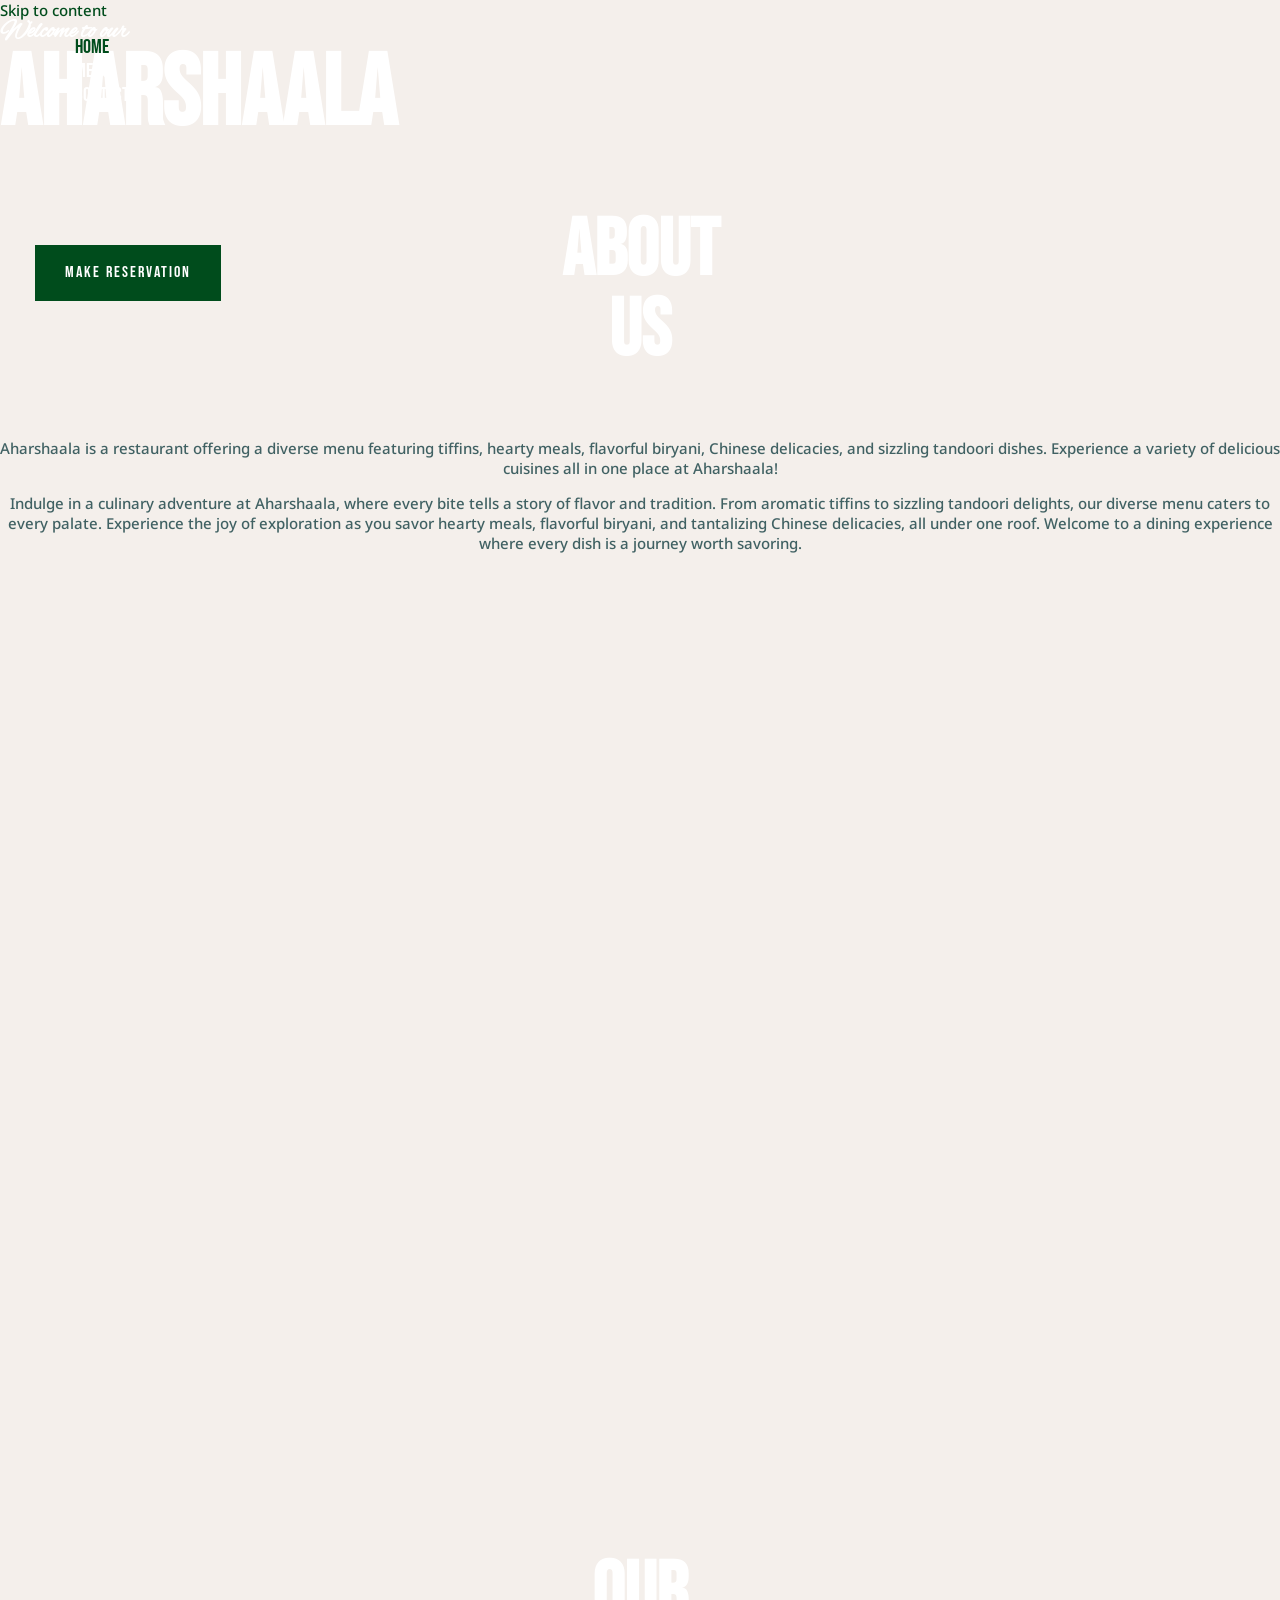
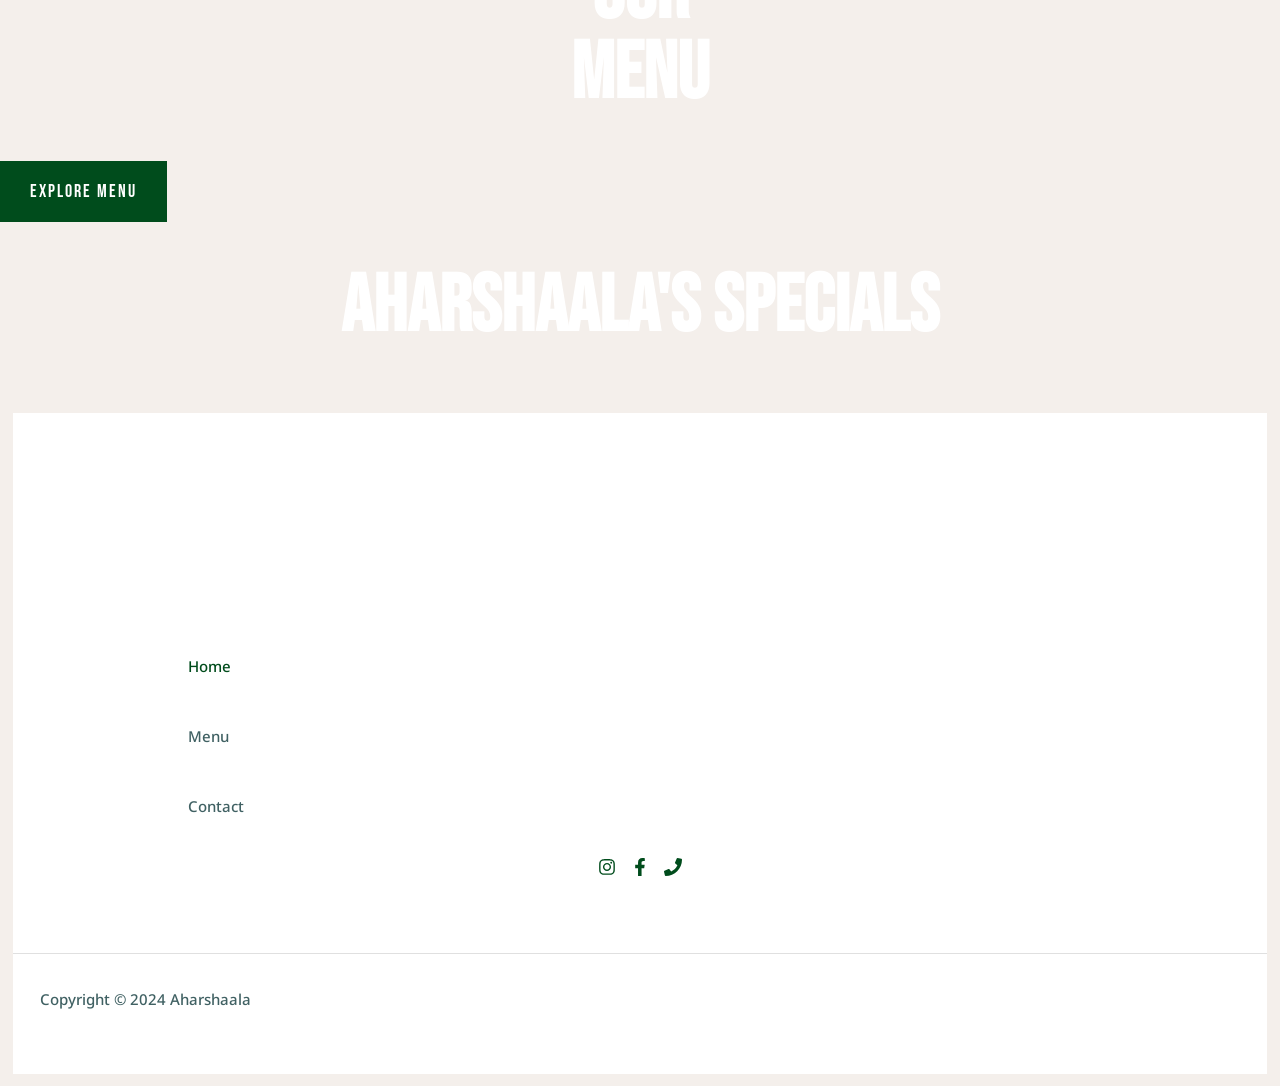
<file: index.html>
<!DOCTYPE html>
<html lang="en-US" prefix="og: https://ogp.me/ns#">
  <head>
    <meta charset="UTF-8" />
    <meta name="viewport" content="width=device-width, initial-scale=1" />
    <link rel="profile" href="https://gmpg.org/xfn/11" />

    <!-- Search Engine Optimization by Rank Math PRO - https://rankmath.com/ -->
    <title>Home | Aharshaala</title>
    <meta
      name="description"
      content="Aharshaala is a restaurant offering a diverse menu featuring tiffins, hearty meals, flavorful biryani, Chinese delicacies, and sizzling tandoori dishes. Experience a variety of delicious cuisines all in one place at Aharshaala!"
    />
    <meta
      name="robots"
      content="follow, index, max-snippet:-1, max-video-preview:-1, max-image-preview:large"
    />
    <link rel="canonical" href="https://aharshaala.vercel.app/" />
    <meta property="og:locale" content="en_US" />
    <meta property="og:type" content="website" />
    <meta property="og:title" content="Home | Aharshaala " />
    <meta
      property="og:description"
      content="Aharshaala is a restaurant offering a diverse menu featuring tiffins, hearty meals, flavorful biryani, Chinese delicacies, and sizzling tandoori dishes. Experience a variety of delicious cuisines all in one place at Aharshaala!"
    />
    <meta property="og:url" content="https://aharshaala.vercel.app/" />
    <meta property="og:site_name" content="https://aharshaala.vercel.app/" />
    <meta property="og:updated_time" content="2024-01-19T07:14:49+05:30" />
    <meta
      property="article:published_time"
      content="2022-11-09T10:41:00+05:30"
    />
    <meta
      property="article:modified_time"
      content="2024-01-19T07:14:49+05:30"
    />
    <meta name="twitter:card" content="summary_large_image" />
    <meta name="twitter:title" content="Home | Aharshaala " />
    <meta
      name="twitter:description"
      content="Aharshaala is a restaurant offering a diverse menu featuring tiffins, hearty meals, flavorful biryani, Chinese delicacies, and sizzling tandoori dishes. Experience a variety of delicious cuisines all in one place at Aharshaala!"
    />
    <meta name="twitter:label1" content="Written by" />
    <meta name="twitter:data1" content="Premsai P" />
    <meta name="twitter:label2" content="Time to read" />
    <meta name="twitter:data2" content="Less than a minute" />
    <script type="application/ld+json" class="rank-math-schema-pro">
      {
        "@context": "https://schema.org",
        "@graph": [
          {
            "@type": ["CafeOrCoffeeShop", "Organization"],
            "@id": "https://www.lushbythelake.com/#organization",
            "name": "Home | Aharshaala ",
            "url": "https://www.lushbythelake.com",
            "logo": {
              "@type": "ImageObject",
              "@id": "https://www.lushbythelake.com/#logo",
              "url": "https://www.lushbythelake.com/wp-content/uploads/2024/01/cropped-Lush-Logo.png",
              "contentUrl": "https://www.lushbythelake.com/wp-content/uploads/2024/01/cropped-Lush-Logo.png",
              "caption": "www.lushbythelake.com",
              "inLanguage": "en-US"
            },
            "openingHours": [
              "Monday,Tuesday,Wednesday,Thursday,Friday,Saturday,Sunday 09:00-17:00"
            ],
            "image": { "@id": "https://www.lushbythelake.com/#logo" }
          },
          {
            "@type": "WebSite",
            "@id": "https://www.lushbythelake.com/#website",
            "url": "https://www.lushbythelake.com",
            "name": "www.lushbythelake.com",
            "publisher": {
              "@id": "https://www.lushbythelake.com/#organization"
            },
            "inLanguage": "en-US",
            "potentialAction": {
              "@type": "SearchAction",
              "target": "https://www.lushbythelake.com/?s={search_term_string}",
              "query-input": "required name=search_term_string"
            }
          },
          {
            "@type": "ImageObject",
            "@id": "https://www.lushbythelake.com/wp-content/uploads/2024/01/Lush-Cafe-By-the-lake-super-terrace.jpg",
            "url": "https://www.lushbythelake.com/wp-content/uploads/2024/01/Lush-Cafe-By-the-lake-super-terrace.jpg",
            "width": "200",
            "height": "200",
            "inLanguage": "en-US"
          },
          {
            "@type": "WebPage",
            "@id": "https://www.lushbythelake.com/#webpage",
            "url": "https://www.lushbythelake.com/",
            "name": "Home | Aharshaala",
            "datePublished": "2022-11-09T10:41:00+05:30",
            "dateModified": "2024-01-19T07:14:49+05:30",
            "about": { "@id": "https://www.lushbythelake.com/#organization" },
            "isPartOf": { "@id": "https://www.lushbythelake.com/#website" },
            "primaryImageOfPage": {
              "@id": "https://www.lushbythelake.com/wp-content/uploads/2024/01/Lush-Cafe-By-the-lake-super-terrace.jpg"
            },
            "inLanguage": "en-US"
          },
          {
            "@type": "Person",
            "@id": "https://www.lushbythelake.com/author/lushbythelake-com/",
            "name": "Premsai P",
            "url": "https://www.lushbythelake.com/author/lushbythelake-com/",
            "image": {
              "@type": "ImageObject",
              "@id": "https://secure.gravatar.com/avatar/bb58d5c5076f860fa996e6d977927011?s=96&amp;d=mm&amp;r=g",
              "url": "https://secure.gravatar.com/avatar/bb58d5c5076f860fa996e6d977927011?s=96&amp;d=mm&amp;r=g",
              "caption": "Premsai P",
              "inLanguage": "en-US"
            },
            "sameAs": ["https://lushbythelake.com"],
            "worksFor": { "@id": "https://www.lushbythelake.com/#organization" }
          },
          {
            "@type": "Article",
            "headline": "Home | Aharshaala",
            "datePublished": "2022-11-09T10:41:00+05:30",
            "dateModified": "2024-01-19T07:14:49+05:30",
            "author": {
              "@id": "https://www.lushbythelake.com/author/lushbythelake-com/",
              "name": "Premsai P"
            },
            "publisher": {
              "@id": "https://www.lushbythelake.com/#organization"
            },
            "description": "Lush Cafe by the Lake is born out of a passion for creating a harmonious retreat where people can escape the hustle and bustle of daily life. The idea",
            "name": "Home | Aharshaala",
            "@id": "https://www.lushbythelake.com/#richSnippet",
            "isPartOf": { "@id": "https://www.lushbythelake.com/#webpage" },
            "image": {
              "@id": "https://www.lushbythelake.com/wp-content/uploads/2024/01/Lush-Cafe-By-the-lake-super-terrace.jpg"
            },
            "inLanguage": "en-US",
            "mainEntityOfPage": {
              "@id": "https://www.lushbythelake.com/#webpage"
            }
          }
        ]
      }
    </script>
    <!-- /Rank Math WordPress SEO plugin -->

    <link rel="dns-prefetch" href="//www.googletagmanager.com" />
    <link rel="dns-prefetch" href="//fonts.googleapis.com" />
    <link
      rel="alternate"
      type="application/rss+xml"
      title="Aharshaala &raquo; Feed"
      href="https://aharshaala.vercel.app/feed/"
    />
    <link
      rel="alternate"
      type="application/rss+xml"
      title="Aharshaala &raquo; Comments Feed"
      href="https://aharshaala.vercel.app/comments/feed/"
    />
    <script>
      window._wpemojiSettings = {
        baseUrl: "https:\/\/s.w.org\/images\/core\/emoji\/14.0.0\/72x72\/",
        ext: ".png",
        svgUrl: "https:\/\/s.w.org\/images\/core\/emoji\/14.0.0\/svg\/",
        svgExt: ".svg",
        source: {
          concatemoji:
            "https:\/\/www.lushbythelake.com\/wp-includes\/js\/wp-emoji-release.min.js?ver=6.4.3",
        },
      };
      /*! This file is auto-generated */
      !(function (i, n) {
        var o, s, e;
        function c(e) {
          try {
            var t = { supportTests: e, timestamp: new Date().valueOf() };
            sessionStorage.setItem(o, JSON.stringify(t));
          } catch (e) {}
        }
        function p(e, t, n) {
          e.clearRect(0, 0, e.canvas.width, e.canvas.height),
            e.fillText(t, 0, 0);
          var t = new Uint32Array(
              e.getImageData(0, 0, e.canvas.width, e.canvas.height).data
            ),
            r =
              (e.clearRect(0, 0, e.canvas.width, e.canvas.height),
              e.fillText(n, 0, 0),
              new Uint32Array(
                e.getImageData(0, 0, e.canvas.width, e.canvas.height).data
              ));
          return t.every(function (e, t) {
            return e === r[t];
          });
        }
        function u(e, t, n) {
          switch (t) {
            case "flag":
              return n(
                e,
                "\ud83c\udff3\ufe0f\u200d\u26a7\ufe0f",
                "\ud83c\udff3\ufe0f\u200b\u26a7\ufe0f"
              )
                ? !1
                : !n(
                    e,
                    "\ud83c\uddfa\ud83c\uddf3",
                    "\ud83c\uddfa\u200b\ud83c\uddf3"
                  ) &&
                    !n(
                      e,
                      "\ud83c\udff4\udb40\udc67\udb40\udc62\udb40\udc65\udb40\udc6e\udb40\udc67\udb40\udc7f",
                      "\ud83c\udff4\u200b\udb40\udc67\u200b\udb40\udc62\u200b\udb40\udc65\u200b\udb40\udc6e\u200b\udb40\udc67\u200b\udb40\udc7f"
                    );
            case "emoji":
              return !n(
                e,
                "\ud83e\udef1\ud83c\udffb\u200d\ud83e\udef2\ud83c\udfff",
                "\ud83e\udef1\ud83c\udffb\u200b\ud83e\udef2\ud83c\udfff"
              );
          }
          return !1;
        }
        function f(e, t, n) {
          var r =
              "undefined" != typeof WorkerGlobalScope &&
              self instanceof WorkerGlobalScope
                ? new OffscreenCanvas(300, 150)
                : i.createElement("canvas"),
            a = r.getContext("2d", { willReadFrequently: !0 }),
            o = ((a.textBaseline = "top"), (a.font = "600 32px Arial"), {});
          return (
            e.forEach(function (e) {
              o[e] = t(a, e, n);
            }),
            o
          );
        }
        function t(e) {
          var t = i.createElement("script");
          (t.src = e), (t.defer = !0), i.head.appendChild(t);
        }
        "undefined" != typeof Promise &&
          ((o = "wpEmojiSettingsSupports"),
          (s = ["flag", "emoji"]),
          (n.supports = { everything: !0, everythingExceptFlag: !0 }),
          (e = new Promise(function (e) {
            i.addEventListener("DOMContentLoaded", e, { once: !0 });
          })),
          new Promise(function (t) {
            var n = (function () {
              try {
                var e = JSON.parse(sessionStorage.getItem(o));
                if (
                  "object" == typeof e &&
                  "number" == typeof e.timestamp &&
                  new Date().valueOf() < e.timestamp + 604800 &&
                  "object" == typeof e.supportTests
                )
                  return e.supportTests;
              } catch (e) {}
              return null;
            })();
            if (!n) {
              if (
                "undefined" != typeof Worker &&
                "undefined" != typeof OffscreenCanvas &&
                "undefined" != typeof URL &&
                URL.createObjectURL &&
                "undefined" != typeof Blob
              )
                try {
                  var e =
                      "postMessage(" +
                      f.toString() +
                      "(" +
                      [JSON.stringify(s), u.toString(), p.toString()].join(
                        ","
                      ) +
                      "));",
                    r = new Blob([e], { type: "text/javascript" }),
                    a = new Worker(URL.createObjectURL(r), {
                      name: "wpTestEmojiSupports",
                    });
                  return void (a.onmessage = function (e) {
                    c((n = e.data)), a.terminate(), t(n);
                  });
                } catch (e) {}
              c((n = f(s, u, p)));
            }
            t(n);
          })
            .then(function (e) {
              for (var t in e)
                (n.supports[t] = e[t]),
                  (n.supports.everything =
                    n.supports.everything && n.supports[t]),
                  "flag" !== t &&
                    (n.supports.everythingExceptFlag =
                      n.supports.everythingExceptFlag && n.supports[t]);
              (n.supports.everythingExceptFlag =
                n.supports.everythingExceptFlag && !n.supports.flag),
                (n.DOMReady = !1),
                (n.readyCallback = function () {
                  n.DOMReady = !0;
                });
            })
            .then(function () {
              return e;
            })
            .then(function () {
              var e;
              n.supports.everything ||
                (n.readyCallback(),
                (e = n.source || {}).concatemoji
                  ? t(e.concatemoji)
                  : e.wpemoji && e.twemoji && (t(e.twemoji), t(e.wpemoji)));
            }));
      })((window, document), window._wpemojiSettings);
    </script>
    <link
      rel="stylesheet"
      id="astra-theme-css-css"
      href="https://www.lushbythelake.com/wp-content/themes/astra/assets/css/minified/main.min.css?ver=4.6.5"
      media="all"
    />
    <style id="astra-theme-css-inline-css">
      :root {
        --ast-container-default-xlg-padding: 3em;
        --ast-container-default-lg-padding: 3em;
        --ast-container-default-slg-padding: 2em;
        --ast-container-default-md-padding: 3em;
        --ast-container-default-sm-padding: 3em;
        --ast-container-default-xs-padding: 2.4em;
        --ast-container-default-xxs-padding: 1.8em;
        --ast-code-block-background: #eeeeee;
        --ast-comment-inputs-background: #fafafa;
        --ast-normal-container-width: 1200px;
        --ast-narrow-container-width: 750px;
        --ast-blog-title-font-weight: normal;
        --ast-blog-meta-weight: inherit;
      }
      html {
        font-size: 93.75%;
      }
      a {
        color: var(--ast-global-color-0);
      }
      a:hover,
      a:focus {
        color: #795236;
      }
      body,
      button,
      input,
      select,
      textarea,
      .ast-button,
      .ast-custom-button {
        font-family: "Noto Sans", sans-serif;
        font-weight: 500;
        font-size: 15px;
        font-size: 1rem;
      }
      blockquote {
        color: var(--ast-global-color-3);
      }
      h1,
      .entry-content h1,
      h2,
      .entry-content h2,
      h3,
      .entry-content h3,
      h4,
      .entry-content h4,
      h5,
      .entry-content h5,
      h6,
      .entry-content h6,
      .site-title,
      .site-title a {
        font-family: "Bebas Neue", display;
      }
      .site-title {
        font-size: 35px;
        font-size: 2.3333333333333rem;
        display: none;
      }
      header .custom-logo-link img {
        max-width: 278px;
      }
      .astra-logo-svg {
        width: 278px;
      }
      .site-header .site-description {
        font-size: 15px;
        font-size: 1rem;
        display: none;
      }
      .entry-title {
        font-size: 30px;
        font-size: 2rem;
      }
      .archive .ast-article-post .ast-article-inner,
      .blog .ast-article-post .ast-article-inner,
      .archive .ast-article-post .ast-article-inner:hover,
      .blog .ast-article-post .ast-article-inner:hover {
        overflow: hidden;
      }
      h1,
      .entry-content h1 {
        font-size: 100px;
        font-size: 6.6666666666667rem;
        font-family: "Bebas Neue", display;
        line-height: 1em;
      }
      h2,
      .entry-content h2 {
        font-size: 80px;
        font-size: 5.3333333333333rem;
        font-family: "Bebas Neue", display;
        line-height: 1em;
      }
      h3,
      .entry-content h3 {
        font-size: 25px;
        font-size: 1.6666666666667rem;
        font-family: "Alex Brush", handwriting;
      }
      h4,
      .entry-content h4 {
        font-size: 20px;
        font-size: 1.3333333333333rem;
        font-family: "Bebas Neue", display;
      }
      h5,
      .entry-content h5 {
        font-size: 18px;
        font-size: 1.2rem;
        font-family: "Bebas Neue", display;
      }
      h6,
      .entry-content h6 {
        font-size: 15px;
        font-size: 1rem;
        font-family: "Bebas Neue", display;
      }
      ::selection {
        background-color: var(--ast-global-color-0);
        color: #000000;
      }
      body,
      h1,
      .entry-title a,
      .entry-content h1,
      h2,
      .entry-content h2,
      h3,
      .entry-content h3,
      h4,
      .entry-content h4,
      h5,
      .entry-content h5,
      h6,
      .entry-content h6 {
        color: var(--ast-global-color-3);
      }
      .tagcloud a:hover,
      .tagcloud a:focus,
      .tagcloud a.current-item {
        color: #000000;
        border-color: var(--ast-global-color-0);
        background-color: var(--ast-global-color-0);
      }
      input:focus,
      input[type="text"]:focus,
      input[type="email"]:focus,
      input[type="url"]:focus,
      input[type="password"]:focus,
      input[type="reset"]:focus,
      input[type="search"]:focus,
      textarea:focus {
        border-color: var(--ast-global-color-0);
      }
      input[type="radio"]:checked,
      input[type="reset"],
      input[type="checkbox"]:checked,
      input[type="checkbox"]:hover:checked,
      input[type="checkbox"]:focus:checked,
      input[type="range"]::-webkit-slider-thumb {
        border-color: var(--ast-global-color-0);
        background-color: var(--ast-global-color-0);
        box-shadow: none;
      }
      .site-footer a:hover + .post-count,
      .site-footer a:focus + .post-count {
        background: var(--ast-global-color-0);
        border-color: var(--ast-global-color-0);
      }
      .single .nav-links .nav-previous,
      .single .nav-links .nav-next {
        color: var(--ast-global-color-0);
      }
      .entry-meta,
      .entry-meta * {
        line-height: 1.45;
        color: var(--ast-global-color-0);
      }
      .entry-meta a:not(.ast-button):hover,
      .entry-meta a:not(.ast-button):hover *,
      .entry-meta a:not(.ast-button):focus,
      .entry-meta a:not(.ast-button):focus *,
      .page-links > .page-link,
      .page-links .page-link:hover,
      .post-navigation a:hover {
        color: #795236;
      }
      #cat option,
      .secondary .calendar_wrap thead a,
      .secondary .calendar_wrap thead a:visited {
        color: var(--ast-global-color-0);
      }
      .secondary .calendar_wrap #today,
      .ast-progress-val span {
        background: var(--ast-global-color-0);
      }
      .secondary a:hover + .post-count,
      .secondary a:focus + .post-count {
        background: var(--ast-global-color-0);
        border-color: var(--ast-global-color-0);
      }
      .calendar_wrap #today > a {
        color: #000000;
      }
      .page-links .page-link,
      .single .post-navigation a {
        color: var(--ast-global-color-0);
      }
      .ast-search-menu-icon .search-form button.search-submit {
        padding: 0 4px;
      }
      .ast-search-menu-icon form.search-form {
        padding-right: 0;
      }
      .ast-search-menu-icon.slide-search input.search-field {
        width: 0;
      }
      .ast-header-search .ast-search-menu-icon.ast-dropdown-active .search-form,
      .ast-header-search
        .ast-search-menu-icon.ast-dropdown-active
        .search-field:focus {
        transition: all 0.2s;
      }
      .search-form input.search-field:focus {
        outline: none;
      }
      .ast-archive-title {
        color: var(--ast-global-color-2);
      }
      .widget-title,
      .widget .wp-block-heading {
        font-size: 21px;
        font-size: 1.4rem;
        color: var(--ast-global-color-2);
      }
      .single .ast-author-details .author-title {
        color: #795236;
      }
      .ast-search-menu-icon.slide-search a:focus-visible:focus-visible,
      .astra-search-icon:focus-visible,
      #close:focus-visible,
      a:focus-visible,
      .ast-menu-toggle:focus-visible,
      .site .skip-link:focus-visible,
      .wp-block-loginout input:focus-visible,
      .wp-block-search.wp-block-search__button-inside
        .wp-block-search__inside-wrapper,
      .ast-header-navigation-arrow:focus-visible,
      .woocommerce .wc-proceed-to-checkout > .checkout-button:focus-visible,
      .woocommerce .woocommerce-MyAccount-navigation ul li a:focus-visible,
      .ast-orders-table__row .ast-orders-table__cell:focus-visible,
      .woocommerce
        .woocommerce-order-details
        .order-again
        > .button:focus-visible,
      .woocommerce .woocommerce-message a.button.wc-forward:focus-visible,
      .woocommerce #minus_qty:focus-visible,
      .woocommerce #plus_qty:focus-visible,
      a#ast-apply-coupon:focus-visible,
      .woocommerce .woocommerce-info a:focus-visible,
      .woocommerce .astra-shop-summary-wrap a:focus-visible,
      .woocommerce a.wc-forward:focus-visible,
      #ast-apply-coupon:focus-visible,
      .woocommerce-js .woocommerce-mini-cart-item a.remove:focus-visible,
      #close:focus-visible,
      .button.search-submit:focus-visible,
      #search_submit:focus,
      .normal-search:focus-visible {
        outline-style: dotted;
        outline-color: inherit;
        outline-width: thin;
      }
      input:focus,
      input[type="text"]:focus,
      input[type="email"]:focus,
      input[type="url"]:focus,
      input[type="password"]:focus,
      input[type="reset"]:focus,
      input[type="search"]:focus,
      input[type="number"]:focus,
      textarea:focus,
      .wp-block-search__input:focus,
      [data-section="section-header-mobile-trigger"]
        .ast-button-wrap
        .ast-mobile-menu-trigger-minimal:focus,
      .ast-mobile-popup-drawer.active .menu-toggle-close:focus,
      .woocommerce-ordering select.orderby:focus,
      #ast-scroll-top:focus,
      #coupon_code:focus,
      .woocommerce-page #comment:focus,
      .woocommerce #reviews #respond input#submit:focus,
      .woocommerce a.add_to_cart_button:focus,
      .woocommerce .button.single_add_to_cart_button:focus,
      .woocommerce .woocommerce-cart-form button:focus,
      .woocommerce .woocommerce-cart-form__cart-item .quantity .qty:focus,
      .woocommerce
        .woocommerce-billing-fields
        .woocommerce-billing-fields__field-wrapper
        .woocommerce-input-wrapper
        > .input-text:focus,
      .woocommerce #order_comments:focus,
      .woocommerce #place_order:focus,
      .woocommerce
        .woocommerce-address-fields
        .woocommerce-address-fields__field-wrapper
        .woocommerce-input-wrapper
        > .input-text:focus,
      .woocommerce .woocommerce-MyAccount-content form button:focus,
      .woocommerce
        .woocommerce-MyAccount-content
        .woocommerce-EditAccountForm
        .woocommerce-form-row
        .woocommerce-Input.input-text:focus,
      .woocommerce
        .ast-woocommerce-container
        .woocommerce-pagination
        ul.page-numbers
        li
        a:focus,
      body
        #content
        .woocommerce
        form
        .form-row
        .select2-container--default
        .select2-selection--single:focus,
      #ast-coupon-code:focus,
      .woocommerce.woocommerce-js .quantity input[type="number"]:focus,
      .woocommerce-js
        .woocommerce-mini-cart-item
        .quantity
        input[type="number"]:focus,
      .woocommerce p#ast-coupon-trigger:focus {
        border-style: dotted;
        border-color: inherit;
        border-width: thin;
      }
      input {
        outline: none;
      }
      .site-logo-img img {
        transition: all 0.2s linear;
      }
      body .ast-oembed-container * {
        position: absolute;
        top: 0;
        width: 100%;
        height: 100%;
        left: 0;
      }
      body .wp-block-embed-pocket-casts .ast-oembed-container * {
        position: unset;
      }
      .ast-single-post-featured-section + article {
        margin-top: 2em;
      }
      .site-content .ast-single-post-featured-section img {
        width: 100%;
        overflow: hidden;
        object-fit: cover;
      }
      .site > .ast-single-related-posts-container {
        margin-top: 0;
      }
      @media (min-width: 922px) {
        .ast-desktop .ast-container--narrow {
          max-width: var(--ast-narrow-container-width);
          margin: 0 auto;
        }
      }
      .ast-page-builder-template .hentry {
        margin: 0;
      }
      .ast-page-builder-template .site-content > .ast-container {
        max-width: 100%;
        padding: 0;
      }
      .ast-page-builder-template .site .site-content #primary {
        padding: 0;
        margin: 0;
      }
      .ast-page-builder-template .no-results {
        text-align: center;
        margin: 4em auto;
      }
      .ast-page-builder-template .ast-pagination {
        padding: 2em;
      }
      .ast-page-builder-template .entry-header.ast-no-title.ast-no-thumbnail {
        margin-top: 0;
      }
      .ast-page-builder-template .entry-header.ast-header-without-markup {
        margin-top: 0;
        margin-bottom: 0;
      }
      .ast-page-builder-template .entry-header.ast-no-title.ast-no-meta {
        margin-bottom: 0;
      }
      .ast-page-builder-template.single .post-navigation {
        padding-bottom: 2em;
      }
      .ast-page-builder-template.single-post .site-content > .ast-container {
        max-width: 100%;
      }
      .ast-page-builder-template .entry-header {
        margin-top: 2em;
        margin-left: auto;
        margin-right: auto;
      }
      .ast-page-builder-template .ast-archive-description {
        margin: 2em auto 0;
        padding-left: 20px;
        padding-right: 20px;
      }
      .ast-page-builder-template .ast-row {
        margin-left: 0;
        margin-right: 0;
      }
      .single.ast-page-builder-template .entry-header + .entry-content {
        margin-bottom: 2em;
      }
      @media (min-width: 921px) {
        .ast-page-builder-template.archive.ast-right-sidebar .ast-row article,
        .ast-page-builder-template.archive.ast-left-sidebar .ast-row article {
          padding-left: 0;
          padding-right: 0;
        }
      }
      @media (max-width: 921px) {
        #ast-desktop-header {
          display: none;
        }
      }
      @media (min-width: 922px) {
        #ast-mobile-header {
          display: none;
        }
      }
      .wp-block-buttons.aligncenter {
        justify-content: center;
      }
      @media (max-width: 921px) {
        .ast-theme-transparent-header #primary,
        .ast-theme-transparent-header #secondary {
          padding: 0;
        }
      }
      @media (max-width: 921px) {
        .ast-plain-container.ast-no-sidebar #primary {
          padding: 0;
        }
      }
      .ast-plain-container.ast-no-sidebar #primary {
        margin-top: 0;
        margin-bottom: 0;
      }
      .wp-block-button.is-style-outline .wp-block-button__link {
        border-color: var(--ast-global-color-0);
        border-top-width: 0px;
        border-right-width: 0px;
        border-bottom-width: 0px;
        border-left-width: 0px;
      }
      div.wp-block-button.is-style-outline
        > .wp-block-button__link:not(.has-text-color),
      div.wp-block-button.wp-block-button__link.is-style-outline:not(.has-text-color) {
        color: var(--ast-global-color-0);
      }
      .wp-block-button.is-style-outline .wp-block-button__link:hover,
      .wp-block-buttons
        .wp-block-button.is-style-outline
        .wp-block-button__link:focus,
      .wp-block-buttons
        .wp-block-button.is-style-outline
        > .wp-block-button__link:not(.has-text-color):hover,
      .wp-block-buttons
        .wp-block-button.wp-block-button__link.is-style-outline:not(.has-text-color):hover {
        color: #ffffff;
        background-color: #795236;
        border-color: #795236;
      }
      .post-page-numbers.current .page-link,
      .ast-pagination .page-numbers.current {
        color: #000000;
        border-color: var(--ast-global-color-0);
        background-color: var(--ast-global-color-0);
      }
      .wp-block-button.is-style-outline .wp-block-button__link {
        border-top-width: 0px;
        border-right-width: 0px;
        border-bottom-width: 0px;
        border-left-width: 0px;
      }
      .wp-block-button.is-style-outline
        .wp-block-button__link.wp-element-button,
      .ast-outline-button {
        border-color: var(--ast-global-color-0);
        font-family: "Bebas Neue", display;
        font-weight: inherit;
        font-size: 18px;
        font-size: 1.2rem;
        line-height: 1em;
        border-top-left-radius: 0px;
        border-top-right-radius: 0px;
        border-bottom-right-radius: 0px;
        border-bottom-left-radius: 0px;
      }
      .wp-block-buttons
        .wp-block-button.is-style-outline
        > .wp-block-button__link:not(.has-text-color),
      .wp-block-buttons
        .wp-block-button.wp-block-button__link.is-style-outline:not(.has-text-color),
      .ast-outline-button {
        color: var(--ast-global-color-0);
      }
      .wp-block-button.is-style-outline .wp-block-button__link:hover,
      .wp-block-buttons
        .wp-block-button.is-style-outline
        .wp-block-button__link:focus,
      .wp-block-buttons
        .wp-block-button.is-style-outline
        > .wp-block-button__link:not(.has-text-color):hover,
      .wp-block-buttons
        .wp-block-button.wp-block-button__link.is-style-outline:not(.has-text-color):hover,
      .ast-outline-button:hover,
      .ast-outline-button:focus,
      .wp-block-uagb-buttons-child
        .uagb-buttons-repeater.ast-outline-button:hover,
      .wp-block-uagb-buttons-child
        .uagb-buttons-repeater.ast-outline-button:focus {
        color: #ffffff;
        background-color: #795236;
        border-color: #795236;
      }
      .entry-content[ast-blocks-layout] > figure {
        margin-bottom: 1em;
      }
      h1.widget-title {
        font-weight: inherit;
      }
      h2.widget-title {
        font-weight: inherit;
      }
      h3.widget-title {
        font-weight: inherit;
      }
      #page {
        display: flex;
        flex-direction: column;
        min-height: 100vh;
      }
      .ast-404-layout-1 h1.page-title {
        color: var(--ast-global-color-2);
      }
      .single .post-navigation a {
        line-height: 1em;
        height: inherit;
      }
      .error-404 .page-sub-title {
        font-size: 1.5rem;
        font-weight: inherit;
      }
      .search .site-content .content-area .search-form {
        margin-bottom: 0;
      }
      #page .site-content {
        flex-grow: 1;
      }
      .widget {
        margin-bottom: 1.25em;
      }
      #secondary li {
        line-height: 1.5em;
      }
      #secondary .wp-block-group h2 {
        margin-bottom: 0.7em;
      }
      #secondary h2 {
        font-size: 1.7rem;
      }
      .ast-separate-container .ast-article-post,
      .ast-separate-container .ast-article-single,
      .ast-separate-container .comment-respond {
        padding: 3em;
      }
      .ast-separate-container .ast-article-single .ast-article-single {
        padding: 0;
      }
      .ast-article-single .wp-block-post-template-is-layout-grid {
        padding-left: 0;
      }
      .ast-separate-container .comments-title,
      .ast-narrow-container .comments-title {
        padding: 1.5em 2em;
      }
      .ast-page-builder-template .comment-form-textarea,
      .ast-comment-formwrap .ast-grid-common-col {
        padding: 0;
      }
      .ast-comment-formwrap {
        padding: 0;
        display: inline-flex;
        column-gap: 20px;
        width: 100%;
        margin-left: 0;
        margin-right: 0;
      }
      .comments-area textarea#comment:focus,
      .comments-area textarea#comment:active,
      .comments-area .ast-comment-formwrap input[type="text"]:focus,
      .comments-area .ast-comment-formwrap input[type="text"]:active {
        box-shadow: none;
        outline: none;
      }
      .archive.ast-page-builder-template .entry-header {
        margin-top: 2em;
      }
      .ast-page-builder-template .ast-comment-formwrap {
        width: 100%;
      }
      .entry-title {
        margin-bottom: 0.5em;
      }
      .ast-archive-description p {
        font-size: inherit;
        font-weight: inherit;
        line-height: inherit;
      }
      .ast-separate-container .ast-comment-list li.depth-1,
      .hentry {
        margin-bottom: 2em;
      }
      @media (min-width: 921px) {
        .ast-left-sidebar.ast-page-builder-template #secondary,
        .archive.ast-right-sidebar.ast-page-builder-template .site-main {
          padding-left: 20px;
          padding-right: 20px;
        }
      }
      @media (max-width: 544px) {
        .ast-comment-formwrap.ast-row {
          column-gap: 10px;
          display: inline-block;
        }
        #ast-commentform .ast-grid-common-col {
          position: relative;
          width: 100%;
        }
      }
      @media (min-width: 1201px) {
        .ast-separate-container .ast-article-post,
        .ast-separate-container .ast-article-single,
        .ast-separate-container .ast-author-box,
        .ast-separate-container .ast-404-layout-1,
        .ast-separate-container .no-results {
          padding: 3em;
        }
      }
      @media (max-width: 921px) {
        .ast-separate-container #primary,
        .ast-separate-container #secondary {
          padding: 1.5em 0;
        }
        #primary,
        #secondary {
          padding: 1.5em 0;
          margin: 0;
        }
        .ast-left-sidebar #content > .ast-container {
          display: flex;
          flex-direction: column-reverse;
          width: 100%;
        }
      }
      @media (min-width: 922px) {
        .ast-separate-container.ast-right-sidebar #primary,
        .ast-separate-container.ast-left-sidebar #primary {
          border: 0;
        }
        .search-no-results.ast-separate-container #primary {
          margin-bottom: 4em;
        }
      }
      .elementor-button-wrapper .elementor-button {
        border-style: solid;
        text-decoration: none;
        border-top-width: 0px;
        border-right-width: 0px;
        border-left-width: 0px;
        border-bottom-width: 0px;
      }
      body .elementor-button.elementor-size-sm,
      body .elementor-button.elementor-size-xs,
      body .elementor-button.elementor-size-md,
      body .elementor-button.elementor-size-lg,
      body .elementor-button.elementor-size-xl,
      body .elementor-button {
        border-top-left-radius: 0px;
        border-top-right-radius: 0px;
        border-bottom-right-radius: 0px;
        border-bottom-left-radius: 0px;
        padding-top: 20px;
        padding-right: 30px;
        padding-bottom: 20px;
        padding-left: 30px;
      }
      .elementor-button-wrapper .elementor-button {
        border-color: var(--ast-global-color-0);
        background-color: var(--ast-global-color-0);
      }
      .elementor-button-wrapper .elementor-button:hover,
      .elementor-button-wrapper .elementor-button:focus {
        color: #ffffff;
        background-color: #795236;
        border-color: #795236;
      }
      .wp-block-button .wp-block-button__link,
      .elementor-button-wrapper .elementor-button,
      .elementor-button-wrapper .elementor-button:visited {
        color: var(--ast-global-color-5);
      }
      .elementor-button-wrapper .elementor-button {
        font-family: "Bebas Neue", display;
        font-size: 18px;
        font-size: 1.2rem;
        line-height: 1em;
        text-transform: uppercase;
        letter-spacing: 2px;
      }
      body .elementor-button.elementor-size-sm,
      body .elementor-button.elementor-size-xs,
      body .elementor-button.elementor-size-md,
      body .elementor-button.elementor-size-lg,
      body .elementor-button.elementor-size-xl,
      body .elementor-button {
        font-size: 18px;
        font-size: 1.2rem;
      }
      .wp-block-button .wp-block-button__link:hover,
      .wp-block-button .wp-block-button__link:focus {
        color: #ffffff;
        background-color: #795236;
        border-color: #795236;
      }
      .elementor-widget-heading h1.elementor-heading-title {
        line-height: 1em;
      }
      .elementor-widget-heading h2.elementor-heading-title {
        line-height: 1em;
      }
      .wp-block-button .wp-block-button__link,
      .wp-block-search .wp-block-search__button,
      body .wp-block-file .wp-block-file__button {
        border-style: solid;
        border-top-width: 0px;
        border-right-width: 0px;
        border-left-width: 0px;
        border-bottom-width: 0px;
        border-color: var(--ast-global-color-0);
        background-color: var(--ast-global-color-0);
        color: var(--ast-global-color-5);
        font-family: "Bebas Neue", display;
        font-weight: inherit;
        line-height: 1em;
        text-transform: uppercase;
        letter-spacing: 2px;
        font-size: 18px;
        font-size: 1.2rem;
        border-top-left-radius: 0px;
        border-top-right-radius: 0px;
        border-bottom-right-radius: 0px;
        border-bottom-left-radius: 0px;
        padding-top: 20px;
        padding-right: 30px;
        padding-bottom: 20px;
        padding-left: 30px;
      }
      .menu-toggle,
      button,
      .ast-button,
      .ast-custom-button,
      .button,
      input#submit,
      input[type="button"],
      input[type="submit"],
      input[type="reset"],
      form[CLASS*="wp-block-search__"].wp-block-search
        .wp-block-search__inside-wrapper
        .wp-block-search__button,
      body .wp-block-file .wp-block-file__button,
      .search .search-submit {
        border-style: solid;
        border-top-width: 0px;
        border-right-width: 0px;
        border-left-width: 0px;
        border-bottom-width: 0px;
        color: var(--ast-global-color-5);
        border-color: var(--ast-global-color-0);
        background-color: var(--ast-global-color-0);
        padding-top: 20px;
        padding-right: 30px;
        padding-bottom: 20px;
        padding-left: 30px;
        font-family: "Bebas Neue", display;
        font-weight: inherit;
        font-size: 18px;
        font-size: 1.2rem;
        line-height: 1em;
        text-transform: uppercase;
        letter-spacing: 2px;
        border-top-left-radius: 0px;
        border-top-right-radius: 0px;
        border-bottom-right-radius: 0px;
        border-bottom-left-radius: 0px;
      }
      button:focus,
      .menu-toggle:hover,
      button:hover,
      .ast-button:hover,
      .ast-custom-button:hover .button:hover,
      .ast-custom-button:hover,
      input[type="reset"]:hover,
      input[type="reset"]:focus,
      input#submit:hover,
      input#submit:focus,
      input[type="button"]:hover,
      input[type="button"]:focus,
      input[type="submit"]:hover,
      input[type="submit"]:focus,
      form[CLASS*="wp-block-search__"].wp-block-search
        .wp-block-search__inside-wrapper
        .wp-block-search__button:hover,
      form[CLASS*="wp-block-search__"].wp-block-search
        .wp-block-search__inside-wrapper
        .wp-block-search__button:focus,
      body .wp-block-file .wp-block-file__button:hover,
      body .wp-block-file .wp-block-file__button:focus {
        color: #ffffff;
        background-color: #795236;
        border-color: #795236;
      }
      form[CLASS*="wp-block-search__"].wp-block-search
        .wp-block-search__inside-wrapper
        .wp-block-search__button.has-icon {
        padding-top: calc(20px - 3px);
        padding-right: calc(30px - 3px);
        padding-bottom: calc(20px - 3px);
        padding-left: calc(30px - 3px);
      }
      @media (max-width: 921px) {
        .ast-mobile-header-stack .main-header-bar .ast-search-menu-icon {
          display: inline-block;
        }
        .ast-header-break-point.ast-header-custom-item-outside
          .ast-mobile-header-stack
          .main-header-bar
          .ast-search-icon {
          margin: 0;
        }
        .ast-comment-avatar-wrap img {
          max-width: 2.5em;
        }
        .ast-comment-meta {
          padding: 0 1.8888em 1.3333em;
        }
        .ast-separate-container .ast-comment-list li.depth-1 {
          padding: 1.5em 2.14em;
        }
        .ast-separate-container .comment-respond {
          padding: 2em 2.14em;
        }
      }
      @media (min-width: 544px) {
        .ast-container {
          max-width: 100%;
        }
      }
      @media (max-width: 544px) {
        .ast-separate-container .ast-article-post,
        .ast-separate-container .ast-article-single,
        .ast-separate-container .comments-title,
        .ast-separate-container .ast-archive-description {
          padding: 1.5em 1em;
        }
        .ast-separate-container #content .ast-container {
          padding-left: 0.54em;
          padding-right: 0.54em;
        }
        .ast-separate-container .ast-comment-list .bypostauthor {
          padding: 0.5em;
        }
        .ast-search-menu-icon.ast-dropdown-active .search-field {
          width: 170px;
        }
      }
      @media (min-width: 545px) {
        .ast-page-builder-template .comments-area,
        .single.ast-page-builder-template .entry-header,
        .single.ast-page-builder-template .post-navigation,
        .single.ast-page-builder-template .ast-single-related-posts-container {
          max-width: 1240px;
          margin-left: auto;
          margin-right: auto;
        }
      }
      .ast-separate-container {
        background-color: var(--ast-global-color-4);
        background-image: none;
      }
      @media (max-width: 921px) {
        .site-title {
          display: none;
        }
        .site-header .site-description {
          display: none;
        }
        h1,
        .entry-content h1 {
          font-size: 30px;
        }
        h2,
        .entry-content h2 {
          font-size: 25px;
        }
        h3,
        .entry-content h3 {
          font-size: 20px;
        }
        body,
        .ast-separate-container {
          background-color: var(--ast-global-color-4);
          background-image: none;
        }
      }
      @media (max-width: 544px) {
        .site-title {
          display: none;
        }
        .site-header .site-description {
          display: none;
        }
        h1,
        .entry-content h1 {
          font-size: 30px;
        }
        h2,
        .entry-content h2 {
          font-size: 25px;
        }
        h3,
        .entry-content h3 {
          font-size: 20px;
        }
        body,
        .ast-separate-container {
          background-color: var(--ast-global-color-4);
          background-image: none;
        }
      }
      @media (max-width: 921px) {
        html {
          font-size: 85.5%;
        }
      }
      @media (max-width: 544px) {
        html {
          font-size: 85.5%;
        }
      }
      @media (min-width: 922px) {
        .ast-container {
          max-width: 1240px;
        }
      }
      @media (min-width: 922px) {
        .site-content .ast-container {
          display: flex;
        }
      }
      @media (max-width: 921px) {
        .site-content .ast-container {
          flex-direction: column;
        }
      }
      @media (min-width: 922px) {
        .main-header-menu
          .sub-menu
          .menu-item.ast-left-align-sub-menu:hover
          > .sub-menu,
        .main-header-menu
          .sub-menu
          .menu-item.ast-left-align-sub-menu.focus
          > .sub-menu {
          margin-left: -0px;
        }
      }
      .ast-theme-transparent-header
        [data-section="section-header-mobile-trigger"]
        .ast-button-wrap
        .ast-mobile-menu-trigger-fill,
      .ast-theme-transparent-header
        [data-section="section-header-mobile-trigger"]
        .ast-button-wrap
        .ast-mobile-menu-trigger-minimal {
        border: none;
      }
      .site .comments-area {
        padding-bottom: 3em;
      }
      .wp-block-file {
        display: flex;
        align-items: center;
        flex-wrap: wrap;
        justify-content: space-between;
      }
      .wp-block-pullquote {
        border: none;
      }
      .wp-block-pullquote blockquote::before {
        content: "\201D";
        font-family: "Helvetica", sans-serif;
        display: flex;
        transform: rotate(180deg);
        font-size: 6rem;
        font-style: normal;
        line-height: 1;
        font-weight: bold;
        align-items: center;
        justify-content: center;
      }
      .has-text-align-right > blockquote::before {
        justify-content: flex-start;
      }
      .has-text-align-left > blockquote::before {
        justify-content: flex-end;
      }
      figure.wp-block-pullquote.is-style-solid-color blockquote {
        max-width: 100%;
        text-align: inherit;
      }
      html body {
        --wp--custom--ast-default-block-top-padding: 3em;
        --wp--custom--ast-default-block-right-padding: 3em;
        --wp--custom--ast-default-block-bottom-padding: 3em;
        --wp--custom--ast-default-block-left-padding: 3em;
        --wp--custom--ast-container-width: 1200px;
        --wp--custom--ast-content-width-size: 1200px;
        --wp--custom--ast-wide-width-size: calc(
          1200px + var(--wp--custom--ast-default-block-left-padding) +
            var(--wp--custom--ast-default-block-right-padding)
        );
      }
      .ast-narrow-container {
        --wp--custom--ast-content-width-size: 750px;
        --wp--custom--ast-wide-width-size: 750px;
      }
      @media (max-width: 921px) {
        html body {
          --wp--custom--ast-default-block-top-padding: 3em;
          --wp--custom--ast-default-block-right-padding: 2em;
          --wp--custom--ast-default-block-bottom-padding: 3em;
          --wp--custom--ast-default-block-left-padding: 2em;
        }
      }
      @media (max-width: 544px) {
        html body {
          --wp--custom--ast-default-block-top-padding: 3em;
          --wp--custom--ast-default-block-right-padding: 1.5em;
          --wp--custom--ast-default-block-bottom-padding: 3em;
          --wp--custom--ast-default-block-left-padding: 1.5em;
        }
      }
      .entry-content > .wp-block-group,
      .entry-content > .wp-block-cover,
      .entry-content > .wp-block-columns {
        padding-top: var(--wp--custom--ast-default-block-top-padding);
        padding-right: var(--wp--custom--ast-default-block-right-padding);
        padding-bottom: var(--wp--custom--ast-default-block-bottom-padding);
        padding-left: var(--wp--custom--ast-default-block-left-padding);
      }
      .ast-plain-container.ast-no-sidebar .entry-content > .alignfull,
      .ast-page-builder-template .ast-no-sidebar .entry-content > .alignfull {
        margin-left: calc(-50vw + 50%);
        margin-right: calc(-50vw + 50%);
        max-width: 100vw;
        width: 100vw;
      }
      .ast-plain-container.ast-no-sidebar .entry-content .alignfull .alignfull,
      .ast-page-builder-template.ast-no-sidebar
        .entry-content
        .alignfull
        .alignfull,
      .ast-plain-container.ast-no-sidebar .entry-content .alignfull .alignwide,
      .ast-page-builder-template.ast-no-sidebar
        .entry-content
        .alignfull
        .alignwide,
      .ast-plain-container.ast-no-sidebar .entry-content .alignwide .alignfull,
      .ast-page-builder-template.ast-no-sidebar
        .entry-content
        .alignwide
        .alignfull,
      .ast-plain-container.ast-no-sidebar .entry-content .alignwide .alignwide,
      .ast-page-builder-template.ast-no-sidebar
        .entry-content
        .alignwide
        .alignwide,
      .ast-plain-container.ast-no-sidebar
        .entry-content
        .wp-block-column
        .alignfull,
      .ast-page-builder-template.ast-no-sidebar
        .entry-content
        .wp-block-column
        .alignfull,
      .ast-plain-container.ast-no-sidebar
        .entry-content
        .wp-block-column
        .alignwide,
      .ast-page-builder-template.ast-no-sidebar
        .entry-content
        .wp-block-column
        .alignwide {
        margin-left: auto;
        margin-right: auto;
        width: 100%;
      }
      [ast-blocks-layout] .wp-block-separator:not(.is-style-dots) {
        height: 0;
      }
      [ast-blocks-layout] .wp-block-separator {
        margin: 20px auto;
      }
      [ast-blocks-layout]
        .wp-block-separator:not(.is-style-wide):not(.is-style-dots) {
        max-width: 100px;
      }
      [ast-blocks-layout] .wp-block-separator.has-background {
        padding: 0;
      }
      .entry-content[ast-blocks-layout] > * {
        max-width: var(--wp--custom--ast-content-width-size);
        margin-left: auto;
        margin-right: auto;
      }
      .entry-content[ast-blocks-layout] > .alignwide {
        max-width: var(--wp--custom--ast-wide-width-size);
      }
      .entry-content[ast-blocks-layout] .alignfull {
        max-width: none;
      }
      .entry-content .wp-block-columns {
        margin-bottom: 0;
      }
      blockquote {
        margin: 1.5em;
        border-color: rgba(0, 0, 0, 0.05);
      }
      .wp-block-quote:not(.has-text-align-right):not(.has-text-align-center) {
        border-left: 5px solid rgba(0, 0, 0, 0.05);
      }
      .has-text-align-right > blockquote,
      blockquote.has-text-align-right {
        border-right: 5px solid rgba(0, 0, 0, 0.05);
      }
      .has-text-align-left > blockquote,
      blockquote.has-text-align-left {
        border-left: 5px solid rgba(0, 0, 0, 0.05);
      }
      .wp-block-site-tagline,
      .wp-block-latest-posts .read-more {
        margin-top: 15px;
      }
      .wp-block-loginout p label {
        display: block;
      }
      .wp-block-loginout p:not(.login-remember):not(.login-submit) input {
        width: 100%;
      }
      .wp-block-loginout input:focus {
        border-color: transparent;
      }
      .wp-block-loginout input:focus {
        outline: thin dotted;
      }
      .entry-content .wp-block-media-text .wp-block-media-text__content {
        padding: 0 0 0 8%;
      }
      .entry-content
        .wp-block-media-text.has-media-on-the-right
        .wp-block-media-text__content {
        padding: 0 8% 0 0;
      }
      .entry-content
        .wp-block-media-text.has-background
        .wp-block-media-text__content {
        padding: 8%;
      }
      .entry-content
        .wp-block-cover:not([class*="background-color"])
        .wp-block-cover__inner-container,
      .entry-content
        .wp-block-cover:not([class*="background-color"])
        .wp-block-cover-image-text,
      .entry-content
        .wp-block-cover:not([class*="background-color"])
        .wp-block-cover-text,
      .entry-content
        .wp-block-cover-image:not([class*="background-color"])
        .wp-block-cover__inner-container,
      .entry-content
        .wp-block-cover-image:not([class*="background-color"])
        .wp-block-cover-image-text,
      .entry-content
        .wp-block-cover-image:not([class*="background-color"])
        .wp-block-cover-text {
        color: var(--ast-global-color-5);
      }
      .wp-block-loginout .login-remember input {
        width: 1.1rem;
        height: 1.1rem;
        margin: 0 5px 4px 0;
        vertical-align: middle;
      }
      .wp-block-latest-posts > li > *:first-child,
      .wp-block-latest-posts:not(.is-grid) > li:first-child {
        margin-top: 0;
      }
      .wp-block-search__inside-wrapper .wp-block-search__input {
        padding: 0 10px;
        color: var(--ast-global-color-3);
        background: var(--ast-global-color-5);
        border-color: var(--ast-border-color);
      }
      .wp-block-latest-posts .read-more {
        margin-bottom: 1.5em;
      }
      .wp-block-search__no-button
        .wp-block-search__inside-wrapper
        .wp-block-search__input {
        padding-top: 5px;
        padding-bottom: 5px;
      }
      .wp-block-latest-posts .wp-block-latest-posts__post-date,
      .wp-block-latest-posts .wp-block-latest-posts__post-author {
        font-size: 1rem;
      }
      .wp-block-latest-posts > li > *,
      .wp-block-latest-posts:not(.is-grid) > li {
        margin-top: 12px;
        margin-bottom: 12px;
      }
      .ast-page-builder-template .entry-content[ast-blocks-layout] > *,
      .ast-page-builder-template
        .entry-content[ast-blocks-layout]
        > .alignfull
        > * {
        max-width: none;
      }
      .ast-page-builder-template
        .entry-content[ast-blocks-layout]
        > .alignwide
        > * {
        max-width: var(--wp--custom--ast-wide-width-size);
      }
      .ast-page-builder-template
        .entry-content[ast-blocks-layout]
        > .inherit-container-width
        > *,
      .ast-page-builder-template .entry-content[ast-blocks-layout] > * > *,
      .entry-content[ast-blocks-layout]
        > .wp-block-cover
        .wp-block-cover__inner-container {
        max-width: var(--wp--custom--ast-content-width-size);
        margin-left: auto;
        margin-right: auto;
      }
      .entry-content[ast-blocks-layout]
        .wp-block-cover:not(.alignleft):not(.alignright) {
        width: auto;
      }
      @media (max-width: 1200px) {
        .ast-separate-container .entry-content > .alignfull,
        .ast-separate-container .entry-content[ast-blocks-layout] > .alignwide,
        .ast-plain-container .entry-content[ast-blocks-layout] > .alignwide,
        .ast-plain-container .entry-content .alignfull {
          margin-left: calc(
            -1 * min(var(--ast-container-default-xlg-padding), 20px)
          );
          margin-right: calc(
            -1 * min(var(--ast-container-default-xlg-padding), 20px)
          );
        }
      }
      @media (min-width: 1201px) {
        .ast-separate-container .entry-content > .alignfull {
          margin-left: calc(-1 * var(--ast-container-default-xlg-padding));
          margin-right: calc(-1 * var(--ast-container-default-xlg-padding));
        }
        .ast-separate-container .entry-content[ast-blocks-layout] > .alignwide,
        .ast-plain-container .entry-content[ast-blocks-layout] > .alignwide {
          margin-left: calc(
            -1 * var(--wp--custom--ast-default-block-left-padding)
          );
          margin-right: calc(
            -1 * var(--wp--custom--ast-default-block-right-padding)
          );
        }
      }
      @media (min-width: 921px) {
        .ast-separate-container
          .entry-content
          .wp-block-group.alignwide:not(.inherit-container-width)
          > :where(:not(.alignleft):not(.alignright)),
        .ast-plain-container
          .entry-content
          .wp-block-group.alignwide:not(.inherit-container-width)
          > :where(:not(.alignleft):not(.alignright)) {
          max-width: calc(var(--wp--custom--ast-content-width-size) + 80px);
        }
        .ast-plain-container.ast-right-sidebar
          .entry-content[ast-blocks-layout]
          .alignfull,
        .ast-plain-container.ast-left-sidebar
          .entry-content[ast-blocks-layout]
          .alignfull {
          margin-left: -60px;
          margin-right: -60px;
        }
      }
      @media (min-width: 544px) {
        .entry-content > .alignleft {
          margin-right: 20px;
        }
        .entry-content > .alignright {
          margin-left: 20px;
        }
      }
      @media (max-width: 544px) {
        .wp-block-columns .wp-block-column:not(:last-child) {
          margin-bottom: 20px;
        }
        .wp-block-latest-posts {
          margin: 0;
        }
      }
      @media (max-width: 600px) {
        .entry-content .wp-block-media-text .wp-block-media-text__content,
        .entry-content
          .wp-block-media-text.has-media-on-the-right
          .wp-block-media-text__content {
          padding: 8% 0 0;
        }
        .entry-content
          .wp-block-media-text.has-background
          .wp-block-media-text__content {
          padding: 8%;
        }
      }
      .ast-narrow-container
        .site-content
        .wp-block-uagb-image--align-full
        .wp-block-uagb-image__figure {
        max-width: 100%;
        margin-left: auto;
        margin-right: auto;
      }
      :root .has-ast-global-color-0-color {
        color: var(--ast-global-color-0);
      }
      :root .has-ast-global-color-0-background-color {
        background-color: var(--ast-global-color-0);
      }
      :root .wp-block-button .has-ast-global-color-0-color {
        color: var(--ast-global-color-0);
      }
      :root .wp-block-button .has-ast-global-color-0-background-color {
        background-color: var(--ast-global-color-0);
      }
      :root .has-ast-global-color-1-color {
        color: var(--ast-global-color-1);
      }
      :root .has-ast-global-color-1-background-color {
        background-color: var(--ast-global-color-1);
      }
      :root .wp-block-button .has-ast-global-color-1-color {
        color: var(--ast-global-color-1);
      }
      :root .wp-block-button .has-ast-global-color-1-background-color {
        background-color: var(--ast-global-color-1);
      }
      :root .has-ast-global-color-2-color {
        color: var(--ast-global-color-2);
      }
      :root .has-ast-global-color-2-background-color {
        background-color: var(--ast-global-color-2);
      }
      :root .wp-block-button .has-ast-global-color-2-color {
        color: var(--ast-global-color-2);
      }
      :root .wp-block-button .has-ast-global-color-2-background-color {
        background-color: var(--ast-global-color-2);
      }
      :root .has-ast-global-color-3-color {
        color: var(--ast-global-color-3);
      }
      :root .has-ast-global-color-3-background-color {
        background-color: var(--ast-global-color-3);
      }
      :root .wp-block-button .has-ast-global-color-3-color {
        color: var(--ast-global-color-3);
      }
      :root .wp-block-button .has-ast-global-color-3-background-color {
        background-color: var(--ast-global-color-3);
      }
      :root .has-ast-global-color-4-color {
        color: var(--ast-global-color-4);
      }
      :root .has-ast-global-color-4-background-color {
        background-color: var(--ast-global-color-4);
      }
      :root .wp-block-button .has-ast-global-color-4-color {
        color: var(--ast-global-color-4);
      }
      :root .wp-block-button .has-ast-global-color-4-background-color {
        background-color: var(--ast-global-color-4);
      }
      :root .has-ast-global-color-5-color {
        color: var(--ast-global-color-5);
      }
      :root .has-ast-global-color-5-background-color {
        background-color: var(--ast-global-color-5);
      }
      :root .wp-block-button .has-ast-global-color-5-color {
        color: var(--ast-global-color-5);
      }
      :root .wp-block-button .has-ast-global-color-5-background-color {
        background-color: var(--ast-global-color-5);
      }
      :root .has-ast-global-color-6-color {
        color: var(--ast-global-color-6);
      }
      :root .has-ast-global-color-6-background-color {
        background-color: var(--ast-global-color-6);
      }
      :root .wp-block-button .has-ast-global-color-6-color {
        color: var(--ast-global-color-6);
      }
      :root .wp-block-button .has-ast-global-color-6-background-color {
        background-color: var(--ast-global-color-6);
      }
      :root .has-ast-global-color-7-color {
        color: var(--ast-global-color-7);
      }
      :root .has-ast-global-color-7-background-color {
        background-color: var(--ast-global-color-7);
      }
      :root .wp-block-button .has-ast-global-color-7-color {
        color: var(--ast-global-color-7);
      }
      :root .wp-block-button .has-ast-global-color-7-background-color {
        background-color: var(--ast-global-color-7);
      }
      :root .has-ast-global-color-8-color {
        color: var(--ast-global-color-8);
      }
      :root .has-ast-global-color-8-background-color {
        background-color: var(--ast-global-color-8);
      }
      :root .wp-block-button .has-ast-global-color-8-color {
        color: var(--ast-global-color-8);
      }
      :root .wp-block-button .has-ast-global-color-8-background-color {
        background-color: var(--ast-global-color-8);
      }
      :root {
        --ast-global-color-0: #004C1C;
        --ast-global-color-1: #815d45;
        --ast-global-color-2: #ffffff;
        --ast-global-color-3: #406163;
        --ast-global-color-4: #f4efeb;
        --ast-global-color-5: #ffffff;
        --ast-global-color-6: rgba(0, 0, 0, 0.12);
        --ast-global-color-7: #424242;
        --ast-global-color-8: #000000;
      }
      :root {
        --ast-border-color: var(--ast-global-color-6);
      }
      .ast-single-entry-banner {
        -js-display: flex;
        display: flex;
        flex-direction: column;
        justify-content: center;
        text-align: center;
        position: relative;
        background: #eeeeee;
      }
      .ast-single-entry-banner[data-banner-layout="layout-1"] {
        max-width: 1200px;
        background: inherit;
        padding: 20px 0;
      }
      .ast-single-entry-banner[data-banner-width-type="custom"] {
        margin: 0 auto;
        width: 100%;
      }
      .ast-single-entry-banner + .site-content .entry-header {
        margin-bottom: 0;
      }
      .site .ast-author-avatar {
        --ast-author-avatar-size: ;
      }
      a.ast-underline-text {
        text-decoration: underline;
      }
      .ast-container > .ast-terms-link {
        position: relative;
        display: block;
      }
      a.ast-button.ast-badge-tax {
        padding: 4px 8px;
        border-radius: 3px;
        font-size: inherit;
      }
      header.entry-header .entry-title {
        font-size: 30px;
        font-size: 2rem;
      }
      header.entry-header > *:not(:last-child) {
        margin-bottom: 10px;
      }
      .ast-archive-entry-banner {
        -js-display: flex;
        display: flex;
        flex-direction: column;
        justify-content: center;
        text-align: center;
        position: relative;
        background: #eeeeee;
      }
      .ast-archive-entry-banner[data-banner-width-type="custom"] {
        margin: 0 auto;
        width: 100%;
      }
      .ast-archive-entry-banner[data-banner-layout="layout-1"] {
        background: inherit;
        padding: 20px 0;
        text-align: left;
      }
      body.archive .ast-archive-description {
        max-width: 1200px;
        width: 100%;
        text-align: left;
        padding-top: 3em;
        padding-right: 3em;
        padding-bottom: 3em;
        padding-left: 3em;
      }
      body.archive .ast-archive-description .ast-archive-title,
      body.archive .ast-archive-description .ast-archive-title * {
        font-size: 40px;
        font-size: 2.6666666666667rem;
      }
      body.archive .ast-archive-description > *:not(:last-child) {
        margin-bottom: 10px;
      }
      @media (max-width: 921px) {
        body.archive .ast-archive-description {
          text-align: left;
        }
      }
      @media (max-width: 544px) {
        body.archive .ast-archive-description {
          text-align: left;
        }
      }
      .ast-theme-transparent-header
        #masthead
        .site-logo-img
        .transparent-custom-logo
        .astra-logo-svg {
        width: 200px;
      }
      .ast-theme-transparent-header
        #masthead
        .site-logo-img
        .transparent-custom-logo
        img {
        max-width: 200px;
      }
      @media (max-width: 921px) {
        .ast-theme-transparent-header
          #masthead
          .site-logo-img
          .transparent-custom-logo
          .astra-logo-svg {
          width: 120px;
        }
        .ast-theme-transparent-header
          #masthead
          .site-logo-img
          .transparent-custom-logo
          img {
          max-width: 120px;
        }
      }
      @media (max-width: 543px) {
        .ast-theme-transparent-header
          #masthead
          .site-logo-img
          .transparent-custom-logo
          .astra-logo-svg {
          width: 100px;
        }
        .ast-theme-transparent-header
          #masthead
          .site-logo-img
          .transparent-custom-logo
          img {
          max-width: 100px;
        }
      }
      @media (min-width: 921px) {
        .ast-theme-transparent-header #masthead {
          position: absolute;
          left: 0;
          right: 0;
        }
        .ast-theme-transparent-header .main-header-bar,
        .ast-theme-transparent-header.ast-header-break-point .main-header-bar {
          background: none;
        }
        body.elementor-editor-active.ast-theme-transparent-header #masthead,
        .fl-builder-edit .ast-theme-transparent-header #masthead,
        body.vc_editor.ast-theme-transparent-header #masthead,
        body.brz-ed.ast-theme-transparent-header #masthead {
          z-index: 0;
        }
        .ast-header-break-point.ast-replace-site-logo-transparent.ast-theme-transparent-header
          .custom-mobile-logo-link {
          display: none;
        }
        .ast-header-break-point.ast-replace-site-logo-transparent.ast-theme-transparent-header
          .transparent-custom-logo {
          display: inline-block;
        }
        .ast-theme-transparent-header .ast-above-header,
        .ast-theme-transparent-header .ast-above-header.ast-above-header-bar {
          background-image: none;
          background-color: transparent;
        }
        .ast-theme-transparent-header .ast-below-header {
          background-image: none;
          background-color: transparent;
        }
      }
      .ast-theme-transparent-header .ast-builder-menu .main-header-menu,
      .ast-theme-transparent-header
        .ast-builder-menu
        .main-header-menu
        .menu-link,
      .ast-theme-transparent-header
        [CLASS*="ast-builder-menu-"]
        .main-header-menu
        .menu-item
        > .menu-link,
      .ast-theme-transparent-header .ast-masthead-custom-menu-items,
      .ast-theme-transparent-header .ast-masthead-custom-menu-items a,
      .ast-theme-transparent-header
        .ast-builder-menu
        .main-header-menu
        .menu-item
        > .ast-menu-toggle,
      .ast-theme-transparent-header
        .ast-builder-menu
        .main-header-menu
        .menu-item
        > .ast-menu-toggle,
      .ast-theme-transparent-header .ast-above-header-navigation a,
      .ast-header-break-point.ast-theme-transparent-header
        .ast-above-header-navigation
        a,
      .ast-header-break-point.ast-theme-transparent-header
        .ast-above-header-navigation
        > ul.ast-above-header-menu
        > .menu-item-has-children:not(.current-menu-item)
        > .ast-menu-toggle,
      .ast-theme-transparent-header .ast-below-header-menu,
      .ast-theme-transparent-header .ast-below-header-menu a,
      .ast-header-break-point.ast-theme-transparent-header
        .ast-below-header-menu
        a,
      .ast-header-break-point.ast-theme-transparent-header
        .ast-below-header-menu,
      .ast-theme-transparent-header .main-header-menu .menu-link {
        color: var(--ast-global-color-2);
      }
      .ast-theme-transparent-header
        .ast-builder-menu
        .main-header-menu
        .menu-item:hover
        > .menu-link,
      .ast-theme-transparent-header
        .ast-builder-menu
        .main-header-menu
        .menu-item:hover
        > .ast-menu-toggle,
      .ast-theme-transparent-header
        .ast-builder-menu
        .main-header-menu
        .ast-masthead-custom-menu-items
        a:hover,
      .ast-theme-transparent-header
        .ast-builder-menu
        .main-header-menu
        .focus
        > .menu-link,
      .ast-theme-transparent-header
        .ast-builder-menu
        .main-header-menu
        .focus
        > .ast-menu-toggle,
      .ast-theme-transparent-header
        .ast-builder-menu
        .main-header-menu
        .current-menu-item
        > .menu-link,
      .ast-theme-transparent-header
        .ast-builder-menu
        .main-header-menu
        .current-menu-ancestor
        > .menu-link,
      .ast-theme-transparent-header
        .ast-builder-menu
        .main-header-menu
        .current-menu-item
        > .ast-menu-toggle,
      .ast-theme-transparent-header
        .ast-builder-menu
        .main-header-menu
        .current-menu-ancestor
        > .ast-menu-toggle,
      .ast-theme-transparent-header
        [CLASS*="ast-builder-menu-"]
        .main-header-menu
        .current-menu-item
        > .menu-link,
      .ast-theme-transparent-header
        [CLASS*="ast-builder-menu-"]
        .main-header-menu
        .current-menu-ancestor
        > .menu-link,
      .ast-theme-transparent-header
        [CLASS*="ast-builder-menu-"]
        .main-header-menu
        .current-menu-item
        > .ast-menu-toggle,
      .ast-theme-transparent-header
        [CLASS*="ast-builder-menu-"]
        .main-header-menu
        .current-menu-ancestor
        > .ast-menu-toggle,
      .ast-theme-transparent-header
        .main-header-menu
        .menu-item:hover
        > .menu-link,
      .ast-theme-transparent-header
        .main-header-menu
        .current-menu-item
        > .menu-link,
      .ast-theme-transparent-header
        .main-header-menu
        .current-menu-ancestor
        > .menu-link {
        color: var(--ast-global-color-0);
      }
      .ast-theme-transparent-header
        .ast-builder-menu
        .main-header-menu
        .menu-item
        .sub-menu
        .menu-link,
      .ast-theme-transparent-header
        .main-header-menu
        .menu-item
        .sub-menu
        .menu-link {
        background-color: transparent;
      }
      @media (max-width: 921px) {
        .ast-theme-transparent-header #masthead {
          position: absolute;
          left: 0;
          right: 0;
        }
        .ast-theme-transparent-header .main-header-bar,
        .ast-theme-transparent-header.ast-header-break-point .main-header-bar {
          background: none;
        }
        body.elementor-editor-active.ast-theme-transparent-header #masthead,
        .fl-builder-edit .ast-theme-transparent-header #masthead,
        body.vc_editor.ast-theme-transparent-header #masthead,
        body.brz-ed.ast-theme-transparent-header #masthead {
          z-index: 0;
        }
        .ast-header-break-point.ast-replace-site-logo-transparent.ast-theme-transparent-header
          .custom-mobile-logo-link {
          display: none;
        }
        .ast-header-break-point.ast-replace-site-logo-transparent.ast-theme-transparent-header
          .transparent-custom-logo {
          display: inline-block;
        }
        .ast-theme-transparent-header .ast-above-header,
        .ast-theme-transparent-header .ast-above-header.ast-above-header-bar {
          background-image: none;
          background-color: transparent;
        }
        .ast-theme-transparent-header .ast-below-header {
          background-image: none;
          background-color: transparent;
        }
      }
      .ast-theme-transparent-header
        #ast-desktop-header
        > [CLASS*="-header-wrap"]:nth-last-child(2)
        > [CLASS*="-header-bar"],
      .ast-theme-transparent-header.ast-header-break-point
        #ast-mobile-header
        > [CLASS*="-header-wrap"]:nth-last-child(2)
        > [CLASS*="-header-bar"] {
        border-bottom-width: 0px;
        border-bottom-style: solid;
      }
      .ast-breadcrumbs .trail-browse,
      .ast-breadcrumbs .trail-items,
      .ast-breadcrumbs .trail-items li {
        display: inline-block;
        margin: 0;
        padding: 0;
        border: none;
        background: inherit;
        text-indent: 0;
        text-decoration: none;
      }
      .ast-breadcrumbs .trail-browse {
        font-size: inherit;
        font-style: inherit;
        font-weight: inherit;
        color: inherit;
      }
      .ast-breadcrumbs .trail-items {
        list-style: none;
      }
      .trail-items li::after {
        padding: 0 0.3em;
        content: "\00bb";
      }
      .trail-items li:last-of-type::after {
        display: none;
      }
      h1,
      .entry-content h1,
      h2,
      .entry-content h2,
      h3,
      .entry-content h3,
      h4,
      .entry-content h4,
      h5,
      .entry-content h5,
      h6,
      .entry-content h6 {
        color: var(--ast-global-color-2);
      }
      .entry-title a {
        color: var(--ast-global-color-2);
      }
      @media (max-width: 921px) {
        .ast-builder-grid-row-container.ast-builder-grid-row-tablet-3-firstrow
          .ast-builder-grid-row
          > *:first-child,
        .ast-builder-grid-row-container.ast-builder-grid-row-tablet-3-lastrow
          .ast-builder-grid-row
          > *:last-child {
          grid-column: 1 / -1;
        }
      }
      @media (max-width: 544px) {
        .ast-builder-grid-row-container.ast-builder-grid-row-mobile-3-firstrow
          .ast-builder-grid-row
          > *:first-child,
        .ast-builder-grid-row-container.ast-builder-grid-row-mobile-3-lastrow
          .ast-builder-grid-row
          > *:last-child {
          grid-column: 1 / -1;
        }
      }
      .ast-builder-layout-element[data-section="title_tagline"] {
        display: flex;
      }
      @media (max-width: 921px) {
        .ast-header-break-point
          .ast-builder-layout-element[data-section="title_tagline"] {
          display: flex;
        }
      }
      @media (max-width: 544px) {
        .ast-header-break-point
          .ast-builder-layout-element[data-section="title_tagline"] {
          display: flex;
        }
      }
      [data-section*="section-hb-button-"] .menu-link {
        display: none;
      }
      .ast-header-button-1[data-section*="section-hb-button-"]
        .ast-builder-button-wrap
        .ast-custom-button {
        font-size: 16px;
        font-size: 1.0666666666667rem;
      }
      .ast-header-button-1[data-section="section-hb-button-1"] {
        display: flex;
      }
      @media (max-width: 921px) {
        .ast-header-break-point
          .ast-header-button-1[data-section="section-hb-button-1"] {
          display: flex;
        }
      }
      @media (max-width: 544px) {
        .ast-header-break-point
          .ast-header-button-1[data-section="section-hb-button-1"] {
          display: flex;
        }
      }
      .ast-builder-menu-1 {
        font-family: "Bebas Neue", display;
        font-weight: inherit;
        text-transform: uppercase;
      }
      .ast-builder-menu-1 .menu-item > .menu-link {
        font-size: 20px;
        font-size: 1.3333333333333rem;
      }
      .ast-builder-menu-1 .sub-menu,
      .ast-builder-menu-1 .inline-on-mobile .sub-menu {
        border-top-width: 2px;
        border-bottom-width: 0px;
        border-right-width: 0px;
        border-left-width: 0px;
        border-color: var(--ast-global-color-0);
        border-style: solid;
      }
      .ast-builder-menu-1 .main-header-menu > .menu-item > .sub-menu,
      .ast-builder-menu-1
        .main-header-menu
        > .menu-item
        > .astra-full-megamenu-wrapper {
        margin-top: 0px;
      }
      .ast-desktop
        .ast-builder-menu-1
        .main-header-menu
        > .menu-item
        > .sub-menu:before,
      .ast-desktop
        .ast-builder-menu-1
        .main-header-menu
        > .menu-item
        > .astra-full-megamenu-wrapper:before {
        height: calc(0px + 5px);
      }
      .ast-desktop .ast-builder-menu-1 .menu-item .sub-menu .menu-link {
        border-style: none;
      }
      @media (max-width: 921px) {
        .ast-header-break-point
          .ast-builder-menu-1
          .menu-item.menu-item-has-children
          > .ast-menu-toggle {
          top: 0;
        }
        .ast-builder-menu-1
          .inline-on-mobile
          .menu-item.menu-item-has-children
          > .ast-menu-toggle {
          right: -15px;
        }
        .ast-builder-menu-1 .menu-item-has-children > .menu-link:after {
          content: unset;
        }
        .ast-builder-menu-1 .main-header-menu > .menu-item > .sub-menu,
        .ast-builder-menu-1
          .main-header-menu
          > .menu-item
          > .astra-full-megamenu-wrapper {
          margin-top: 0;
        }
      }
      @media (max-width: 544px) {
        .ast-header-break-point
          .ast-builder-menu-1
          .menu-item.menu-item-has-children
          > .ast-menu-toggle {
          top: 0;
        }
        .ast-builder-menu-1 .main-header-menu > .menu-item > .sub-menu,
        .ast-builder-menu-1
          .main-header-menu
          > .menu-item
          > .astra-full-megamenu-wrapper {
          margin-top: 0;
        }
      }
      .ast-builder-menu-1 {
        display: flex;
      }
      @media (max-width: 921px) {
        .ast-header-break-point .ast-builder-menu-1 {
          display: flex;
        }
      }
      @media (max-width: 544px) {
        .ast-header-break-point .ast-builder-menu-1 {
          display: flex;
        }
      }
      .ast-desktop
        .ast-menu-hover-style-underline
        > .menu-item
        > .menu-link:before,
      .ast-desktop
        .ast-menu-hover-style-overline
        > .menu-item
        > .menu-link:before {
        content: "";
        position: absolute;
        width: 100%;
        right: 50%;
        height: 1px;
        background-color: transparent;
        transform: scale(0, 0) translate(-50%, 0);
        transition: transform 0.3s ease-in-out, color 0s ease-in-out;
      }
      .ast-desktop
        .ast-menu-hover-style-underline
        > .menu-item:hover
        > .menu-link:before,
      .ast-desktop
        .ast-menu-hover-style-overline
        > .menu-item:hover
        > .menu-link:before {
        width: calc(100% - 1.2em);
        background-color: currentColor;
        transform: scale(1, 1) translate(50%, 0);
      }
      .ast-desktop
        .ast-menu-hover-style-underline
        > .menu-item
        > .menu-link:before {
        bottom: 0;
      }
      .ast-desktop
        .ast-menu-hover-style-overline
        > .menu-item
        > .menu-link:before {
        top: 0;
      }
      .ast-desktop .ast-menu-hover-style-zoom > .menu-item > .menu-link:hover {
        transition: all 0.3s ease;
        transform: scale(1.2);
      }
      .site-below-footer-wrap {
        padding-top: 20px;
        padding-bottom: 20px;
      }
      .site-below-footer-wrap[data-section="section-below-footer-builder"] {
        background-color: rgba(245, 239, 235, 0);
        background-image: none;
        min-height: 80px;
        border-style: solid;
        border-width: 0px;
        border-top-width: 1px;
        border-top-color: var(--ast-global-color-6);
      }
      .site-below-footer-wrap[data-section="section-below-footer-builder"]
        .ast-builder-grid-row {
        max-width: 1200px;
        min-height: 80px;
        margin-left: auto;
        margin-right: auto;
      }
      .site-below-footer-wrap[data-section="section-below-footer-builder"]
        .ast-builder-grid-row,
      .site-below-footer-wrap[data-section="section-below-footer-builder"]
        .site-footer-section {
        align-items: flex-start;
      }
      .site-below-footer-wrap[data-section="section-below-footer-builder"].ast-footer-row-inline
        .site-footer-section {
        display: flex;
        margin-bottom: 0;
      }
      .ast-builder-grid-row-full .ast-builder-grid-row {
        grid-template-columns: 1fr;
      }
      @media (max-width: 921px) {
        .site-below-footer-wrap[data-section="section-below-footer-builder"].ast-footer-row-tablet-inline
          .site-footer-section {
          display: flex;
          margin-bottom: 0;
        }
        .site-below-footer-wrap[data-section="section-below-footer-builder"].ast-footer-row-tablet-stack
          .site-footer-section {
          display: block;
          margin-bottom: 10px;
        }
        .ast-builder-grid-row-container.ast-builder-grid-row-tablet-full
          .ast-builder-grid-row {
          grid-template-columns: 1fr;
        }
      }
      @media (max-width: 544px) {
        .site-below-footer-wrap[data-section="section-below-footer-builder"].ast-footer-row-mobile-inline
          .site-footer-section {
          display: flex;
          margin-bottom: 0;
        }
        .site-below-footer-wrap[data-section="section-below-footer-builder"].ast-footer-row-mobile-stack
          .site-footer-section {
          display: block;
          margin-bottom: 10px;
        }
        .ast-builder-grid-row-container.ast-builder-grid-row-mobile-full
          .ast-builder-grid-row {
          grid-template-columns: 1fr;
        }
      }
      .site-below-footer-wrap[data-section="section-below-footer-builder"] {
        display: grid;
      }
      @media (max-width: 921px) {
        .ast-header-break-point
          .site-below-footer-wrap[data-section="section-below-footer-builder"] {
          display: grid;
        }
      }
      @media (max-width: 544px) {
        .ast-header-break-point
          .site-below-footer-wrap[data-section="section-below-footer-builder"] {
          display: grid;
        }
      }
      .ast-footer-copyright {
        text-align: center;
      }
      .ast-footer-copyright {
        color: var(--ast-global-color-3);
      }
      @media (max-width: 921px) {
        .ast-footer-copyright {
          text-align: center;
        }
      }
      @media (max-width: 544px) {
        .ast-footer-copyright {
          text-align: center;
        }
      }
      .ast-footer-copyright.ast-builder-layout-element {
        display: flex;
      }
      @media (max-width: 921px) {
        .ast-header-break-point
          .ast-footer-copyright.ast-builder-layout-element {
          display: flex;
        }
      }
      @media (max-width: 544px) {
        .ast-header-break-point
          .ast-footer-copyright.ast-builder-layout-element {
          display: flex;
        }
      }
      .ast-social-stack-desktop .ast-builder-social-element,
      .ast-social-stack-tablet .ast-builder-social-element,
      .ast-social-stack-mobile .ast-builder-social-element {
        margin-top: 6px;
        margin-bottom: 6px;
      }
      .social-show-label-true .ast-builder-social-element {
        width: auto;
        padding: 0 0.4em;
      }
      [data-section^="section-fb-social-icons-"] .footer-social-inner-wrap {
        text-align: center;
      }
      .ast-footer-social-wrap {
        width: 100%;
      }
      .ast-footer-social-wrap .ast-builder-social-element:first-child {
        margin-left: 0;
      }
      .ast-footer-social-wrap .ast-builder-social-element:last-child {
        margin-right: 0;
      }
      .ast-header-social-wrap .ast-builder-social-element:first-child {
        margin-left: 0;
      }
      .ast-header-social-wrap .ast-builder-social-element:last-child {
        margin-right: 0;
      }
      .ast-builder-social-element {
        line-height: 1;
        color: #3a3a3a;
        background: transparent;
        vertical-align: middle;
        transition: all 0.01s;
        margin-left: 6px;
        margin-right: 6px;
        justify-content: center;
        align-items: center;
      }
      .ast-builder-social-element {
        line-height: 1;
        color: #3a3a3a;
        background: transparent;
        vertical-align: middle;
        transition: all 0.01s;
        margin-left: 6px;
        margin-right: 6px;
        justify-content: center;
        align-items: center;
      }
      .ast-builder-social-element .social-item-label {
        padding-left: 6px;
      }
      .ast-footer-social-1-wrap .ast-builder-social-element,
      .ast-footer-social-1-wrap
        .social-show-label-true
        .ast-builder-social-element {
        margin-left: 7.5px;
        margin-right: 7.5px;
      }
      .ast-footer-social-1-wrap .ast-builder-social-element svg {
        width: 18px;
        height: 18px;
      }
      .ast-footer-social-1-wrap .ast-social-color-type-custom svg {
        fill: var(--ast-global-color-0);
      }
      .ast-footer-social-1-wrap
        .ast-social-color-type-custom
        .ast-builder-social-element:hover {
        color: var(--ast-global-color-3);
      }
      .ast-footer-social-1-wrap
        .ast-social-color-type-custom
        .ast-builder-social-element:hover
        svg {
        fill: var(--ast-global-color-3);
      }
      .ast-footer-social-1-wrap
        .ast-social-color-type-custom
        .social-item-label {
        color: var(--ast-global-color-0);
      }
      .ast-footer-social-1-wrap
        .ast-builder-social-element:hover
        .social-item-label {
        color: var(--ast-global-color-3);
      }
      [data-section="section-fb-social-icons-1"] .footer-social-inner-wrap {
        text-align: center;
      }
      @media (max-width: 921px) {
        [data-section="section-fb-social-icons-1"] .footer-social-inner-wrap {
          text-align: center;
        }
      }
      @media (max-width: 544px) {
        [data-section="section-fb-social-icons-1"] .footer-social-inner-wrap {
          text-align: center;
        }
      }
      .ast-builder-layout-element[data-section="section-fb-social-icons-1"] {
        display: flex;
      }
      @media (max-width: 921px) {
        .ast-header-break-point
          .ast-builder-layout-element[data-section="section-fb-social-icons-1"] {
          display: flex;
        }
      }
      @media (max-width: 544px) {
        .ast-header-break-point
          .ast-builder-layout-element[data-section="section-fb-social-icons-1"] {
          display: flex;
        }
      }
      .site-footer {
        background-color: var(--ast-global-color-5);
        background-image: none;
      }
      .ast-hfb-header .site-footer {
        margin-bottom: 1%;
        margin-left: 1%;
        margin-right: 1%;
      }
      @media (max-width: 921px) {
        .ast-hfb-header .site-footer {
          margin-bottom: 2%;
          margin-left: 2%;
          margin-right: 2%;
        }
      }
      @media (max-width: 544px) {
        .ast-hfb-header .site-footer {
          margin-bottom: 4px;
          margin-left: 4px;
          margin-right: 4px;
        }
      }
      .site-primary-footer-wrap {
        padding-top: 45px;
        padding-bottom: 45px;
      }
      .site-primary-footer-wrap[data-section="section-primary-footer-builder"] {
        background-color: rgba(250, 250, 250, 0);
        background-image: none;
      }
      .site-primary-footer-wrap[data-section="section-primary-footer-builder"]
        .ast-builder-grid-row {
        max-width: 1200px;
        margin-left: auto;
        margin-right: auto;
      }
      .site-primary-footer-wrap[data-section="section-primary-footer-builder"]
        .ast-builder-grid-row,
      .site-primary-footer-wrap[data-section="section-primary-footer-builder"]
        .site-footer-section {
        align-items: center;
      }
      .site-primary-footer-wrap[data-section="section-primary-footer-builder"].ast-footer-row-inline
        .site-footer-section {
        display: flex;
        margin-bottom: 0;
      }
      .ast-builder-grid-row-full .ast-builder-grid-row {
        grid-template-columns: 1fr;
      }
      @media (max-width: 921px) {
        .site-primary-footer-wrap[data-section="section-primary-footer-builder"].ast-footer-row-tablet-inline
          .site-footer-section {
          display: flex;
          margin-bottom: 0;
        }
        .site-primary-footer-wrap[data-section="section-primary-footer-builder"].ast-footer-row-tablet-stack
          .site-footer-section {
          display: block;
          margin-bottom: 10px;
        }
        .ast-builder-grid-row-container.ast-builder-grid-row-tablet-full
          .ast-builder-grid-row {
          grid-template-columns: 1fr;
        }
      }
      @media (max-width: 544px) {
        .site-primary-footer-wrap[data-section="section-primary-footer-builder"].ast-footer-row-mobile-inline
          .site-footer-section {
          display: flex;
          margin-bottom: 0;
        }
        .site-primary-footer-wrap[data-section="section-primary-footer-builder"].ast-footer-row-mobile-stack
          .site-footer-section {
          display: block;
          margin-bottom: 10px;
        }
        .ast-builder-grid-row-container.ast-builder-grid-row-mobile-full
          .ast-builder-grid-row {
          grid-template-columns: 1fr;
        }
      }
      .site-primary-footer-wrap[data-section="section-primary-footer-builder"] {
        padding-top: 75px;
        padding-bottom: 75px;
        padding-left: 100px;
        padding-right: 100px;
      }
      @media (max-width: 921px) {
        .site-primary-footer-wrap[data-section="section-primary-footer-builder"] {
          padding-top: 80px;
          padding-bottom: 60px;
        }
      }
      @media (max-width: 544px) {
        .site-primary-footer-wrap[data-section="section-primary-footer-builder"] {
          padding-top: 50px;
          padding-bottom: 40px;
          padding-left: 0px;
          padding-right: 0px;
        }
      }
      .site-primary-footer-wrap[data-section="section-primary-footer-builder"] {
        display: grid;
      }
      @media (max-width: 921px) {
        .ast-header-break-point
          .site-primary-footer-wrap[data-section="section-primary-footer-builder"] {
          display: grid;
        }
      }
      @media (max-width: 544px) {
        .ast-header-break-point
          .site-primary-footer-wrap[data-section="section-primary-footer-builder"] {
          display: grid;
        }
      }
      .footer-widget-area[data-section="sidebar-widgets-footer-widget-1"].footer-widget-area-inner {
        text-align: center;
      }
      @media (max-width: 921px) {
        .footer-widget-area[data-section="sidebar-widgets-footer-widget-1"].footer-widget-area-inner {
          text-align: center;
        }
      }
      @media (max-width: 544px) {
        .footer-widget-area[data-section="sidebar-widgets-footer-widget-1"].footer-widget-area-inner {
          text-align: center;
        }
      }
      .footer-widget-area.widget-area.site-footer-focus-item {
        width: auto;
      }
      .footer-widget-area[data-section="sidebar-widgets-footer-widget-1"] {
        display: block;
      }
      @media (max-width: 921px) {
        .ast-header-break-point
          .footer-widget-area[data-section="sidebar-widgets-footer-widget-1"] {
          display: block;
        }
      }
      @media (max-width: 544px) {
        .ast-header-break-point
          .footer-widget-area[data-section="sidebar-widgets-footer-widget-1"] {
          display: block;
        }
      }
      .elementor-widget-heading .elementor-heading-title {
        margin: 0;
      }
      .elementor-page .ast-menu-toggle {
        color: unset !important;
        background: unset !important;
      }
      .elementor-post.elementor-grid-item.hentry {
        margin-bottom: 0;
      }
      .woocommerce
        div.product
        .elementor-element.elementor-products-grid
        .related.products
        ul.products
        li.product,
      .elementor-element
        .elementor-wc-products
        .woocommerce[class*="columns-"]
        ul.products
        li.product {
        width: auto;
        margin: 0;
        float: none;
      }
      .elementor-toc__list-wrapper {
        margin: 0;
      }
      body .elementor hr {
        background-color: #ccc;
        margin: 0;
      }
      .ast-left-sidebar .elementor-section.elementor-section-stretched,
      .ast-right-sidebar .elementor-section.elementor-section-stretched {
        max-width: 100%;
        left: 0 !important;
      }
      .elementor-posts-container [CLASS*="ast-width-"] {
        width: 100%;
      }
      .elementor-template-full-width .ast-container {
        display: block;
      }
      .elementor-screen-only,
      .screen-reader-text,
      .screen-reader-text span,
      .ui-helper-hidden-accessible {
        top: 0 !important;
      }
      @media (max-width: 544px) {
        .elementor-element
          .elementor-wc-products
          .woocommerce[class*="columns-"]
          ul.products
          li.product {
          width: auto;
          margin: 0;
        }
        .elementor-element .woocommerce .woocommerce-result-count {
          float: none;
        }
      }
      .ast-header-button-1 .ast-custom-button {
        box-shadow: 0px 0px 0px 0px rgba(0, 0, 0, 0.1);
      }
      .ast-desktop
        .ast-mega-menu-enabled
        .ast-builder-menu-1
        div:not(.astra-full-megamenu-wrapper)
        .sub-menu,
      .ast-builder-menu-1 .inline-on-mobile .sub-menu,
      .ast-desktop .ast-builder-menu-1 .astra-full-megamenu-wrapper,
      .ast-desktop .ast-builder-menu-1 .menu-item .sub-menu {
        box-shadow: 0px 4px 10px -2px rgba(0, 0, 0, 0.1);
      }
      .ast-desktop .ast-mobile-popup-drawer.active .ast-mobile-popup-inner {
        max-width: 35%;
      }
      @media (max-width: 921px) {
        .ast-mobile-popup-drawer.active .ast-mobile-popup-inner {
          max-width: 90%;
        }
      }
      @media (max-width: 544px) {
        .ast-mobile-popup-drawer.active .ast-mobile-popup-inner {
          max-width: 90%;
        }
      }
      .ast-header-break-point .main-header-bar {
        border-bottom-width: 1px;
      }
      @media (min-width: 922px) {
        .main-header-bar {
          border-bottom-width: 1px;
        }
      }
      .main-header-menu .menu-item,
      #astra-footer-menu .menu-item,
      .main-header-bar .ast-masthead-custom-menu-items {
        -js-display: flex;
        display: flex;
        -webkit-box-pack: center;
        -webkit-justify-content: center;
        -moz-box-pack: center;
        -ms-flex-pack: center;
        justify-content: center;
        -webkit-box-orient: vertical;
        -webkit-box-direction: normal;
        -webkit-flex-direction: column;
        -moz-box-orient: vertical;
        -moz-box-direction: normal;
        -ms-flex-direction: column;
        flex-direction: column;
      }
      .main-header-menu > .menu-item > .menu-link,
      #astra-footer-menu > .menu-item > .menu-link {
        height: 100%;
        -webkit-box-align: center;
        -webkit-align-items: center;
        -moz-box-align: center;
        -ms-flex-align: center;
        align-items: center;
        -js-display: flex;
        display: flex;
      }
      .ast-header-break-point
        .main-navigation
        ul
        .menu-item
        .menu-link
        .icon-arrow:first-of-type
        svg {
        top: 0.2em;
        margin-top: 0px;
        margin-left: 0px;
        width: 0.65em;
        transform: translate(0, -2px) rotateZ(270deg);
      }
      .ast-mobile-popup-content .ast-submenu-expanded > .ast-menu-toggle {
        transform: rotateX(180deg);
        overflow-y: auto;
      }
      @media (min-width: 922px) {
        .ast-builder-menu .main-navigation > ul > li:last-child a {
          margin-right: 0;
        }
      }
      .ast-separate-container .ast-article-inner {
        background-color: transparent;
        background-image: none;
      }
      .ast-separate-container .ast-article-post {
        background-color: var(--ast-global-color-4);
        background-image: none;
      }
      @media (max-width: 921px) {
        .ast-separate-container .ast-article-post {
          background-color: var(--ast-global-color-4);
          background-image: none;
        }
      }
      @media (max-width: 544px) {
        .ast-separate-container .ast-article-post {
          background-color: var(--ast-global-color-4);
          background-image: none;
        }
      }
      .ast-separate-container .ast-article-single:not(.ast-related-post),
      .woocommerce.ast-separate-container .ast-woocommerce-container,
      .ast-separate-container .error-404,
      .ast-separate-container .no-results,
      .single.ast-separate-container .site-main .ast-author-meta,
      .ast-separate-container .related-posts-title-wrapper,
      .ast-separate-container .comments-count-wrapper,
      .ast-box-layout.ast-plain-container .site-content,
      .ast-padded-layout.ast-plain-container .site-content,
      .ast-separate-container .ast-archive-description,
      .ast-separate-container .comments-area .comment-respond,
      .ast-separate-container .comments-area .ast-comment-list li,
      .ast-separate-container .comments-area .comments-title {
        background-color: var(--ast-global-color-4);
        background-image: none;
      }
      @media (max-width: 921px) {
        .ast-separate-container .ast-article-single:not(.ast-related-post),
        .woocommerce.ast-separate-container .ast-woocommerce-container,
        .ast-separate-container .error-404,
        .ast-separate-container .no-results,
        .single.ast-separate-container .site-main .ast-author-meta,
        .ast-separate-container .related-posts-title-wrapper,
        .ast-separate-container .comments-count-wrapper,
        .ast-box-layout.ast-plain-container .site-content,
        .ast-padded-layout.ast-plain-container .site-content,
        .ast-separate-container .ast-archive-description {
          background-color: var(--ast-global-color-4);
          background-image: none;
        }
      }
      @media (max-width: 544px) {
        .ast-separate-container .ast-article-single:not(.ast-related-post),
        .woocommerce.ast-separate-container .ast-woocommerce-container,
        .ast-separate-container .error-404,
        .ast-separate-container .no-results,
        .single.ast-separate-container .site-main .ast-author-meta,
        .ast-separate-container .related-posts-title-wrapper,
        .ast-separate-container .comments-count-wrapper,
        .ast-box-layout.ast-plain-container .site-content,
        .ast-padded-layout.ast-plain-container .site-content,
        .ast-separate-container .ast-archive-description {
          background-color: var(--ast-global-color-4);
          background-image: none;
        }
      }
      .ast-separate-container.ast-two-container #secondary .widget {
        background-color: var(--ast-global-color-4);
        background-image: none;
      }
      @media (max-width: 921px) {
        .ast-separate-container.ast-two-container #secondary .widget {
          background-color: var(--ast-global-color-4);
          background-image: none;
        }
      }
      @media (max-width: 544px) {
        .ast-separate-container.ast-two-container #secondary .widget {
          background-color: var(--ast-global-color-4);
          background-image: none;
        }
      }
      .ast-plain-container,
      .ast-page-builder-template {
        background-color: var(--ast-global-color-4);
        background-image: none;
      }
      @media (max-width: 921px) {
        .ast-plain-container,
        .ast-page-builder-template {
          background-color: var(--ast-global-color-4);
          background-image: none;
        }
      }
      @media (max-width: 544px) {
        .ast-plain-container,
        .ast-page-builder-template {
          background-color: var(--ast-global-color-4);
          background-image: none;
        }
      }
      #ast-scroll-top {
        display: none;
        position: fixed;
        text-align: center;
        cursor: pointer;
        z-index: 99;
        width: 2.1em;
        height: 2.1em;
        line-height: 2.1;
        color: #ffffff;
        border-radius: 2px;
        content: "";
        outline: inherit;
      }
      @media (min-width: 769px) {
        #ast-scroll-top {
          content: "769";
        }
      }
      #ast-scroll-top .ast-icon.icon-arrow svg {
        margin-left: 0px;
        vertical-align: middle;
        transform: translate(0, -20%) rotate(180deg);
        width: 1.6em;
      }
      .ast-scroll-to-top-right {
        right: 30px;
        bottom: 30px;
      }
      .ast-scroll-to-top-left {
        left: 30px;
        bottom: 30px;
      }
      #ast-scroll-top {
        background-color: var(--ast-global-color-0);
        font-size: 15px;
        font-size: 1rem;
      }
      @media (max-width: 921px) {
        #ast-scroll-top .ast-icon.icon-arrow svg {
          width: 1em;
        }
      }
      .ast-mobile-header-content > *,
      .ast-desktop-header-content > * {
        padding: 10px 0;
        height: auto;
      }
      .ast-mobile-header-content > *:first-child,
      .ast-desktop-header-content > *:first-child {
        padding-top: 10px;
      }
      .ast-mobile-header-content > .ast-builder-menu,
      .ast-desktop-header-content > .ast-builder-menu {
        padding-top: 0;
      }
      .ast-mobile-header-content > *:last-child,
      .ast-desktop-header-content > *:last-child {
        padding-bottom: 0;
      }
      .ast-mobile-header-content .ast-search-menu-icon.ast-inline-search label,
      .ast-desktop-header-content
        .ast-search-menu-icon.ast-inline-search
        label {
        width: 100%;
      }
      .ast-desktop-header-content
        .main-header-bar-navigation
        .ast-submenu-expanded
        > .ast-menu-toggle::before {
        transform: rotateX(180deg);
      }
      #ast-desktop-header .ast-desktop-header-content,
      .ast-mobile-header-content .ast-search-icon,
      .ast-desktop-header-content .ast-search-icon,
      .ast-mobile-header-wrap .ast-mobile-header-content,
      .ast-main-header-nav-open.ast-popup-nav-open
        .ast-mobile-header-wrap
        .ast-mobile-header-content,
      .ast-main-header-nav-open.ast-popup-nav-open .ast-desktop-header-content {
        display: none;
      }
      .ast-main-header-nav-open.ast-header-break-point
        #ast-desktop-header
        .ast-desktop-header-content,
      .ast-main-header-nav-open.ast-header-break-point
        .ast-mobile-header-wrap
        .ast-mobile-header-content {
        display: block;
      }
      .ast-desktop
        .ast-desktop-header-content
        .astra-menu-animation-slide-up
        > .menu-item
        > .sub-menu,
      .ast-desktop
        .ast-desktop-header-content
        .astra-menu-animation-slide-up
        > .menu-item
        .menu-item
        > .sub-menu,
      .ast-desktop
        .ast-desktop-header-content
        .astra-menu-animation-slide-down
        > .menu-item
        > .sub-menu,
      .ast-desktop
        .ast-desktop-header-content
        .astra-menu-animation-slide-down
        > .menu-item
        .menu-item
        > .sub-menu,
      .ast-desktop
        .ast-desktop-header-content
        .astra-menu-animation-fade
        > .menu-item
        > .sub-menu,
      .ast-desktop
        .ast-desktop-header-content
        .astra-menu-animation-fade
        > .menu-item
        .menu-item
        > .sub-menu {
        opacity: 1;
        visibility: visible;
      }
      .ast-hfb-header.ast-default-menu-enable.ast-header-break-point
        .ast-mobile-header-wrap
        .ast-mobile-header-content
        .main-header-bar-navigation {
        width: unset;
        margin: unset;
      }
      .ast-mobile-header-content.content-align-flex-end
        .main-header-bar-navigation
        .menu-item-has-children
        > .ast-menu-toggle,
      .ast-desktop-header-content.content-align-flex-end
        .main-header-bar-navigation
        .menu-item-has-children
        > .ast-menu-toggle {
        left: calc(20px - 0.907em);
        right: auto;
      }
      .ast-mobile-header-content .ast-search-menu-icon,
      .ast-mobile-header-content .ast-search-menu-icon.slide-search,
      .ast-desktop-header-content .ast-search-menu-icon,
      .ast-desktop-header-content .ast-search-menu-icon.slide-search {
        width: 100%;
        position: relative;
        display: block;
        right: auto;
        transform: none;
      }
      .ast-mobile-header-content
        .ast-search-menu-icon.slide-search
        .search-form,
      .ast-mobile-header-content .ast-search-menu-icon .search-form,
      .ast-desktop-header-content
        .ast-search-menu-icon.slide-search
        .search-form,
      .ast-desktop-header-content .ast-search-menu-icon .search-form {
        right: 0;
        visibility: visible;
        opacity: 1;
        position: relative;
        top: auto;
        transform: none;
        padding: 0;
        display: block;
        overflow: hidden;
      }
      .ast-mobile-header-content
        .ast-search-menu-icon.ast-inline-search
        .search-field,
      .ast-mobile-header-content .ast-search-menu-icon .search-field,
      .ast-desktop-header-content
        .ast-search-menu-icon.ast-inline-search
        .search-field,
      .ast-desktop-header-content .ast-search-menu-icon .search-field {
        width: 100%;
        padding-right: 5.5em;
      }
      .ast-mobile-header-content .ast-search-menu-icon .search-submit,
      .ast-desktop-header-content .ast-search-menu-icon .search-submit {
        display: block;
        position: absolute;
        height: 100%;
        top: 0;
        right: 0;
        padding: 0 1em;
        border-radius: 0;
      }
      .ast-hfb-header.ast-default-menu-enable.ast-header-break-point
        .ast-mobile-header-wrap
        .ast-mobile-header-content
        .main-header-bar-navigation
        ul
        .sub-menu
        .menu-link {
        padding-left: 30px;
      }
      .ast-hfb-header.ast-default-menu-enable.ast-header-break-point
        .ast-mobile-header-wrap
        .ast-mobile-header-content
        .main-header-bar-navigation
        .sub-menu
        .menu-item
        .menu-item
        .menu-link {
        padding-left: 40px;
      }
      .ast-mobile-popup-drawer.active .ast-mobile-popup-inner {
        background-color: #ffffff;
      }
      .ast-mobile-header-wrap .ast-mobile-header-content,
      .ast-desktop-header-content {
        background-color: #ffffff;
      }
      .ast-mobile-popup-content > *,
      .ast-mobile-header-content > *,
      .ast-desktop-popup-content > *,
      .ast-desktop-header-content > * {
        padding-top: 0px;
        padding-bottom: 0px;
      }
      .content-align-flex-start .ast-builder-layout-element {
        justify-content: flex-start;
      }
      .content-align-flex-start .main-header-menu {
        text-align: left;
      }
      .ast-mobile-popup-drawer.active .menu-toggle-close {
        color: #3a3a3a;
      }
      .ast-mobile-header-wrap .ast-primary-header-bar,
      .ast-primary-header-bar .site-primary-header-wrap {
        min-height: 80px;
      }
      .ast-desktop .ast-primary-header-bar .main-header-menu > .menu-item {
        line-height: 80px;
      }
      #masthead .ast-container,
      .site-header-focus-item + .ast-breadcrumbs-wrapper {
        max-width: 100%;
        padding-left: 35px;
        padding-right: 35px;
      }
      .ast-header-break-point
        #masthead
        .ast-mobile-header-wrap
        .ast-primary-header-bar,
      .ast-header-break-point
        #masthead
        .ast-mobile-header-wrap
        .ast-below-header-bar,
      .ast-header-break-point
        #masthead
        .ast-mobile-header-wrap
        .ast-above-header-bar {
        padding-left: 20px;
        padding-right: 20px;
      }
      .ast-header-break-point .ast-primary-header-bar {
        border-bottom-width: 0px;
        border-bottom-color: #eaeaea;
        border-bottom-style: solid;
      }
      @media (min-width: 922px) {
        .ast-primary-header-bar {
          border-bottom-width: 0px;
          border-bottom-color: #eaeaea;
          border-bottom-style: solid;
        }
      }
      .ast-primary-header-bar {
        background-color: #ffffff;
        background-image: none;
      }
      .ast-primary-header-bar {
        display: block;
      }
      @media (max-width: 921px) {
        .ast-header-break-point .ast-primary-header-bar {
          display: grid;
        }
      }
      @media (max-width: 544px) {
        .ast-header-break-point .ast-primary-header-bar {
          display: grid;
        }
      }
      [data-section="section-header-mobile-trigger"]
        .ast-button-wrap
        .ast-mobile-menu-trigger-fill {
        color: var(--ast-global-color-5);
        border: none;
        background: var(--ast-global-color-0);
        border-top-left-radius: 50px;
        border-top-right-radius: 50px;
        border-bottom-right-radius: 50px;
        border-bottom-left-radius: 50px;
      }
      [data-section="section-header-mobile-trigger"]
        .ast-button-wrap
        .mobile-menu-toggle-icon
        .ast-mobile-svg {
        width: 20px;
        height: 20px;
        fill: var(--ast-global-color-5);
      }
      [data-section="section-header-mobile-trigger"]
        .ast-button-wrap
        .mobile-menu-wrap
        .mobile-menu {
        color: var(--ast-global-color-5);
      }
      .ast-builder-menu-mobile .main-navigation .menu-item > .menu-link {
        font-family: "Bebas Neue", display;
        text-transform: uppercase;
      }
      .ast-builder-menu-mobile
        .main-navigation
        .menu-item.menu-item-has-children
        > .ast-menu-toggle {
        top: 0;
      }
      .ast-builder-menu-mobile
        .main-navigation
        .menu-item-has-children
        > .menu-link:after {
        content: unset;
      }
      .ast-hfb-header
        .ast-builder-menu-mobile
        .main-navigation
        .main-header-menu,
      .ast-hfb-header
        .ast-builder-menu-mobile
        .main-navigation
        .main-header-menu,
      .ast-hfb-header
        .ast-mobile-header-content
        .ast-builder-menu-mobile
        .main-navigation
        .main-header-menu,
      .ast-hfb-header
        .ast-mobile-popup-content
        .ast-builder-menu-mobile
        .main-navigation
        .main-header-menu {
        border-top-width: 1px;
        border-color: var(--ast-global-color-6);
      }
      .ast-hfb-header
        .ast-builder-menu-mobile
        .main-navigation
        .menu-item
        .sub-menu
        .menu-link,
      .ast-hfb-header
        .ast-builder-menu-mobile
        .main-navigation
        .menu-item
        .menu-link,
      .ast-hfb-header
        .ast-builder-menu-mobile
        .main-navigation
        .menu-item
        .sub-menu
        .menu-link,
      .ast-hfb-header
        .ast-builder-menu-mobile
        .main-navigation
        .menu-item
        .menu-link,
      .ast-hfb-header
        .ast-mobile-header-content
        .ast-builder-menu-mobile
        .main-navigation
        .menu-item
        .sub-menu
        .menu-link,
      .ast-hfb-header
        .ast-mobile-header-content
        .ast-builder-menu-mobile
        .main-navigation
        .menu-item
        .menu-link,
      .ast-hfb-header
        .ast-mobile-popup-content
        .ast-builder-menu-mobile
        .main-navigation
        .menu-item
        .sub-menu
        .menu-link,
      .ast-hfb-header
        .ast-mobile-popup-content
        .ast-builder-menu-mobile
        .main-navigation
        .menu-item
        .menu-link {
        border-bottom-width: 1px;
        border-color: var(--ast-global-color-6);
        border-style: solid;
      }
      .ast-builder-menu-mobile
        .main-navigation
        .menu-item.menu-item-has-children
        > .ast-menu-toggle {
        top: 0;
      }
      @media (max-width: 921px) {
        .ast-builder-menu-mobile .main-navigation {
          font-size: 20px;
          font-size: 1.3333333333333rem;
        }
        .ast-builder-menu-mobile
          .main-navigation
          .main-header-menu
          .menu-item
          > .menu-link {
          padding-top: 10px;
          padding-bottom: 10px;
          padding-left: 30px;
          padding-right: 30px;
        }
        .ast-builder-menu-mobile
          .main-navigation
          .menu-item.menu-item-has-children
          > .ast-menu-toggle {
          top: 10px;
          right: calc(30px - 0.907em);
        }
        .ast-builder-menu-mobile
          .main-navigation
          .menu-item-has-children
          > .menu-link:after {
          content: unset;
        }
      }
      @media (max-width: 544px) {
        .ast-builder-menu-mobile
          .main-navigation
          .menu-item.menu-item-has-children
          > .ast-menu-toggle {
          top: 10px;
        }
      }
      .ast-builder-menu-mobile .main-navigation {
        display: block;
      }
      @media (max-width: 921px) {
        .ast-header-break-point .ast-builder-menu-mobile .main-navigation {
          display: block;
        }
      }
      @media (max-width: 544px) {
        .ast-header-break-point .ast-builder-menu-mobile .main-navigation {
          display: block;
        }
      }
      .footer-nav-wrap .astra-footer-vertical-menu {
        display: grid;
      }
      @media (min-width: 769px) {
        .footer-nav-wrap .astra-footer-horizontal-menu li {
          margin: 0;
        }
        .footer-nav-wrap .astra-footer-horizontal-menu a {
          padding: 0 0.5em;
        }
      }
      @media (min-width: 769px) {
        .footer-nav-wrap .astra-footer-horizontal-menu li:first-child a {
          padding-left: 0;
        }
        .footer-nav-wrap .astra-footer-horizontal-menu li:last-child a {
          padding-right: 0;
        }
      }
      .footer-widget-area[data-section="section-footer-menu"]
        .astra-footer-horizontal-menu {
        justify-content: center;
      }
      .footer-widget-area[data-section="section-footer-menu"]
        .astra-footer-vertical-menu
        .menu-item {
        align-items: center;
      }
      #astra-footer-menu .menu-item > a {
        color: var(--ast-global-color-3);
        padding-top: 25px;
        padding-bottom: 25px;
        padding-left: 35px;
        padding-right: 35px;
      }
      #astra-footer-menu .menu-item:hover > a {
        color: var(--ast-global-color-0);
      }
      #astra-footer-menu .menu-item.current-menu-item > a {
        color: var(--ast-global-color-0);
      }
      @media (max-width: 921px) {
        .footer-widget-area[data-section="section-footer-menu"]
          .astra-footer-tablet-horizontal-menu {
          justify-content: center;
          display: flex;
        }
        .footer-widget-area[data-section="section-footer-menu"]
          .astra-footer-tablet-vertical-menu {
          display: grid;
          justify-content: center;
        }
        .footer-widget-area[data-section="section-footer-menu"]
          .astra-footer-tablet-vertical-menu
          .menu-item {
          align-items: center;
        }
        #astra-footer-menu .menu-item > a {
          padding-top: 20px;
          padding-bottom: 20px;
          padding-left: 20px;
          padding-right: 20px;
        }
      }
      @media (max-width: 544px) {
        #astra-footer-menu {
          margin-top: 35px;
          margin-bottom: 35px;
        }
        .footer-widget-area[data-section="section-footer-menu"]
          .astra-footer-mobile-horizontal-menu {
          justify-content: center;
          display: flex;
        }
        .footer-widget-area[data-section="section-footer-menu"]
          .astra-footer-mobile-vertical-menu {
          display: grid;
          justify-content: center;
        }
        .footer-widget-area[data-section="section-footer-menu"]
          .astra-footer-mobile-vertical-menu
          .menu-item {
          align-items: center;
        }
        #astra-footer-menu .menu-item > a {
          padding-top: 5px;
          padding-bottom: 5px;
          padding-left: 5px;
          padding-right: 5px;
        }
      }
      .footer-widget-area[data-section="section-footer-menu"] {
        display: block;
      }
      @media (max-width: 921px) {
        .ast-header-break-point
          .footer-widget-area[data-section="section-footer-menu"] {
          display: block;
        }
      }
      @media (max-width: 544px) {
        .ast-header-break-point
          .footer-widget-area[data-section="section-footer-menu"] {
          display: block;
        }
      }
      :root {
        --e-global-color-astglobalcolor0: #004C1C;
        --e-global-color-astglobalcolor1: #815d45;
        --e-global-color-astglobalcolor2: #000000;
        --e-global-color-astglobalcolor3: #406163;
        --e-global-color-astglobalcolor4: #f4efeb;
        --e-global-color-astglobalcolor5: #ffffff;
        --e-global-color-astglobalcolor6: rgba(0, 0, 0, 0.12);
        --e-global-color-astglobalcolor7: #424242;
        --e-global-color-astglobalcolor8: #000000;
      }
    </style>
    <link
      rel="stylesheet"
      id="astra-google-fonts-css"
      href="https://fonts.googleapis.com/css?family=Noto+Sans%3A500%2C400%7CBebas+Neue%3A400%2C%7CAlex+Brush%3A400&#038;display=fallback&#038;ver=4.6.5"
      media="all"
    />
    <style id="wp-emoji-styles-inline-css">
      img.wp-smiley,
      img.emoji {
        display: inline !important;
        border: none !important;
        box-shadow: none !important;
        height: 1em !important;
        width: 1em !important;
        margin: 0 0.07em !important;
        vertical-align: -0.1em !important;
        background: none !important;
        padding: 0 !important;
      }
    </style>
    <style id="rank-math-toc-block-style-inline-css">
      .wp-block-rank-math-toc-block nav ol {
        counter-reset: item;
      }
      .wp-block-rank-math-toc-block nav ol li {
        display: block;
      }
      .wp-block-rank-math-toc-block nav ol li:before {
        content: counters(item, ".") " ";
        counter-increment: item;
      }
    </style>
    <style id="global-styles-inline-css">
      body {
        --wp--preset--color--black: #000000;
        --wp--preset--color--cyan-bluish-gray: #abb8c3;
        --wp--preset--color--white: #ffffff;
        --wp--preset--color--pale-pink: #f78da7;
        --wp--preset--color--vivid-red: #cf2e2e;
        --wp--preset--color--luminous-vivid-orange: #ff6900;
        --wp--preset--color--luminous-vivid-amber: #fcb900;
        --wp--preset--color--light-green-cyan: #7bdcb5;
        --wp--preset--color--vivid-green-cyan: #00d084;
        --wp--preset--color--pale-cyan-blue: #8ed1fc;
        --wp--preset--color--vivid-cyan-blue: #0693e3;
        --wp--preset--color--vivid-purple: #9b51e0;
        --wp--preset--color--ast-global-color-0: var(--ast-global-color-0);
        --wp--preset--color--ast-global-color-1: var(--ast-global-color-1);
        --wp--preset--color--ast-global-color-2: var(--ast-global-color-2);
        --wp--preset--color--ast-global-color-3: var(--ast-global-color-3);
        --wp--preset--color--ast-global-color-4: var(--ast-global-color-4);
        --wp--preset--color--ast-global-color-5: var(--ast-global-color-5);
        --wp--preset--color--ast-global-color-6: var(--ast-global-color-6);
        --wp--preset--color--ast-global-color-7: var(--ast-global-color-7);
        --wp--preset--color--ast-global-color-8: var(--ast-global-color-8);
        --wp--preset--gradient--vivid-cyan-blue-to-vivid-purple: linear-gradient(
          135deg,
          rgba(6, 147, 227, 1) 0%,
          rgb(155, 81, 224) 100%
        );
        --wp--preset--gradient--light-green-cyan-to-vivid-green-cyan: linear-gradient(
          135deg,
          rgb(122, 220, 180) 0%,
          rgb(0, 208, 130) 100%
        );
        --wp--preset--gradient--luminous-vivid-amber-to-luminous-vivid-orange: linear-gradient(
          135deg,
          rgba(252, 185, 0, 1) 0%,
          rgba(255, 105, 0, 1) 100%
        );
        --wp--preset--gradient--luminous-vivid-orange-to-vivid-red: linear-gradient(
          135deg,
          rgba(255, 105, 0, 1) 0%,
          rgb(207, 46, 46) 100%
        );
        --wp--preset--gradient--very-light-gray-to-cyan-bluish-gray: linear-gradient(
          135deg,
          rgb(238, 238, 238) 0%,
          rgb(169, 184, 195) 100%
        );
        --wp--preset--gradient--cool-to-warm-spectrum: linear-gradient(
          135deg,
          rgb(74, 234, 220) 0%,
          rgb(151, 120, 209) 20%,
          rgb(207, 42, 186) 40%,
          rgb(238, 44, 130) 60%,
          rgb(251, 105, 98) 80%,
          rgb(254, 248, 76) 100%
        );
        --wp--preset--gradient--blush-light-purple: linear-gradient(
          135deg,
          rgb(255, 206, 236) 0%,
          rgb(152, 150, 240) 100%
        );
        --wp--preset--gradient--blush-bordeaux: linear-gradient(
          135deg,
          rgb(254, 205, 165) 0%,
          rgb(254, 45, 45) 50%,
          rgb(107, 0, 62) 100%
        );
        --wp--preset--gradient--luminous-dusk: linear-gradient(
          135deg,
          rgb(255, 203, 112) 0%,
          rgb(199, 81, 192) 50%,
          rgb(65, 88, 208) 100%
        );
        --wp--preset--gradient--pale-ocean: linear-gradient(
          135deg,
          rgb(255, 245, 203) 0%,
          rgb(182, 227, 212) 50%,
          rgb(51, 167, 181) 100%
        );
        --wp--preset--gradient--electric-grass: linear-gradient(
          135deg,
          rgb(202, 248, 128) 0%,
          rgb(113, 206, 126) 100%
        );
        --wp--preset--gradient--midnight: linear-gradient(
          135deg,
          rgb(2, 3, 129) 0%,
          rgb(40, 116, 252) 100%
        );
        --wp--preset--font-size--small: 13px;
        --wp--preset--font-size--medium: 20px;
        --wp--preset--font-size--large: 36px;
        --wp--preset--font-size--x-large: 42px;
        --wp--preset--spacing--20: 0.44rem;
        --wp--preset--spacing--30: 0.67rem;
        --wp--preset--spacing--40: 1rem;
        --wp--preset--spacing--50: 1.5rem;
        --wp--preset--spacing--60: 2.25rem;
        --wp--preset--spacing--70: 3.38rem;
        --wp--preset--spacing--80: 5.06rem;
        --wp--preset--shadow--natural: 6px 6px 9px rgba(0, 0, 0, 0.2);
        --wp--preset--shadow--deep: 12px 12px 50px rgba(0, 0, 0, 0.4);
        --wp--preset--shadow--sharp: 6px 6px 0px rgba(0, 0, 0, 0.2);
        --wp--preset--shadow--outlined: 6px 6px 0px -3px rgba(255, 255, 255, 1),
          6px 6px rgba(0, 0, 0, 1);
        --wp--preset--shadow--crisp: 6px 6px 0px rgba(0, 0, 0, 1);
      }
      body {
        margin: 0;
        --wp--style--global--content-size: var(
          --wp--custom--ast-content-width-size
        );
        --wp--style--global--wide-size: var(--wp--custom--ast-wide-width-size);
      }
      .wp-site-blocks > .alignleft {
        float: left;
        margin-right: 2em;
      }
      .wp-site-blocks > .alignright {
        float: right;
        margin-left: 2em;
      }
      .wp-site-blocks > .aligncenter {
        justify-content: center;
        margin-left: auto;
        margin-right: auto;
      }
      :where(.wp-site-blocks) > * {
        margin-block-start: 24px;
        margin-block-end: 0;
      }
      :where(.wp-site-blocks) > :first-child:first-child {
        margin-block-start: 0;
      }
      :where(.wp-site-blocks) > :last-child:last-child {
        margin-block-end: 0;
      }
      body {
        --wp--style--block-gap: 24px;
      }
      :where(body .is-layout-flow) > :first-child:first-child {
        margin-block-start: 0;
      }
      :where(body .is-layout-flow) > :last-child:last-child {
        margin-block-end: 0;
      }
      :where(body .is-layout-flow) > * {
        margin-block-start: 24px;
        margin-block-end: 0;
      }
      :where(body .is-layout-constrained) > :first-child:first-child {
        margin-block-start: 0;
      }
      :where(body .is-layout-constrained) > :last-child:last-child {
        margin-block-end: 0;
      }
      :where(body .is-layout-constrained) > * {
        margin-block-start: 24px;
        margin-block-end: 0;
      }
      :where(body .is-layout-flex) {
        gap: 24px;
      }
      :where(body .is-layout-grid) {
        gap: 24px;
      }
      body .is-layout-flow > .alignleft {
        float: left;
        margin-inline-start: 0;
        margin-inline-end: 2em;
      }
      body .is-layout-flow > .alignright {
        float: right;
        margin-inline-start: 2em;
        margin-inline-end: 0;
      }
      body .is-layout-flow > .aligncenter {
        margin-left: auto !important;
        margin-right: auto !important;
      }
      body .is-layout-constrained > .alignleft {
        float: left;
        margin-inline-start: 0;
        margin-inline-end: 2em;
      }
      body .is-layout-constrained > .alignright {
        float: right;
        margin-inline-start: 2em;
        margin-inline-end: 0;
      }
      body .is-layout-constrained > .aligncenter {
        margin-left: auto !important;
        margin-right: auto !important;
      }
      body
        .is-layout-constrained
        > :where(:not(.alignleft):not(.alignright):not(.alignfull)) {
        max-width: var(--wp--style--global--content-size);
        margin-left: auto !important;
        margin-right: auto !important;
      }
      body .is-layout-constrained > .alignwide {
        max-width: var(--wp--style--global--wide-size);
      }
      body .is-layout-flex {
        display: flex;
      }
      body .is-layout-flex {
        flex-wrap: wrap;
        align-items: center;
      }
      body .is-layout-flex > * {
        margin: 0;
      }
      body .is-layout-grid {
        display: grid;
      }
      body .is-layout-grid > * {
        margin: 0;
      }
      body {
        padding-top: 0px;
        padding-right: 0px;
        padding-bottom: 0px;
        padding-left: 0px;
      }
      a:where(:not(.wp-element-button)) {
        text-decoration: none;
      }
      .wp-element-button,
      .wp-block-button__link {
        background-color: #32373c;
        border-width: 0;
        color: #fff;
        font-family: inherit;
        font-size: inherit;
        line-height: inherit;
        padding: calc(0.667em + 2px) calc(1.333em + 2px);
        text-decoration: none;
      }
      .has-black-color {
        color: var(--wp--preset--color--black) !important;
      }
      .has-cyan-bluish-gray-color {
        color: var(--wp--preset--color--cyan-bluish-gray) !important;
      }
      .has-white-color {
        color: var(--wp--preset--color--white) !important;
      }
      .has-pale-pink-color {
        color: var(--wp--preset--color--pale-pink) !important;
      }
      .has-vivid-red-color {
        color: var(--wp--preset--color--vivid-red) !important;
      }
      .has-luminous-vivid-orange-color {
        color: var(--wp--preset--color--luminous-vivid-orange) !important;
      }
      .has-luminous-vivid-amber-color {
        color: var(--wp--preset--color--luminous-vivid-amber) !important;
      }
      .has-light-green-cyan-color {
        color: var(--wp--preset--color--light-green-cyan) !important;
      }
      .has-vivid-green-cyan-color {
        color: var(--wp--preset--color--vivid-green-cyan) !important;
      }
      .has-pale-cyan-blue-color {
        color: var(--wp--preset--color--pale-cyan-blue) !important;
      }
      .has-vivid-cyan-blue-color {
        color: var(--wp--preset--color--vivid-cyan-blue) !important;
      }
      .has-vivid-purple-color {
        color: var(--wp--preset--color--vivid-purple) !important;
      }
      .has-ast-global-color-0-color {
        color: var(--wp--preset--color--ast-global-color-0) !important;
      }
      .has-ast-global-color-1-color {
        color: var(--wp--preset--color--ast-global-color-1) !important;
      }
      .has-ast-global-color-2-color {
        color: var(--wp--preset--color--ast-global-color-2) !important;
      }
      .has-ast-global-color-3-color {
        color: var(--wp--preset--color--ast-global-color-3) !important;
      }
      .has-ast-global-color-4-color {
        color: var(--wp--preset--color--ast-global-color-4) !important;
      }
      .has-ast-global-color-5-color {
        color: var(--wp--preset--color--ast-global-color-5) !important;
      }
      .has-ast-global-color-6-color {
        color: var(--wp--preset--color--ast-global-color-6) !important;
      }
      .has-ast-global-color-7-color {
        color: var(--wp--preset--color--ast-global-color-7) !important;
      }
      .has-ast-global-color-8-color {
        color: var(--wp--preset--color--ast-global-color-8) !important;
      }
      .has-black-background-color {
        background-color: var(--wp--preset--color--black) !important;
      }
      .has-cyan-bluish-gray-background-color {
        background-color: var(--wp--preset--color--cyan-bluish-gray) !important;
      }
      .has-white-background-color {
        background-color: var(--wp--preset--color--white) !important;
      }
      .has-pale-pink-background-color {
        background-color: var(--wp--preset--color--pale-pink) !important;
      }
      .has-vivid-red-background-color {
        background-color: var(--wp--preset--color--vivid-red) !important;
      }
      .has-luminous-vivid-orange-background-color {
        background-color: var(
          --wp--preset--color--luminous-vivid-orange
        ) !important;
      }
      .has-luminous-vivid-amber-background-color {
        background-color: var(
          --wp--preset--color--luminous-vivid-amber
        ) !important;
      }
      .has-light-green-cyan-background-color {
        background-color: var(--wp--preset--color--light-green-cyan) !important;
      }
      .has-vivid-green-cyan-background-color {
        background-color: var(--wp--preset--color--vivid-green-cyan) !important;
      }
      .has-pale-cyan-blue-background-color {
        background-color: var(--wp--preset--color--pale-cyan-blue) !important;
      }
      .has-vivid-cyan-blue-background-color {
        background-color: var(--wp--preset--color--vivid-cyan-blue) !important;
      }
      .has-vivid-purple-background-color {
        background-color: var(--wp--preset--color--vivid-purple) !important;
      }
      .has-ast-global-color-0-background-color {
        background-color: var(
          --wp--preset--color--ast-global-color-0
        ) !important;
      }
      .has-ast-global-color-1-background-color {
        background-color: var(
          --wp--preset--color--ast-global-color-1
        ) !important;
      }
      .has-ast-global-color-2-background-color {
        background-color: var(
          --wp--preset--color--ast-global-color-2
        ) !important;
      }
      .has-ast-global-color-3-background-color {
        background-color: var(
          --wp--preset--color--ast-global-color-3
        ) !important;
      }
      .has-ast-global-color-4-background-color {
        background-color: var(
          --wp--preset--color--ast-global-color-4
        ) !important;
      }
      .has-ast-global-color-5-background-color {
        background-color: var(
          --wp--preset--color--ast-global-color-5
        ) !important;
      }
      .has-ast-global-color-6-background-color {
        background-color: var(
          --wp--preset--color--ast-global-color-6
        ) !important;
      }
      .has-ast-global-color-7-background-color {
        background-color: var(
          --wp--preset--color--ast-global-color-7
        ) !important;
      }
      .has-ast-global-color-8-background-color {
        background-color: var(
          --wp--preset--color--ast-global-color-8
        ) !important;
      }
      .has-black-border-color {
        border-color: var(--wp--preset--color--black) !important;
      }
      .has-cyan-bluish-gray-border-color {
        border-color: var(--wp--preset--color--cyan-bluish-gray) !important;
      }
      .has-white-border-color {
        border-color: var(--wp--preset--color--white) !important;
      }
      .has-pale-pink-border-color {
        border-color: var(--wp--preset--color--pale-pink) !important;
      }
      .has-vivid-red-border-color {
        border-color: var(--wp--preset--color--vivid-red) !important;
      }
      .has-luminous-vivid-orange-border-color {
        border-color: var(
          --wp--preset--color--luminous-vivid-orange
        ) !important;
      }
      .has-luminous-vivid-amber-border-color {
        border-color: var(--wp--preset--color--luminous-vivid-amber) !important;
      }
      .has-light-green-cyan-border-color {
        border-color: var(--wp--preset--color--light-green-cyan) !important;
      }
      .has-vivid-green-cyan-border-color {
        border-color: var(--wp--preset--color--vivid-green-cyan) !important;
      }
      .has-pale-cyan-blue-border-color {
        border-color: var(--wp--preset--color--pale-cyan-blue) !important;
      }
      .has-vivid-cyan-blue-border-color {
        border-color: var(--wp--preset--color--vivid-cyan-blue) !important;
      }
      .has-vivid-purple-border-color {
        border-color: var(--wp--preset--color--vivid-purple) !important;
      }
      .has-ast-global-color-0-border-color {
        border-color: var(--wp--preset--color--ast-global-color-0) !important;
      }
      .has-ast-global-color-1-border-color {
        border-color: var(--wp--preset--color--ast-global-color-1) !important;
      }
      .has-ast-global-color-2-border-color {
        border-color: var(--wp--preset--color--ast-global-color-2) !important;
      }
      .has-ast-global-color-3-border-color {
        border-color: var(--wp--preset--color--ast-global-color-3) !important;
      }
      .has-ast-global-color-4-border-color {
        border-color: var(--wp--preset--color--ast-global-color-4) !important;
      }
      .has-ast-global-color-5-border-color {
        border-color: var(--wp--preset--color--ast-global-color-5) !important;
      }
      .has-ast-global-color-6-border-color {
        border-color: var(--wp--preset--color--ast-global-color-6) !important;
      }
      .has-ast-global-color-7-border-color {
        border-color: var(--wp--preset--color--ast-global-color-7) !important;
      }
      .has-ast-global-color-8-border-color {
        border-color: var(--wp--preset--color--ast-global-color-8) !important;
      }
      .has-vivid-cyan-blue-to-vivid-purple-gradient-background {
        background: var(
          --wp--preset--gradient--vivid-cyan-blue-to-vivid-purple
        ) !important;
      }
      .has-light-green-cyan-to-vivid-green-cyan-gradient-background {
        background: var(
          --wp--preset--gradient--light-green-cyan-to-vivid-green-cyan
        ) !important;
      }
      .has-luminous-vivid-amber-to-luminous-vivid-orange-gradient-background {
        background: var(
          --wp--preset--gradient--luminous-vivid-amber-to-luminous-vivid-orange
        ) !important;
      }
      .has-luminous-vivid-orange-to-vivid-red-gradient-background {
        background: var(
          --wp--preset--gradient--luminous-vivid-orange-to-vivid-red
        ) !important;
      }
      .has-very-light-gray-to-cyan-bluish-gray-gradient-background {
        background: var(
          --wp--preset--gradient--very-light-gray-to-cyan-bluish-gray
        ) !important;
      }
      .has-cool-to-warm-spectrum-gradient-background {
        background: var(
          --wp--preset--gradient--cool-to-warm-spectrum
        ) !important;
      }
      .has-blush-light-purple-gradient-background {
        background: var(--wp--preset--gradient--blush-light-purple) !important;
      }
      .has-blush-bordeaux-gradient-background {
        background: var(--wp--preset--gradient--blush-bordeaux) !important;
      }
      .has-luminous-dusk-gradient-background {
        background: var(--wp--preset--gradient--luminous-dusk) !important;
      }
      .has-pale-ocean-gradient-background {
        background: var(--wp--preset--gradient--pale-ocean) !important;
      }
      .has-electric-grass-gradient-background {
        background: var(--wp--preset--gradient--electric-grass) !important;
      }
      .has-midnight-gradient-background {
        background: var(--wp--preset--gradient--midnight) !important;
      }
      .has-small-font-size {
        font-size: var(--wp--preset--font-size--small) !important;
      }
      .has-medium-font-size {
        font-size: var(--wp--preset--font-size--medium) !important;
      }
      .has-large-font-size {
        font-size: var(--wp--preset--font-size--large) !important;
      }
      .has-x-large-font-size {
        font-size: var(--wp--preset--font-size--x-large) !important;
      }
      .wp-block-navigation a:where(:not(.wp-element-button)) {
        color: inherit;
      }
      .wp-block-pullquote {
        font-size: 1.5em;
        line-height: 1.6;
      }
    </style>
    <link
      data-minify="1"
      rel="stylesheet"
      id="astra-addon-css-css"
      href="https://www.lushbythelake.com/wp-content/cache/min/1/wp-content/uploads/astra-addon/astra-addon-65ca0e6eaec672-17538420.css?ver=1708097648"
      media="all"
    />
    <link
      rel="stylesheet"
      id="elementor-frontend-css"
      href="https://www.lushbythelake.com/wp-content/plugins/elementor/assets/css/frontend-lite.min.css?ver=3.19.2"
      media="all"
    />
    <link
      data-minify="1"
      rel="stylesheet"
      id="swiper-css"
      href="https://www.lushbythelake.com/wp-content/cache/min/1/wp-content/plugins/elementor/assets/lib/swiper/v8/css/swiper.min.css?ver=1708097648"
      media="all"
    />
    <link
      rel="stylesheet"
      id="elementor-post-858-css"
      href="https://www.lushbythelake.com/wp-content/uploads/elementor/css/post-858.css?ver=1707355600"
      media="all"
    />
    <link
      rel="stylesheet"
      id="elementor-pro-css"
      href="https://www.lushbythelake.com/wp-content/plugins/elementor-pro/assets/css/frontend-lite.min.css?ver=3.19.2"
      media="all"
    />
    <link
      rel="stylesheet"
      id="uael-frontend-css"
      href="https://www.lushbythelake.com/wp-content/plugins/ultimate-elementor/assets/min-css/uael-frontend.min.css?ver=1.36.29"
      media="all"
    />
    <link
      rel="stylesheet"
      id="wpforms-classic-base-css"
      href="https://www.lushbythelake.com/wp-content/cache/background-css/www.lushbythelake.com/wp-content/plugins/wpforms/assets/css/frontend/classic/wpforms-base.min.css?ver=1.8.6.4&wpr_t=1708195028"
      media="all"
    />
    <link
      rel="stylesheet"
      id="elementor-post-8-css"
      href="https://www.lushbythelake.com/wp-content/cache/background-css/www.lushbythelake.com/wp-content/uploads/elementor/css/post-8.css?ver=1707355617&wpr_t=1708195028"
      media="all"
    />
    <link
      rel="stylesheet"
      id="google-fonts-1-css"
      href="https://fonts.googleapis.com/css?family=Roboto%3A100%2C100italic%2C200%2C200italic%2C300%2C300italic%2C400%2C400italic%2C500%2C500italic%2C600%2C600italic%2C700%2C700italic%2C800%2C800italic%2C900%2C900italic%7CRoboto+Slab%3A100%2C100italic%2C200%2C200italic%2C300%2C300italic%2C400%2C400italic%2C500%2C500italic%2C600%2C600italic%2C700%2C700italic%2C800%2C800italic%2C900%2C900italic%7CBebas+Neue%3A100%2C100italic%2C200%2C200italic%2C300%2C300italic%2C400%2C400italic%2C500%2C500italic%2C600%2C600italic%2C700%2C700italic%2C800%2C800italic%2C900%2C900italic&#038;display=swap&#038;ver=6.4.3"
      media="all"
    />
    <link rel="preconnect" href="https://fonts.gstatic.com/" crossorigin />
    <script
      src="https://www.lushbythelake.com/wp-includes/js/jquery/jquery.min.js?ver=3.7.1"
      id="jquery-core-js"
    ></script>
    <script
      src="https://www.lushbythelake.com/wp-includes/js/jquery/jquery-migrate.min.js?ver=3.4.1"
      id="jquery-migrate-js"
    ></script>
    <!--[if IE]>
      <script
        src="https://www.lushbythelake.com/wp-content/themes/astra/assets/js/minified/flexibility.min.js?ver=4.6.5"
        id="astra-flexibility-js"
      ></script>
      <script id="astra-flexibility-js-after">
        flexibility(document.documentElement);
      </script>
    <![endif]-->

    <!-- Google Analytics snippet added by Site Kit -->
    <script
      src="https://www.googletagmanager.com/gtag/js?id=GT-TNSNXMQ"
      id="google_gtagjs-js"
      async
    ></script>
    <script id="google_gtagjs-js-after">
      window.dataLayer = window.dataLayer || [];
      function gtag() {
        dataLayer.push(arguments);
      }
      gtag("set", "linker", { domains: ["www.lushbythelake.com"] });
      gtag("js", new Date());
      gtag("set", "developer_id.dZTNiMT", true);
      gtag("config", "GT-TNSNXMQ");
    </script>

    <!-- End Google Analytics snippet added by Site Kit -->
    <link
      rel="https://api.w.org/"
      href="https://www.lushbythelake.com/wp-json/"
    />
    <link
      rel="alternate"
      type="application/json"
      href="https://www.lushbythelake.com/wp-json/wp/v2/pages/8"
    />
    <link
      rel="EditURI"
      type="application/rsd+xml"
      title="RSD"
      href="https://www.lushbythelake.com/xmlrpc.php?rsd"
    />
    <meta name="generator" content="WordPress 6.4.3" />
    <link rel="shortlink" href="https://aharshaala.vercel.app/" />
    <link
      rel="alternate"
      type="application/json+oembed"
      href="https://www.lushbythelake.com/wp-json/oembed/1.0/embed?url=https%3A%2F%2Fwww.lushbythelake.com%2F"
    />
    <link
      rel="alternate"
      type="text/xml+oembed"
      href="https://www.lushbythelake.com/wp-json/oembed/1.0/embed?url=https%3A%2F%2Fwww.lushbythelake.com%2F&#038;format=xml"
    />
    <meta name="generator" content="Site Kit by Google 1.120.0" />
    <!-- Google AdSense meta tags added by Site Kit -->
    <meta
      name="google-adsense-platform-account"
      content="ca-host-pub-2644536267352236"
    />
    <meta
      name="google-adsense-platform-domain"
      content="sitekit.withgoogle.com"
    />
    <!-- End Google AdSense meta tags added by Site Kit -->
    <meta
      name="generator"
      content="Elementor 3.19.2; features: e_optimized_assets_loading, e_optimized_css_loading, e_font_icon_svg, additional_custom_breakpoints, block_editor_assets_optimize, e_image_loading_optimization; settings: css_print_method-external, google_font-enabled, font_display-swap"
    />
    <link
      rel="icon"
      href="https://www.lushbythelake.com/wp-content/uploads/2024/01/cropped-Lush-Cafe-By-the-lake-site-icon-32x32.png"
      sizes="32x32"
    />
    <link
      rel="icon"
      href="https://www.lushbythelake.com/wp-content/uploads/2024/01/cropped-Lush-Cafe-By-the-lake-site-icon-192x192.png"
      sizes="192x192"
    />
    <link
      rel="apple-touch-icon"
      href="https://www.lushbythelake.com/wp-content/uploads/2024/01/cropped-Lush-Cafe-By-the-lake-site-icon-180x180.png"
    />
    <meta
      name="msapplication-TileImage"
      content="https://www.lushbythelake.com/wp-content/uploads/2024/01/cropped-Lush-Cafe-By-the-lake-site-icon-270x270.png"
    />
    <noscript
      ><style id="rocket-lazyload-nojs-css">
        .rll-youtube-player,
        [data-lazy-src] {
          display: none !important;
        }
      </style></noscript
    >
    <style id="wpr-lazyload-bg"></style>
    <style id="wpr-lazyload-bg-exclusion"></style>
    <noscript>
      <style id="wpr-lazyload-bg-nostyle">
        :root {
          --wpr-bg-6f8f3f73-c426-4f4e-818a-8a99344c9720: url("../../../../../../../../../../plugins/wpforms/assets/pro/images/times-solid-white.svg");
        }
        :root {
          --wpr-bg-7f00c8cd-5f80-4fce-9a4d-4c5d4462de1e: url("https://aharshaala.vercel.app/assets/IMG_9805.jpg");
        }
        :root {
          --wpr-bg-577596b8-7d8e-4bd7-9efb-47d52acc08f7: url("https://aharshaala.vercel.app/assets/bg-07.jpg");
        }
        :root {
          --wpr-bg-c7c8f2fd-c8a3-4672-8260-c612850c1b89: url("https://aharshaala.vercel.app/assets/bg-004.jpg");
        }
        :root {
          --wpr-bg-086a2977-346a-4198-bde1-e262932e5fbf: url("https://aharshaala.vercel.app/assets/bg-005.jpg");
        }
        :root {
          --wpr-bg-16090e6e-acae-4be1-88ce-9fb51c2eeca5: url("https://aharshaala.vercel.app/assets/bg-10.jpg");
        }
        :root {
          --wpr-bg-514a5731-1c4d-43ad-875d-7a6d62455dab: url("https://www.lushbythelake.com/wp-content/uploads/2022/12/bg-0008.jpg");
        }
      </style>
    </noscript>
    <script type="application/javascript">
      const rocket_pairs = [
        {
          selector:
            ".wpforms-container .wpforms-datepicker-wrap .wpforms-datepicker-clear",
          style:
            ":root{--wpr-bg-6f8f3f73-c426-4f4e-818a-8a99344c9720: url('..\/..\/..\/..\/..\/..\/..\/..\/..\/..\/plugins\/wpforms\/assets\/pro\/images\/times-solid-white.svg');}",
          hash: "6f8f3f73-c426-4f4e-818a-8a99344c9720",
        },
        {
          selector:
            ".elementor-8 .elementor-element.elementor-element-ca00fe1:not(.elementor-motion-effects-element-type-background) > .elementor-widget-wrap, .elementor-8 .elementor-element.elementor-element-ca00fe1 > .elementor-widget-wrap > .elementor-motion-effects-container > .elementor-motion-effects-layer",
          style:
            ":root{--wpr-bg-7f00c8cd-5f80-4fce-9a4d-4c5d4462de1e: url('https:\/\/aharshaala.vercel.app\/assets\/IMG_9805.jpg');}",
          hash: "7f00c8cd-5f80-4fce-9a4d-4c5d4462de1e",
        },
        {
          selector:
            ".elementor-8 .elementor-element.elementor-element-063ac6f:not(.elementor-motion-effects-element-type-background) > .elementor-widget-wrap, .elementor-8 .elementor-element.elementor-element-063ac6f > .elementor-widget-wrap > .elementor-motion-effects-container > .elementor-motion-effects-layer",
          style:
            ":root{--wpr-bg-577596b8-7d8e-4bd7-9efb-47d52acc08f7: url('https:\/\/aharshaala.vercel.app\/assets\/bg-07.jpg');}",
          hash: "577596b8-7d8e-4bd7-9efb-47d52acc08f7",
        },
        {
          selector:
            ".elementor-8 .elementor-element.elementor-element-3efba0b:not(.elementor-motion-effects-element-type-background) > .elementor-widget-wrap, .elementor-8 .elementor-element.elementor-element-3efba0b > .elementor-widget-wrap > .elementor-motion-effects-container > .elementor-motion-effects-layer",
          style:
            ":root{--wpr-bg-c7c8f2fd-c8a3-4672-8260-c612850c1b89: url('https:\/\/aharshaala.vercel.app\/assets\/bg-004.jpg');}",
          hash: "c7c8f2fd-c8a3-4672-8260-c612850c1b89",
        },
        {
          selector:
            ".elementor-8 .elementor-element.elementor-element-d430ac3:not(.elementor-motion-effects-element-type-background) > .elementor-widget-wrap, .elementor-8 .elementor-element.elementor-element-d430ac3 > .elementor-widget-wrap > .elementor-motion-effects-container > .elementor-motion-effects-layer",
          style:
            ":root{--wpr-bg-086a2977-346a-4198-bde1-e262932e5fbf: url('https:\/\/aharshaala.vercel.app\/assets\/bg-005.jpg');}",
          hash: "086a2977-346a-4198-bde1-e262932e5fbf",
        },
        {
          selector:
            ".elementor-8 .elementor-element.elementor-element-5b7dd61:not(.elementor-motion-effects-element-type-background) > .elementor-widget-wrap, .elementor-8 .elementor-element.elementor-element-5b7dd61 > .elementor-widget-wrap > .elementor-motion-effects-container > .elementor-motion-effects-layer",
          style:
            ":root{--wpr-bg-16090e6e-acae-4be1-88ce-9fb51c2eeca5: url('https:\/\/aharshaala.vercel.app\/assets\/bg-10.jpg');}",
          hash: "16090e6e-acae-4be1-88ce-9fb51c2eeca5",
        },
        {
          selector:
            ".elementor-8 .elementor-element.elementor-element-bf1097d:not(.elementor-motion-effects-element-type-background) > .elementor-widget-wrap, .elementor-8 .elementor-element.elementor-element-bf1097d > .elementor-widget-wrap > .elementor-motion-effects-container > .elementor-motion-effects-layer",
          style:
            ":root{--wpr-bg-514a5731-1c4d-43ad-875d-7a6d62455dab: url('https:\/\/www.lushbythelake.com\/wp-content\/uploads\/2022\/12\/bg-0008.jpg');}",
          hash: "514a5731-1c4d-43ad-875d-7a6d62455dab",
        },
      ];
      const rocket_excluded_pairs = [];
    </script>
  </head>

  <body
    itemtype="https://schema.org/WebPage"
    itemscope="itemscope"
    class="home page-template-default page page-id-8 wp-custom-logo ast-header-break-point ast-page-builder-template ast-no-sidebar astra-4.6.5 ast-single-post ast-inherit-site-logo-transparent ast-theme-transparent-header ast-hfb-header ast-full-width-primary-header elementor-default elementor-kit-858 elementor-page elementor-page-8 astra-addon-4.6.4"
  >
    <a
      class="skip-link screen-reader-text"
      href="#content"
      role="link"
      title="Skip to content"
    >
      Skip to content</a
    >

    <div class="hfeed site" id="page">
      <header
        class="site-header header-main-layout-1 ast-primary-menu-enabled ast-hide-custom-menu-mobile ast-builder-menu-toggle-icon ast-mobile-header-inline"
        id="masthead"
        itemtype="https://schema.org/WPHeader"
        itemscope="itemscope"
        itemid="#masthead"
      >
        <div id="ast-desktop-header" data-toggle-type="dropdown">
          <div class="ast-main-header-wrap main-header-bar-wrap">
            <div
              class="ast-primary-header-bar ast-primary-header main-header-bar site-header-focus-item"
              data-section="section-primary-header-builder"
            >
              <div
                class="site-primary-header-wrap ast-builder-grid-row-container site-header-focus-item ast-container"
                data-section="section-primary-header-builder"
              >
                <div
                  class="ast-builder-grid-row ast-builder-grid-row-has-sides ast-grid-center-col-layout"
                >
                  <div
                    class="site-header-primary-section-left site-header-section ast-flex site-header-section-left"
                  >
                    <div
                      class="ast-builder-menu-1 ast-builder-menu ast-flex ast-builder-menu-1-focus-item ast-builder-layout-element site-header-focus-item"
                      data-section="section-hb-menu-1"
                    >
                      <div class="ast-main-header-bar-alignment">
                        <div class="main-header-bar-navigation">
                          <nav
                            class="site-navigation ast-flex-grow-1 navigation-accessibility site-header-focus-item"
                            id="primary-site-navigation-desktop"
                            aria-label="Site Navigation"
                            itemtype="https://schema.org/SiteNavigationElement"
                            itemscope="itemscope"
                          >
                            <div class="main-navigation ast-inline-flex">
                              <ul
                                id="ast-hf-menu-1"
                                class="main-header-menu ast-menu-shadow ast-nav-menu ast-flex submenu-with-border ast-menu-hover-style-overline stack-on-mobile"
                              >
                                <li
                                  id="menu-item-608"
                                  class="menu-item menu-item-type-post_type menu-item-object-page menu-item-home current-menu-item page_item page-item-8 current_page_item menu-item-608"
                                >
                                  <a
                                    href="https://aharshaala.vercel.app/"
                                    aria-current="page"
                                    class="menu-link"
                                    >Home</a
                                  >
                                </li>
                                <li
                                  id="menu-item-112"
                                  class="menu-item menu-item-type-post_type menu-item-object-page menu-item-112"
                                >
                                  <a
                                    href="\menu\index.html"
                                    class="menu-link"
                                    >Menu</a
                                  >
                                </li>
                                <li
                                  id="menu-item-111"
                                  class="menu-item menu-item-type-post_type menu-item-object-page menu-item-111"
                                >
                                  <a
                                    href="\contact\index.html"
                                    class="menu-link"
                                    >Contact</a
                                  >
                                </li>
                              </ul>
                            </div>
                          </nav>
                        </div>
                      </div>
                    </div>
                    <div
                      class="site-header-primary-section-left-center site-header-section ast-flex ast-grid-left-center-section"
                    ></div>
                  </div>
                  <div
                    class="site-header-primary-section-center site-header-section ast-flex ast-grid-section-center"
                  >
                    <div
                      class="ast-builder-layout-element ast-flex site-header-focus-item"
                      data-section="title_tagline"
                    >
                      <div
                        class="site-branding ast-site-identity"
                        itemtype="https://schema.org/Organization"
                        itemscope="itemscope"
                      >
                        <span class="site-logo-img"
                          ><a
                            href="https://aharshaala.vercel.app/"
                            class="custom-logo-link"
                            rel="home"
                            aria-current="page"
                            ><img
                              width="278"
                              height="119"
                              src="data:image/svg+xml,%3Csvg%20xmlns='http://www.w3.org/2000/svg'%20viewBox='0%200%20278%20119'%3E%3C/svg%3E"
                              class="custom-logo"
                              alt="Aharshaala"
                              decoding="async"
                              data-lazy-srcset="\assets\logo\logo_278.png 1x, \assets\logo\logo.png 2x"
                              data-lazy-sizes="(max-width: 278px) 100vw, 278px"
                              data-lazy-src="\assets\logo\logo_278.png" /><noscript
                              ><img
                                width="278"
                                height="119"
                                src="\assets\logo\logo_200.png"
                                class="custom-logo"
                                alt="Aharshaala"
                                decoding="async"
                                srcset="
                                  \assets\logo\logo_200.png 1x,
                                  \assets\logo\logo.png 2x
                                "
                                sizes="(max-width: 278px) 100vw, 278px" /></noscript></a
                        ></span>
                      </div>
                      <!-- .site-branding -->
                    </div>
                  </div>
                  <div
                    class="site-header-primary-section-right site-header-section ast-flex ast-grid-right-section"
                  >
                    <div
                      class="site-header-primary-section-right-center site-header-section ast-flex ast-grid-right-center-section"
                    ></div>
                    <div
                      class="ast-builder-layout-element ast-flex site-header-focus-item ast-header-button-1"
                      data-section="section-hb-button-1"
                    >
                      <div
                        class="ast-builder-button-wrap ast-builder-button-size-sm"
                      >
                        <a
                          class="ast-custom-button-link"
                          href="\reservation\index.html"
                          target="_self"
                          ><div class="ast-custom-button">
                            Make Reservation
                          </div></a
                        ><a
                          class="menu-link"
                          href="\reservation\index.html"
                          target="_self"
                          >Make Reservation</a
                        >
                      </div>
                    </div>
                  </div>
                </div>
              </div>
            </div>
          </div>
          <div class="ast-desktop-header-content content-align-flex-start">
            <div
              class="ast-builder-menu-mobile ast-builder-menu ast-builder-menu-mobile-focus-item ast-builder-layout-element site-header-focus-item"
              data-section="section-header-mobile-menu"
            >
              <div class="ast-main-header-bar-alignment">
                <div class="main-header-bar-navigation">
                  <nav
                    class="site-navigation ast-flex-grow-1 navigation-accessibility site-header-focus-item"
                    id="ast-desktop-site-navigation"
                    aria-label="Site Navigation"
                    itemtype="https://schema.org/SiteNavigationElement"
                    itemscope="itemscope"
                  >
                    <div class="main-navigation">
                      <ul
                        id="ast-desktop-toggle-menu"
                        class="main-header-menu ast-nav-menu ast-flex submenu-with-border astra-menu-animation-fade stack-on-mobile"
                      >
                        <li
                          class="menu-item menu-item-type-post_type menu-item-object-page menu-item-home current-menu-item page_item page-item-8 current_page_item menu-item-608"
                        >
                          <a
                            href="https://aharshaala.vercel.app/"
                            aria-current="page"
                            class="menu-link"
                            >Home</a
                          >
                        </li>
                        <li
                          class="menu-item menu-item-type-post_type menu-item-object-page menu-item-112"
                        >
                          <a
                            href="\menu\index.html"
                            class="menu-link"
                            >Menu</a
                          >
                        </li>
                        <li
                          class="menu-item menu-item-type-post_type menu-item-object-page menu-item-111"
                        >
                          <a
                            href="\contact\index.html"
                            class="menu-link"
                            >Contact</a
                          >
                        </li>
                      </ul>
                    </div>
                  </nav>
                </div>
              </div>
            </div>
          </div>
        </div>
        <!-- Main Header Bar Wrap -->
        <div
          id="ast-mobile-header"
          class="ast-mobile-header-wrap"
          data-type="dropdown"
        >
          <div class="ast-main-header-wrap main-header-bar-wrap">
            <div
              class="ast-primary-header-bar ast-primary-header main-header-bar site-primary-header-wrap site-header-focus-item ast-builder-grid-row-layout-default ast-builder-grid-row-tablet-layout-default ast-builder-grid-row-mobile-layout-default"
              data-section="section-transparent-header"
            >
              <div
                class="ast-builder-grid-row ast-builder-grid-row-has-sides ast-grid-center-col-layout"
              >
                <div
                  class="site-header-primary-section-left site-header-section ast-flex site-header-section-left"
                >
                  <div
                    class="ast-builder-layout-element ast-flex site-header-focus-item"
                    data-section="section-header-mobile-trigger"
                  >
                    <div class="ast-button-wrap">
                      <button
                        type="button"
                        class="menu-toggle main-header-menu-toggle ast-mobile-menu-trigger-fill"
                        aria-expanded="false"
                      >
                        <span class="screen-reader-text">Main Menu</span>
                        <span class="mobile-menu-toggle-icon">
                          <span
                            class="ahfb-svg-iconset ast-inline-flex svg-baseline"
                            ><svg
                              class="ast-mobile-svg ast-menu2-svg"
                              fill="currentColor"
                              version="1.1"
                              xmlns="http://www.w3.org/2000/svg"
                              width="24"
                              height="28"
                              viewBox="0 0 24 28"
                            >
                              <path
                                d="M24 21v2c0 0.547-0.453 1-1 1h-22c-0.547 0-1-0.453-1-1v-2c0-0.547 0.453-1 1-1h22c0.547 0 1 0.453 1 1zM24 13v2c0 0.547-0.453 1-1 1h-22c-0.547 0-1-0.453-1-1v-2c0-0.547 0.453-1 1-1h22c0.547 0 1 0.453 1 1zM24 5v2c0 0.547-0.453 1-1 1h-22c-0.547 0-1-0.453-1-1v-2c0-0.547 0.453-1 1-1h22c0.547 0 1 0.453 1 1z"
                              ></path></svg></span
                          ><span
                            class="ahfb-svg-iconset ast-inline-flex svg-baseline"
                            ><svg
                              class="ast-mobile-svg ast-close-svg"
                              fill="currentColor"
                              version="1.1"
                              xmlns="http://www.w3.org/2000/svg"
                              width="24"
                              height="24"
                              viewBox="0 0 24 24"
                            >
                              <path
                                d="M5.293 6.707l5.293 5.293-5.293 5.293c-0.391 0.391-0.391 1.024 0 1.414s1.024 0.391 1.414 0l5.293-5.293 5.293 5.293c0.391 0.391 1.024 0.391 1.414 0s0.391-1.024 0-1.414l-5.293-5.293 5.293-5.293c0.391-0.391 0.391-1.024 0-1.414s-1.024-0.391-1.414 0l-5.293 5.293-5.293-5.293c-0.391-0.391-1.024-0.391-1.414 0s-0.391 1.024 0 1.414z"
                              ></path></svg
                          ></span>
                        </span>
                      </button>
                    </div>
                  </div>
                </div>
                <div
                  class="site-header-primary-section-center site-header-section ast-flex ast-grid-section-center"
                >
                  <div
                    class="ast-builder-layout-element ast-flex site-header-focus-item"
                    data-section="title_tagline"
                  >
                    <div
                      class="site-branding ast-site-identity"
                      itemtype="https://schema.org/Organization"
                      itemscope="itemscope"
                    >
                      <span class="site-logo-img"
                        ><a
                          href="https://aharshaala.vercel.app/"
                          class="custom-logo-link"
                          rel="home"
                          aria-current="page"
                          ><img
                            width="278"
                            height="119"
                            src="data:image/svg+xml,%3Csvg%20xmlns='http://www.w3.org/2000/svg'%20viewBox='0%200%20278%20119'%3E%3C/svg%3E"
                            class="custom-logo"
                            alt="Aharshaala"
                            decoding="async"
                            data-lazy-srcset="\assets\logo\logo_278.png 1x, \assets\logo\logo_278.png 2x"
                            data-lazy-sizes="(max-width: 278px) 100vw, 278px"
                            data-lazy-src="\assets\logo\logo_278.png" /><noscript
                            ><img
                              width="278"
                              height="119"
                              src="\assets\logo\logo_278.png"
                              class="custom-logo"
                              alt="Aharshaala"
                              decoding="async"
                              srcset="
                                \assets\logo\logo_278.png 1x,
                                \assets\logo\logo.png 2x
                              "
                              sizes="(max-width: 278px) 100vw, 278px" /></noscript></a
                      ></span>
                    </div>
                    <!-- .site-branding -->
                  </div>
                </div>
                <div
                  class="site-header-primary-section-right site-header-section ast-flex ast-grid-right-section"
                ></div>
              </div>
            </div>
          </div>
          <div class="ast-mobile-header-content content-align-flex-start">
            <div
              class="ast-builder-menu-mobile ast-builder-menu ast-builder-menu-mobile-focus-item ast-builder-layout-element site-header-focus-item"
              data-section="section-header-mobile-menu"
            >
              <div class="ast-main-header-bar-alignment">
                <div class="main-header-bar-navigation">
                  <nav
                    class="site-navigation ast-flex-grow-1 navigation-accessibility site-header-focus-item"
                    id="ast-mobile-site-navigation"
                    aria-label="Site Navigation"
                    itemtype="https://schema.org/SiteNavigationElement"
                    itemscope="itemscope"
                  >
                    <div class="main-navigation">
                      <ul
                        id="ast-hf-mobile-menu"
                        class="main-header-menu ast-nav-menu ast-flex submenu-with-border astra-menu-animation-fade stack-on-mobile"
                      >
                        <li
                          class="menu-item menu-item-type-post_type menu-item-object-page menu-item-home current-menu-item page_item page-item-8 current_page_item menu-item-608"
                        >
                          <a
                            href="https://aharshaala.vercel.app/"
                            aria-current="page"
                            class="menu-link"
                            >Home</a
                          >
                        </li>
                        <li
                          class="menu-item menu-item-type-post_type menu-item-object-page menu-item-112"
                        >
                          <a
                            href="\menu\index.html"
                            class="menu-link"
                            >Menu</a
                          >
                        </li>
                        <li
                          class="menu-item menu-item-type-post_type menu-item-object-page menu-item-111"
                        >
                          <a
                            href="\contact\index.html"
                            class="menu-link"
                            >Contact</a
                          >
                        </li>
                      </ul>
                    </div>
                  </nav>
                </div>
              </div>
            </div>
          </div>
        </div>
      </header>
      <!-- #masthead -->
      <div id="content" class="site-content">
        <div class="ast-container">
          <div id="primary" class="content-area primary">
            <main id="main" class="site-main">
              <article
                class="post-8 page type-page status-publish ast-article-single"
                id="post-8"
                itemtype="https://schema.org/CreativeWork"
                itemscope="itemscope"
              >
                <header
                  class="entry-header ast-no-title ast-header-without-markup"
                ></header>
                <!-- .entry-header -->

                <div class="entry-content clear" itemprop="text">
                  <div
                    data-elementor-type="wp-page"
                    data-elementor-id="8"
                    class="elementor elementor-8"
                    data-elementor-post-type="page"
                  >
                    <section
                      class="elementor-section elementor-top-section elementor-element elementor-element-deabcdd elementor-section-full_width elementor-section-height-min-height elementor-section-items-stretch elementor-section-height-default"
                      data-id="deabcdd"
                      data-element_type="section"
                    >
                      <div class="elementor-container elementor-column-gap-no">
                        <div
                          class="elementor-column elementor-col-100 elementor-top-column elementor-element elementor-element-ca00fe1"
                          data-id="ca00fe1"
                          data-element_type="column"
                          data-settings='{"background_background":"classic"}'
                        >
                          <div
                            class="elementor-widget-wrap elementor-element-populated"
                          >
                            <div
                              class="elementor-element elementor-element-e730b7e elementor-widget elementor-widget-heading"
                              data-id="e730b7e"
                              data-element_type="widget"
                              data-widget_type="heading.default"
                            >
                              <div class="elementor-widget-container">
                                <style>
                                  /*! elementor - v3.19.0 - 07-02-2024 */
                                  .elementor-heading-title {
                                    padding: 0;
                                    margin: 0;
                                    line-height: 1;
                                  }
                                  .elementor-widget-heading
                                    .elementor-heading-title[class*="elementor-size-"]
                                    > a {
                                    color: inherit;
                                    font-size: inherit;
                                    line-height: inherit;
                                  }
                                  .elementor-widget-heading
                                    .elementor-heading-title.elementor-size-small {
                                    font-size: 15px;
                                  }
                                  .elementor-widget-heading
                                    .elementor-heading-title.elementor-size-medium {
                                    font-size: 19px;
                                  }
                                  .elementor-widget-heading
                                    .elementor-heading-title.elementor-size-large {
                                    font-size: 29px;
                                  }
                                  .elementor-widget-heading
                                    .elementor-heading-title.elementor-size-xl {
                                    font-size: 39px;
                                  }
                                  .elementor-widget-heading
                                    .elementor-heading-title.elementor-size-xxl {
                                    font-size: 59px;
                                  }
                                </style>
                                <h3
                                  class="elementor-heading-title elementor-size-default"
                                >
                                  Welcome to our
                                </h3>
                              </div>
                            </div>
                            <div
                              class="elementor-element elementor-element-415d36d elementor-widget elementor-widget-heading"
                              data-id="415d36d"
                              data-element_type="widget"
                              data-widget_type="heading.default"
                            >
                              <div class="elementor-widget-container">
                                <h1
                                  class="elementor-heading-title elementor-size-default"
                                >
                                  Aharshaala
                                </h1>
                              </div>
                            </div>
                          </div>
                        </div>
                      </div>
                    </section>
                    <section
                      class="elementor-section elementor-top-section elementor-element elementor-element-9afa6ac elementor-section-full_width elementor-section-height-default elementor-section-height-default"
                      data-id="9afa6ac"
                      data-element_type="section"
                    >
                      <div class="elementor-container elementor-column-gap-no">
                        <div
                          class="elementor-column elementor-col-33 elementor-top-column elementor-element elementor-element-34101eb"
                          data-id="34101eb"
                          data-element_type="column"
                          data-settings='{"background_background":"classic"}'
                        >
                          <div
                            class="elementor-widget-wrap elementor-element-populated"
                          >
                            <div
                              class="elementor-element elementor-element-29f2810 elementor-widget elementor-widget-image-box"
                              data-id="29f2810"
                              data-element_type="widget"
                              data-widget_type="image-box.default"
                            >
                              <div class="elementor-widget-container">
                                <style>
                                  /*! elementor - v3.19.0 - 07-02-2024 */
                                  .elementor-widget-image-box
                                    .elementor-image-box-content {
                                    width: 100%;
                                  }
                                  @media (min-width: 768px) {
                                    .elementor-widget-image-box.elementor-position-left
                                      .elementor-image-box-wrapper,
                                    .elementor-widget-image-box.elementor-position-right
                                      .elementor-image-box-wrapper {
                                      display: flex;
                                    }
                                    .elementor-widget-image-box.elementor-position-right
                                      .elementor-image-box-wrapper {
                                      text-align: right;
                                      flex-direction: row-reverse;
                                    }
                                    .elementor-widget-image-box.elementor-position-left
                                      .elementor-image-box-wrapper {
                                      text-align: left;
                                      flex-direction: row;
                                    }
                                    .elementor-widget-image-box.elementor-position-top
                                      .elementor-image-box-img {
                                      margin: auto;
                                    }
                                    .elementor-widget-image-box.elementor-vertical-align-top
                                      .elementor-image-box-wrapper {
                                      align-items: flex-start;
                                    }
                                    .elementor-widget-image-box.elementor-vertical-align-middle
                                      .elementor-image-box-wrapper {
                                      align-items: center;
                                    }
                                    .elementor-widget-image-box.elementor-vertical-align-bottom
                                      .elementor-image-box-wrapper {
                                      align-items: flex-end;
                                    }
                                  }
                                  @media (max-width: 767px) {
                                    .elementor-widget-image-box
                                      .elementor-image-box-img {
                                      margin-left: auto !important;
                                      margin-right: auto !important;
                                      margin-bottom: 15px;
                                    }
                                  }
                                  .elementor-widget-image-box
                                    .elementor-image-box-img {
                                    display: inline-block;
                                  }
                                  .elementor-widget-image-box
                                    .elementor-image-box-title
                                    a {
                                    color: inherit;
                                  }
                                  .elementor-widget-image-box
                                    .elementor-image-box-wrapper {
                                    text-align: center;
                                  }
                                  .elementor-widget-image-box
                                    .elementor-image-box-description {
                                    margin: 0;
                                  }
                                </style>
                                <div class="elementor-image-box-wrapper">
                                  <div class="elementor-image-box-content">
                                    <h2 class="elementor-image-box-title">
                                      About<br />us
                                    </h2>
                                    <p class="elementor-image-box-description">
                                      Aharshaala is a restaurant offering a diverse menu featuring tiffins, hearty meals, flavorful biryani, Chinese delicacies, and sizzling tandoori dishes. Experience a variety of delicious cuisines all in one place at Aharshaala!
                                    </p>
                                    <p></p>
                                    <p>           
Indulge in a culinary adventure at Aharshaala, where every bite tells a story of flavor and tradition. From aromatic tiffins to sizzling tandoori delights, our diverse menu caters to every palate. Experience the joy of exploration as you savor hearty meals, flavorful biryani, and tantalizing Chinese delicacies, all under one roof. Welcome to a dining experience where every dish is a journey worth savoring.
                                    </p>
                                  </div>
                                </div>
                              </div>
                            </div>
                          </div>
                        </div>
                        <div
                          class="elementor-column elementor-col-66 elementor-top-column elementor-element elementor-element-063ac6f"
                          data-id="063ac6f"
                          data-element_type="column"
                          data-settings='{"background_background":"classic"}'
                        >
                          <div
                            class="elementor-widget-wrap elementor-element-populated"
                          >
                            <div
                              class="elementor-element elementor-element-459c8c2 elementor-widget__width-initial elementor-widget elementor-widget-image"
                              data-id="459c8c2"
                              data-element_type="widget"
                              data-widget_type="image.default"
                            >
                              <div class="elementor-widget-container">
                                <style>
                                  /*! elementor - v3.19.0 - 07-02-2024 */
                                  .elementor-widget-image {
                                    text-align: center;
                                  }
                                  .elementor-widget-image a {
                                    display: inline-block;
                                  }
                                  .elementor-widget-image a img[src$=".svg"] {
                                    width: 48px;
                                  }
                                  .elementor-widget-image img {
                                    vertical-align: middle;
                                    display: inline-block;
                                  }
                                </style>
                                <img
                                  fetchpriority="high"
                                  decoding="async"
                                  width="700"
                                  height="920"
                                  src="data:image/svg+xml,%3Csvg%20xmlns='http://www.w3.org/2000/svg'%20viewBox='0%200%20700%20920'%3E%3C/svg%3E"
                                  class="attachment-full size-full wp-image-1057"
                                  alt=""
                                  data-lazy-srcset="\assets\full.jpg 700w, \assets\full.jpg 228w"
                                  data-lazy-sizes="(max-width: 700px) 100vw, 700px"
                                  data-lazy-src="\assets\full.jpg"
                                /><noscript
                                  ><img
                                    fetchpriority="high"
                                    decoding="async"
                                    width="700"
                                    height="920"
                                    src="\assets\full.jpg"
                                    class="attachment-full size-full wp-image-1057"
                                    alt=""
                                    srcset="
                                      \assets\full.jpg  700w,
                                      \assets\full.jpg 228w
                                    "
                                    sizes="(max-width: 700px) 100vw, 700px"
                                /></noscript>
                              </div>
                            </div>
                          </div>
                        </div>
                      </div>
                    </section>
                    <section
                      class="elementor-section elementor-top-section elementor-element elementor-element-a61014e elementor-section-full_width elementor-section-height-min-height elementor-section-items-stretch elementor-reverse-tablet elementor-reverse-mobile elementor-section-height-default"
                      data-id="a61014e"
                      data-element_type="section"
                    >
                      <div class="elementor-container elementor-column-gap-no">
                        <div
                          class="elementor-column elementor-col-33 elementor-top-column elementor-element elementor-element-3efba0b"
                          data-id="3efba0b"
                          data-element_type="column"
                          data-settings='{"background_background":"classic"}'
                        >
                          <div
                            class="elementor-widget-wrap elementor-element-populated"
                          >
                            <div class="elementor-background-overlay"></div>
                          </div>
                        </div>
                        <div
                          class="elementor-column elementor-col-33 elementor-top-column elementor-element elementor-element-d430ac3"
                          data-id="d430ac3"
                          data-element_type="column"
                          data-settings='{"background_background":"classic"}'
                        >
                          <div
                            class="elementor-widget-wrap elementor-element-populated"
                          >
                            <div class="elementor-background-overlay"></div>
                          </div>
                        </div>
                        <div
                          class="elementor-column elementor-col-33 elementor-top-column elementor-element elementor-element-d2a44d7"
                          data-id="d2a44d7"
                          data-element_type="column"
                          data-settings='{"background_background":"classic"}'
                        >
                          <div
                            class="elementor-widget-wrap elementor-element-populated"
                          >
                            <div
                              class="elementor-element elementor-element-ea92710 elementor-widget elementor-widget-image-box"
                              data-id="ea92710"
                              data-element_type="widget"
                              data-widget_type="image-box.default"
                            >
                              <div class="elementor-widget-container">
                                <div class="elementor-image-box-wrapper">
                                  <div class="elementor-image-box-content">
                                    <h2 class="elementor-image-box-title">
                                      Our<br />Menu
                                    </h2>
                                  </div>
                                </div>
                              </div>
                            </div>
                            <div
                              class="elementor-element elementor-element-a9a0272 elementor-tablet-align-center elementor-widget elementor-widget-button"
                              data-id="a9a0272"
                              data-element_type="widget"
                              data-widget_type="button.default"
                            >
                              <div class="elementor-widget-container">
                                <div class="elementor-button-wrapper">
                                  <a
                                    class="elementor-button elementor-button-link elementor-size-sm"
                                    href="\menu\index.html"
                                  >
                                    <span
                                      class="elementor-button-content-wrapper"
                                    >
                                      <span class="elementor-button-text"
                                        >Explore Menu</span
                                      >
                                    </span>
                                  </a>
                                </div>
                              </div>
                            </div>
                          </div>
                        </div>
                      </div>
                    </section>
                    <section
                      class="elementor-section elementor-top-section elementor-element elementor-element-2ea33b6 elementor-section-full_width elementor-section-height-min-height elementor-section-items-stretch elementor-section-height-default"
                      data-id="2ea33b6"
                      data-element_type="section"
                    >
                      <div class="elementor-container elementor-column-gap-no">
                        <div
                          class="elementor-column elementor-col-33 elementor-top-column elementor-element elementor-element-71e2c06"
                          data-id="71e2c06"
                          data-element_type="column"
                          data-settings='{"background_background":"classic"}'
                        >
                          <div
                            class="elementor-widget-wrap elementor-element-populated"
                          >
                            <div
                              class="elementor-element elementor-element-24b468f elementor-widget elementor-widget-image-box"
                              data-id="24b468f"
                              data-element_type="widget"
                              data-widget_type="image-box.default"
                            >
                              <div class="elementor-widget-container">
                                <div class="elementor-image-box-wrapper">
                                  <div class="elementor-image-box-content">
                                    <h2 class="elementor-image-box-title">
                                      Aharshaala's Specials
                                    </h2>
                                  </div>
                                </div>
                              </div>
                            </div>
                          </div>
                        </div>
                        <div
                          class="elementor-column elementor-col-66 elementor-top-column elementor-element elementor-element-5b7dd61"
                          data-id="5b7dd61"
                          data-element_type="column"
                          data-settings='{"background_background":"classic"}'
                        >
                          <div
                            class="elementor-widget-wrap elementor-element-populated"
                          > 
                  </div>
                </div>
                <!-- .entry-content .clear -->
              </article>
              <!-- #post-## -->
            </main>
            <!-- #main -->
          </div>
          <!-- #primary -->
        </div>
        <!-- ast-container -->
      </div>
      <!-- #content -->
      <footer
        class="site-footer"
        id="colophon"
        itemtype="https://schema.org/WPFooter"
        itemscope="itemscope"
        itemid="#colophon"
      >
        <div
          class="site-primary-footer-wrap ast-builder-grid-row-container site-footer-focus-item ast-builder-grid-row-full ast-builder-grid-row-tablet-full ast-builder-grid-row-mobile-full ast-footer-row-stack ast-footer-row-tablet-stack ast-footer-row-mobile-stack"
          data-section="section-primary-footer-builder"
        >
          <div class="ast-builder-grid-row-container-inner">
            <div
              class="ast-builder-footer-grid-columns site-primary-footer-inner-wrap ast-builder-grid-row"
            >
              <div
                class="site-footer-primary-section-1 site-footer-section site-footer-section-1"
              >
                <aside
                  class="footer-widget-area widget-area site-footer-focus-item footer-widget-area-inner"
                  data-section="sidebar-widgets-footer-widget-1"
                  aria-label="Footer Widget 1"
                >
                  <section
                    id="block-22"
                    class="widget widget_block widget_media_image"
                  >
                    <figure class="wp-block-image size-large is-resized">
                      <img
                        decoding="async"
                        width="1024"
                        height="512"
                        src="data:image/svg+xml,%3Csvg%20xmlns='http://www.w3.org/2000/svg'%20viewBox='0%200%201024%20512'%3E%3C/svg%3E"
                        alt=""
                        class="wp-image-1034"
                        style="width: 209px; height: auto"
                        data-lazy-srcset="\assets\logo\logo_1024.png 1024w, \assets\logo\logo_300.png 300w, \assets\logo\logo_768.png 768w, \assets\logo\logo_200.png 200w, \assets\logo\logo.png 1080w"
                        data-lazy-sizes="(max-width: 1024px) 100vw, 1024px"
                        data-lazy-src="\assets\logo\logo_1024.png"
                      /><noscript
                        ><img
                          loading="lazy"
                          loading="lazy"
                          decoding="async"
                          width="1024"
                          height="512"
                          src="\assets\logo\logo_1024.png"
                          alt=""
                          class="wp-image-1034"
                          style="width: 209px; height: auto"
                          srcset="
                            \assets\logo\logo_278.png 1024w,
                            \assets\logo\logo_300.png   300w,
                            \assets\logo\logo_76`.png   768w,
                            \assets\logo\logo_200.png   200w,
                            \assets\logo\logo_1080.png   1080w
                          "
                          sizes="(max-width: 1024px) 100vw, 1024px"
                      /></noscript>
                    </figure>
                  </section>
                </aside>
                <div
                  class="footer-widget-area widget-area site-footer-focus-item"
                  data-section="section-footer-menu"
                >
                  <div class="footer-bar-navigation">
                    <nav
                      class="site-navigation ast-flex-grow-1 navigation-accessibility footer-navigation"
                      id="footer-site-navigation"
                      aria-label="Site Navigation"
                      itemtype="https://schema.org/SiteNavigationElement"
                      itemscope="itemscope"
                    >
                      <div class="footer-nav-wrap">
                        <ul
                          id="astra-footer-menu"
                          class="ast-nav-menu ast-flex astra-footer-horizontal-menu astra-footer-tablet-horizontal-menu astra-footer-mobile-vertical-menu"
                        >
                          <li
                            class="menu-item menu-item-type-post_type menu-item-object-page menu-item-home current-menu-item page_item page-item-8 current_page_item menu-item-608"
                          >
                            <a
                              href="https://aharshaala.vercel.app/"
                              aria-current="page"
                              class="menu-link"
                              >Home</a
                            >
                          </li>
                          <li
                            class="menu-item menu-item-type-post_type menu-item-object-page menu-item-112"
                          >
                            <a
                              href="\menu\index.html"
                              class="menu-link"
                              >Menu</a
                            >
                          </li>
                          <li
                            class="menu-item menu-item-type-post_type menu-item-object-page menu-item-111"
                          >
                            <a
                              href="\contact\index.html"
                              class="menu-link"
                              >Contact</a
                            >
                          </li>
                        </ul>
                      </div>
                    </nav>
                  </div>
                </div>
                <div
                  class="ast-builder-layout-element ast-flex site-footer-focus-item"
                  data-section="section-fb-social-icons-1"
                >
                  <div class="ast-footer-social-1-wrap ast-footer-social-wrap">
                    <div
                      class="footer-social-inner-wrap element-social-inner-wrap social-show-label-false ast-social-color-type-custom ast-social-stack-none ast-social-element-style-filled"
                    >
                      <a
                        href="https://www.instagram.com/aharshaala/"
                        aria-label="Instagram"
                        target="_blank"
                        rel="noopener noreferrer"
                        style="
                          --color: #8a3ab9;
                          --background-color: transparent;
                        "
                        class="ast-builder-social-element ast-inline-flex ast-instagram footer-social-item"
                        ><span
                          class="ahfb-svg-iconset ast-inline-flex svg-baseline"
                          ><svg
                            xmlns="http://www.w3.org/2000/svg"
                            viewBox="0 0 448 512"
                          >
                            <path
                              d="M224.1 141c-63.6 0-114.9 51.3-114.9 114.9s51.3 114.9 114.9 114.9S339 319.5 339 255.9 287.7 141 224.1 141zm0 189.6c-41.1 0-74.7-33.5-74.7-74.7s33.5-74.7 74.7-74.7 74.7 33.5 74.7 74.7-33.6 74.7-74.7 74.7zm146.4-194.3c0 14.9-12 26.8-26.8 26.8-14.9 0-26.8-12-26.8-26.8s12-26.8 26.8-26.8 26.8 12 26.8 26.8zm76.1 27.2c-1.7-35.9-9.9-67.7-36.2-93.9-26.2-26.2-58-34.4-93.9-36.2-37-2.1-147.9-2.1-184.9 0-35.8 1.7-67.6 9.9-93.9 36.1s-34.4 58-36.2 93.9c-2.1 37-2.1 147.9 0 184.9 1.7 35.9 9.9 67.7 36.2 93.9s58 34.4 93.9 36.2c37 2.1 147.9 2.1 184.9 0 35.9-1.7 67.7-9.9 93.9-36.2 26.2-26.2 34.4-58 36.2-93.9 2.1-37 2.1-147.8 0-184.8zM398.8 388c-7.8 19.6-22.9 34.7-42.6 42.6-29.5 11.7-99.5 9-132.1 9s-102.7 2.6-132.1-9c-19.6-7.8-34.7-22.9-42.6-42.6-11.7-29.5-9-99.5-9-132.1s-2.6-102.7 9-132.1c7.8-19.6 22.9-34.7 42.6-42.6 29.5-11.7 99.5-9 132.1-9s102.7-2.6 132.1 9c19.6 7.8 34.7 22.9 42.6 42.6 11.7 29.5 9 99.5 9 132.1s2.7 102.7-9 132.1z"
                            ></path></svg></span></a
                      ><a
                        href="https://www.facebook.com/"
                        aria-label="Facebook"
                        target="_blank"
                        rel="noopener noreferrer"
                        style="
                          --color: #557dbc;
                          --background-color: transparent;
                        "
                        class="ast-builder-social-element ast-inline-flex ast-facebook footer-social-item"
                        ><span
                          class="ahfb-svg-iconset ast-inline-flex svg-baseline"
                          ><svg
                            xmlns="http://www.w3.org/2000/svg"
                            viewBox="0 0 320 512"
                          >
                            <path
                              d="M279.14 288l14.22-92.66h-88.91v-60.13c0-25.35 12.42-50.06 52.24-50.06h40.42V6.26S260.43 0 225.36 0c-73.22 0-121.08 44.38-121.08 124.72v70.62H22.89V288h81.39v224h100.17V288z"
                            ></path></svg></span></a
                      ><a
                        href="tel:+91-9347993123"
                        aria-label="Phone"
                        1
                        style="
                          --color: inherit;
                          --background-color: transparent;
                        "
                        class="ast-builder-social-element ast-inline-flex ast-phone footer-social-item"
                        ><span
                          class="ahfb-svg-iconset ast-inline-flex svg-baseline"
                          ><svg
                            xmlns="http://www.w3.org/2000/svg"
                            viewBox="0 0 512 512"
                          >
                            <path
                              d="M493.4 24.6l-104-24c-11.3-2.6-22.9 3.3-27.5 13.9l-48 112c-4.2 9.8-1.4 21.3 6.9 28l60.6 49.6c-36 76.7-98.9 140.5-177.2 177.2l-49.6-60.6c-6.8-8.3-18.2-11.1-28-6.9l-112 48C3.9 366.5-2 378.1.6 389.4l24 104C27.1 504.2 36.7 512 48 512c256.1 0 464-207.5 464-464 0-11.2-7.7-20.9-18.6-23.4z"
                            ></path></svg></span
                      ></a>
                    </div>
                  </div>
                </div>
              </div>
            </div>
          </div>
        </div>
        <div
          class="site-below-footer-wrap ast-builder-grid-row-container site-footer-focus-item ast-builder-grid-row-full ast-builder-grid-row-tablet-full ast-builder-grid-row-mobile-full ast-footer-row-stack ast-footer-row-tablet-stack ast-footer-row-mobile-stack"
          data-section="section-below-footer-builder"
        >
          <div class="ast-builder-grid-row-container-inner">
            <div
              class="ast-builder-footer-grid-columns site-below-footer-inner-wrap ast-builder-grid-row"
            >
              <div
                class="site-footer-below-section-1 site-footer-section site-footer-section-1"
              >
                <div
                  class="ast-builder-layout-element ast-flex site-footer-focus-item ast-footer-copyright"
                  data-section="section-footer-builder"
                >
                  <div class="ast-footer-copyright">
                    <p>
                      Copyright &copy; 2024 Aharshaala<br />
                    </p>
                  </div>
                </div>
              </div>
            </div>
          </div>
        </div>
      </footer>
      <!-- #colophon -->
    </div>
    <!-- #page -->

    <div
      id="ast-scroll-top"
      tabindex="0"
      class="ast-scroll-top-icon ast-scroll-to-top-right"
      data-on-devices="both"
    >
      <span class="ast-icon icon-arrow"
        ><svg
          class="ast-arrow-svg"
          xmlns="http://www.w3.org/2000/svg"
          xmlns:xlink="http://www.w3.org/1999/xlink"
          version="1.1"
          x="0px"
          y="0px"
          width="26px"
          height="16.043px"
          viewBox="57 35.171 26 16.043"
          enable-background="new 57 35.171 26 16.043"
          xml:space="preserve"
        >
          <path
            d="M57.5,38.193l12.5,12.5l12.5-12.5l-2.5-2.5l-10,10l-10-10L57.5,38.193z"
          /></svg
      ></span>
      <span class="screen-reader-text">Scroll to Top</span>
    </div>
    <link
      rel="stylesheet"
      id="wpforms-jquery-timepicker-css"
      href="https://www.lushbythelake.com/wp-content/plugins/wpforms/assets/lib/jquery.timepicker/jquery.timepicker.min.css?ver=1.11.5"
      media="all"
    />
    <link
      rel="stylesheet"
      id="wpforms-flatpickr-css"
      href="https://www.lushbythelake.com/wp-content/plugins/wpforms/assets/lib/flatpickr/flatpickr.min.css?ver=4.6.9"
      media="all"
    />
    <script id="astra-theme-js-js-extra">
      var astra = {
        break_point: "921",
        isRtl: "",
        is_scroll_to_id: "1",
        is_scroll_to_top: "1",
        is_header_footer_builder_active: "1",
      };
    </script>
    <script
      src="https://www.lushbythelake.com/wp-content/themes/astra/assets/js/minified/frontend.min.js?ver=4.6.5"
      id="astra-theme-js-js"
    ></script>
    <script id="rocket-browser-checker-js-after">
      "use strict";
      var _createClass = (function () {
        function defineProperties(target, props) {
          for (var i = 0; i < props.length; i++) {
            var descriptor = props[i];
            (descriptor.enumerable = descriptor.enumerable || !1),
              (descriptor.configurable = !0),
              "value" in descriptor && (descriptor.writable = !0),
              Object.defineProperty(target, descriptor.key, descriptor);
          }
        }
        return function (Constructor, protoProps, staticProps) {
          return (
            protoProps && defineProperties(Constructor.prototype, protoProps),
            staticProps && defineProperties(Constructor, staticProps),
            Constructor
          );
        };
      })();
      function _classCallCheck(instance, Constructor) {
        if (!(instance instanceof Constructor))
          throw new TypeError("Cannot call a class as a function");
      }
      var RocketBrowserCompatibilityChecker = (function () {
        function RocketBrowserCompatibilityChecker(options) {
          _classCallCheck(this, RocketBrowserCompatibilityChecker),
            (this.passiveSupported = !1),
            this._checkPassiveOption(this),
            (this.options = !!this.passiveSupported && options);
        }
        return (
          _createClass(RocketBrowserCompatibilityChecker, [
            {
              key: "_checkPassiveOption",
              value: function (self) {
                try {
                  var options = {
                    get passive() {
                      return !(self.passiveSupported = !0);
                    },
                  };
                  window.addEventListener("test", null, options),
                    window.removeEventListener("test", null, options);
                } catch (err) {
                  self.passiveSupported = !1;
                }
              },
            },
            {
              key: "initRequestIdleCallback",
              value: function () {
                !1 in window &&
                  (window.requestIdleCallback = function (cb) {
                    var start = Date.now();
                    return setTimeout(function () {
                      cb({
                        didTimeout: !1,
                        timeRemaining: function () {
                          return Math.max(0, 50 - (Date.now() - start));
                        },
                      });
                    }, 1);
                  }),
                  !1 in window &&
                    (window.cancelIdleCallback = function (id) {
                      return clearTimeout(id);
                    });
              },
            },
            {
              key: "isDataSaverModeOn",
              value: function () {
                return (
                  "connection" in navigator &&
                  !0 === navigator.connection.saveData
                );
              },
            },
            {
              key: "supportsLinkPrefetch",
              value: function () {
                var elem = document.createElement("link");
                return (
                  elem.relList &&
                  elem.relList.supports &&
                  elem.relList.supports("prefetch") &&
                  window.IntersectionObserver &&
                  "isIntersecting" in IntersectionObserverEntry.prototype
                );
              },
            },
            {
              key: "isSlowConnection",
              value: function () {
                return (
                  "connection" in navigator &&
                  "effectiveType" in navigator.connection &&
                  ("2g" === navigator.connection.effectiveType ||
                    "slow-2g" === navigator.connection.effectiveType)
                );
              },
            },
          ]),
          RocketBrowserCompatibilityChecker
        );
      })();
    </script>
    <script id="rocket-preload-links-js-extra">
      var RocketPreloadLinksConfig = {
        excludeUris:
          "\/(?:.+\/)?feed(?:\/(?:.+\/?)?)?$|\/(?:.+\/)?embed\/|\/(index.php\/)?(.*)wp-json(\/.*|$)|\/refer\/|\/go\/|\/recommend\/|\/recommends\/",
        usesTrailingSlash: "1",
        imageExt:
          "jpg|jpeg|gif|png|tiff|bmp|webp|avif|pdf|doc|docx|xls|xlsx|php",
        fileExt:
          "jpg|jpeg|gif|png|tiff|bmp|webp|avif|pdf|doc|docx|xls|xlsx|php|html|htm",
        siteUrl: "https:\/\/www.lushbythelake.com",
        onHoverDelay: "100",
        rateThrottle: "3",
      };
    </script>
    <script id="rocket-preload-links-js-after">
      (function () {
        "use strict";
        var r =
            "function" == typeof Symbol && "symbol" == typeof Symbol.iterator
              ? function (e) {
                  return typeof e;
                }
              : function (e) {
                  return e &&
                    "function" == typeof Symbol &&
                    e.constructor === Symbol &&
                    e !== Symbol.prototype
                    ? "symbol"
                    : typeof e;
                },
          e = (function () {
            function i(e, t) {
              for (var n = 0; n < t.length; n++) {
                var i = t[n];
                (i.enumerable = i.enumerable || !1),
                  (i.configurable = !0),
                  "value" in i && (i.writable = !0),
                  Object.defineProperty(e, i.key, i);
              }
            }
            return function (e, t, n) {
              return t && i(e.prototype, t), n && i(e, n), e;
            };
          })();
        function i(e, t) {
          if (!(e instanceof t))
            throw new TypeError("Cannot call a class as a function");
        }
        var t = (function () {
          function n(e, t) {
            i(this, n),
              (this.browser = e),
              (this.config = t),
              (this.options = this.browser.options),
              (this.prefetched = new Set()),
              (this.eventTime = null),
              (this.threshold = 1111),
              (this.numOnHover = 0);
          }
          return (
            e(
              n,
              [
                {
                  key: "init",
                  value: function () {
                    !this.browser.supportsLinkPrefetch() ||
                      this.browser.isDataSaverModeOn() ||
                      this.browser.isSlowConnection() ||
                      ((this.regex = {
                        excludeUris: RegExp(this.config.excludeUris, "i"),
                        images: RegExp(".(" + this.config.imageExt + ")$", "i"),
                        fileExt: RegExp(".(" + this.config.fileExt + ")$", "i"),
                      }),
                      this._initListeners(this));
                  },
                },
                {
                  key: "_initListeners",
                  value: function (e) {
                    -1 < this.config.onHoverDelay &&
                      document.addEventListener(
                        "mouseover",
                        e.listener.bind(e),
                        e.listenerOptions
                      ),
                      document.addEventListener(
                        "mousedown",
                        e.listener.bind(e),
                        e.listenerOptions
                      ),
                      document.addEventListener(
                        "touchstart",
                        e.listener.bind(e),
                        e.listenerOptions
                      );
                  },
                },
                {
                  key: "listener",
                  value: function (e) {
                    var t = e.target.closest("a"),
                      n = this._prepareUrl(t);
                    if (null !== n)
                      switch (e.type) {
                        case "mousedown":
                        case "touchstart":
                          this._addPrefetchLink(n);
                          break;
                        case "mouseover":
                          this._earlyPrefetch(t, n, "mouseout");
                      }
                  },
                },
                {
                  key: "_earlyPrefetch",
                  value: function (t, e, n) {
                    var i = this,
                      r = setTimeout(function () {
                        if (((r = null), 0 === i.numOnHover))
                          setTimeout(function () {
                            return (i.numOnHover = 0);
                          }, 1e3);
                        else if (i.numOnHover > i.config.rateThrottle) return;
                        i.numOnHover++, i._addPrefetchLink(e);
                      }, this.config.onHoverDelay);
                    t.addEventListener(
                      n,
                      function e() {
                        t.removeEventListener(n, e, { passive: !0 }),
                          null !== r && (clearTimeout(r), (r = null));
                      },
                      { passive: !0 }
                    );
                  },
                },
                {
                  key: "_addPrefetchLink",
                  value: function (i) {
                    return (
                      this.prefetched.add(i.href),
                      new Promise(function (e, t) {
                        var n = document.createElement("link");
                        (n.rel = "prefetch"),
                          (n.href = i.href),
                          (n.onload = e),
                          (n.onerror = t),
                          document.head.appendChild(n);
                      }).catch(function () {})
                    );
                  },
                },
                {
                  key: "_prepareUrl",
                  value: function (e) {
                    if (
                      null === e ||
                      "object" !== (void 0 === e ? "undefined" : r(e)) ||
                      !1 in e ||
                      -1 === ["http:", "https:"].indexOf(e.protocol)
                    )
                      return null;
                    var t = e.href.substring(0, this.config.siteUrl.length),
                      n = this._getPathname(e.href, t),
                      i = {
                        original: e.href,
                        protocol: e.protocol,
                        origin: t,
                        pathname: n,
                        href: t + n,
                      };
                    return this._isLinkOk(i) ? i : null;
                  },
                },
                {
                  key: "_getPathname",
                  value: function (e, t) {
                    var n = t ? e.substring(this.config.siteUrl.length) : e;
                    return (
                      n.startsWith("/") || (n = "/" + n),
                      this._shouldAddTrailingSlash(n) ? n + "/" : n
                    );
                  },
                },
                {
                  key: "_shouldAddTrailingSlash",
                  value: function (e) {
                    return (
                      this.config.usesTrailingSlash &&
                      !e.endsWith("/") &&
                      !this.regex.fileExt.test(e)
                    );
                  },
                },
                {
                  key: "_isLinkOk",
                  value: function (e) {
                    return (
                      null !== e &&
                      "object" === (void 0 === e ? "undefined" : r(e)) &&
                      !this.prefetched.has(e.href) &&
                      e.origin === this.config.siteUrl &&
                      -1 === e.href.indexOf("?") &&
                      -1 === e.href.indexOf("#") &&
                      !this.regex.excludeUris.test(e.href) &&
                      !this.regex.images.test(e.href)
                    );
                  },
                },
              ],
              [
                {
                  key: "run",
                  value: function () {
                    "undefined" != typeof RocketPreloadLinksConfig &&
                      new n(
                        new RocketBrowserCompatibilityChecker({
                          capture: !0,
                          passive: !0,
                        }),
                        RocketPreloadLinksConfig
                      ).init();
                  },
                },
              ]
            ),
            n
          );
        })();
        t.run();
      })();
    </script>
    <script id="rocket_lazyload_css-js-extra">
      var rocket_lazyload_css_data = { threshold: "300" };
    </script>
    <script id="rocket_lazyload_css-js-after">
      !(function o(n, c, a) {
        function s(t, e) {
          if (!c[t]) {
            if (!n[t]) {
              var r = "function" == typeof require && require;
              if (!e && r) return r(t, !0);
              if (u) return u(t, !0);
              throw (
                (((r = new Error("Cannot find module '" + t + "'")).code =
                  "MODULE_NOT_FOUND"),
                r)
              );
            }
            (r = c[t] = { exports: {} }),
              n[t][0].call(
                r.exports,
                function (e) {
                  return s(n[t][1][e] || e);
                },
                r,
                r.exports,
                o,
                n,
                c,
                a
              );
          }
          return c[t].exports;
        }
        for (
          var u = "function" == typeof require && require, e = 0;
          e < a.length;
          e++
        )
          s(a[e]);
        return s;
      })(
        {
          1: [
            function (e, t, r) {
              "use strict";
              !(function () {
                const r =
                    "undefined" == typeof rocket_pairs ? [] : rocket_pairs,
                  e =
                    "undefined" == typeof rocket_excluded_pairs
                      ? []
                      : rocket_excluded_pairs;
                e.map((t) => {
                  var e = t.selector;
                  const r = document.querySelectorAll(e);
                  r.forEach((e) => {
                    e.setAttribute(
                      "data-rocket-lazy-bg-".concat(t.hash),
                      "excluded"
                    );
                  });
                });
                const o = document.querySelector("#wpr-lazyload-bg");
                var t = rocket_lazyload_css_data.threshold || 300;
                const n = new IntersectionObserver(
                  (e) => {
                    e.forEach((t) => {
                      if (t.isIntersecting) {
                        const e = r.filter((e) => t.target.matches(e.selector));
                        e.map((t) => {
                          t &&
                            ((o.innerHTML += t.style),
                            t.elements.forEach((e) => {
                              n.unobserve(e),
                                e.setAttribute(
                                  "data-rocket-lazy-bg-".concat(t.hash),
                                  "loaded"
                                );
                            }));
                        });
                      }
                    });
                  },
                  { rootMargin: t + "px" }
                );
                function c() {
                  0 <
                    (0 < arguments.length && void 0 !== arguments[0]
                      ? arguments[0]
                      : []
                    ).length &&
                    r.forEach((t) => {
                      try {
                        const e = document.querySelectorAll(t.selector);
                        e.forEach((e) => {
                          "loaded" !==
                            e.getAttribute(
                              "data-rocket-lazy-bg-".concat(t.hash)
                            ) &&
                            "excluded" !==
                              e.getAttribute(
                                "data-rocket-lazy-bg-".concat(t.hash)
                              ) &&
                            (n.observe(e),
                            (t.elements || (t.elements = [])).push(e));
                        });
                      } catch (e) {
                        console.error(e);
                      }
                    });
                }
                c();
                const a = (function () {
                  const o = window.MutationObserver;
                  return function (e, t) {
                    if (e && 1 === e.nodeType) {
                      const r = new o(t);
                      return (
                        r.observe(e, {
                          attributes: !0,
                          childList: !0,
                          subtree: !0,
                        }),
                        r
                      );
                    }
                  };
                })();
                (t = document.querySelector("body")), a(t, c);
              })();
            },
            {},
          ],
        },
        {},
        [1]
      );
    </script>
    <script
      src="https://www.lushbythelake.com/wp-includes/js/dist/vendor/wp-polyfill-inert.min.js?ver=3.1.2"
      id="wp-polyfill-inert-js"
    ></script>
    <script
      src="https://www.lushbythelake.com/wp-includes/js/dist/vendor/regenerator-runtime.min.js?ver=0.14.0"
      id="regenerator-runtime-js"
    ></script>
    <script
      src="https://www.lushbythelake.com/wp-includes/js/dist/vendor/wp-polyfill.min.js?ver=3.15.0"
      id="wp-polyfill-js"
    ></script>
    <script
      src="https://www.lushbythelake.com/wp-includes/js/dist/dom-ready.min.js?ver=392bdd43726760d1f3ca"
      id="wp-dom-ready-js"
    ></script>
    <script id="starter-templates-zip-preview-js-extra">
      var starter_templates_zip_preview = {
        AstColorPaletteVarPrefix: "--ast-global-color-",
        AstEleColorPaletteVarPrefix: [
          "ast-global-color-0",
          "ast-global-color-1",
          "ast-global-color-2",
          "ast-global-color-3",
          "ast-global-color-4",
          "ast-global-color-5",
          "ast-global-color-6",
          "ast-global-color-7",
          "ast-global-color-8",
        ],
      };
    </script>
    <script
      data-minify="1"
      src="https://www.lushbythelake.com/wp-content/cache/min/1/wp-content/plugins/astra-pro-sites/inc/lib/onboarding/assets/dist/template-preview/main.js?ver=1708097648"
      id="starter-templates-zip-preview-js"
    ></script>
    <script id="astra-addon-js-js-extra">
      var astraAddon = {
        sticky_active: "",
        svgIconClose:
          '<span class="ast-icon icon-close"><svg viewBox="0 0 512 512" aria-hidden="true" role="img" version="1.1" xmlns="http:\/\/www.w3.org\/2000\/svg" xmlns:xlink="http:\/\/www.w3.org\/1999\/xlink" width="18px" height="18px">\n                                <path d="M71.029 71.029c9.373-9.372 24.569-9.372 33.942 0L256 222.059l151.029-151.03c9.373-9.372 24.569-9.372 33.942 0 9.372 9.373 9.372 24.569 0 33.942L289.941 256l151.03 151.029c9.372 9.373 9.372 24.569 0 33.942-9.373 9.372-24.569 9.372-33.942 0L256 289.941l-151.029 151.03c-9.373 9.372-24.569 9.372-33.942 0-9.372-9.373-9.372-24.569 0-33.942L222.059 256 71.029 104.971c-9.372-9.373-9.372-24.569 0-33.942z" \/>\n                            <\/svg><\/span>',
        hf_account_show_menu_on: "hover",
        hf_account_action_type: "link",
        is_header_builder_active: "1",
      };
    </script>
    <script
      data-minify="1"
      src="https://www.lushbythelake.com/wp-content/cache/min/1/wp-content/uploads/astra-addon/astra-addon-65ca0e6eaeff27-79714853.js?ver=1708097648"
      id="astra-addon-js-js"
    ></script>
    <script id="uael-frontend-script-js-extra">
      var uael_script = {
        ajax_url: "https:\/\/www.lushbythelake.com\/wp-admin\/admin-ajax.php",
      };
      var uael_post_loader_script = {
        post_loader:
          "https:\/\/www.lushbythelake.com\/wp-content\/plugins\/ultimate-elementor\/assets\/img\/post-loader.gif",
      };
      var uael_login_form_script = {
        ajax_url: "https:\/\/www.lushbythelake.com\/wp-admin\/admin-ajax.php",
        invalid_mail: "Enter valid Email!",
        pass_unmatch: "The specified password do not match!",
        required: "This Field is required!",
        incorrect_password:
          "Error: The Password you have entered is incorrect.",
        invalid_username:
          "Unknown username. Check again or try your email address.",
        invalid_email:
          "Unknown email address. Check again or try your username.",
        logged_in_message: "Thanks for logging in, ",
        wp_version: "1",
      };
    </script>
    <script
      src="https://www.lushbythelake.com/wp-content/plugins/ultimate-elementor/assets/min-js/uael-frontend.min.js?ver=1.36.29"
      id="uael-frontend-script-js"
    ></script>
    <script
      src="https://www.lushbythelake.com/wp-content/plugins/elementor-pro/assets/js/webpack-pro.runtime.min.js?ver=3.19.2"
      id="elementor-pro-webpack-runtime-js"
    ></script>
    <script
      src="https://www.lushbythelake.com/wp-content/plugins/elementor/assets/js/webpack.runtime.min.js?ver=3.19.2"
      id="elementor-webpack-runtime-js"
    ></script>
    <script
      src="https://www.lushbythelake.com/wp-content/plugins/elementor/assets/js/frontend-modules.min.js?ver=3.19.2"
      id="elementor-frontend-modules-js"
    ></script>
    <script
      src="https://www.lushbythelake.com/wp-includes/js/dist/hooks.min.js?ver=c6aec9a8d4e5a5d543a1"
      id="wp-hooks-js"
    ></script>
    <script
      src="https://www.lushbythelake.com/wp-includes/js/dist/i18n.min.js?ver=7701b0c3857f914212ef"
      id="wp-i18n-js"
    ></script>
    <script id="wp-i18n-js-after">
      wp.i18n.setLocaleData({ "text direction\u0004ltr": ["ltr"] });
    </script>
    <script id="elementor-pro-frontend-js-before">
      var ElementorProFrontendConfig = {
        ajaxurl: "https:\/\/www.lushbythelake.com\/wp-admin\/admin-ajax.php",
        nonce: "1a895b8a4b",
        urls: {
          assets:
            "https:\/\/www.lushbythelake.com\/wp-content\/plugins\/elementor-pro\/assets\/",
          rest: "https:\/\/www.lushbythelake.com\/wp-json\/",
        },
        shareButtonsNetworks: {
          facebook: { title: "Facebook", has_counter: true },
          twitter: { title: "Twitter" },
          linkedin: { title: "LinkedIn", has_counter: true },
          pinterest: { title: "Pinterest", has_counter: true },
          reddit: { title: "Reddit", has_counter: true },
          vk: { title: "VK", has_counter: true },
          odnoklassniki: { title: "OK", has_counter: true },
          tumblr: { title: "Tumblr" },
          digg: { title: "Digg" },
          skype: { title: "Skype" },
          stumbleupon: { title: "StumbleUpon", has_counter: true },
          mix: { title: "Mix" },
          telegram: { title: "Telegram" },
          pocket: { title: "Pocket", has_counter: true },
          xing: { title: "XING", has_counter: true },
          whatsapp: { title: "WhatsApp" },
          email: { title: "Email" },
          print: { title: "Print" },
        },
        facebook_sdk: { lang: "en_US", app_id: "" },
        lottie: {
          defaultAnimationUrl:
            "https:\/\/www.lushbythelake.com\/wp-content\/plugins\/elementor-pro\/modules\/lottie\/assets\/animations\/default.json",
        },
      };
    </script>
    <script
      src="https://www.lushbythelake.com/wp-content/plugins/elementor-pro/assets/js/frontend.min.js?ver=3.19.2"
      id="elementor-pro-frontend-js"
    ></script>
    <script
      src="https://www.lushbythelake.com/wp-content/plugins/elementor/assets/lib/waypoints/waypoints.min.js?ver=4.0.2"
      id="elementor-waypoints-js"
    ></script>
    <script
      src="https://www.lushbythelake.com/wp-includes/js/jquery/ui/core.min.js?ver=1.13.2"
      id="jquery-ui-core-js"
    ></script>
    <script id="elementor-frontend-js-extra">
      var uael_particles_script = {
        uael_particles_url:
          "https:\/\/www.lushbythelake.com\/wp-content\/plugins\/ultimate-elementor\/assets\/min-js\/uael-particles.min.js",
        particles_url:
          "https:\/\/www.lushbythelake.com\/wp-content\/plugins\/ultimate-elementor\/assets\/lib\/particles\/particles.min.js",
        snowflakes_image:
          "https:\/\/www.lushbythelake.com\/wp-content\/plugins\/ultimate-elementor\/assets\/img\/snowflake.svg",
        gift: "https:\/\/www.lushbythelake.com\/wp-content\/plugins\/ultimate-elementor\/assets\/img\/gift.png",
        tree: "https:\/\/www.lushbythelake.com\/wp-content\/plugins\/ultimate-elementor\/assets\/img\/tree.png",
        skull:
          "https:\/\/www.lushbythelake.com\/wp-content\/plugins\/ultimate-elementor\/assets\/img\/skull.png",
        ghost:
          "https:\/\/www.lushbythelake.com\/wp-content\/plugins\/ultimate-elementor\/assets\/img\/ghost.png",
        moon: "https:\/\/www.lushbythelake.com\/wp-content\/plugins\/ultimate-elementor\/assets\/img\/moon.png",
        bat: "https:\/\/www.lushbythelake.com\/wp-content\/plugins\/ultimate-elementor\/assets\/img\/bat.png",
        pumpkin:
          "https:\/\/www.lushbythelake.com\/wp-content\/plugins\/ultimate-elementor\/assets\/img\/pumpkin.png",
      };
    </script>
    <script id="elementor-frontend-js-before">
      var elementorFrontendConfig = {
        environmentMode: {
          edit: false,
          wpPreview: false,
          isScriptDebug: false,
        },
        i18n: {
          shareOnFacebook: "Share on Facebook",
          shareOnTwitter: "Share on Twitter",
          pinIt: "Pin it",
          download: "Download",
          downloadImage: "Download image",
          fullscreen: "Fullscreen",
          zoom: "Zoom",
          share: "Share",
          playVideo: "Play Video",
          previous: "Previous",
          next: "Next",
          close: "Close",
          a11yCarouselWrapperAriaLabel:
            "Carousel | Horizontal scrolling: Arrow Left & Right",
          a11yCarouselPrevSlideMessage: "Previous slide",
          a11yCarouselNextSlideMessage: "Next slide",
          a11yCarouselFirstSlideMessage: "This is the first slide",
          a11yCarouselLastSlideMessage: "This is the last slide",
          a11yCarouselPaginationBulletMessage: "Go to slide",
        },
        is_rtl: false,
        breakpoints: { xs: 0, sm: 480, md: 768, lg: 1025, xl: 1440, xxl: 1600 },
        responsive: {
          breakpoints: {
            mobile: {
              label: "Mobile Portrait",
              value: 767,
              default_value: 767,
              direction: "max",
              is_enabled: true,
            },
            mobile_extra: {
              label: "Mobile Landscape",
              value: 880,
              default_value: 880,
              direction: "max",
              is_enabled: false,
            },
            tablet: {
              label: "Tablet Portrait",
              value: 1024,
              default_value: 1024,
              direction: "max",
              is_enabled: true,
            },
            tablet_extra: {
              label: "Tablet Landscape",
              value: 1200,
              default_value: 1200,
              direction: "max",
              is_enabled: false,
            },
            laptop: {
              label: "Laptop",
              value: 1366,
              default_value: 1366,
              direction: "max",
              is_enabled: false,
            },
            widescreen: {
              label: "Widescreen",
              value: 2400,
              default_value: 2400,
              direction: "min",
              is_enabled: false,
            },
          },
        },
        version: "3.19.2",
        is_static: false,
        experimentalFeatures: {
          e_optimized_assets_loading: true,
          e_optimized_css_loading: true,
          e_font_icon_svg: true,
          additional_custom_breakpoints: true,
          container: true,
          e_swiper_latest: true,
          theme_builder_v2: true,
          block_editor_assets_optimize: true,
          "ai-layout": true,
          "landing-pages": true,
          e_image_loading_optimization: true,
          e_global_styleguide: true,
          "page-transitions": true,
          notes: true,
          "form-submissions": true,
          e_scroll_snap: true,
        },
        urls: {
          assets:
            "https:\/\/www.lushbythelake.com\/wp-content\/plugins\/elementor\/assets\/",
        },
        swiperClass: "swiper",
        settings: { page: [], editorPreferences: [] },
        kit: {
          active_breakpoints: ["viewport_mobile", "viewport_tablet"],
          global_image_lightbox: "yes",
          lightbox_enable_counter: "yes",
          lightbox_enable_fullscreen: "yes",
          lightbox_enable_zoom: "yes",
          lightbox_enable_share: "yes",
          lightbox_title_src: "title",
          lightbox_description_src: "description",
        },
        post: {
          id: 8,
          title: "Home%20%7C%20Lush%20Cafe%20%7C%20By%20the%20lake",
          excerpt: "",
          featuredImage: false,
        },
      };
    </script>
    <script
      src="https://www.lushbythelake.com/wp-content/plugins/elementor/assets/js/frontend.min.js?ver=3.19.2"
      id="elementor-frontend-js"
    ></script>
    <script id="elementor-frontend-js-after">
      window.scope_array = [];
      window.backend = 0;
      jQuery.cachedScript = function (url, options) {
        // Allow user to set any option except for dataType, cache, and url.
        options = jQuery.extend(options || {}, {
          dataType: "script",
          cache: true,
          url: url,
        });
        // Return the jqXHR object so we can chain callbacks.
        return jQuery.ajax(options);
      };
      jQuery(window).on("elementor/frontend/init", function () {
        elementorFrontend.hooks.addAction(
          "frontend/element_ready/global",
          function ($scope, $) {
            if ("undefined" == typeof $scope) {
              return;
            }
            if ($scope.hasClass("uael-particle-yes")) {
              window.scope_array.push($scope);
              $scope.find(".uael-particle-wrapper").addClass("js-is-enabled");
            } else {
              return;
            }
            if (
              elementorFrontend.isEditMode() &&
              $scope.find(".uael-particle-wrapper").hasClass("js-is-enabled") &&
              window.backend == 0
            ) {
              var uael_url = uael_particles_script.uael_particles_url;

              jQuery.cachedScript(uael_url);
              window.backend = 1;
            } else if (elementorFrontend.isEditMode()) {
              var uael_url = uael_particles_script.uael_particles_url;
              jQuery.cachedScript(uael_url).done(function () {
                var flag = true;
              });
            }
          }
        );
      });
      jQuery(document).on("ready elementor/popup/show", () => {
        if (jQuery.find(".uael-particle-yes").length < 1) {
          return;
        }
        var uael_url = uael_particles_script.uael_particles_url;
        jQuery.cachedScript = function (url, options) {
          // Allow user to set any option except for dataType, cache, and url.
          options = jQuery.extend(options || {}, {
            dataType: "script",
            cache: true,
            url: url,
          });
          // Return the jqXHR object so we can chain callbacks.
          return jQuery.ajax(options);
        };
        jQuery.cachedScript(uael_url);
      });
    </script>
    <script
      src="https://www.lushbythelake.com/wp-content/plugins/elementor-pro/assets/js/elements-handlers.min.js?ver=3.19.2"
      id="pro-elements-handlers-js"
    ></script>
    <script
      src="https://www.lushbythelake.com/wp-includes/js/underscore.min.js?ver=1.13.4"
      id="underscore-js"
    ></script>
    <script id="wp-util-js-extra">
      var _wpUtilSettings = { ajax: { url: "\/wp-admin\/admin-ajax.php" } };
    </script>
    <script
      src="https://www.lushbythelake.com/wp-includes/js/wp-util.min.js?ver=6.4.3"
      id="wp-util-js"
    ></script>
    <script id="wpforms-elementor-js-extra">
      var wpformsElementorVars = {
        captcha_provider: "recaptcha",
        recaptcha_type: "v2",
      };
    </script>
    <script
      src="https://www.lushbythelake.com/wp-content/plugins/wpforms/assets/js/integrations/elementor/frontend.min.js?ver=1.8.6.4"
      id="wpforms-elementor-js"
    ></script>
    <script
      src="https://www.lushbythelake.com/wp-content/plugins/wpforms/assets/lib/jquery.validate.min.js?ver=1.19.5"
      id="wpforms-validation-js"
    ></script>
    <script
      src="https://www.lushbythelake.com/wp-content/plugins/wpforms/assets/js/utils.min.js?ver=1.8.6.4"
      id="wpforms-generic-utils-js"
    ></script>
    <script
      src="https://www.lushbythelake.com/wp-content/plugins/wpforms/assets/js/wpforms.min.js?ver=1.8.6.4"
      id="wpforms-js"
    ></script>
    <script
      src="https://www.lushbythelake.com/wp-content/plugins/wpforms/assets/lib/flatpickr/flatpickr.min.js?ver=4.6.9"
      id="wpforms-flatpickr-js"
    ></script>
    <script
      src="https://www.lushbythelake.com/wp-content/plugins/wpforms/assets/lib/jquery.timepicker/jquery.timepicker.min.js?ver=1.11.5"
      id="wpforms-jquery-timepicker-js"
    ></script>
    <script>
      /(trident|msie)/i.test(navigator.userAgent) &&
        document.getElementById &&
        window.addEventListener &&
        window.addEventListener(
          "hashchange",
          function () {
            var t,
              e = location.hash.substring(1);
            /^[A-z0-9_-]+$/.test(e) &&
              (t = document.getElementById(e)) &&
              (/^(?:a|select|input|button|textarea)$/i.test(t.tagName) ||
                (t.tabIndex = -1),
              t.focus());
          },
          !1
        );
    </script>
    <script type="text/javascript">
      /* <![CDATA[ */
      var wpforms_settings = {
        val_required: "This field is required.",
        val_email: "Please enter a valid email address.",
        val_email_suggestion: "Did you mean {suggestion}?",
        val_email_suggestion_title: "Click to accept this suggestion.",
        val_email_restricted: "This email address is not allowed.",
        val_number: "Please enter a valid number.",
        val_number_positive: "Please enter a valid positive number.",
        val_minimum_price: "Amount entered is less than the required minimum.",
        val_confirm: "Field values do not match.",
        val_checklimit:
          "You have exceeded the number of allowed selections: {#}.",
        val_limit_characters: "{count} of {limit} max characters.",
        val_limit_words: "{count} of {limit} max words.",
        val_recaptcha_fail_msg:
          "Google reCAPTCHA verification failed, please try again later.",
        val_turnstile_fail_msg:
          "Cloudflare Turnstile verification failed, please try again later.",
        val_inputmask_incomplete:
          "Please fill out the field in required format.",
        uuid_cookie: "1",
        locale: "en",
        wpforms_plugin_url:
          "https:\/\/www.lushbythelake.com\/wp-content\/plugins\/wpforms\/",
        gdpr: "",
        ajaxurl: "https:\/\/www.lushbythelake.com\/wp-admin\/admin-ajax.php",
        mailcheck_enabled: "1",
        mailcheck_domains: [],
        mailcheck_toplevel_domains: ["dev"],
        is_ssl: "1",
        page_title: "Home",
        page_id: "8",
        currency_code: "USD",
        currency_thousands: ",",
        currency_decimals: "2",
        currency_decimal: ".",
        currency_symbol: "$",
        currency_symbol_pos: "left",
        val_requiredpayment: "Payment is required.",
        val_creditcard: "Please enter a valid credit card number.",
        val_post_max_size:
          "The total size of the selected files {totalSize} MB exceeds the allowed limit {maxSize} MB.",
        val_time12h: "Please enter time in 12-hour AM\/PM format (eg 8:45 AM).",
        val_time24h: "Please enter time in 24-hour format (eg 22:45).",
        val_time_limit: "Please enter time between {minTime} and {maxTime}.",
        val_url: "Please enter a valid URL.",
        val_fileextension: "File type is not allowed.",
        val_filesize: "File exceeds max size allowed. File was not uploaded.",
        post_max_size: "268435456",
        val_password_strength:
          "A stronger password is required. Consider using upper and lower case letters, numbers, and symbols.",
        val_phone: "Please enter a valid phone number.",
        richtext_add_media_button: "",
        entry_preview_iframe_styles: [
          "https:\/\/www.lushbythelake.com\/wp-includes\/js\/tinymce\/skins\/lightgray\/content.min.css?ver=6.4.3",
          "https:\/\/www.lushbythelake.com\/wp-includes\/css\/dashicons.min.css?ver=6.4.3",
          "https:\/\/www.lushbythelake.com\/wp-includes\/js\/tinymce\/skins\/wordpress\/wp-content.css?ver=6.4.3",
          "https:\/\/www.lushbythelake.com\/wp-content\/plugins\/wpforms\/assets\/pro\/css\/fields\/richtext\/editor-content.min.css",
        ],
      };
      /* ]]> */
    </script>
    <script>
      window.lazyLoadOptions = [
        {
          elements_selector:
            "img[data-lazy-src],.rocket-lazyload,iframe[data-lazy-src]",
          data_src: "lazy-src",
          data_srcset: "lazy-srcset",
          data_sizes: "lazy-sizes",
          class_loading: "lazyloading",
          class_loaded: "lazyloaded",
          threshold: 300,
          callback_loaded: function (element) {
            if (
              element.tagName === "IFRAME" &&
              element.dataset.rocketLazyload == "fitvidscompatible"
            ) {
              if (element.classList.contains("lazyloaded")) {
                if (typeof window.jQuery != "undefined") {
                  if (jQuery.fn.fitVids) {
                    jQuery(element).parent().fitVids();
                  }
                }
              }
            }
          },
        },
        {
          elements_selector: ".rocket-lazyload",
          data_src: "lazy-src",
          data_srcset: "lazy-srcset",
          data_sizes: "lazy-sizes",
          class_loading: "lazyloading",
          class_loaded: "lazyloaded",
          threshold: 300,
        },
      ];
      window.addEventListener(
        "LazyLoad::Initialized",
        function (e) {
          var lazyLoadInstance = e.detail.instance;
          if (window.MutationObserver) {
            var observer = new MutationObserver(function (mutations) {
              var image_count = 0;
              var iframe_count = 0;
              var rocketlazy_count = 0;
              mutations.forEach(function (mutation) {
                for (var i = 0; i < mutation.addedNodes.length; i++) {
                  if (
                    typeof mutation.addedNodes[i].getElementsByTagName !==
                    "function"
                  ) {
                    continue;
                  }
                  if (
                    typeof mutation.addedNodes[i].getElementsByClassName !==
                    "function"
                  ) {
                    continue;
                  }
                  images = mutation.addedNodes[i].getElementsByTagName("img");
                  is_image = mutation.addedNodes[i].tagName == "IMG";
                  iframes =
                    mutation.addedNodes[i].getElementsByTagName("iframe");
                  is_iframe = mutation.addedNodes[i].tagName == "IFRAME";
                  rocket_lazy =
                    mutation.addedNodes[i].getElementsByClassName(
                      "rocket-lazyload"
                    );
                  image_count += images.length;
                  iframe_count += iframes.length;
                  rocketlazy_count += rocket_lazy.length;
                  if (is_image) {
                    image_count += 1;
                  }
                  if (is_iframe) {
                    iframe_count += 1;
                  }
                }
              });
              if (image_count > 0 || iframe_count > 0 || rocketlazy_count > 0) {
                lazyLoadInstance.update();
              }
            });
            var b = document.getElementsByTagName("body")[0];
            var config = { childList: !0, subtree: !0 };
            observer.observe(b, config);
          }
        },
        !1
      );
    </script>
    <script
      data-no-minify="1"
      async
      src="https://www.lushbythelake.com/wp-content/plugins/wp-rocket/assets/js/lazyload/17.8.3/lazyload.min.js"
    ></script>
  </body>
</html>

<!-- This website is like a Rocket, isn't it? Performance optimized by WP Rocket. Learn more: https://wp-rocket.me - Debug: cached@1708175228 -->
</file>
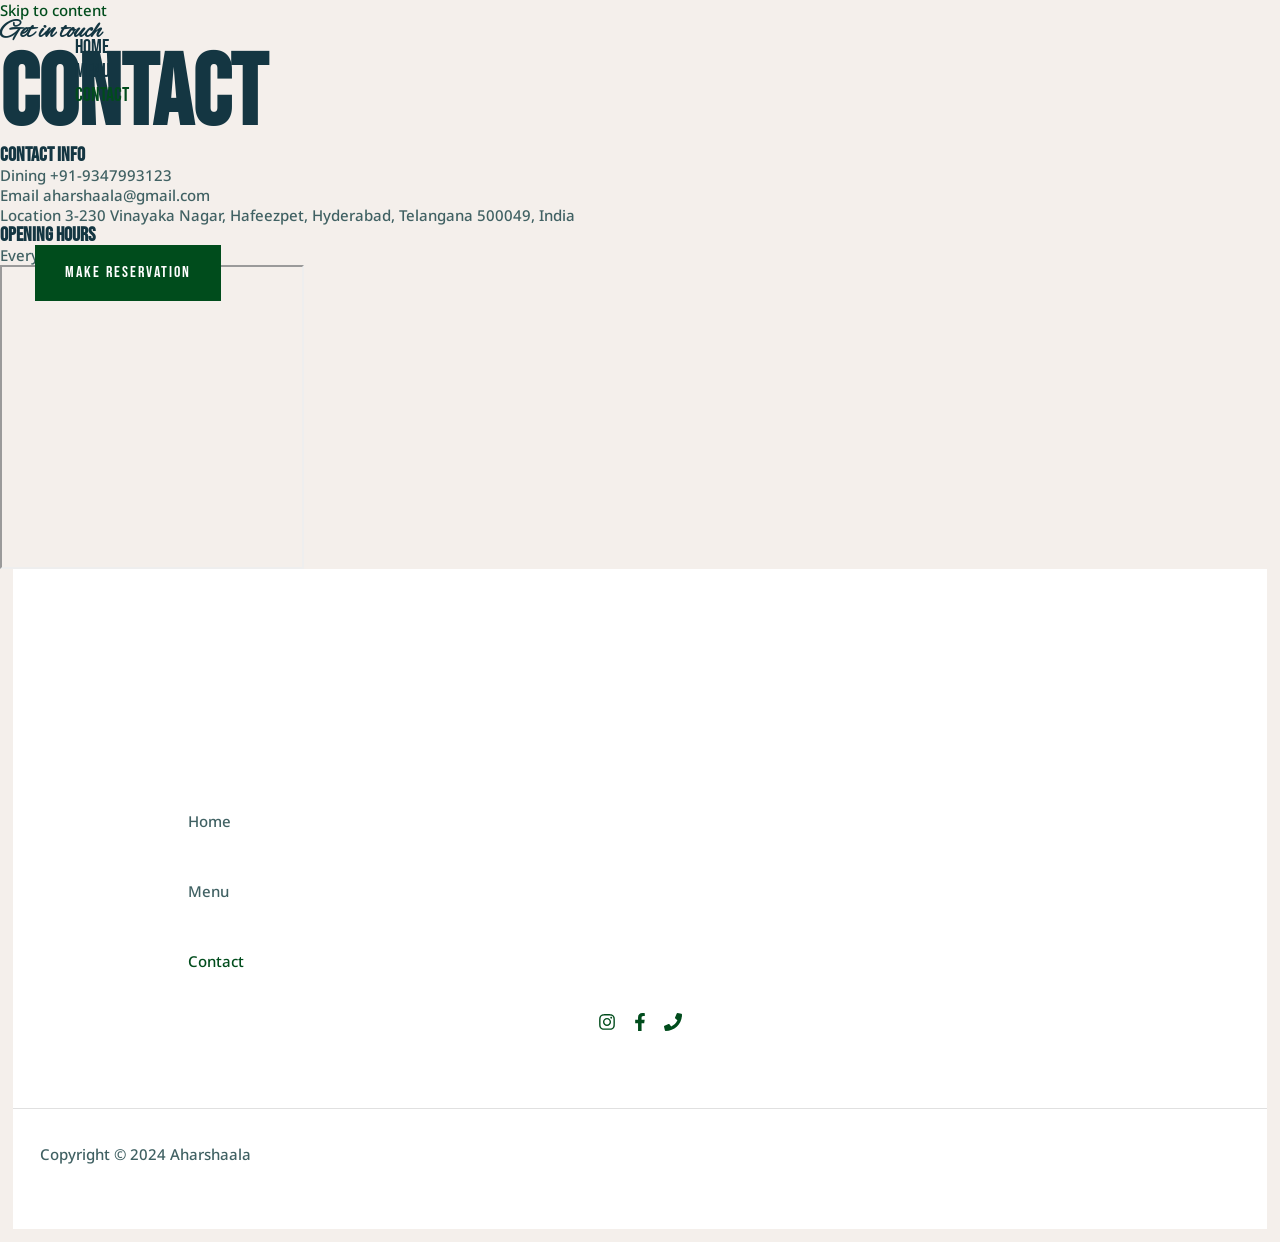
<file: contact/index.html>
<!DOCTYPE html>
<html lang="en-US" prefix="og: https://ogp.me/ns#">
  <head>
    <meta charset="UTF-8" />
    <meta name="viewport" content="width=device-width, initial-scale=1" />
    <link rel="profile" href="https://gmpg.org/xfn/11" />

    <!-- Search Engine Optimization by Rank Math PRO - https://rankmath.com/ -->
    <title>Contact | Aharshaala</title>
    <meta
      name="description"
      content="Get in touch Contact Contact Info Dining +91-9347993123 Email aharshaala@gmail.com Location 3-230, Vinayaka Nagar, Hafeezpet, Hyderabad, Telangana 500049, India,"
    />
    <meta
      name="robots"
      content="follow, index, max-snippet:-1, max-video-preview:-1, max-image-preview:large"
    />
    <link rel="canonical" href="\contact\index.html" />
    <meta property="og:locale" content="en_US" />
    <meta property="og:type" content="article" />
    <meta property="og:title" content="Contact | Aharshaala" />
    <meta
      property="og:description"
      content="Get in touch Contact Contact Info Dining +91-9347993123 Email aharshaala@gmail.com Location 3-230, Vinayaka Nagar, Hafeezpet, Hyderabad, Telangana 500049, India,"
    />
    <meta property="og:url" content="\contact\index.html" />
    <meta property="og:site_name" content="www.lushbythelake.com" />
    <meta property="og:updated_time" content="2024-02-16T18:41:59+05:30" />
    <meta
      property="article:published_time"
      content="2022-12-13T08:30:17+05:30"
    />
    <meta
      property="article:modified_time"
      content="2024-02-16T18:41:59+05:30"
    />
    <meta name="twitter:card" content="summary_large_image" />
    <meta name="twitter:title" content="Contact | Aharshaala" />
    <meta
      name="twitter:description"
      content="Get in touch Contact Contact Info Dining +91-9347993123 Email aharshaala@gmail.com Location 3-230, Vinayaka Nagar, Hafeezpet, Hyderabad, Telangana 500049, India,"
    />
    <meta name="twitter:label1" content="Time to read" />
    <meta name="twitter:data1" content="Less than a minute" />
    <script type="application/ld+json" class="rank-math-schema-pro">
      {
        "@context": "https://schema.org",
        "@graph": [
          {
            "@type": ["CafeOrCoffeeShop", "Organization"],
            "@id": "https://www.lushbythelake.com/#organization",
            "name": "Aharshaala",
            "url": "https://www.lushbythelake.com",
            "logo": {
              "@type": "ImageObject",
              "@id": "https://www.lushbythelake.com/#logo",
              "url": "\assets\logo\logo_cropped.png",
              "contentUrl": "\assets\logo\logo_cropped.png",
              "caption": "www.lushbythelake.com",
              "inLanguage": "en-US"
            },
            "openingHours": [
              "Monday,Tuesday,Wednesday,Thursday,Friday,Saturday,Sunday 09:00-17:00"
            ],
            "image": { "@id": "https://www.lushbythelake.com/#logo" }
          },
          {
            "@type": "WebSite",
            "@id": "https://www.lushbythelake.com/#website",
            "url": "https://www.lushbythelake.com",
            "name": "www.lushbythelake.com",
            "publisher": {
              "@id": "https://www.lushbythelake.com/#organization"
            },
            "inLanguage": "en-US"
          },
          {
            "@type": "ImageObject",
            "@id": "https://lushbythelake.com/wp-content/plugins/wpforms-lite/assets/images/submit-spin.svg",
            "url": "https://lushbythelake.com/wp-content/plugins/wpforms-lite/assets/images/submit-spin.svg",
            "width": "200",
            "height": "200",
            "inLanguage": "en-US"
          },
          {
            "@type": "BreadcrumbList",
            "@id": "\contact\index.html#breadcrumb",
            "itemListElement": [
              {
                "@type": "ListItem",
                "position": "1",
                "item": {
                  "@id": "https://www.lushbythelake.com",
                  "name": "Home"
                }
              },
              {
                "@type": "ListItem",
                "position": "2",
                "item": {
                  "@id": "\contact\index.html",
                  "name": "Contact"
                }
              }
            ]
          },
          {
            "@type": "WebPage",
            "@id": "\contact\index.html#webpage",
            "url": "\contact\index.html",
            "name": "Contact | Aharshaala",
            "datePublished": "2022-12-13T08:30:17+05:30",
            "dateModified": "2024-02-16T18:41:59+05:30",
            "isPartOf": { "@id": "https://www.lushbythelake.com/#website" },
            "primaryImageOfPage": {
              "@id": "https://lushbythelake.com/wp-content/plugins/wpforms-lite/assets/images/submit-spin.svg"
            },
            "inLanguage": "en-US",
            "breadcrumb": {
              "@id": "\contact\index.html#breadcrumb"
            }
          },
          {
            "@type": "Person",
            "@id": "https://www.lushbythelake.com/author/lushbythelake-com/",
            "name": "Premsai P",
            "url": "https://www.lushbythelake.com/author/lushbythelake-com/",
            "image": {
              "@type": "ImageObject",
              "@id": "https://secure.gravatar.com/avatar/bb58d5c5076f860fa996e6d977927011?s=96&amp;d=mm&amp;r=g",
              "url": "https://secure.gravatar.com/avatar/bb58d5c5076f860fa996e6d977927011?s=96&amp;d=mm&amp;r=g",
              "caption": "Premsai P",
              "inLanguage": "en-US"
            },
            "sameAs": ["https://lushbythelake.com"],
            "worksFor": { "@id": "https://www.lushbythelake.com/#organization" }
          },
          {
            "@type": "Article",
            "headline": "Contact | Aharshaala",
            "datePublished": "2022-12-13T08:30:17+05:30",
            "dateModified": "2024-02-16T18:41:59+05:30",
            "author": {
              "@id": "https://www.lushbythelake.com/author/lushbythelake-com/",
              "name": "Premsai P"
            },
            "publisher": {
              "@id": "https://www.lushbythelake.com/#organization"
            },
            "description": "Get in touch Contact Contact Info Dining +91-9347993123 Email aharshaala@gmail.com Location 3-230, Vinayaka Nagar, Hafeezpet, Hyderabad, Telangana 500049, India,",
            "name": "Contact | Aharshaala",
            "@id": "\contact\index.html#richSnippet",
            "isPartOf": {
              "@id": "\contact\index.html#webpage"
            },
            "image": {
              "@id": "https://lushbythelake.com/wp-content/plugins/wpforms-lite/assets/images/submit-spin.svg"
            },
            "inLanguage": "en-US",
            "mainEntityOfPage": {
              "@id": "\contact\index.html#webpage"
            }
          }
        ]
      }
    </script>
    <!-- /Rank Math WordPress SEO plugin -->

    <link rel="dns-prefetch" href="//www.googletagmanager.com" />
    <link rel="dns-prefetch" href="//fonts.googleapis.com" />
    <link
      rel="alternate"
      type="application/rss+xml"
      title="Aharshaala &raquo; Feed"
      href="https://aharshaala.vercel.app/feed/"
    />
    <link
      rel="alternate"
      type="application/rss+xml"
      title="Aharshaala &raquo; Comments Feed"
      href="https://aharshaala.vercel.app/comments/feed/"
    />
    <script>
      window._wpemojiSettings = {
        baseUrl: "https:\/\/s.w.org\/images\/core\/emoji\/14.0.0\/72x72\/",
        ext: ".png",
        svgUrl: "https:\/\/s.w.org\/images\/core\/emoji\/14.0.0\/svg\/",
        svgExt: ".svg",
        source: {
          concatemoji:
            "https:\/\/www.lushbythelake.com\/wp-includes\/js\/wp-emoji-release.min.js?ver=6.4.3",
        },
      };
      /*! This file is auto-generated */
      !(function (i, n) {
        var o, s, e;
        function c(e) {
          try {
            var t = { supportTests: e, timestamp: new Date().valueOf() };
            sessionStorage.setItem(o, JSON.stringify(t));
          } catch (e) {}
        }
        function p(e, t, n) {
          e.clearRect(0, 0, e.canvas.width, e.canvas.height),
            e.fillText(t, 0, 0);
          var t = new Uint32Array(
              e.getImageData(0, 0, e.canvas.width, e.canvas.height).data
            ),
            r =
              (e.clearRect(0, 0, e.canvas.width, e.canvas.height),
              e.fillText(n, 0, 0),
              new Uint32Array(
                e.getImageData(0, 0, e.canvas.width, e.canvas.height).data
              ));
          return t.every(function (e, t) {
            return e === r[t];
          });
        }
        function u(e, t, n) {
          switch (t) {
            case "flag":
              return n(
                e,
                "\ud83c\udff3\ufe0f\u200d\u26a7\ufe0f",
                "\ud83c\udff3\ufe0f\u200b\u26a7\ufe0f"
              )
                ? !1
                : !n(
                    e,
                    "\ud83c\uddfa\ud83c\uddf3",
                    "\ud83c\uddfa\u200b\ud83c\uddf3"
                  ) &&
                    !n(
                      e,
                      "\ud83c\udff4\udb40\udc67\udb40\udc62\udb40\udc65\udb40\udc6e\udb40\udc67\udb40\udc7f",
                      "\ud83c\udff4\u200b\udb40\udc67\u200b\udb40\udc62\u200b\udb40\udc65\u200b\udb40\udc6e\u200b\udb40\udc67\u200b\udb40\udc7f"
                    );
            case "emoji":
              return !n(
                e,
                "\ud83e\udef1\ud83c\udffb\u200d\ud83e\udef2\ud83c\udfff",
                "\ud83e\udef1\ud83c\udffb\u200b\ud83e\udef2\ud83c\udfff"
              );
          }
          return !1;
        }
        function f(e, t, n) {
          var r =
              "undefined" != typeof WorkerGlobalScope &&
              self instanceof WorkerGlobalScope
                ? new OffscreenCanvas(300, 150)
                : i.createElement("canvas"),
            a = r.getContext("2d", { willReadFrequently: !0 }),
            o = ((a.textBaseline = "top"), (a.font = "600 32px Arial"), {});
          return (
            e.forEach(function (e) {
              o[e] = t(a, e, n);
            }),
            o
          );
        }
        function t(e) {
          var t = i.createElement("script");
          (t.src = e), (t.defer = !0), i.head.appendChild(t);
        }
        "undefined" != typeof Promise &&
          ((o = "wpEmojiSettingsSupports"),
          (s = ["flag", "emoji"]),
          (n.supports = { everything: !0, everythingExceptFlag: !0 }),
          (e = new Promise(function (e) {
            i.addEventListener("DOMContentLoaded", e, { once: !0 });
          })),
          new Promise(function (t) {
            var n = (function () {
              try {
                var e = JSON.parse(sessionStorage.getItem(o));
                if (
                  "object" == typeof e &&
                  "number" == typeof e.timestamp &&
                  new Date().valueOf() < e.timestamp + 604800 &&
                  "object" == typeof e.supportTests
                )
                  return e.supportTests;
              } catch (e) {}
              return null;
            })();
            if (!n) {
              if (
                "undefined" != typeof Worker &&
                "undefined" != typeof OffscreenCanvas &&
                "undefined" != typeof URL &&
                URL.createObjectURL &&
                "undefined" != typeof Blob
              )
                try {
                  var e =
                      "postMessage(" +
                      f.toString() +
                      "(" +
                      [JSON.stringify(s), u.toString(), p.toString()].join(
                        ","
                      ) +
                      "));",
                    r = new Blob([e], { type: "text/javascript" }),
                    a = new Worker(URL.createObjectURL(r), {
                      name: "wpTestEmojiSupports",
                    });
                  return void (a.onmessage = function (e) {
                    c((n = e.data)), a.terminate(), t(n);
                  });
                } catch (e) {}
              c((n = f(s, u, p)));
            }
            t(n);
          })
            .then(function (e) {
              for (var t in e)
                (n.supports[t] = e[t]),
                  (n.supports.everything =
                    n.supports.everything && n.supports[t]),
                  "flag" !== t &&
                    (n.supports.everythingExceptFlag =
                      n.supports.everythingExceptFlag && n.supports[t]);
              (n.supports.everythingExceptFlag =
                n.supports.everythingExceptFlag && !n.supports.flag),
                (n.DOMReady = !1),
                (n.readyCallback = function () {
                  n.DOMReady = !0;
                });
            })
            .then(function () {
              return e;
            })
            .then(function () {
              var e;
              n.supports.everything ||
                (n.readyCallback(),
                (e = n.source || {}).concatemoji
                  ? t(e.concatemoji)
                  : e.wpemoji && e.twemoji && (t(e.twemoji), t(e.wpemoji)));
            }));
      })((window, document), window._wpemojiSettings);
    </script>
    <link
      rel="stylesheet"
      id="astra-theme-css-css"
      href="https://www.lushbythelake.com/wp-content/themes/astra/assets/css/minified/main.min.css?ver=4.6.5"
      media="all"
    />
    <style id="astra-theme-css-inline-css">
      :root {
        --ast-container-default-xlg-padding: 3em;
        --ast-container-default-lg-padding: 3em;
        --ast-container-default-slg-padding: 2em;
        --ast-container-default-md-padding: 3em;
        --ast-container-default-sm-padding: 3em;
        --ast-container-default-xs-padding: 2.4em;
        --ast-container-default-xxs-padding: 1.8em;
        --ast-code-block-background: #eeeeee;
        --ast-comment-inputs-background: #fafafa;
        --ast-normal-container-width: 1200px;
        --ast-narrow-container-width: 750px;
        --ast-blog-title-font-weight: normal;
        --ast-blog-meta-weight: inherit;
      }
      html {
        font-size: 93.75%;
      }
      a {
        color: var(--ast-global-color-0);
      }
      a:hover,
      a:focus {
        color: #797636;
      }
      body,
      button,
      input,
      select,
      textarea,
      .ast-button,
      .ast-custom-button {
        font-family: "Noto Sans", sans-serif;
        font-weight: 500;
        font-size: 15px;
        font-size: 1rem;
      }
      blockquote {
        color: var(--ast-global-color-3);
      }
      h1,
      .entry-content h1,
      h2,
      .entry-content h2,
      h3,
      .entry-content h3,
      h4,
      .entry-content h4,
      h5,
      .entry-content h5,
      h6,
      .entry-content h6,
      .site-title,
      .site-title a {
        font-family: "Bebas Neue", display;
      }
      .site-title {
        font-size: 35px;
        font-size: 2.3333333333333rem;
        display: none;
      }
      header .custom-logo-link img {
        max-width: 278px;
      }
      .astra-logo-svg {
        width: 278px;
      }
      .site-header .site-description {
        font-size: 15px;
        font-size: 1rem;
        display: none;
      }
      .entry-title {
        font-size: 30px;
        font-size: 2rem;
      }
      .archive .ast-article-post .ast-article-inner,
      .blog .ast-article-post .ast-article-inner,
      .archive .ast-article-post .ast-article-inner:hover,
      .blog .ast-article-post .ast-article-inner:hover {
        overflow: hidden;
      }
      h1,
      .entry-content h1 {
        font-size: 100px;
        font-size: 6.6666666666667rem;
        font-family: "Bebas Neue", display;
        line-height: 1em;
      }
      h2,
      .entry-content h2 {
        font-size: 80px;
        font-size: 5.3333333333333rem;
        font-family: "Bebas Neue", display;
        line-height: 1em;
      }
      h3,
      .entry-content h3 {
        font-size: 25px;
        font-size: 1.6666666666667rem;
        font-family: "Alex Brush", handwriting;
      }
      h4,
      .entry-content h4 {
        font-size: 20px;
        font-size: 1.3333333333333rem;
        font-family: "Bebas Neue", display;
      }
      h5,
      .entry-content h5 {
        font-size: 18px;
        font-size: 1.2rem;
        font-family: "Bebas Neue", display;
      }
      h6,
      .entry-content h6 {
        font-size: 15px;
        font-size: 1rem;
        font-family: "Bebas Neue", display;
      }
      ::selection {
        background-color: var(--ast-global-color-0);
        color: #000000;
      }
      body,
      h1,
      .entry-title a,
      .entry-content h1,
      h2,
      .entry-content h2,
      h3,
      .entry-content h3,
      h4,
      .entry-content h4,
      h5,
      .entry-content h5,
      h6,
      .entry-content h6 {
        color: var(--ast-global-color-3);
      }
      .tagcloud a:hover,
      .tagcloud a:focus,
      .tagcloud a.current-item {
        color: #000000;
        border-color: var(--ast-global-color-0);
        background-color: var(--ast-global-color-0);
      }
      input:focus,
      input[type="text"]:focus,
      input[type="email"]:focus,
      input[type="url"]:focus,
      input[type="password"]:focus,
      input[type="reset"]:focus,
      input[type="search"]:focus,
      textarea:focus {
        border-color: var(--ast-global-color-0);
      }
      input[type="radio"]:checked,
      input[type="reset"],
      input[type="checkbox"]:checked,
      input[type="checkbox"]:hover:checked,
      input[type="checkbox"]:focus:checked,
      input[type="range"]::-webkit-slider-thumb {
        border-color: var(--ast-global-color-0);
        background-color: var(--ast-global-color-0);
        box-shadow: none;
      }
      .site-footer a:hover + .post-count,
      .site-footer a:focus + .post-count {
        background: var(--ast-global-color-0);
        border-color: var(--ast-global-color-0);
      }
      .single .nav-links .nav-previous,
      .single .nav-links .nav-next {
        color: var(--ast-global-color-0);
      }
      .entry-meta,
      .entry-meta * {
        line-height: 1.45;
        color: var(--ast-global-color-0);
      }
      .entry-meta a:not(.ast-button):hover,
      .entry-meta a:not(.ast-button):hover *,
      .entry-meta a:not(.ast-button):focus,
      .entry-meta a:not(.ast-button):focus *,
      .page-links > .page-link,
      .page-links .page-link:hover,
      .post-navigation a:hover {
        color: #004C1C;
      }
      #cat option,
      .secondary .calendar_wrap thead a,
      .secondary .calendar_wrap thead a:visited {
        color: var(--ast-global-color-0);
      }
      .secondary .calendar_wrap #today,
      .ast-progress-val span {
        background: var(--ast-global-color-0);
      }
      .secondary a:hover + .post-count,
      .secondary a:focus + .post-count {
        background: var(--ast-global-color-0);
        border-color: var(--ast-global-color-0);
      }
      .calendar_wrap #today > a {
        color: #000000;
      }
      .page-links .page-link,
      .single .post-navigation a {
        color: var(--ast-global-color-0);
      }
      .ast-search-menu-icon .search-form button.search-submit {
        padding: 0 4px;
      }
      .ast-search-menu-icon form.search-form {
        padding-right: 0;
      }
      .ast-search-menu-icon.slide-search input.search-field {
        width: 0;
      }
      .ast-header-search .ast-search-menu-icon.ast-dropdown-active .search-form,
      .ast-header-search
        .ast-search-menu-icon.ast-dropdown-active
        .search-field:focus {
        transition: all 0.2s;
      }
      .search-form input.search-field:focus {
        outline: none;
      }
      .ast-archive-title {
        color: var(--ast-global-color-2);
      }
      .widget-title,
      .widget .wp-block-heading {
        font-size: 21px;
        font-size: 1.4rem;
        color: var(--ast-global-color-2);
      }
      .single .ast-author-details .author-title {
        color: #004C1C;
      }
      .ast-search-menu-icon.slide-search a:focus-visible:focus-visible,
      .astra-search-icon:focus-visible,
      #close:focus-visible,
      a:focus-visible,
      .ast-menu-toggle:focus-visible,
      .site .skip-link:focus-visible,
      .wp-block-loginout input:focus-visible,
      .wp-block-search.wp-block-search__button-inside
        .wp-block-search__inside-wrapper,
      .ast-header-navigation-arrow:focus-visible,
      .woocommerce .wc-proceed-to-checkout > .checkout-button:focus-visible,
      .woocommerce .woocommerce-MyAccount-navigation ul li a:focus-visible,
      .ast-orders-table__row .ast-orders-table__cell:focus-visible,
      .woocommerce
        .woocommerce-order-details
        .order-again
        > .button:focus-visible,
      .woocommerce .woocommerce-message a.button.wc-forward:focus-visible,
      .woocommerce #minus_qty:focus-visible,
      .woocommerce #plus_qty:focus-visible,
      a#ast-apply-coupon:focus-visible,
      .woocommerce .woocommerce-info a:focus-visible,
      .woocommerce .astra-shop-summary-wrap a:focus-visible,
      .woocommerce a.wc-forward:focus-visible,
      #ast-apply-coupon:focus-visible,
      .woocommerce-js .woocommerce-mini-cart-item a.remove:focus-visible,
      #close:focus-visible,
      .button.search-submit:focus-visible,
      #search_submit:focus,
      .normal-search:focus-visible {
        outline-style: dotted;
        outline-color: inherit;
        outline-width: thin;
      }
      input:focus,
      input[type="text"]:focus,
      input[type="email"]:focus,
      input[type="url"]:focus,
      input[type="password"]:focus,
      input[type="reset"]:focus,
      input[type="search"]:focus,
      input[type="number"]:focus,
      textarea:focus,
      .wp-block-search__input:focus,
      [data-section="section-header-mobile-trigger"]
        .ast-button-wrap
        .ast-mobile-menu-trigger-minimal:focus,
      .ast-mobile-popup-drawer.active .menu-toggle-close:focus,
      .woocommerce-ordering select.orderby:focus,
      #ast-scroll-top:focus,
      #coupon_code:focus,
      .woocommerce-page #comment:focus,
      .woocommerce #reviews #respond input#submit:focus,
      .woocommerce a.add_to_cart_button:focus,
      .woocommerce .button.single_add_to_cart_button:focus,
      .woocommerce .woocommerce-cart-form button:focus,
      .woocommerce .woocommerce-cart-form__cart-item .quantity .qty:focus,
      .woocommerce
        .woocommerce-billing-fields
        .woocommerce-billing-fields__field-wrapper
        .woocommerce-input-wrapper
        > .input-text:focus,
      .woocommerce #order_comments:focus,
      .woocommerce #place_order:focus,
      .woocommerce
        .woocommerce-address-fields
        .woocommerce-address-fields__field-wrapper
        .woocommerce-input-wrapper
        > .input-text:focus,
      .woocommerce .woocommerce-MyAccount-content form button:focus,
      .woocommerce
        .woocommerce-MyAccount-content
        .woocommerce-EditAccountForm
        .woocommerce-form-row
        .woocommerce-Input.input-text:focus,
      .woocommerce
        .ast-woocommerce-container
        .woocommerce-pagination
        ul.page-numbers
        li
        a:focus,
      body
        #content
        .woocommerce
        form
        .form-row
        .select2-container--default
        .select2-selection--single:focus,
      #ast-coupon-code:focus,
      .woocommerce.woocommerce-js .quantity input[type="number"]:focus,
      .woocommerce-js
        .woocommerce-mini-cart-item
        .quantity
        input[type="number"]:focus,
      .woocommerce p#ast-coupon-trigger:focus {
        border-style: dotted;
        border-color: inherit;
        border-width: thin;
      }
      input {
        outline: none;
      }
      .site-logo-img img {
        transition: all 0.2s linear;
      }
      body .ast-oembed-container * {
        position: absolute;
        top: 0;
        width: 100%;
        height: 100%;
        left: 0;
      }
      body .wp-block-embed-pocket-casts .ast-oembed-container * {
        position: unset;
      }
      .ast-single-post-featured-section + article {
        margin-top: 2em;
      }
      .site-content .ast-single-post-featured-section img {
        width: 100%;
        overflow: hidden;
        object-fit: cover;
      }
      .site > .ast-single-related-posts-container {
        margin-top: 0;
      }
      @media (min-width: 922px) {
        .ast-desktop .ast-container--narrow {
          max-width: var(--ast-narrow-container-width);
          margin: 0 auto;
        }
      }
      .ast-page-builder-template .hentry {
        margin: 0;
      }
      .ast-page-builder-template .site-content > .ast-container {
        max-width: 100%;
        padding: 0;
      }
      .ast-page-builder-template .site .site-content #primary {
        padding: 0;
        margin: 0;
      }
      .ast-page-builder-template .no-results {
        text-align: center;
        margin: 4em auto;
      }
      .ast-page-builder-template .ast-pagination {
        padding: 2em;
      }
      .ast-page-builder-template .entry-header.ast-no-title.ast-no-thumbnail {
        margin-top: 0;
      }
      .ast-page-builder-template .entry-header.ast-header-without-markup {
        margin-top: 0;
        margin-bottom: 0;
      }
      .ast-page-builder-template .entry-header.ast-no-title.ast-no-meta {
        margin-bottom: 0;
      }
      .ast-page-builder-template.single .post-navigation {
        padding-bottom: 2em;
      }
      .ast-page-builder-template.single-post .site-content > .ast-container {
        max-width: 100%;
      }
      .ast-page-builder-template .entry-header {
        margin-top: 2em;
        margin-left: auto;
        margin-right: auto;
      }
      .ast-page-builder-template .ast-archive-description {
        margin: 2em auto 0;
        padding-left: 20px;
        padding-right: 20px;
      }
      .ast-page-builder-template .ast-row {
        margin-left: 0;
        margin-right: 0;
      }
      .single.ast-page-builder-template .entry-header + .entry-content {
        margin-bottom: 2em;
      }
      @media (min-width: 921px) {
        .ast-page-builder-template.archive.ast-right-sidebar .ast-row article,
        .ast-page-builder-template.archive.ast-left-sidebar .ast-row article {
          padding-left: 0;
          padding-right: 0;
        }
      }
      @media (max-width: 921px) {
        #ast-desktop-header {
          display: none;
        }
      }
      @media (min-width: 922px) {
        #ast-mobile-header {
          display: none;
        }
      }
      .wp-block-buttons.aligncenter {
        justify-content: center;
      }
      @media (max-width: 921px) {
        .ast-theme-transparent-header #primary,
        .ast-theme-transparent-header #secondary {
          padding: 0;
        }
      }
      @media (max-width: 921px) {
        .ast-plain-container.ast-no-sidebar #primary {
          padding: 0;
        }
      }
      .ast-plain-container.ast-no-sidebar #primary {
        margin-top: 0;
        margin-bottom: 0;
      }
      .wp-block-button.is-style-outline .wp-block-button__link {
        border-color: var(--ast-global-color-0);
        border-top-width: 0px;
        border-right-width: 0px;
        border-bottom-width: 0px;
        border-left-width: 0px;
      }
      div.wp-block-button.is-style-outline
        > .wp-block-button__link:not(.has-text-color),
      div.wp-block-button.wp-block-button__link.is-style-outline:not(.has-text-color) {
        color: var(--ast-global-color-0);
      }
      .wp-block-button.is-style-outline .wp-block-button__link:hover,
      .wp-block-buttons
        .wp-block-button.is-style-outline
        .wp-block-button__link:focus,
      .wp-block-buttons
        .wp-block-button.is-style-outline
        > .wp-block-button__link:not(.has-text-color):hover,
      .wp-block-buttons
        .wp-block-button.wp-block-button__link.is-style-outline:not(.has-text-color):hover {
        color: #ffffff;
        background-color: #004C1C;
        border-color: #004C1C;
      }
      .post-page-numbers.current .page-link,
      .ast-pagination .page-numbers.current {
        color: #000000;
        border-color: var(--ast-global-color-0);
        background-color: var(--ast-global-color-0);
      }
      .wp-block-button.is-style-outline .wp-block-button__link {
        border-top-width: 0px;
        border-right-width: 0px;
        border-bottom-width: 0px;
        border-left-width: 0px;
      }
      .wp-block-button.is-style-outline
        .wp-block-button__link.wp-element-button,
      .ast-outline-button {
        border-color: var(--ast-global-color-0);
        font-family: "Bebas Neue", display;
        font-weight: inherit;
        font-size: 18px;
        font-size: 1.2rem;
        line-height: 1em;
        border-top-left-radius: 0px;
        border-top-right-radius: 0px;
        border-bottom-right-radius: 0px;
        border-bottom-left-radius: 0px;
      }
      .wp-block-buttons
        .wp-block-button.is-style-outline
        > .wp-block-button__link:not(.has-text-color),
      .wp-block-buttons
        .wp-block-button.wp-block-button__link.is-style-outline:not(.has-text-color),
      .ast-outline-button {
        color: var(--ast-global-color-0);
      }
      .wp-block-button.is-style-outline .wp-block-button__link:hover,
      .wp-block-buttons
        .wp-block-button.is-style-outline
        .wp-block-button__link:focus,
      .wp-block-buttons
        .wp-block-button.is-style-outline
        > .wp-block-button__link:not(.has-text-color):hover,
      .wp-block-buttons
        .wp-block-button.wp-block-button__link.is-style-outline:not(.has-text-color):hover,
      .ast-outline-button:hover,
      .ast-outline-button:focus,
      .wp-block-uagb-buttons-child
        .uagb-buttons-repeater.ast-outline-button:hover,
      .wp-block-uagb-buttons-child
        .uagb-buttons-repeater.ast-outline-button:focus {
        color: #ffffff;
        background-color: #004C1C;
        border-color: #004C1C;
      }
      .entry-content[ast-blocks-layout] > figure {
        margin-bottom: 1em;
      }
      h1.widget-title {
        font-weight: inherit;
      }
      h2.widget-title {
        font-weight: inherit;
      }
      h3.widget-title {
        font-weight: inherit;
      }
      #page {
        display: flex;
        flex-direction: column;
        min-height: 100vh;
      }
      .ast-404-layout-1 h1.page-title {
        color: var(--ast-global-color-2);
      }
      .single .post-navigation a {
        line-height: 1em;
        height: inherit;
      }
      .error-404 .page-sub-title {
        font-size: 1.5rem;
        font-weight: inherit;
      }
      .search .site-content .content-area .search-form {
        margin-bottom: 0;
      }
      #page .site-content {
        flex-grow: 1;
      }
      .widget {
        margin-bottom: 1.25em;
      }
      #secondary li {
        line-height: 1.5em;
      }
      #secondary .wp-block-group h2 {
        margin-bottom: 0.7em;
      }
      #secondary h2 {
        font-size: 1.7rem;
      }
      .ast-separate-container .ast-article-post,
      .ast-separate-container .ast-article-single,
      .ast-separate-container .comment-respond {
        padding: 3em;
      }
      .ast-separate-container .ast-article-single .ast-article-single {
        padding: 0;
      }
      .ast-article-single .wp-block-post-template-is-layout-grid {
        padding-left: 0;
      }
      .ast-separate-container .comments-title,
      .ast-narrow-container .comments-title {
        padding: 1.5em 2em;
      }
      .ast-page-builder-template .comment-form-textarea,
      .ast-comment-formwrap .ast-grid-common-col {
        padding: 0;
      }
      .ast-comment-formwrap {
        padding: 0;
        display: inline-flex;
        column-gap: 20px;
        width: 100%;
        margin-left: 0;
        margin-right: 0;
      }
      .comments-area textarea#comment:focus,
      .comments-area textarea#comment:active,
      .comments-area .ast-comment-formwrap input[type="text"]:focus,
      .comments-area .ast-comment-formwrap input[type="text"]:active {
        box-shadow: none;
        outline: none;
      }
      .archive.ast-page-builder-template .entry-header {
        margin-top: 2em;
      }
      .ast-page-builder-template .ast-comment-formwrap {
        width: 100%;
      }
      .entry-title {
        margin-bottom: 0.5em;
      }
      .ast-archive-description p {
        font-size: inherit;
        font-weight: inherit;
        line-height: inherit;
      }
      .ast-separate-container .ast-comment-list li.depth-1,
      .hentry {
        margin-bottom: 2em;
      }
      @media (min-width: 921px) {
        .ast-left-sidebar.ast-page-builder-template #secondary,
        .archive.ast-right-sidebar.ast-page-builder-template .site-main {
          padding-left: 20px;
          padding-right: 20px;
        }
      }
      @media (max-width: 544px) {
        .ast-comment-formwrap.ast-row {
          column-gap: 10px;
          display: inline-block;
        }
        #ast-commentform .ast-grid-common-col {
          position: relative;
          width: 100%;
        }
      }
      @media (min-width: 1201px) {
        .ast-separate-container .ast-article-post,
        .ast-separate-container .ast-article-single,
        .ast-separate-container .ast-author-box,
        .ast-separate-container .ast-404-layout-1,
        .ast-separate-container .no-results {
          padding: 3em;
        }
      }
      @media (max-width: 921px) {
        .ast-separate-container #primary,
        .ast-separate-container #secondary {
          padding: 1.5em 0;
        }
        #primary,
        #secondary {
          padding: 1.5em 0;
          margin: 0;
        }
        .ast-left-sidebar #content > .ast-container {
          display: flex;
          flex-direction: column-reverse;
          width: 100%;
        }
      }
      @media (min-width: 922px) {
        .ast-separate-container.ast-right-sidebar #primary,
        .ast-separate-container.ast-left-sidebar #primary {
          border: 0;
        }
        .search-no-results.ast-separate-container #primary {
          margin-bottom: 4em;
        }
      }
      .elementor-button-wrapper .elementor-button {
        border-style: solid;
        text-decoration: none;
        border-top-width: 0px;
        border-right-width: 0px;
        border-left-width: 0px;
        border-bottom-width: 0px;
      }
      body .elementor-button.elementor-size-sm,
      body .elementor-button.elementor-size-xs,
      body .elementor-button.elementor-size-md,
      body .elementor-button.elementor-size-lg,
      body .elementor-button.elementor-size-xl,
      body .elementor-button {
        border-top-left-radius: 0px;
        border-top-right-radius: 0px;
        border-bottom-right-radius: 0px;
        border-bottom-left-radius: 0px;
        padding-top: 20px;
        padding-right: 30px;
        padding-bottom: 20px;
        padding-left: 30px;
      }
      .elementor-button-wrapper .elementor-button {
        border-color: var(--ast-global-color-0);
        background-color: var(--ast-global-color-0);
      }
      .elementor-button-wrapper .elementor-button:hover,
      .elementor-button-wrapper .elementor-button:focus {
        color: #ffffff;
        background-color: #004C1C;
        border-color: #004C1C;
      }
      .wp-block-button .wp-block-button__link,
      .elementor-button-wrapper .elementor-button,
      .elementor-button-wrapper .elementor-button:visited {
        color: var(--ast-global-color-5);
      }
      .elementor-button-wrapper .elementor-button {
        font-family: "Bebas Neue", display;
        font-size: 18px;
        font-size: 1.2rem;
        line-height: 1em;
        text-transform: uppercase;
        letter-spacing: 2px;
      }
      body .elementor-button.elementor-size-sm,
      body .elementor-button.elementor-size-xs,
      body .elementor-button.elementor-size-md,
      body .elementor-button.elementor-size-lg,
      body .elementor-button.elementor-size-xl,
      body .elementor-button {
        font-size: 18px;
        font-size: 1.2rem;
      }
      .wp-block-button .wp-block-button__link:hover,
      .wp-block-button .wp-block-button__link:focus {
        color: #ffffff;
        background-color: #004C1C;
        border-color: #004C1C;
      }
      .elementor-widget-heading h1.elementor-heading-title {
        line-height: 1em;
      }
      .elementor-widget-heading h2.elementor-heading-title {
        line-height: 1em;
      }
      .wp-block-button .wp-block-button__link,
      .wp-block-search .wp-block-search__button,
      body .wp-block-file .wp-block-file__button {
        border-style: solid;
        border-top-width: 0px;
        border-right-width: 0px;
        border-left-width: 0px;
        border-bottom-width: 0px;
        border-color: var(--ast-global-color-0);
        background-color: var(--ast-global-color-0);
        color: var(--ast-global-color-5);
        font-family: "Bebas Neue", display;
        font-weight: inherit;
        line-height: 1em;
        text-transform: uppercase;
        letter-spacing: 2px;
        font-size: 18px;
        font-size: 1.2rem;
        border-top-left-radius: 0px;
        border-top-right-radius: 0px;
        border-bottom-right-radius: 0px;
        border-bottom-left-radius: 0px;
        padding-top: 20px;
        padding-right: 30px;
        padding-bottom: 20px;
        padding-left: 30px;
      }
      .menu-toggle,
      button,
      .ast-button,
      .ast-custom-button,
      .button,
      input#submit,
      input[type="button"],
      input[type="submit"],
      input[type="reset"],
      form[CLASS*="wp-block-search__"].wp-block-search
        .wp-block-search__inside-wrapper
        .wp-block-search__button,
      body .wp-block-file .wp-block-file__button,
      .search .search-submit {
        border-style: solid;
        border-top-width: 0px;
        border-right-width: 0px;
        border-left-width: 0px;
        border-bottom-width: 0px;
        color: var(--ast-global-color-5);
        border-color: var(--ast-global-color-0);
        background-color: var(--ast-global-color-0);
        padding-top: 20px;
        padding-right: 30px;
        padding-bottom: 20px;
        padding-left: 30px;
        font-family: "Bebas Neue", display;
        font-weight: inherit;
        font-size: 18px;
        font-size: 1.2rem;
        line-height: 1em;
        text-transform: uppercase;
        letter-spacing: 2px;
        border-top-left-radius: 0px;
        border-top-right-radius: 0px;
        border-bottom-right-radius: 0px;
        border-bottom-left-radius: 0px;
      }
      button:focus,
      .menu-toggle:hover,
      button:hover,
      .ast-button:hover,
      .ast-custom-button:hover .button:hover,
      .ast-custom-button:hover,
      input[type="reset"]:hover,
      input[type="reset"]:focus,
      input#submit:hover,
      input#submit:focus,
      input[type="button"]:hover,
      input[type="button"]:focus,
      input[type="submit"]:hover,
      input[type="submit"]:focus,
      form[CLASS*="wp-block-search__"].wp-block-search
        .wp-block-search__inside-wrapper
        .wp-block-search__button:hover,
      form[CLASS*="wp-block-search__"].wp-block-search
        .wp-block-search__inside-wrapper
        .wp-block-search__button:focus,
      body .wp-block-file .wp-block-file__button:hover,
      body .wp-block-file .wp-block-file__button:focus {
        color: #ffffff;
        background-color: #004C1C;
        border-color: #004C1C;
      }
      form[CLASS*="wp-block-search__"].wp-block-search
        .wp-block-search__inside-wrapper
        .wp-block-search__button.has-icon {
        padding-top: calc(20px - 3px);
        padding-right: calc(30px - 3px);
        padding-bottom: calc(20px - 3px);
        padding-left: calc(30px - 3px);
      }
      @media (max-width: 921px) {
        .ast-mobile-header-stack .main-header-bar .ast-search-menu-icon {
          display: inline-block;
        }
        .ast-header-break-point.ast-header-custom-item-outside
          .ast-mobile-header-stack
          .main-header-bar
          .ast-search-icon {
          margin: 0;
        }
        .ast-comment-avatar-wrap img {
          max-width: 2.5em;
        }
        .ast-comment-meta {
          padding: 0 1.8888em 1.3333em;
        }
        .ast-separate-container .ast-comment-list li.depth-1 {
          padding: 1.5em 2.14em;
        }
        .ast-separate-container .comment-respond {
          padding: 2em 2.14em;
        }
      }
      @media (min-width: 544px) {
        .ast-container {
          max-width: 100%;
        }
      }
      @media (max-width: 544px) {
        .ast-separate-container .ast-article-post,
        .ast-separate-container .ast-article-single,
        .ast-separate-container .comments-title,
        .ast-separate-container .ast-archive-description {
          padding: 1.5em 1em;
        }
        .ast-separate-container #content .ast-container {
          padding-left: 0.54em;
          padding-right: 0.54em;
        }
        .ast-separate-container .ast-comment-list .bypostauthor {
          padding: 0.5em;
        }
        .ast-search-menu-icon.ast-dropdown-active .search-field {
          width: 170px;
        }
      }
      @media (min-width: 545px) {
        .ast-page-builder-template .comments-area,
        .single.ast-page-builder-template .entry-header,
        .single.ast-page-builder-template .post-navigation,
        .single.ast-page-builder-template .ast-single-related-posts-container {
          max-width: 1240px;
          margin-left: auto;
          margin-right: auto;
        }
      }
      .ast-separate-container {
        background-color: var(--ast-global-color-4);
        background-image: none;
      }
      @media (max-width: 921px) {
        .site-title {
          display: none;
        }
        .site-header .site-description {
          display: none;
        }
        h1,
        .entry-content h1 {
          font-size: 30px;
        }
        h2,
        .entry-content h2 {
          font-size: 25px;
        }
        h3,
        .entry-content h3 {
          font-size: 20px;
        }
        body,
        .ast-separate-container {
          background-color: var(--ast-global-color-4);
          background-image: none;
        }
      }
      @media (max-width: 544px) {
        .site-title {
          display: none;
        }
        .site-header .site-description {
          display: none;
        }
        h1,
        .entry-content h1 {
          font-size: 30px;
        }
        h2,
        .entry-content h2 {
          font-size: 25px;
        }
        h3,
        .entry-content h3 {
          font-size: 20px;
        }
        body,
        .ast-separate-container {
          background-color: var(--ast-global-color-4);
          background-image: none;
        }
      }
      @media (max-width: 921px) {
        html {
          font-size: 85.5%;
        }
      }
      @media (max-width: 544px) {
        html {
          font-size: 85.5%;
        }
      }
      @media (min-width: 922px) {
        .ast-container {
          max-width: 1240px;
        }
      }
      @media (min-width: 922px) {
        .site-content .ast-container {
          display: flex;
        }
      }
      @media (max-width: 921px) {
        .site-content .ast-container {
          flex-direction: column;
        }
      }
      @media (min-width: 922px) {
        .main-header-menu
          .sub-menu
          .menu-item.ast-left-align-sub-menu:hover
          > .sub-menu,
        .main-header-menu
          .sub-menu
          .menu-item.ast-left-align-sub-menu.focus
          > .sub-menu {
          margin-left: -0px;
        }
      }
      .ast-theme-transparent-header
        [data-section="section-header-mobile-trigger"]
        .ast-button-wrap
        .ast-mobile-menu-trigger-fill,
      .ast-theme-transparent-header
        [data-section="section-header-mobile-trigger"]
        .ast-button-wrap
        .ast-mobile-menu-trigger-minimal {
        border: none;
      }
      .site .comments-area {
        padding-bottom: 3em;
      }
      .wp-block-file {
        display: flex;
        align-items: center;
        flex-wrap: wrap;
        justify-content: space-between;
      }
      .wp-block-pullquote {
        border: none;
      }
      .wp-block-pullquote blockquote::before {
        content: "\201D";
        font-family: "Helvetica", sans-serif;
        display: flex;
        transform: rotate(180deg);
        font-size: 6rem;
        font-style: normal;
        line-height: 1;
        font-weight: bold;
        align-items: center;
        justify-content: center;
      }
      .has-text-align-right > blockquote::before {
        justify-content: flex-start;
      }
      .has-text-align-left > blockquote::before {
        justify-content: flex-end;
      }
      figure.wp-block-pullquote.is-style-solid-color blockquote {
        max-width: 100%;
        text-align: inherit;
      }
      html body {
        --wp--custom--ast-default-block-top-padding: 3em;
        --wp--custom--ast-default-block-right-padding: 3em;
        --wp--custom--ast-default-block-bottom-padding: 3em;
        --wp--custom--ast-default-block-left-padding: 3em;
        --wp--custom--ast-container-width: 1200px;
        --wp--custom--ast-content-width-size: 1200px;
        --wp--custom--ast-wide-width-size: calc(
          1200px + var(--wp--custom--ast-default-block-left-padding) +
            var(--wp--custom--ast-default-block-right-padding)
        );
      }
      .ast-narrow-container {
        --wp--custom--ast-content-width-size: 750px;
        --wp--custom--ast-wide-width-size: 750px;
      }
      @media (max-width: 921px) {
        html body {
          --wp--custom--ast-default-block-top-padding: 3em;
          --wp--custom--ast-default-block-right-padding: 2em;
          --wp--custom--ast-default-block-bottom-padding: 3em;
          --wp--custom--ast-default-block-left-padding: 2em;
        }
      }
      @media (max-width: 544px) {
        html body {
          --wp--custom--ast-default-block-top-padding: 3em;
          --wp--custom--ast-default-block-right-padding: 1.5em;
          --wp--custom--ast-default-block-bottom-padding: 3em;
          --wp--custom--ast-default-block-left-padding: 1.5em;
        }
      }
      .entry-content > .wp-block-group,
      .entry-content > .wp-block-cover,
      .entry-content > .wp-block-columns {
        padding-top: var(--wp--custom--ast-default-block-top-padding);
        padding-right: var(--wp--custom--ast-default-block-right-padding);
        padding-bottom: var(--wp--custom--ast-default-block-bottom-padding);
        padding-left: var(--wp--custom--ast-default-block-left-padding);
      }
      .ast-plain-container.ast-no-sidebar .entry-content > .alignfull,
      .ast-page-builder-template .ast-no-sidebar .entry-content > .alignfull {
        margin-left: calc(-50vw + 50%);
        margin-right: calc(-50vw + 50%);
        max-width: 100vw;
        width: 100vw;
      }
      .ast-plain-container.ast-no-sidebar .entry-content .alignfull .alignfull,
      .ast-page-builder-template.ast-no-sidebar
        .entry-content
        .alignfull
        .alignfull,
      .ast-plain-container.ast-no-sidebar .entry-content .alignfull .alignwide,
      .ast-page-builder-template.ast-no-sidebar
        .entry-content
        .alignfull
        .alignwide,
      .ast-plain-container.ast-no-sidebar .entry-content .alignwide .alignfull,
      .ast-page-builder-template.ast-no-sidebar
        .entry-content
        .alignwide
        .alignfull,
      .ast-plain-container.ast-no-sidebar .entry-content .alignwide .alignwide,
      .ast-page-builder-template.ast-no-sidebar
        .entry-content
        .alignwide
        .alignwide,
      .ast-plain-container.ast-no-sidebar
        .entry-content
        .wp-block-column
        .alignfull,
      .ast-page-builder-template.ast-no-sidebar
        .entry-content
        .wp-block-column
        .alignfull,
      .ast-plain-container.ast-no-sidebar
        .entry-content
        .wp-block-column
        .alignwide,
      .ast-page-builder-template.ast-no-sidebar
        .entry-content
        .wp-block-column
        .alignwide {
        margin-left: auto;
        margin-right: auto;
        width: 100%;
      }
      [ast-blocks-layout] .wp-block-separator:not(.is-style-dots) {
        height: 0;
      }
      [ast-blocks-layout] .wp-block-separator {
        margin: 20px auto;
      }
      [ast-blocks-layout]
        .wp-block-separator:not(.is-style-wide):not(.is-style-dots) {
        max-width: 100px;
      }
      [ast-blocks-layout] .wp-block-separator.has-background {
        padding: 0;
      }
      .entry-content[ast-blocks-layout] > * {
        max-width: var(--wp--custom--ast-content-width-size);
        margin-left: auto;
        margin-right: auto;
      }
      .entry-content[ast-blocks-layout] > .alignwide {
        max-width: var(--wp--custom--ast-wide-width-size);
      }
      .entry-content[ast-blocks-layout] .alignfull {
        max-width: none;
      }
      .entry-content .wp-block-columns {
        margin-bottom: 0;
      }
      blockquote {
        margin: 1.5em;
        border-color: rgba(0, 0, 0, 0.05);
      }
      .wp-block-quote:not(.has-text-align-right):not(.has-text-align-center) {
        border-left: 5px solid rgba(0, 0, 0, 0.05);
      }
      .has-text-align-right > blockquote,
      blockquote.has-text-align-right {
        border-right: 5px solid rgba(0, 0, 0, 0.05);
      }
      .has-text-align-left > blockquote,
      blockquote.has-text-align-left {
        border-left: 5px solid rgba(0, 0, 0, 0.05);
      }
      .wp-block-site-tagline,
      .wp-block-latest-posts .read-more {
        margin-top: 15px;
      }
      .wp-block-loginout p label {
        display: block;
      }
      .wp-block-loginout p:not(.login-remember):not(.login-submit) input {
        width: 100%;
      }
      .wp-block-loginout input:focus {
        border-color: transparent;
      }
      .wp-block-loginout input:focus {
        outline: thin dotted;
      }
      .entry-content .wp-block-media-text .wp-block-media-text__content {
        padding: 0 0 0 8%;
      }
      .entry-content
        .wp-block-media-text.has-media-on-the-right
        .wp-block-media-text__content {
        padding: 0 8% 0 0;
      }
      .entry-content
        .wp-block-media-text.has-background
        .wp-block-media-text__content {
        padding: 8%;
      }
      .entry-content
        .wp-block-cover:not([class*="background-color"])
        .wp-block-cover__inner-container,
      .entry-content
        .wp-block-cover:not([class*="background-color"])
        .wp-block-cover-image-text,
      .entry-content
        .wp-block-cover:not([class*="background-color"])
        .wp-block-cover-text,
      .entry-content
        .wp-block-cover-image:not([class*="background-color"])
        .wp-block-cover__inner-container,
      .entry-content
        .wp-block-cover-image:not([class*="background-color"])
        .wp-block-cover-image-text,
      .entry-content
        .wp-block-cover-image:not([class*="background-color"])
        .wp-block-cover-text {
        color: var(--ast-global-color-5);
      }
      .wp-block-loginout .login-remember input {
        width: 1.1rem;
        height: 1.1rem;
        margin: 0 5px 4px 0;
        vertical-align: middle;
      }
      .wp-block-latest-posts > li > *:first-child,
      .wp-block-latest-posts:not(.is-grid) > li:first-child {
        margin-top: 0;
      }
      .wp-block-search__inside-wrapper .wp-block-search__input {
        padding: 0 10px;
        color: var(--ast-global-color-3);
        background: var(--ast-global-color-5);
        border-color: var(--ast-border-color);
      }
      .wp-block-latest-posts .read-more {
        margin-bottom: 1.5em;
      }
      .wp-block-search__no-button
        .wp-block-search__inside-wrapper
        .wp-block-search__input {
        padding-top: 5px;
        padding-bottom: 5px;
      }
      .wp-block-latest-posts .wp-block-latest-posts__post-date,
      .wp-block-latest-posts .wp-block-latest-posts__post-author {
        font-size: 1rem;
      }
      .wp-block-latest-posts > li > *,
      .wp-block-latest-posts:not(.is-grid) > li {
        margin-top: 12px;
        margin-bottom: 12px;
      }
      .ast-page-builder-template .entry-content[ast-blocks-layout] > *,
      .ast-page-builder-template
        .entry-content[ast-blocks-layout]
        > .alignfull
        > * {
        max-width: none;
      }
      .ast-page-builder-template
        .entry-content[ast-blocks-layout]
        > .alignwide
        > * {
        max-width: var(--wp--custom--ast-wide-width-size);
      }
      .ast-page-builder-template
        .entry-content[ast-blocks-layout]
        > .inherit-container-width
        > *,
      .ast-page-builder-template .entry-content[ast-blocks-layout] > * > *,
      .entry-content[ast-blocks-layout]
        > .wp-block-cover
        .wp-block-cover__inner-container {
        max-width: var(--wp--custom--ast-content-width-size);
        margin-left: auto;
        margin-right: auto;
      }
      .entry-content[ast-blocks-layout]
        .wp-block-cover:not(.alignleft):not(.alignright) {
        width: auto;
      }
      @media (max-width: 1200px) {
        .ast-separate-container .entry-content > .alignfull,
        .ast-separate-container .entry-content[ast-blocks-layout] > .alignwide,
        .ast-plain-container .entry-content[ast-blocks-layout] > .alignwide,
        .ast-plain-container .entry-content .alignfull {
          margin-left: calc(
            -1 * min(var(--ast-container-default-xlg-padding), 20px)
          );
          margin-right: calc(
            -1 * min(var(--ast-container-default-xlg-padding), 20px)
          );
        }
      }
      @media (min-width: 1201px) {
        .ast-separate-container .entry-content > .alignfull {
          margin-left: calc(-1 * var(--ast-container-default-xlg-padding));
          margin-right: calc(-1 * var(--ast-container-default-xlg-padding));
        }
        .ast-separate-container .entry-content[ast-blocks-layout] > .alignwide,
        .ast-plain-container .entry-content[ast-blocks-layout] > .alignwide {
          margin-left: calc(
            -1 * var(--wp--custom--ast-default-block-left-padding)
          );
          margin-right: calc(
            -1 * var(--wp--custom--ast-default-block-right-padding)
          );
        }
      }
      @media (min-width: 921px) {
        .ast-separate-container
          .entry-content
          .wp-block-group.alignwide:not(.inherit-container-width)
          > :where(:not(.alignleft):not(.alignright)),
        .ast-plain-container
          .entry-content
          .wp-block-group.alignwide:not(.inherit-container-width)
          > :where(:not(.alignleft):not(.alignright)) {
          max-width: calc(var(--wp--custom--ast-content-width-size) + 80px);
        }
        .ast-plain-container.ast-right-sidebar
          .entry-content[ast-blocks-layout]
          .alignfull,
        .ast-plain-container.ast-left-sidebar
          .entry-content[ast-blocks-layout]
          .alignfull {
          margin-left: -60px;
          margin-right: -60px;
        }
      }
      @media (min-width: 544px) {
        .entry-content > .alignleft {
          margin-right: 20px;
        }
        .entry-content > .alignright {
          margin-left: 20px;
        }
      }
      @media (max-width: 544px) {
        .wp-block-columns .wp-block-column:not(:last-child) {
          margin-bottom: 20px;
        }
        .wp-block-latest-posts {
          margin: 0;
        }
      }
      @media (max-width: 600px) {
        .entry-content .wp-block-media-text .wp-block-media-text__content,
        .entry-content
          .wp-block-media-text.has-media-on-the-right
          .wp-block-media-text__content {
          padding: 8% 0 0;
        }
        .entry-content
          .wp-block-media-text.has-background
          .wp-block-media-text__content {
          padding: 8%;
        }
      }
      .ast-narrow-container
        .site-content
        .wp-block-uagb-image--align-full
        .wp-block-uagb-image__figure {
        max-width: 100%;
        margin-left: auto;
        margin-right: auto;
      }
      :root .has-ast-global-color-0-color {
        color: var(--ast-global-color-0);
      }
      :root .has-ast-global-color-0-background-color {
        background-color: var(--ast-global-color-0);
      }
      :root .wp-block-button .has-ast-global-color-0-color {
        color: var(--ast-global-color-0);
      }
      :root .wp-block-button .has-ast-global-color-0-background-color {
        background-color: var(--ast-global-color-0);
      }
      :root .has-ast-global-color-1-color {
        color: var(--ast-global-color-1);
      }
      :root .has-ast-global-color-1-background-color {
        background-color: var(--ast-global-color-1);
      }
      :root .wp-block-button .has-ast-global-color-1-color {
        color: var(--ast-global-color-1);
      }
      :root .wp-block-button .has-ast-global-color-1-background-color {
        background-color: var(--ast-global-color-1);
      }
      :root .has-ast-global-color-2-color {
        color: var(--ast-global-color-2);
      }
      :root .has-ast-global-color-2-background-color {
        background-color: var(--ast-global-color-2);
      }
      :root .wp-block-button .has-ast-global-color-2-color {
        color: var(--ast-global-color-2);
      }
      :root .wp-block-button .has-ast-global-color-2-background-color {
        background-color: var(--ast-global-color-2);
      }
      :root .has-ast-global-color-3-color {
        color: var(--ast-global-color-3);
      }
      :root .has-ast-global-color-3-background-color {
        background-color: var(--ast-global-color-3);
      }
      :root .wp-block-button .has-ast-global-color-3-color {
        color: var(--ast-global-color-3);
      }
      :root .wp-block-button .has-ast-global-color-3-background-color {
        background-color: var(--ast-global-color-3);
      }
      :root .has-ast-global-color-4-color {
        color: var(--ast-global-color-4);
      }
      :root .has-ast-global-color-4-background-color {
        background-color: var(--ast-global-color-4);
      }
      :root .wp-block-button .has-ast-global-color-4-color {
        color: var(--ast-global-color-4);
      }
      :root .wp-block-button .has-ast-global-color-4-background-color {
        background-color: var(--ast-global-color-4);
      }
      :root .has-ast-global-color-5-color {
        color: var(--ast-global-color-5);
      }
      :root .has-ast-global-color-5-background-color {
        background-color: var(--ast-global-color-5);
      }
      :root .wp-block-button .has-ast-global-color-5-color {
        color: var(--ast-global-color-5);
      }
      :root .wp-block-button .has-ast-global-color-5-background-color {
        background-color: var(--ast-global-color-5);
      }
      :root .has-ast-global-color-6-color {
        color: var(--ast-global-color-6);
      }
      :root .has-ast-global-color-6-background-color {
        background-color: var(--ast-global-color-6);
      }
      :root .wp-block-button .has-ast-global-color-6-color {
        color: var(--ast-global-color-6);
      }
      :root .wp-block-button .has-ast-global-color-6-background-color {
        background-color: var(--ast-global-color-6);
      }
      :root .has-ast-global-color-7-color {
        color: var(--ast-global-color-7);
      }
      :root .has-ast-global-color-7-background-color {
        background-color: var(--ast-global-color-7);
      }
      :root .wp-block-button .has-ast-global-color-7-color {
        color: var(--ast-global-color-7);
      }
      :root .wp-block-button .has-ast-global-color-7-background-color {
        background-color: var(--ast-global-color-7);
      }
      :root .has-ast-global-color-8-color {
        color: var(--ast-global-color-8);
      }
      :root .has-ast-global-color-8-background-color {
        background-color: var(--ast-global-color-8);
      }
      :root .wp-block-button .has-ast-global-color-8-color {
        color: var(--ast-global-color-8);
      }
      :root .wp-block-button .has-ast-global-color-8-background-color {
        background-color: var(--ast-global-color-8);
      }
      :root {
        --ast-global-color-0: #004C1C;
        --ast-global-color-1: #004C1C;
        --ast-global-color-2: #143642;
        --ast-global-color-3: #406163;
        --ast-global-color-4: #f4efeb;
        --ast-global-color-5: #ffffff;
        --ast-global-color-6: rgba(0, 0, 0, 0.12);
        --ast-global-color-7: #424242;
        --ast-global-color-8: #000000;
      }
      :root {
        --ast-border-color: var(--ast-global-color-6);
      }
      .ast-single-entry-banner {
        -js-display: flex;
        display: flex;
        flex-direction: column;
        justify-content: center;
        text-align: center;
        position: relative;
        background: #eeeeee;
      }
      .ast-single-entry-banner[data-banner-layout="layout-1"] {
        max-width: 1200px;
        background: inherit;
        padding: 20px 0;
      }
      .ast-single-entry-banner[data-banner-width-type="custom"] {
        margin: 0 auto;
        width: 100%;
      }
      .ast-single-entry-banner + .site-content .entry-header {
        margin-bottom: 0;
      }
      .site .ast-author-avatar {
        --ast-author-avatar-size: ;
      }
      a.ast-underline-text {
        text-decoration: underline;
      }
      .ast-container > .ast-terms-link {
        position: relative;
        display: block;
      }
      a.ast-button.ast-badge-tax {
        padding: 4px 8px;
        border-radius: 3px;
        font-size: inherit;
      }
      header.entry-header .entry-title {
        font-size: 30px;
        font-size: 2rem;
      }
      header.entry-header > *:not(:last-child) {
        margin-bottom: 10px;
      }
      .ast-archive-entry-banner {
        -js-display: flex;
        display: flex;
        flex-direction: column;
        justify-content: center;
        text-align: center;
        position: relative;
        background: #eeeeee;
      }
      .ast-archive-entry-banner[data-banner-width-type="custom"] {
        margin: 0 auto;
        width: 100%;
      }
      .ast-archive-entry-banner[data-banner-layout="layout-1"] {
        background: inherit;
        padding: 20px 0;
        text-align: left;
      }
      body.archive .ast-archive-description {
        max-width: 1200px;
        width: 100%;
        text-align: left;
        padding-top: 3em;
        padding-right: 3em;
        padding-bottom: 3em;
        padding-left: 3em;
      }
      body.archive .ast-archive-description .ast-archive-title,
      body.archive .ast-archive-description .ast-archive-title * {
        font-size: 40px;
        font-size: 2.6666666666667rem;
      }
      body.archive .ast-archive-description > *:not(:last-child) {
        margin-bottom: 10px;
      }
      @media (max-width: 921px) {
        body.archive .ast-archive-description {
          text-align: left;
        }
      }
      @media (max-width: 544px) {
        body.archive .ast-archive-description {
          text-align: left;
        }
      }
      .ast-theme-transparent-header
        #masthead
        .site-logo-img
        .transparent-custom-logo
        .astra-logo-svg {
        width: 200px;
      }
      .ast-theme-transparent-header
        #masthead
        .site-logo-img
        .transparent-custom-logo
        img {
        max-width: 200px;
      }
      @media (max-width: 921px) {
        .ast-theme-transparent-header
          #masthead
          .site-logo-img
          .transparent-custom-logo
          .astra-logo-svg {
          width: 120px;
        }
        .ast-theme-transparent-header
          #masthead
          .site-logo-img
          .transparent-custom-logo
          img {
          max-width: 120px;
        }
      }
      @media (max-width: 543px) {
        .ast-theme-transparent-header
          #masthead
          .site-logo-img
          .transparent-custom-logo
          .astra-logo-svg {
          width: 100px;
        }
        .ast-theme-transparent-header
          #masthead
          .site-logo-img
          .transparent-custom-logo
          img {
          max-width: 100px;
        }
      }
      @media (min-width: 921px) {
        .ast-theme-transparent-header #masthead {
          position: absolute;
          left: 0;
          right: 0;
        }
        .ast-theme-transparent-header .main-header-bar,
        .ast-theme-transparent-header.ast-header-break-point .main-header-bar {
          background: none;
        }
        body.elementor-editor-active.ast-theme-transparent-header #masthead,
        .fl-builder-edit .ast-theme-transparent-header #masthead,
        body.vc_editor.ast-theme-transparent-header #masthead,
        body.brz-ed.ast-theme-transparent-header #masthead {
          z-index: 0;
        }
        .ast-header-break-point.ast-replace-site-logo-transparent.ast-theme-transparent-header
          .custom-mobile-logo-link {
          display: none;
        }
        .ast-header-break-point.ast-replace-site-logo-transparent.ast-theme-transparent-header
          .transparent-custom-logo {
          display: inline-block;
        }
        .ast-theme-transparent-header .ast-above-header,
        .ast-theme-transparent-header .ast-above-header.ast-above-header-bar {
          background-image: none;
          background-color: transparent;
        }
        .ast-theme-transparent-header .ast-below-header {
          background-image: none;
          background-color: transparent;
        }
      }
      .ast-theme-transparent-header .ast-builder-menu .main-header-menu,
      .ast-theme-transparent-header
        .ast-builder-menu
        .main-header-menu
        .menu-link,
      .ast-theme-transparent-header
        [CLASS*="ast-builder-menu-"]
        .main-header-menu
        .menu-item
        > .menu-link,
      .ast-theme-transparent-header .ast-masthead-custom-menu-items,
      .ast-theme-transparent-header .ast-masthead-custom-menu-items a,
      .ast-theme-transparent-header
        .ast-builder-menu
        .main-header-menu
        .menu-item
        > .ast-menu-toggle,
      .ast-theme-transparent-header
        .ast-builder-menu
        .main-header-menu
        .menu-item
        > .ast-menu-toggle,
      .ast-theme-transparent-header .ast-above-header-navigation a,
      .ast-header-break-point.ast-theme-transparent-header
        .ast-above-header-navigation
        a,
      .ast-header-break-point.ast-theme-transparent-header
        .ast-above-header-navigation
        > ul.ast-above-header-menu
        > .menu-item-has-children:not(.current-menu-item)
        > .ast-menu-toggle,
      .ast-theme-transparent-header .ast-below-header-menu,
      .ast-theme-transparent-header .ast-below-header-menu a,
      .ast-header-break-point.ast-theme-transparent-header
        .ast-below-header-menu
        a,
      .ast-header-break-point.ast-theme-transparent-header
        .ast-below-header-menu,
      .ast-theme-transparent-header .main-header-menu .menu-link {
        color: var(--ast-global-color-2);
      }
      .ast-theme-transparent-header
        .ast-builder-menu
        .main-header-menu
        .menu-item:hover
        > .menu-link,
      .ast-theme-transparent-header
        .ast-builder-menu
        .main-header-menu
        .menu-item:hover
        > .ast-menu-toggle,
      .ast-theme-transparent-header
        .ast-builder-menu
        .main-header-menu
        .ast-masthead-custom-menu-items
        a:hover,
      .ast-theme-transparent-header
        .ast-builder-menu
        .main-header-menu
        .focus
        > .menu-link,
      .ast-theme-transparent-header
        .ast-builder-menu
        .main-header-menu
        .focus
        > .ast-menu-toggle,
      .ast-theme-transparent-header
        .ast-builder-menu
        .main-header-menu
        .current-menu-item
        > .menu-link,
      .ast-theme-transparent-header
        .ast-builder-menu
        .main-header-menu
        .current-menu-ancestor
        > .menu-link,
      .ast-theme-transparent-header
        .ast-builder-menu
        .main-header-menu
        .current-menu-item
        > .ast-menu-toggle,
      .ast-theme-transparent-header
        .ast-builder-menu
        .main-header-menu
        .current-menu-ancestor
        > .ast-menu-toggle,
      .ast-theme-transparent-header
        [CLASS*="ast-builder-menu-"]
        .main-header-menu
        .current-menu-item
        > .menu-link,
      .ast-theme-transparent-header
        [CLASS*="ast-builder-menu-"]
        .main-header-menu
        .current-menu-ancestor
        > .menu-link,
      .ast-theme-transparent-header
        [CLASS*="ast-builder-menu-"]
        .main-header-menu
        .current-menu-item
        > .ast-menu-toggle,
      .ast-theme-transparent-header
        [CLASS*="ast-builder-menu-"]
        .main-header-menu
        .current-menu-ancestor
        > .ast-menu-toggle,
      .ast-theme-transparent-header
        .main-header-menu
        .menu-item:hover
        > .menu-link,
      .ast-theme-transparent-header
        .main-header-menu
        .current-menu-item
        > .menu-link,
      .ast-theme-transparent-header
        .main-header-menu
        .current-menu-ancestor
        > .menu-link {
        color: var(--ast-global-color-0);
      }
      .ast-theme-transparent-header
        .ast-builder-menu
        .main-header-menu
        .menu-item
        .sub-menu
        .menu-link,
      .ast-theme-transparent-header
        .main-header-menu
        .menu-item
        .sub-menu
        .menu-link {
        background-color: transparent;
      }
      @media (max-width: 921px) {
        .ast-theme-transparent-header #masthead {
          position: absolute;
          left: 0;
          right: 0;
        }
        .ast-theme-transparent-header .main-header-bar,
        .ast-theme-transparent-header.ast-header-break-point .main-header-bar {
          background: none;
        }
        body.elementor-editor-active.ast-theme-transparent-header #masthead,
        .fl-builder-edit .ast-theme-transparent-header #masthead,
        body.vc_editor.ast-theme-transparent-header #masthead,
        body.brz-ed.ast-theme-transparent-header #masthead {
          z-index: 0;
        }
        .ast-header-break-point.ast-replace-site-logo-transparent.ast-theme-transparent-header
          .custom-mobile-logo-link {
          display: none;
        }
        .ast-header-break-point.ast-replace-site-logo-transparent.ast-theme-transparent-header
          .transparent-custom-logo {
          display: inline-block;
        }
        .ast-theme-transparent-header .ast-above-header,
        .ast-theme-transparent-header .ast-above-header.ast-above-header-bar {
          background-image: none;
          background-color: transparent;
        }
        .ast-theme-transparent-header .ast-below-header {
          background-image: none;
          background-color: transparent;
        }
      }
      .ast-theme-transparent-header
        #ast-desktop-header
        > [CLASS*="-header-wrap"]:nth-last-child(2)
        > [CLASS*="-header-bar"],
      .ast-theme-transparent-header.ast-header-break-point
        #ast-mobile-header
        > [CLASS*="-header-wrap"]:nth-last-child(2)
        > [CLASS*="-header-bar"] {
        border-bottom-width: 0px;
        border-bottom-style: solid;
      }
      .ast-breadcrumbs .trail-browse,
      .ast-breadcrumbs .trail-items,
      .ast-breadcrumbs .trail-items li {
        display: inline-block;
        margin: 0;
        padding: 0;
        border: none;
        background: inherit;
        text-indent: 0;
        text-decoration: none;
      }
      .ast-breadcrumbs .trail-browse {
        font-size: inherit;
        font-style: inherit;
        font-weight: inherit;
        color: inherit;
      }
      .ast-breadcrumbs .trail-items {
        list-style: none;
      }
      .trail-items li::after {
        padding: 0 0.3em;
        content: "\00bb";
      }
      .trail-items li:last-of-type::after {
        display: none;
      }
      h1,
      .entry-content h1,
      h2,
      .entry-content h2,
      h3,
      .entry-content h3,
      h4,
      .entry-content h4,
      h5,
      .entry-content h5,
      h6,
      .entry-content h6 {
        color: var(--ast-global-color-2);
      }
      .entry-title a {
        color: var(--ast-global-color-2);
      }
      @media (max-width: 921px) {
        .ast-builder-grid-row-container.ast-builder-grid-row-tablet-3-firstrow
          .ast-builder-grid-row
          > *:first-child,
        .ast-builder-grid-row-container.ast-builder-grid-row-tablet-3-lastrow
          .ast-builder-grid-row
          > *:last-child {
          grid-column: 1 / -1;
        }
      }
      @media (max-width: 544px) {
        .ast-builder-grid-row-container.ast-builder-grid-row-mobile-3-firstrow
          .ast-builder-grid-row
          > *:first-child,
        .ast-builder-grid-row-container.ast-builder-grid-row-mobile-3-lastrow
          .ast-builder-grid-row
          > *:last-child {
          grid-column: 1 / -1;
        }
      }
      .ast-builder-layout-element[data-section="title_tagline"] {
        display: flex;
      }
      @media (max-width: 921px) {
        .ast-header-break-point
          .ast-builder-layout-element[data-section="title_tagline"] {
          display: flex;
        }
      }
      @media (max-width: 544px) {
        .ast-header-break-point
          .ast-builder-layout-element[data-section="title_tagline"] {
          display: flex;
        }
      }
      [data-section*="section-hb-button-"] .menu-link {
        display: none;
      }
      .ast-header-button-1[data-section*="section-hb-button-"]
        .ast-builder-button-wrap
        .ast-custom-button {
        font-size: 16px;
        font-size: 1.0666666666667rem;
      }
      .ast-header-button-1[data-section="section-hb-button-1"] {
        display: flex;
      }
      @media (max-width: 921px) {
        .ast-header-break-point
          .ast-header-button-1[data-section="section-hb-button-1"] {
          display: flex;
        }
      }
      @media (max-width: 544px) {
        .ast-header-break-point
          .ast-header-button-1[data-section="section-hb-button-1"] {
          display: flex;
        }
      }
      .ast-builder-menu-1 {
        font-family: "Bebas Neue", display;
        font-weight: inherit;
        text-transform: uppercase;
      }
      .ast-builder-menu-1 .menu-item > .menu-link {
        font-size: 20px;
        font-size: 1.3333333333333rem;
      }
      .ast-builder-menu-1 .sub-menu,
      .ast-builder-menu-1 .inline-on-mobile .sub-menu {
        border-top-width: 2px;
        border-bottom-width: 0px;
        border-right-width: 0px;
        border-left-width: 0px;
        border-color: var(--ast-global-color-0);
        border-style: solid;
      }
      .ast-builder-menu-1 .main-header-menu > .menu-item > .sub-menu,
      .ast-builder-menu-1
        .main-header-menu
        > .menu-item
        > .astra-full-megamenu-wrapper {
        margin-top: 0px;
      }
      .ast-desktop
        .ast-builder-menu-1
        .main-header-menu
        > .menu-item
        > .sub-menu:before,
      .ast-desktop
        .ast-builder-menu-1
        .main-header-menu
        > .menu-item
        > .astra-full-megamenu-wrapper:before {
        height: calc(0px + 5px);
      }
      .ast-desktop .ast-builder-menu-1 .menu-item .sub-menu .menu-link {
        border-style: none;
      }
      @media (max-width: 921px) {
        .ast-header-break-point
          .ast-builder-menu-1
          .menu-item.menu-item-has-children
          > .ast-menu-toggle {
          top: 0;
        }
        .ast-builder-menu-1
          .inline-on-mobile
          .menu-item.menu-item-has-children
          > .ast-menu-toggle {
          right: -15px;
        }
        .ast-builder-menu-1 .menu-item-has-children > .menu-link:after {
          content: unset;
        }
        .ast-builder-menu-1 .main-header-menu > .menu-item > .sub-menu,
        .ast-builder-menu-1
          .main-header-menu
          > .menu-item
          > .astra-full-megamenu-wrapper {
          margin-top: 0;
        }
      }
      @media (max-width: 544px) {
        .ast-header-break-point
          .ast-builder-menu-1
          .menu-item.menu-item-has-children
          > .ast-menu-toggle {
          top: 0;
        }
        .ast-builder-menu-1 .main-header-menu > .menu-item > .sub-menu,
        .ast-builder-menu-1
          .main-header-menu
          > .menu-item
          > .astra-full-megamenu-wrapper {
          margin-top: 0;
        }
      }
      .ast-builder-menu-1 {
        display: flex;
      }
      @media (max-width: 921px) {
        .ast-header-break-point .ast-builder-menu-1 {
          display: flex;
        }
      }
      @media (max-width: 544px) {
        .ast-header-break-point .ast-builder-menu-1 {
          display: flex;
        }
      }
      .ast-desktop
        .ast-menu-hover-style-underline
        > .menu-item
        > .menu-link:before,
      .ast-desktop
        .ast-menu-hover-style-overline
        > .menu-item
        > .menu-link:before {
        content: "";
        position: absolute;
        width: 100%;
        right: 50%;
        height: 1px;
        background-color: transparent;
        transform: scale(0, 0) translate(-50%, 0);
        transition: transform 0.3s ease-in-out, color 0s ease-in-out;
      }
      .ast-desktop
        .ast-menu-hover-style-underline
        > .menu-item:hover
        > .menu-link:before,
      .ast-desktop
        .ast-menu-hover-style-overline
        > .menu-item:hover
        > .menu-link:before {
        width: calc(100% - 1.2em);
        background-color: currentColor;
        transform: scale(1, 1) translate(50%, 0);
      }
      .ast-desktop
        .ast-menu-hover-style-underline
        > .menu-item
        > .menu-link:before {
        bottom: 0;
      }
      .ast-desktop
        .ast-menu-hover-style-overline
        > .menu-item
        > .menu-link:before {
        top: 0;
      }
      .ast-desktop .ast-menu-hover-style-zoom > .menu-item > .menu-link:hover {
        transition: all 0.3s ease;
        transform: scale(1.2);
      }
      .site-below-footer-wrap {
        padding-top: 20px;
        padding-bottom: 20px;
      }
      .site-below-footer-wrap[data-section="section-below-footer-builder"] {
        background-color: rgba(245, 239, 235, 0);
        background-image: none;
        min-height: 80px;
        border-style: solid;
        border-width: 0px;
        border-top-width: 1px;
        border-top-color: var(--ast-global-color-6);
      }
      .site-below-footer-wrap[data-section="section-below-footer-builder"]
        .ast-builder-grid-row {
        max-width: 1200px;
        min-height: 80px;
        margin-left: auto;
        margin-right: auto;
      }
      .site-below-footer-wrap[data-section="section-below-footer-builder"]
        .ast-builder-grid-row,
      .site-below-footer-wrap[data-section="section-below-footer-builder"]
        .site-footer-section {
        align-items: flex-start;
      }
      .site-below-footer-wrap[data-section="section-below-footer-builder"].ast-footer-row-inline
        .site-footer-section {
        display: flex;
        margin-bottom: 0;
      }
      .ast-builder-grid-row-full .ast-builder-grid-row {
        grid-template-columns: 1fr;
      }
      @media (max-width: 921px) {
        .site-below-footer-wrap[data-section="section-below-footer-builder"].ast-footer-row-tablet-inline
          .site-footer-section {
          display: flex;
          margin-bottom: 0;
        }
        .site-below-footer-wrap[data-section="section-below-footer-builder"].ast-footer-row-tablet-stack
          .site-footer-section {
          display: block;
          margin-bottom: 10px;
        }
        .ast-builder-grid-row-container.ast-builder-grid-row-tablet-full
          .ast-builder-grid-row {
          grid-template-columns: 1fr;
        }
      }
      @media (max-width: 544px) {
        .site-below-footer-wrap[data-section="section-below-footer-builder"].ast-footer-row-mobile-inline
          .site-footer-section {
          display: flex;
          margin-bottom: 0;
        }
        .site-below-footer-wrap[data-section="section-below-footer-builder"].ast-footer-row-mobile-stack
          .site-footer-section {
          display: block;
          margin-bottom: 10px;
        }
        .ast-builder-grid-row-container.ast-builder-grid-row-mobile-full
          .ast-builder-grid-row {
          grid-template-columns: 1fr;
        }
      }
      .site-below-footer-wrap[data-section="section-below-footer-builder"] {
        display: grid;
      }
      @media (max-width: 921px) {
        .ast-header-break-point
          .site-below-footer-wrap[data-section="section-below-footer-builder"] {
          display: grid;
        }
      }
      @media (max-width: 544px) {
        .ast-header-break-point
          .site-below-footer-wrap[data-section="section-below-footer-builder"] {
          display: grid;
        }
      }
      .ast-footer-copyright {
        text-align: center;
      }
      .ast-footer-copyright {
        color: var(--ast-global-color-3);
      }
      @media (max-width: 921px) {
        .ast-footer-copyright {
          text-align: center;
        }
      }
      @media (max-width: 544px) {
        .ast-footer-copyright {
          text-align: center;
        }
      }
      .ast-footer-copyright.ast-builder-layout-element {
        display: flex;
      }
      @media (max-width: 921px) {
        .ast-header-break-point
          .ast-footer-copyright.ast-builder-layout-element {
          display: flex;
        }
      }
      @media (max-width: 544px) {
        .ast-header-break-point
          .ast-footer-copyright.ast-builder-layout-element {
          display: flex;
        }
      }
      .ast-social-stack-desktop .ast-builder-social-element,
      .ast-social-stack-tablet .ast-builder-social-element,
      .ast-social-stack-mobile .ast-builder-social-element {
        margin-top: 6px;
        margin-bottom: 6px;
      }
      .social-show-label-true .ast-builder-social-element {
        width: auto;
        padding: 0 0.4em;
      }
      [data-section^="section-fb-social-icons-"] .footer-social-inner-wrap {
        text-align: center;
      }
      .ast-footer-social-wrap {
        width: 100%;
      }
      .ast-footer-social-wrap .ast-builder-social-element:first-child {
        margin-left: 0;
      }
      .ast-footer-social-wrap .ast-builder-social-element:last-child {
        margin-right: 0;
      }
      .ast-header-social-wrap .ast-builder-social-element:first-child {
        margin-left: 0;
      }
      .ast-header-social-wrap .ast-builder-social-element:last-child {
        margin-right: 0;
      }
      .ast-builder-social-element {
        line-height: 1;
        color: #3a3a3a;
        background: transparent;
        vertical-align: middle;
        transition: all 0.01s;
        margin-left: 6px;
        margin-right: 6px;
        justify-content: center;
        align-items: center;
      }
      .ast-builder-social-element {
        line-height: 1;
        color: #3a3a3a;
        background: transparent;
        vertical-align: middle;
        transition: all 0.01s;
        margin-left: 6px;
        margin-right: 6px;
        justify-content: center;
        align-items: center;
      }
      .ast-builder-social-element .social-item-label {
        padding-left: 6px;
      }
      .ast-footer-social-1-wrap .ast-builder-social-element,
      .ast-footer-social-1-wrap
        .social-show-label-true
        .ast-builder-social-element {
        margin-left: 7.5px;
        margin-right: 7.5px;
      }
      .ast-footer-social-1-wrap .ast-builder-social-element svg {
        width: 18px;
        height: 18px;
      }
      .ast-footer-social-1-wrap .ast-social-color-type-custom svg {
        fill: var(--ast-global-color-0);
      }
      .ast-footer-social-1-wrap
        .ast-social-color-type-custom
        .ast-builder-social-element:hover {
        color: var(--ast-global-color-3);
      }
      .ast-footer-social-1-wrap
        .ast-social-color-type-custom
        .ast-builder-social-element:hover
        svg {
        fill: var(--ast-global-color-3);
      }
      .ast-footer-social-1-wrap
        .ast-social-color-type-custom
        .social-item-label {
        color: var(--ast-global-color-0);
      }
      .ast-footer-social-1-wrap
        .ast-builder-social-element:hover
        .social-item-label {
        color: var(--ast-global-color-3);
      }
      [data-section="section-fb-social-icons-1"] .footer-social-inner-wrap {
        text-align: center;
      }
      @media (max-width: 921px) {
        [data-section="section-fb-social-icons-1"] .footer-social-inner-wrap {
          text-align: center;
        }
      }
      @media (max-width: 544px) {
        [data-section="section-fb-social-icons-1"] .footer-social-inner-wrap {
          text-align: center;
        }
      }
      .ast-builder-layout-element[data-section="section-fb-social-icons-1"] {
        display: flex;
      }
      @media (max-width: 921px) {
        .ast-header-break-point
          .ast-builder-layout-element[data-section="section-fb-social-icons-1"] {
          display: flex;
        }
      }
      @media (max-width: 544px) {
        .ast-header-break-point
          .ast-builder-layout-element[data-section="section-fb-social-icons-1"] {
          display: flex;
        }
      }
      .site-footer {
        background-color: var(--ast-global-color-5);
        background-image: none;
      }
      .ast-hfb-header .site-footer {
        margin-bottom: 1%;
        margin-left: 1%;
        margin-right: 1%;
      }
      @media (max-width: 921px) {
        .ast-hfb-header .site-footer {
          margin-bottom: 2%;
          margin-left: 2%;
          margin-right: 2%;
        }
      }
      @media (max-width: 544px) {
        .ast-hfb-header .site-footer {
          margin-bottom: 4px;
          margin-left: 4px;
          margin-right: 4px;
        }
      }
      .site-primary-footer-wrap {
        padding-top: 45px;
        padding-bottom: 45px;
      }
      .site-primary-footer-wrap[data-section="section-primary-footer-builder"] {
        background-color: rgba(250, 250, 250, 0);
        background-image: none;
      }
      .site-primary-footer-wrap[data-section="section-primary-footer-builder"]
        .ast-builder-grid-row {
        max-width: 1200px;
        margin-left: auto;
        margin-right: auto;
      }
      .site-primary-footer-wrap[data-section="section-primary-footer-builder"]
        .ast-builder-grid-row,
      .site-primary-footer-wrap[data-section="section-primary-footer-builder"]
        .site-footer-section {
        align-items: center;
      }
      .site-primary-footer-wrap[data-section="section-primary-footer-builder"].ast-footer-row-inline
        .site-footer-section {
        display: flex;
        margin-bottom: 0;
      }
      .ast-builder-grid-row-full .ast-builder-grid-row {
        grid-template-columns: 1fr;
      }
      @media (max-width: 921px) {
        .site-primary-footer-wrap[data-section="section-primary-footer-builder"].ast-footer-row-tablet-inline
          .site-footer-section {
          display: flex;
          margin-bottom: 0;
        }
        .site-primary-footer-wrap[data-section="section-primary-footer-builder"].ast-footer-row-tablet-stack
          .site-footer-section {
          display: block;
          margin-bottom: 10px;
        }
        .ast-builder-grid-row-container.ast-builder-grid-row-tablet-full
          .ast-builder-grid-row {
          grid-template-columns: 1fr;
        }
      }
      @media (max-width: 544px) {
        .site-primary-footer-wrap[data-section="section-primary-footer-builder"].ast-footer-row-mobile-inline
          .site-footer-section {
          display: flex;
          margin-bottom: 0;
        }
        .site-primary-footer-wrap[data-section="section-primary-footer-builder"].ast-footer-row-mobile-stack
          .site-footer-section {
          display: block;
          margin-bottom: 10px;
        }
        .ast-builder-grid-row-container.ast-builder-grid-row-mobile-full
          .ast-builder-grid-row {
          grid-template-columns: 1fr;
        }
      }
      .site-primary-footer-wrap[data-section="section-primary-footer-builder"] {
        padding-top: 75px;
        padding-bottom: 75px;
        padding-left: 100px;
        padding-right: 100px;
      }
      @media (max-width: 921px) {
        .site-primary-footer-wrap[data-section="section-primary-footer-builder"] {
          padding-top: 80px;
          padding-bottom: 60px;
        }
      }
      @media (max-width: 544px) {
        .site-primary-footer-wrap[data-section="section-primary-footer-builder"] {
          padding-top: 50px;
          padding-bottom: 40px;
          padding-left: 0px;
          padding-right: 0px;
        }
      }
      .site-primary-footer-wrap[data-section="section-primary-footer-builder"] {
        display: grid;
      }
      @media (max-width: 921px) {
        .ast-header-break-point
          .site-primary-footer-wrap[data-section="section-primary-footer-builder"] {
          display: grid;
        }
      }
      @media (max-width: 544px) {
        .ast-header-break-point
          .site-primary-footer-wrap[data-section="section-primary-footer-builder"] {
          display: grid;
        }
      }
      .footer-widget-area[data-section="sidebar-widgets-footer-widget-1"].footer-widget-area-inner {
        text-align: center;
      }
      @media (max-width: 921px) {
        .footer-widget-area[data-section="sidebar-widgets-footer-widget-1"].footer-widget-area-inner {
          text-align: center;
        }
      }
      @media (max-width: 544px) {
        .footer-widget-area[data-section="sidebar-widgets-footer-widget-1"].footer-widget-area-inner {
          text-align: center;
        }
      }
      .footer-widget-area.widget-area.site-footer-focus-item {
        width: auto;
      }
      .footer-widget-area[data-section="sidebar-widgets-footer-widget-1"] {
        display: block;
      }
      @media (max-width: 921px) {
        .ast-header-break-point
          .footer-widget-area[data-section="sidebar-widgets-footer-widget-1"] {
          display: block;
        }
      }
      @media (max-width: 544px) {
        .ast-header-break-point
          .footer-widget-area[data-section="sidebar-widgets-footer-widget-1"] {
          display: block;
        }
      }
      .elementor-widget-heading .elementor-heading-title {
        margin: 0;
      }
      .elementor-page .ast-menu-toggle {
        color: unset !important;
        background: unset !important;
      }
      .elementor-post.elementor-grid-item.hentry {
        margin-bottom: 0;
      }
      .woocommerce
        div.product
        .elementor-element.elementor-products-grid
        .related.products
        ul.products
        li.product,
      .elementor-element
        .elementor-wc-products
        .woocommerce[class*="columns-"]
        ul.products
        li.product {
        width: auto;
        margin: 0;
        float: none;
      }
      .elementor-toc__list-wrapper {
        margin: 0;
      }
      body .elementor hr {
        background-color: #ccc;
        margin: 0;
      }
      .ast-left-sidebar .elementor-section.elementor-section-stretched,
      .ast-right-sidebar .elementor-section.elementor-section-stretched {
        max-width: 100%;
        left: 0 !important;
      }
      .elementor-posts-container [CLASS*="ast-width-"] {
        width: 100%;
      }
      .elementor-template-full-width .ast-container {
        display: block;
      }
      .elementor-screen-only,
      .screen-reader-text,
      .screen-reader-text span,
      .ui-helper-hidden-accessible {
        top: 0 !important;
      }
      @media (max-width: 544px) {
        .elementor-element
          .elementor-wc-products
          .woocommerce[class*="columns-"]
          ul.products
          li.product {
          width: auto;
          margin: 0;
        }
        .elementor-element .woocommerce .woocommerce-result-count {
          float: none;
        }
      }
      .ast-header-button-1 .ast-custom-button {
        box-shadow: 0px 0px 0px 0px rgba(0, 0, 0, 0.1);
      }
      .ast-desktop
        .ast-mega-menu-enabled
        .ast-builder-menu-1
        div:not(.astra-full-megamenu-wrapper)
        .sub-menu,
      .ast-builder-menu-1 .inline-on-mobile .sub-menu,
      .ast-desktop .ast-builder-menu-1 .astra-full-megamenu-wrapper,
      .ast-desktop .ast-builder-menu-1 .menu-item .sub-menu {
        box-shadow: 0px 4px 10px -2px rgba(0, 0, 0, 0.1);
      }
      .ast-desktop .ast-mobile-popup-drawer.active .ast-mobile-popup-inner {
        max-width: 35%;
      }
      @media (max-width: 921px) {
        .ast-mobile-popup-drawer.active .ast-mobile-popup-inner {
          max-width: 90%;
        }
      }
      @media (max-width: 544px) {
        .ast-mobile-popup-drawer.active .ast-mobile-popup-inner {
          max-width: 90%;
        }
      }
      .ast-header-break-point .main-header-bar {
        border-bottom-width: 1px;
      }
      @media (min-width: 922px) {
        .main-header-bar {
          border-bottom-width: 1px;
        }
      }
      .main-header-menu .menu-item,
      #astra-footer-menu .menu-item,
      .main-header-bar .ast-masthead-custom-menu-items {
        -js-display: flex;
        display: flex;
        -webkit-box-pack: center;
        -webkit-justify-content: center;
        -moz-box-pack: center;
        -ms-flex-pack: center;
        justify-content: center;
        -webkit-box-orient: vertical;
        -webkit-box-direction: normal;
        -webkit-flex-direction: column;
        -moz-box-orient: vertical;
        -moz-box-direction: normal;
        -ms-flex-direction: column;
        flex-direction: column;
      }
      .main-header-menu > .menu-item > .menu-link,
      #astra-footer-menu > .menu-item > .menu-link {
        height: 100%;
        -webkit-box-align: center;
        -webkit-align-items: center;
        -moz-box-align: center;
        -ms-flex-align: center;
        align-items: center;
        -js-display: flex;
        display: flex;
      }
      .ast-header-break-point
        .main-navigation
        ul
        .menu-item
        .menu-link
        .icon-arrow:first-of-type
        svg {
        top: 0.2em;
        margin-top: 0px;
        margin-left: 0px;
        width: 0.65em;
        transform: translate(0, -2px) rotateZ(270deg);
      }
      .ast-mobile-popup-content .ast-submenu-expanded > .ast-menu-toggle {
        transform: rotateX(180deg);
        overflow-y: auto;
      }
      @media (min-width: 922px) {
        .ast-builder-menu .main-navigation > ul > li:last-child a {
          margin-right: 0;
        }
      }
      .ast-separate-container .ast-article-inner {
        background-color: transparent;
        background-image: none;
      }
      .ast-separate-container .ast-article-post {
        background-color: var(--ast-global-color-4);
        background-image: none;
      }
      @media (max-width: 921px) {
        .ast-separate-container .ast-article-post {
          background-color: var(--ast-global-color-4);
          background-image: none;
        }
      }
      @media (max-width: 544px) {
        .ast-separate-container .ast-article-post {
          background-color: var(--ast-global-color-4);
          background-image: none;
        }
      }
      .ast-separate-container .ast-article-single:not(.ast-related-post),
      .woocommerce.ast-separate-container .ast-woocommerce-container,
      .ast-separate-container .error-404,
      .ast-separate-container .no-results,
      .single.ast-separate-container .site-main .ast-author-meta,
      .ast-separate-container .related-posts-title-wrapper,
      .ast-separate-container .comments-count-wrapper,
      .ast-box-layout.ast-plain-container .site-content,
      .ast-padded-layout.ast-plain-container .site-content,
      .ast-separate-container .ast-archive-description,
      .ast-separate-container .comments-area .comment-respond,
      .ast-separate-container .comments-area .ast-comment-list li,
      .ast-separate-container .comments-area .comments-title {
        background-color: var(--ast-global-color-4);
        background-image: none;
      }
      @media (max-width: 921px) {
        .ast-separate-container .ast-article-single:not(.ast-related-post),
        .woocommerce.ast-separate-container .ast-woocommerce-container,
        .ast-separate-container .error-404,
        .ast-separate-container .no-results,
        .single.ast-separate-container .site-main .ast-author-meta,
        .ast-separate-container .related-posts-title-wrapper,
        .ast-separate-container .comments-count-wrapper,
        .ast-box-layout.ast-plain-container .site-content,
        .ast-padded-layout.ast-plain-container .site-content,
        .ast-separate-container .ast-archive-description {
          background-color: var(--ast-global-color-4);
          background-image: none;
        }
      }
      @media (max-width: 544px) {
        .ast-separate-container .ast-article-single:not(.ast-related-post),
        .woocommerce.ast-separate-container .ast-woocommerce-container,
        .ast-separate-container .error-404,
        .ast-separate-container .no-results,
        .single.ast-separate-container .site-main .ast-author-meta,
        .ast-separate-container .related-posts-title-wrapper,
        .ast-separate-container .comments-count-wrapper,
        .ast-box-layout.ast-plain-container .site-content,
        .ast-padded-layout.ast-plain-container .site-content,
        .ast-separate-container .ast-archive-description {
          background-color: var(--ast-global-color-4);
          background-image: none;
        }
      }
      .ast-separate-container.ast-two-container #secondary .widget {
        background-color: var(--ast-global-color-4);
        background-image: none;
      }
      @media (max-width: 921px) {
        .ast-separate-container.ast-two-container #secondary .widget {
          background-color: var(--ast-global-color-4);
          background-image: none;
        }
      }
      @media (max-width: 544px) {
        .ast-separate-container.ast-two-container #secondary .widget {
          background-color: var(--ast-global-color-4);
          background-image: none;
        }
      }
      .ast-plain-container,
      .ast-page-builder-template {
        background-color: var(--ast-global-color-4);
        background-image: none;
      }
      @media (max-width: 921px) {
        .ast-plain-container,
        .ast-page-builder-template {
          background-color: var(--ast-global-color-4);
          background-image: none;
        }
      }
      @media (max-width: 544px) {
        .ast-plain-container,
        .ast-page-builder-template {
          background-color: var(--ast-global-color-4);
          background-image: none;
        }
      }
      #ast-scroll-top {
        display: none;
        position: fixed;
        text-align: center;
        cursor: pointer;
        z-index: 99;
        width: 2.1em;
        height: 2.1em;
        line-height: 2.1;
        color: #ffffff;
        border-radius: 2px;
        content: "";
        outline: inherit;
      }
      @media (min-width: 769px) {
        #ast-scroll-top {
          content: "769";
        }
      }
      #ast-scroll-top .ast-icon.icon-arrow svg {
        margin-left: 0px;
        vertical-align: middle;
        transform: translate(0, -20%) rotate(180deg);
        width: 1.6em;
      }
      .ast-scroll-to-top-right {
        right: 30px;
        bottom: 30px;
      }
      .ast-scroll-to-top-left {
        left: 30px;
        bottom: 30px;
      }
      #ast-scroll-top {
        background-color: var(--ast-global-color-0);
        font-size: 15px;
        font-size: 1rem;
      }
      @media (max-width: 921px) {
        #ast-scroll-top .ast-icon.icon-arrow svg {
          width: 1em;
        }
      }
      .ast-mobile-header-content > *,
      .ast-desktop-header-content > * {
        padding: 10px 0;
        height: auto;
      }
      .ast-mobile-header-content > *:first-child,
      .ast-desktop-header-content > *:first-child {
        padding-top: 10px;
      }
      .ast-mobile-header-content > .ast-builder-menu,
      .ast-desktop-header-content > .ast-builder-menu {
        padding-top: 0;
      }
      .ast-mobile-header-content > *:last-child,
      .ast-desktop-header-content > *:last-child {
        padding-bottom: 0;
      }
      .ast-mobile-header-content .ast-search-menu-icon.ast-inline-search label,
      .ast-desktop-header-content
        .ast-search-menu-icon.ast-inline-search
        label {
        width: 100%;
      }
      .ast-desktop-header-content
        .main-header-bar-navigation
        .ast-submenu-expanded
        > .ast-menu-toggle::before {
        transform: rotateX(180deg);
      }
      #ast-desktop-header .ast-desktop-header-content,
      .ast-mobile-header-content .ast-search-icon,
      .ast-desktop-header-content .ast-search-icon,
      .ast-mobile-header-wrap .ast-mobile-header-content,
      .ast-main-header-nav-open.ast-popup-nav-open
        .ast-mobile-header-wrap
        .ast-mobile-header-content,
      .ast-main-header-nav-open.ast-popup-nav-open .ast-desktop-header-content {
        display: none;
      }
      .ast-main-header-nav-open.ast-header-break-point
        #ast-desktop-header
        .ast-desktop-header-content,
      .ast-main-header-nav-open.ast-header-break-point
        .ast-mobile-header-wrap
        .ast-mobile-header-content {
        display: block;
      }
      .ast-desktop
        .ast-desktop-header-content
        .astra-menu-animation-slide-up
        > .menu-item
        > .sub-menu,
      .ast-desktop
        .ast-desktop-header-content
        .astra-menu-animation-slide-up
        > .menu-item
        .menu-item
        > .sub-menu,
      .ast-desktop
        .ast-desktop-header-content
        .astra-menu-animation-slide-down
        > .menu-item
        > .sub-menu,
      .ast-desktop
        .ast-desktop-header-content
        .astra-menu-animation-slide-down
        > .menu-item
        .menu-item
        > .sub-menu,
      .ast-desktop
        .ast-desktop-header-content
        .astra-menu-animation-fade
        > .menu-item
        > .sub-menu,
      .ast-desktop
        .ast-desktop-header-content
        .astra-menu-animation-fade
        > .menu-item
        .menu-item
        > .sub-menu {
        opacity: 1;
        visibility: visible;
      }
      .ast-hfb-header.ast-default-menu-enable.ast-header-break-point
        .ast-mobile-header-wrap
        .ast-mobile-header-content
        .main-header-bar-navigation {
        width: unset;
        margin: unset;
      }
      .ast-mobile-header-content.content-align-flex-end
        .main-header-bar-navigation
        .menu-item-has-children
        > .ast-menu-toggle,
      .ast-desktop-header-content.content-align-flex-end
        .main-header-bar-navigation
        .menu-item-has-children
        > .ast-menu-toggle {
        left: calc(20px - 0.907em);
        right: auto;
      }
      .ast-mobile-header-content .ast-search-menu-icon,
      .ast-mobile-header-content .ast-search-menu-icon.slide-search,
      .ast-desktop-header-content .ast-search-menu-icon,
      .ast-desktop-header-content .ast-search-menu-icon.slide-search {
        width: 100%;
        position: relative;
        display: block;
        right: auto;
        transform: none;
      }
      .ast-mobile-header-content
        .ast-search-menu-icon.slide-search
        .search-form,
      .ast-mobile-header-content .ast-search-menu-icon .search-form,
      .ast-desktop-header-content
        .ast-search-menu-icon.slide-search
        .search-form,
      .ast-desktop-header-content .ast-search-menu-icon .search-form {
        right: 0;
        visibility: visible;
        opacity: 1;
        position: relative;
        top: auto;
        transform: none;
        padding: 0;
        display: block;
        overflow: hidden;
      }
      .ast-mobile-header-content
        .ast-search-menu-icon.ast-inline-search
        .search-field,
      .ast-mobile-header-content .ast-search-menu-icon .search-field,
      .ast-desktop-header-content
        .ast-search-menu-icon.ast-inline-search
        .search-field,
      .ast-desktop-header-content .ast-search-menu-icon .search-field {
        width: 100%;
        padding-right: 5.5em;
      }
      .ast-mobile-header-content .ast-search-menu-icon .search-submit,
      .ast-desktop-header-content .ast-search-menu-icon .search-submit {
        display: block;
        position: absolute;
        height: 100%;
        top: 0;
        right: 0;
        padding: 0 1em;
        border-radius: 0;
      }
      .ast-hfb-header.ast-default-menu-enable.ast-header-break-point
        .ast-mobile-header-wrap
        .ast-mobile-header-content
        .main-header-bar-navigation
        ul
        .sub-menu
        .menu-link {
        padding-left: 30px;
      }
      .ast-hfb-header.ast-default-menu-enable.ast-header-break-point
        .ast-mobile-header-wrap
        .ast-mobile-header-content
        .main-header-bar-navigation
        .sub-menu
        .menu-item
        .menu-item
        .menu-link {
        padding-left: 40px;
      }
      .ast-mobile-popup-drawer.active .ast-mobile-popup-inner {
        background-color: #ffffff;
      }
      .ast-mobile-header-wrap .ast-mobile-header-content,
      .ast-desktop-header-content {
        background-color: #ffffff;
      }
      .ast-mobile-popup-content > *,
      .ast-mobile-header-content > *,
      .ast-desktop-popup-content > *,
      .ast-desktop-header-content > * {
        padding-top: 0px;
        padding-bottom: 0px;
      }
      .content-align-flex-start .ast-builder-layout-element {
        justify-content: flex-start;
      }
      .content-align-flex-start .main-header-menu {
        text-align: left;
      }
      .ast-mobile-popup-drawer.active .menu-toggle-close {
        color: #3a3a3a;
      }
      .ast-mobile-header-wrap .ast-primary-header-bar,
      .ast-primary-header-bar .site-primary-header-wrap {
        min-height: 80px;
      }
      .ast-desktop .ast-primary-header-bar .main-header-menu > .menu-item {
        line-height: 80px;
      }
      #masthead .ast-container,
      .site-header-focus-item + .ast-breadcrumbs-wrapper {
        max-width: 100%;
        padding-left: 35px;
        padding-right: 35px;
      }
      .ast-header-break-point
        #masthead
        .ast-mobile-header-wrap
        .ast-primary-header-bar,
      .ast-header-break-point
        #masthead
        .ast-mobile-header-wrap
        .ast-below-header-bar,
      .ast-header-break-point
        #masthead
        .ast-mobile-header-wrap
        .ast-above-header-bar {
        padding-left: 20px;
        padding-right: 20px;
      }
      .ast-header-break-point .ast-primary-header-bar {
        border-bottom-width: 0px;
        border-bottom-color: #eaeaea;
        border-bottom-style: solid;
      }
      @media (min-width: 922px) {
        .ast-primary-header-bar {
          border-bottom-width: 0px;
          border-bottom-color: #eaeaea;
          border-bottom-style: solid;
        }
      }
      .ast-primary-header-bar {
        background-color: #ffffff;
        background-image: none;
      }
      .ast-primary-header-bar {
        display: block;
      }
      @media (max-width: 921px) {
        .ast-header-break-point .ast-primary-header-bar {
          display: grid;
        }
      }
      @media (max-width: 544px) {
        .ast-header-break-point .ast-primary-header-bar {
          display: grid;
        }
      }
      [data-section="section-header-mobile-trigger"]
        .ast-button-wrap
        .ast-mobile-menu-trigger-fill {
        color: var(--ast-global-color-5);
        border: none;
        background: var(--ast-global-color-0);
        border-top-left-radius: 50px;
        border-top-right-radius: 50px;
        border-bottom-right-radius: 50px;
        border-bottom-left-radius: 50px;
      }
      [data-section="section-header-mobile-trigger"]
        .ast-button-wrap
        .mobile-menu-toggle-icon
        .ast-mobile-svg {
        width: 20px;
        height: 20px;
        fill: var(--ast-global-color-5);
      }
      [data-section="section-header-mobile-trigger"]
        .ast-button-wrap
        .mobile-menu-wrap
        .mobile-menu {
        color: var(--ast-global-color-5);
      }
      .ast-builder-menu-mobile .main-navigation .menu-item > .menu-link {
        font-family: "Bebas Neue", display;
        text-transform: uppercase;
      }
      .ast-builder-menu-mobile
        .main-navigation
        .menu-item.menu-item-has-children
        > .ast-menu-toggle {
        top: 0;
      }
      .ast-builder-menu-mobile
        .main-navigation
        .menu-item-has-children
        > .menu-link:after {
        content: unset;
      }
      .ast-hfb-header
        .ast-builder-menu-mobile
        .main-navigation
        .main-header-menu,
      .ast-hfb-header
        .ast-builder-menu-mobile
        .main-navigation
        .main-header-menu,
      .ast-hfb-header
        .ast-mobile-header-content
        .ast-builder-menu-mobile
        .main-navigation
        .main-header-menu,
      .ast-hfb-header
        .ast-mobile-popup-content
        .ast-builder-menu-mobile
        .main-navigation
        .main-header-menu {
        border-top-width: 1px;
        border-color: var(--ast-global-color-6);
      }
      .ast-hfb-header
        .ast-builder-menu-mobile
        .main-navigation
        .menu-item
        .sub-menu
        .menu-link,
      .ast-hfb-header
        .ast-builder-menu-mobile
        .main-navigation
        .menu-item
        .menu-link,
      .ast-hfb-header
        .ast-builder-menu-mobile
        .main-navigation
        .menu-item
        .sub-menu
        .menu-link,
      .ast-hfb-header
        .ast-builder-menu-mobile
        .main-navigation
        .menu-item
        .menu-link,
      .ast-hfb-header
        .ast-mobile-header-content
        .ast-builder-menu-mobile
        .main-navigation
        .menu-item
        .sub-menu
        .menu-link,
      .ast-hfb-header
        .ast-mobile-header-content
        .ast-builder-menu-mobile
        .main-navigation
        .menu-item
        .menu-link,
      .ast-hfb-header
        .ast-mobile-popup-content
        .ast-builder-menu-mobile
        .main-navigation
        .menu-item
        .sub-menu
        .menu-link,
      .ast-hfb-header
        .ast-mobile-popup-content
        .ast-builder-menu-mobile
        .main-navigation
        .menu-item
        .menu-link {
        border-bottom-width: 1px;
        border-color: var(--ast-global-color-6);
        border-style: solid;
      }
      .ast-builder-menu-mobile
        .main-navigation
        .menu-item.menu-item-has-children
        > .ast-menu-toggle {
        top: 0;
      }
      @media (max-width: 921px) {
        .ast-builder-menu-mobile .main-navigation {
          font-size: 20px;
          font-size: 1.3333333333333rem;
        }
        .ast-builder-menu-mobile
          .main-navigation
          .main-header-menu
          .menu-item
          > .menu-link {
          padding-top: 10px;
          padding-bottom: 10px;
          padding-left: 30px;
          padding-right: 30px;
        }
        .ast-builder-menu-mobile
          .main-navigation
          .menu-item.menu-item-has-children
          > .ast-menu-toggle {
          top: 10px;
          right: calc(30px - 0.907em);
        }
        .ast-builder-menu-mobile
          .main-navigation
          .menu-item-has-children
          > .menu-link:after {
          content: unset;
        }
      }
      @media (max-width: 544px) {
        .ast-builder-menu-mobile
          .main-navigation
          .menu-item.menu-item-has-children
          > .ast-menu-toggle {
          top: 10px;
        }
      }
      .ast-builder-menu-mobile .main-navigation {
        display: block;
      }
      @media (max-width: 921px) {
        .ast-header-break-point .ast-builder-menu-mobile .main-navigation {
          display: block;
        }
      }
      @media (max-width: 544px) {
        .ast-header-break-point .ast-builder-menu-mobile .main-navigation {
          display: block;
        }
      }
      .footer-nav-wrap .astra-footer-vertical-menu {
        display: grid;
      }
      @media (min-width: 769px) {
        .footer-nav-wrap .astra-footer-horizontal-menu li {
          margin: 0;
        }
        .footer-nav-wrap .astra-footer-horizontal-menu a {
          padding: 0 0.5em;
        }
      }
      @media (min-width: 769px) {
        .footer-nav-wrap .astra-footer-horizontal-menu li:first-child a {
          padding-left: 0;
        }
        .footer-nav-wrap .astra-footer-horizontal-menu li:last-child a {
          padding-right: 0;
        }
      }
      .footer-widget-area[data-section="section-footer-menu"]
        .astra-footer-horizontal-menu {
        justify-content: center;
      }
      .footer-widget-area[data-section="section-footer-menu"]
        .astra-footer-vertical-menu
        .menu-item {
        align-items: center;
      }
      #astra-footer-menu .menu-item > a {
        color: var(--ast-global-color-3);
        padding-top: 25px;
        padding-bottom: 25px;
        padding-left: 35px;
        padding-right: 35px;
      }
      #astra-footer-menu .menu-item:hover > a {
        color: var(--ast-global-color-0);
      }
      #astra-footer-menu .menu-item.current-menu-item > a {
        color: var(--ast-global-color-0);
      }
      @media (max-width: 921px) {
        .footer-widget-area[data-section="section-footer-menu"]
          .astra-footer-tablet-horizontal-menu {
          justify-content: center;
          display: flex;
        }
        .footer-widget-area[data-section="section-footer-menu"]
          .astra-footer-tablet-vertical-menu {
          display: grid;
          justify-content: center;
        }
        .footer-widget-area[data-section="section-footer-menu"]
          .astra-footer-tablet-vertical-menu
          .menu-item {
          align-items: center;
        }
        #astra-footer-menu .menu-item > a {
          padding-top: 20px;
          padding-bottom: 20px;
          padding-left: 20px;
          padding-right: 20px;
        }
      }
      @media (max-width: 544px) {
        #astra-footer-menu {
          margin-top: 35px;
          margin-bottom: 35px;
        }
        .footer-widget-area[data-section="section-footer-menu"]
          .astra-footer-mobile-horizontal-menu {
          justify-content: center;
          display: flex;
        }
        .footer-widget-area[data-section="section-footer-menu"]
          .astra-footer-mobile-vertical-menu {
          display: grid;
          justify-content: center;
        }
        .footer-widget-area[data-section="section-footer-menu"]
          .astra-footer-mobile-vertical-menu
          .menu-item {
          align-items: center;
        }
        #astra-footer-menu .menu-item > a {
          padding-top: 5px;
          padding-bottom: 5px;
          padding-left: 5px;
          padding-right: 5px;
        }
      }
      .footer-widget-area[data-section="section-footer-menu"] {
        display: block;
      }
      @media (max-width: 921px) {
        .ast-header-break-point
          .footer-widget-area[data-section="section-footer-menu"] {
          display: block;
        }
      }
      @media (max-width: 544px) {
        .ast-header-break-point
          .footer-widget-area[data-section="section-footer-menu"] {
          display: block;
        }
      }
      :root {
        --e-global-color-astglobalcolor0: #004C1C;
        --e-global-color-astglobalcolor1: #004C1C;
        --e-global-color-astglobalcolor2: #143642;
        --e-global-color-astglobalcolor3: #406163;
        --e-global-color-astglobalcolor4: #f4efeb;
        --e-global-color-astglobalcolor5: #ffffff;
        --e-global-color-astglobalcolor6: rgba(0, 0, 0, 0.12);
        --e-global-color-astglobalcolor7: #424242;
        --e-global-color-astglobalcolor8: #000000;
      }
    </style>
    <link
      rel="stylesheet"
      id="astra-google-fonts-css"
      href="https://fonts.googleapis.com/css?family=Noto+Sans%3A500%2C400%7CBebas+Neue%3A400%2C%7CAlex+Brush%3A400&#038;display=fallback&#038;ver=4.6.5"
      media="all"
    />
    <style id="wp-emoji-styles-inline-css">
      img.wp-smiley,
      img.emoji {
        display: inline !important;
        border: none !important;
        box-shadow: none !important;
        height: 1em !important;
        width: 1em !important;
        margin: 0 0.07em !important;
        vertical-align: -0.1em !important;
        background: none !important;
        padding: 0 !important;
      }
    </style>
    <style id="rank-math-toc-block-style-inline-css">
      .wp-block-rank-math-toc-block nav ol {
        counter-reset: item;
      }
      .wp-block-rank-math-toc-block nav ol li {
        display: block;
      }
      .wp-block-rank-math-toc-block nav ol li:before {
        content: counters(item, ".") " ";
        counter-increment: item;
      }
    </style>
    <style id="global-styles-inline-css">
      body {
        --wp--preset--color--black: #000000;
        --wp--preset--color--cyan-bluish-gray: #abb8c3;
        --wp--preset--color--white: #ffffff;
        --wp--preset--color--pale-pink: #f78da7;
        --wp--preset--color--vivid-red: #cf2e2e;
        --wp--preset--color--luminous-vivid-orange: #ff6900;
        --wp--preset--color--luminous-vivid-amber: #fcb900;
        --wp--preset--color--light-green-cyan: #7bdcb5;
        --wp--preset--color--vivid-green-cyan: #00d084;
        --wp--preset--color--pale-cyan-blue: #8ed1fc;
        --wp--preset--color--vivid-cyan-blue: #0693e3;
        --wp--preset--color--vivid-purple: #9b51e0;
        --wp--preset--color--ast-global-color-0: var(--ast-global-color-0);
        --wp--preset--color--ast-global-color-1: var(--ast-global-color-1);
        --wp--preset--color--ast-global-color-2: var(--ast-global-color-2);
        --wp--preset--color--ast-global-color-3: var(--ast-global-color-3);
        --wp--preset--color--ast-global-color-4: var(--ast-global-color-4);
        --wp--preset--color--ast-global-color-5: var(--ast-global-color-5);
        --wp--preset--color--ast-global-color-6: var(--ast-global-color-6);
        --wp--preset--color--ast-global-color-7: var(--ast-global-color-7);
        --wp--preset--color--ast-global-color-8: var(--ast-global-color-8);
        --wp--preset--gradient--vivid-cyan-blue-to-vivid-purple: linear-gradient(
          135deg,
          rgba(6, 147, 227, 1) 0%,
          rgb(155, 81, 224) 100%
        );
        --wp--preset--gradient--light-green-cyan-to-vivid-green-cyan: linear-gradient(
          135deg,
          rgb(122, 220, 180) 0%,
          rgb(0, 208, 130) 100%
        );
        --wp--preset--gradient--luminous-vivid-amber-to-luminous-vivid-orange: linear-gradient(
          135deg,
          rgba(252, 185, 0, 1) 0%,
          rgba(255, 105, 0, 1) 100%
        );
        --wp--preset--gradient--luminous-vivid-orange-to-vivid-red: linear-gradient(
          135deg,
          rgba(255, 105, 0, 1) 0%,
          rgb(207, 46, 46) 100%
        );
        --wp--preset--gradient--very-light-gray-to-cyan-bluish-gray: linear-gradient(
          135deg,
          rgb(238, 238, 238) 0%,
          rgb(169, 184, 195) 100%
        );
        --wp--preset--gradient--cool-to-warm-spectrum: linear-gradient(
          135deg,
          rgb(74, 234, 220) 0%,
          rgb(151, 120, 209) 20%,
          rgb(207, 42, 186) 40%,
          rgb(238, 44, 130) 60%,
          rgb(251, 105, 98) 80%,
          rgb(254, 248, 76) 100%
        );
        --wp--preset--gradient--blush-light-purple: linear-gradient(
          135deg,
          rgb(255, 206, 236) 0%,
          rgb(152, 150, 240) 100%
        );
        --wp--preset--gradient--blush-bordeaux: linear-gradient(
          135deg,
          rgb(254, 205, 165) 0%,
          rgb(254, 45, 45) 50%,
          rgb(107, 0, 62) 100%
        );
        --wp--preset--gradient--luminous-dusk: linear-gradient(
          135deg,
          rgb(255, 203, 112) 0%,
          rgb(199, 81, 192) 50%,
          rgb(65, 88, 208) 100%
        );
        --wp--preset--gradient--pale-ocean: linear-gradient(
          135deg,
          rgb(255, 245, 203) 0%,
          rgb(182, 227, 212) 50%,
          rgb(51, 167, 181) 100%
        );
        --wp--preset--gradient--electric-grass: linear-gradient(
          135deg,
          rgb(202, 248, 128) 0%,
          rgb(113, 206, 126) 100%
        );
        --wp--preset--gradient--midnight: linear-gradient(
          135deg,
          rgb(2, 3, 129) 0%,
          rgb(40, 116, 252) 100%
        );
        --wp--preset--font-size--small: 13px;
        --wp--preset--font-size--medium: 20px;
        --wp--preset--font-size--large: 36px;
        --wp--preset--font-size--x-large: 42px;
        --wp--preset--spacing--20: 0.44rem;
        --wp--preset--spacing--30: 0.67rem;
        --wp--preset--spacing--40: 1rem;
        --wp--preset--spacing--50: 1.5rem;
        --wp--preset--spacing--60: 2.25rem;
        --wp--preset--spacing--70: 3.38rem;
        --wp--preset--spacing--80: 5.06rem;
        --wp--preset--shadow--natural: 6px 6px 9px rgba(0, 0, 0, 0.2);
        --wp--preset--shadow--deep: 12px 12px 50px rgba(0, 0, 0, 0.4);
        --wp--preset--shadow--sharp: 6px 6px 0px rgba(0, 0, 0, 0.2);
        --wp--preset--shadow--outlined: 6px 6px 0px -3px rgba(255, 255, 255, 1),
          6px 6px rgba(0, 0, 0, 1);
        --wp--preset--shadow--crisp: 6px 6px 0px rgba(0, 0, 0, 1);
      }
      body {
        margin: 0;
        --wp--style--global--content-size: var(
          --wp--custom--ast-content-width-size
        );
        --wp--style--global--wide-size: var(--wp--custom--ast-wide-width-size);
      }
      .wp-site-blocks > .alignleft {
        float: left;
        margin-right: 2em;
      }
      .wp-site-blocks > .alignright {
        float: right;
        margin-left: 2em;
      }
      .wp-site-blocks > .aligncenter {
        justify-content: center;
        margin-left: auto;
        margin-right: auto;
      }
      :where(.wp-site-blocks) > * {
        margin-block-start: 24px;
        margin-block-end: 0;
      }
      :where(.wp-site-blocks) > :first-child:first-child {
        margin-block-start: 0;
      }
      :where(.wp-site-blocks) > :last-child:last-child {
        margin-block-end: 0;
      }
      body {
        --wp--style--block-gap: 24px;
      }
      :where(body .is-layout-flow) > :first-child:first-child {
        margin-block-start: 0;
      }
      :where(body .is-layout-flow) > :last-child:last-child {
        margin-block-end: 0;
      }
      :where(body .is-layout-flow) > * {
        margin-block-start: 24px;
        margin-block-end: 0;
      }
      :where(body .is-layout-constrained) > :first-child:first-child {
        margin-block-start: 0;
      }
      :where(body .is-layout-constrained) > :last-child:last-child {
        margin-block-end: 0;
      }
      :where(body .is-layout-constrained) > * {
        margin-block-start: 24px;
        margin-block-end: 0;
      }
      :where(body .is-layout-flex) {
        gap: 24px;
      }
      :where(body .is-layout-grid) {
        gap: 24px;
      }
      body .is-layout-flow > .alignleft {
        float: left;
        margin-inline-start: 0;
        margin-inline-end: 2em;
      }
      body .is-layout-flow > .alignright {
        float: right;
        margin-inline-start: 2em;
        margin-inline-end: 0;
      }
      body .is-layout-flow > .aligncenter {
        margin-left: auto !important;
        margin-right: auto !important;
      }
      body .is-layout-constrained > .alignleft {
        float: left;
        margin-inline-start: 0;
        margin-inline-end: 2em;
      }
      body .is-layout-constrained > .alignright {
        float: right;
        margin-inline-start: 2em;
        margin-inline-end: 0;
      }
      body .is-layout-constrained > .aligncenter {
        margin-left: auto !important;
        margin-right: auto !important;
      }
      body
        .is-layout-constrained
        > :where(:not(.alignleft):not(.alignright):not(.alignfull)) {
        max-width: var(--wp--style--global--content-size);
        margin-left: auto !important;
        margin-right: auto !important;
      }
      body .is-layout-constrained > .alignwide {
        max-width: var(--wp--style--global--wide-size);
      }
      body .is-layout-flex {
        display: flex;
      }
      body .is-layout-flex {
        flex-wrap: wrap;
        align-items: center;
      }
      body .is-layout-flex > * {
        margin: 0;
      }
      body .is-layout-grid {
        display: grid;
      }
      body .is-layout-grid > * {
        margin: 0;
      }
      body {
        padding-top: 0px;
        padding-right: 0px;
        padding-bottom: 0px;
        padding-left: 0px;
      }
      a:where(:not(.wp-element-button)) {
        text-decoration: none;
      }
      .wp-element-button,
      .wp-block-button__link {
        background-color: #32373c;
        border-width: 0;
        color: #fff;
        font-family: inherit;
        font-size: inherit;
        line-height: inherit;
        padding: calc(0.667em + 2px) calc(1.333em + 2px);
        text-decoration: none;
      }
      .has-black-color {
        color: var(--wp--preset--color--black) !important;
      }
      .has-cyan-bluish-gray-color {
        color: var(--wp--preset--color--cyan-bluish-gray) !important;
      }
      .has-white-color {
        color: var(--wp--preset--color--white) !important;
      }
      .has-pale-pink-color {
        color: var(--wp--preset--color--pale-pink) !important;
      }
      .has-vivid-red-color {
        color: var(--wp--preset--color--vivid-red) !important;
      }
      .has-luminous-vivid-orange-color {
        color: var(--wp--preset--color--luminous-vivid-orange) !important;
      }
      .has-luminous-vivid-amber-color {
        color: var(--wp--preset--color--luminous-vivid-amber) !important;
      }
      .has-light-green-cyan-color {
        color: var(--wp--preset--color--light-green-cyan) !important;
      }
      .has-vivid-green-cyan-color {
        color: var(--wp--preset--color--vivid-green-cyan) !important;
      }
      .has-pale-cyan-blue-color {
        color: var(--wp--preset--color--pale-cyan-blue) !important;
      }
      .has-vivid-cyan-blue-color {
        color: var(--wp--preset--color--vivid-cyan-blue) !important;
      }
      .has-vivid-purple-color {
        color: var(--wp--preset--color--vivid-purple) !important;
      }
      .has-ast-global-color-0-color {
        color: var(--wp--preset--color--ast-global-color-0) !important;
      }
      .has-ast-global-color-1-color {
        color: var(--wp--preset--color--ast-global-color-1) !important;
      }
      .has-ast-global-color-2-color {
        color: var(--wp--preset--color--ast-global-color-2) !important;
      }
      .has-ast-global-color-3-color {
        color: var(--wp--preset--color--ast-global-color-3) !important;
      }
      .has-ast-global-color-4-color {
        color: var(--wp--preset--color--ast-global-color-4) !important;
      }
      .has-ast-global-color-5-color {
        color: var(--wp--preset--color--ast-global-color-5) !important;
      }
      .has-ast-global-color-6-color {
        color: var(--wp--preset--color--ast-global-color-6) !important;
      }
      .has-ast-global-color-7-color {
        color: var(--wp--preset--color--ast-global-color-7) !important;
      }
      .has-ast-global-color-8-color {
        color: var(--wp--preset--color--ast-global-color-8) !important;
      }
      .has-black-background-color {
        background-color: var(--wp--preset--color--black) !important;
      }
      .has-cyan-bluish-gray-background-color {
        background-color: var(--wp--preset--color--cyan-bluish-gray) !important;
      }
      .has-white-background-color {
        background-color: var(--wp--preset--color--white) !important;
      }
      .has-pale-pink-background-color {
        background-color: var(--wp--preset--color--pale-pink) !important;
      }
      .has-vivid-red-background-color {
        background-color: var(--wp--preset--color--vivid-red) !important;
      }
      .has-luminous-vivid-orange-background-color {
        background-color: var(
          --wp--preset--color--luminous-vivid-orange
        ) !important;
      }
      .has-luminous-vivid-amber-background-color {
        background-color: var(
          --wp--preset--color--luminous-vivid-amber
        ) !important;
      }
      .has-light-green-cyan-background-color {
        background-color: var(--wp--preset--color--light-green-cyan) !important;
      }
      .has-vivid-green-cyan-background-color {
        background-color: var(--wp--preset--color--vivid-green-cyan) !important;
      }
      .has-pale-cyan-blue-background-color {
        background-color: var(--wp--preset--color--pale-cyan-blue) !important;
      }
      .has-vivid-cyan-blue-background-color {
        background-color: var(--wp--preset--color--vivid-cyan-blue) !important;
      }
      .has-vivid-purple-background-color {
        background-color: var(--wp--preset--color--vivid-purple) !important;
      }
      .has-ast-global-color-0-background-color {
        background-color: var(
          --wp--preset--color--ast-global-color-0
        ) !important;
      }
      .has-ast-global-color-1-background-color {
        background-color: var(
          --wp--preset--color--ast-global-color-1
        ) !important;
      }
      .has-ast-global-color-2-background-color {
        background-color: var(
          --wp--preset--color--ast-global-color-2
        ) !important;
      }
      .has-ast-global-color-3-background-color {
        background-color: var(
          --wp--preset--color--ast-global-color-3
        ) !important;
      }
      .has-ast-global-color-4-background-color {
        background-color: var(
          --wp--preset--color--ast-global-color-4
        ) !important;
      }
      .has-ast-global-color-5-background-color {
        background-color: var(
          --wp--preset--color--ast-global-color-5
        ) !important;
      }
      .has-ast-global-color-6-background-color {
        background-color: var(
          --wp--preset--color--ast-global-color-6
        ) !important;
      }
      .has-ast-global-color-7-background-color {
        background-color: var(
          --wp--preset--color--ast-global-color-7
        ) !important;
      }
      .has-ast-global-color-8-background-color {
        background-color: var(
          --wp--preset--color--ast-global-color-8
        ) !important;
      }
      .has-black-border-color {
        border-color: var(--wp--preset--color--black) !important;
      }
      .has-cyan-bluish-gray-border-color {
        border-color: var(--wp--preset--color--cyan-bluish-gray) !important;
      }
      .has-white-border-color {
        border-color: var(--wp--preset--color--white) !important;
      }
      .has-pale-pink-border-color {
        border-color: var(--wp--preset--color--pale-pink) !important;
      }
      .has-vivid-red-border-color {
        border-color: var(--wp--preset--color--vivid-red) !important;
      }
      .has-luminous-vivid-orange-border-color {
        border-color: var(
          --wp--preset--color--luminous-vivid-orange
        ) !important;
      }
      .has-luminous-vivid-amber-border-color {
        border-color: var(--wp--preset--color--luminous-vivid-amber) !important;
      }
      .has-light-green-cyan-border-color {
        border-color: var(--wp--preset--color--light-green-cyan) !important;
      }
      .has-vivid-green-cyan-border-color {
        border-color: var(--wp--preset--color--vivid-green-cyan) !important;
      }
      .has-pale-cyan-blue-border-color {
        border-color: var(--wp--preset--color--pale-cyan-blue) !important;
      }
      .has-vivid-cyan-blue-border-color {
        border-color: var(--wp--preset--color--vivid-cyan-blue) !important;
      }
      .has-vivid-purple-border-color {
        border-color: var(--wp--preset--color--vivid-purple) !important;
      }
      .has-ast-global-color-0-border-color {
        border-color: var(--wp--preset--color--ast-global-color-0) !important;
      }
      .has-ast-global-color-1-border-color {
        border-color: var(--wp--preset--color--ast-global-color-1) !important;
      }
      .has-ast-global-color-2-border-color {
        border-color: var(--wp--preset--color--ast-global-color-2) !important;
      }
      .has-ast-global-color-3-border-color {
        border-color: var(--wp--preset--color--ast-global-color-3) !important;
      }
      .has-ast-global-color-4-border-color {
        border-color: var(--wp--preset--color--ast-global-color-4) !important;
      }
      .has-ast-global-color-5-border-color {
        border-color: var(--wp--preset--color--ast-global-color-5) !important;
      }
      .has-ast-global-color-6-border-color {
        border-color: var(--wp--preset--color--ast-global-color-6) !important;
      }
      .has-ast-global-color-7-border-color {
        border-color: var(--wp--preset--color--ast-global-color-7) !important;
      }
      .has-ast-global-color-8-border-color {
        border-color: var(--wp--preset--color--ast-global-color-8) !important;
      }
      .has-vivid-cyan-blue-to-vivid-purple-gradient-background {
        background: var(
          --wp--preset--gradient--vivid-cyan-blue-to-vivid-purple
        ) !important;
      }
      .has-light-green-cyan-to-vivid-green-cyan-gradient-background {
        background: var(
          --wp--preset--gradient--light-green-cyan-to-vivid-green-cyan
        ) !important;
      }
      .has-luminous-vivid-amber-to-luminous-vivid-orange-gradient-background {
        background: var(
          --wp--preset--gradient--luminous-vivid-amber-to-luminous-vivid-orange
        ) !important;
      }
      .has-luminous-vivid-orange-to-vivid-red-gradient-background {
        background: var(
          --wp--preset--gradient--luminous-vivid-orange-to-vivid-red
        ) !important;
      }
      .has-very-light-gray-to-cyan-bluish-gray-gradient-background {
        background: var(
          --wp--preset--gradient--very-light-gray-to-cyan-bluish-gray
        ) !important;
      }
      .has-cool-to-warm-spectrum-gradient-background {
        background: var(
          --wp--preset--gradient--cool-to-warm-spectrum
        ) !important;
      }
      .has-blush-light-purple-gradient-background {
        background: var(--wp--preset--gradient--blush-light-purple) !important;
      }
      .has-blush-bordeaux-gradient-background {
        background: var(--wp--preset--gradient--blush-bordeaux) !important;
      }
      .has-luminous-dusk-gradient-background {
        background: var(--wp--preset--gradient--luminous-dusk) !important;
      }
      .has-pale-ocean-gradient-background {
        background: var(--wp--preset--gradient--pale-ocean) !important;
      }
      .has-electric-grass-gradient-background {
        background: var(--wp--preset--gradient--electric-grass) !important;
      }
      .has-midnight-gradient-background {
        background: var(--wp--preset--gradient--midnight) !important;
      }
      .has-small-font-size {
        font-size: var(--wp--preset--font-size--small) !important;
      }
      .has-medium-font-size {
        font-size: var(--wp--preset--font-size--medium) !important;
      }
      .has-large-font-size {
        font-size: var(--wp--preset--font-size--large) !important;
      }
      .has-x-large-font-size {
        font-size: var(--wp--preset--font-size--x-large) !important;
      }
      .wp-block-navigation a:where(:not(.wp-element-button)) {
        color: inherit;
      }
      .wp-block-pullquote {
        font-size: 1.5em;
        line-height: 1.6;
      }
    </style>
    <link
      data-minify="1"
      rel="stylesheet"
      id="astra-addon-css-css"
      href="https://www.lushbythelake.com/wp-content/cache/min/1/wp-content/uploads/astra-addon/astra-addon-65ca0e6eaec672-17538420.css?ver=1708097648"
      media="all"
    />
    <link
      rel="stylesheet"
      id="elementor-frontend-css"
      href="https://www.lushbythelake.com/wp-content/plugins/elementor/assets/css/frontend-lite.min.css?ver=3.19.2"
      media="all"
    />
    <link
      data-minify="1"
      rel="stylesheet"
      id="swiper-css"
      href="https://www.lushbythelake.com/wp-content/cache/min/1/wp-content/plugins/elementor/assets/lib/swiper/v8/css/swiper.min.css?ver=1708097648"
      media="all"
    />
    <link
      rel="stylesheet"
      id="elementor-post-858-css"
      href="https://www.lushbythelake.com/wp-content/uploads/elementor/css/post-858.css?ver=1707355600"
      media="all"
    />
    <link
      rel="stylesheet"
      id="elementor-pro-css"
      href="https://www.lushbythelake.com/wp-content/plugins/elementor-pro/assets/css/frontend-lite.min.css?ver=3.19.2"
      media="all"
    />
    <link
      rel="stylesheet"
      id="uael-frontend-css"
      href="https://www.lushbythelake.com/wp-content/plugins/ultimate-elementor/assets/min-css/uael-frontend.min.css?ver=1.36.29"
      media="all"
    />
    <link
      rel="stylesheet"
      id="wpforms-classic-base-css"
      href="https://www.lushbythelake.com/wp-content/cache/background-css/www.lushbythelake.com/wp-content/plugins/wpforms/assets/css/frontend/classic/wpforms-base.min.css?ver=1.8.6.4&wpr_t=1708162754"
      media="all"
    />
    <link
      rel="stylesheet"
      id="elementor-post-100-css"
      href="https://www.lushbythelake.com/wp-content/cache/background-css/www.lushbythelake.com/wp-content/uploads/elementor/css/post-100.css?ver=1708089273&wpr_t=1708162754"
      media="all"
    />
    <link
      rel="stylesheet"
      id="google-fonts-1-css"
      href="https://fonts.googleapis.com/css?family=Roboto%3A100%2C100italic%2C200%2C200italic%2C300%2C300italic%2C400%2C400italic%2C500%2C500italic%2C600%2C600italic%2C700%2C700italic%2C800%2C800italic%2C900%2C900italic%7CRoboto+Slab%3A100%2C100italic%2C200%2C200italic%2C300%2C300italic%2C400%2C400italic%2C500%2C500italic%2C600%2C600italic%2C700%2C700italic%2C800%2C800italic%2C900%2C900italic%7CBebas+Neue%3A100%2C100italic%2C200%2C200italic%2C300%2C300italic%2C400%2C400italic%2C500%2C500italic%2C600%2C600italic%2C700%2C700italic%2C800%2C800italic%2C900%2C900italic&#038;display=swap&#038;ver=6.4.3"
      media="all"
    />
    <link rel="preconnect" href="https://fonts.gstatic.com/" crossorigin />
    <script
      src="https://www.lushbythelake.com/wp-includes/js/jquery/jquery.min.js?ver=3.7.1"
      id="jquery-core-js"
    ></script>
    <script
      src="https://www.lushbythelake.com/wp-includes/js/jquery/jquery-migrate.min.js?ver=3.4.1"
      id="jquery-migrate-js"
    ></script>
    <!--[if IE]>
      <script
        src="https://www.lushbythelake.com/wp-content/themes/astra/assets/js/minified/flexibility.min.js?ver=4.6.5"
        id="astra-flexibility-js"
      ></script>
      <script id="astra-flexibility-js-after">
        flexibility(document.documentElement);
      </script>
    <![endif]-->

    <!-- Google Analytics snippet added by Site Kit -->
    <script
      src="https://www.googletagmanager.com/gtag/js?id=GT-TNSNXMQ"
      id="google_gtagjs-js"
      async
    ></script>
    <script id="google_gtagjs-js-after">
      window.dataLayer = window.dataLayer || [];
      function gtag() {
        dataLayer.push(arguments);
      }
      gtag("set", "linker", { domains: ["www.lushbythelake.com"] });
      gtag("js", new Date());
      gtag("set", "developer_id.dZTNiMT", true);
      gtag("config", "GT-TNSNXMQ");
    </script>

    <!-- End Google Analytics snippet added by Site Kit -->
    <link
      rel="https://api.w.org/"
      href="https://www.lushbythelake.com/wp-json/"
    />
    <link
      rel="alternate"
      type="application/json"
      href="https://www.lushbythelake.com/wp-json/wp/v2/pages/100"
    />
    <link
      rel="EditURI"
      type="application/rsd+xml"
      title="RSD"
      href="https://www.lushbythelake.com/xmlrpc.php?rsd"
    />
    <meta name="generator" content="WordPress 6.4.3" />
    <link rel="shortlink" href="https://www.lushbythelake.com/?p=100" />
    <link
      rel="alternate"
      type="application/json+oembed"
      href="https://www.lushbythelake.com/wp-json/oembed/1.0/embed?url=https%3A%2F%2Fwww.lushbythelake.com%2Fcontact%2F"
    />
    <link
      rel="alternate"
      type="text/xml+oembed"
      href="https://www.lushbythelake.com/wp-json/oembed/1.0/embed?url=https%3A%2F%2Fwww.lushbythelake.com%2Fcontact%2F&#038;format=xml"
    />
    <meta name="generator" content="Site Kit by Google 1.120.0" />
    <!-- Google AdSense meta tags added by Site Kit -->
    <meta
      name="google-adsense-platform-account"
      content="ca-host-pub-2644536267352236"
    />
    <meta
      name="google-adsense-platform-domain"
      content="sitekit.withgoogle.com"
    />
    <!-- End Google AdSense meta tags added by Site Kit -->
    <meta
      name="generator"
      content="Elementor 3.19.2; features: e_optimized_assets_loading, e_optimized_css_loading, e_font_icon_svg, additional_custom_breakpoints, block_editor_assets_optimize, e_image_loading_optimization; settings: css_print_method-external, google_font-enabled, font_display-swap"
    />
    <link
      rel="icon"
      href="https://www.lushbythelake.com/wp-content/uploads/2024/01/cropped-Lush-Cafe-By-the-lake-site-icon-32x32.png"
      sizes="32x32"
    />
    <link
      rel="icon"
      href="https://www.lushbythelake.com/wp-content/uploads/2024/01/cropped-Lush-Cafe-By-the-lake-site-icon-192x192.png"
      sizes="192x192"
    />
    <link
      rel="apple-touch-icon"
      href="https://www.lushbythelake.com/wp-content/uploads/2024/01/cropped-Lush-Cafe-By-the-lake-site-icon-180x180.png"
    />
    <meta
      name="msapplication-TileImage"
      content="https://www.lushbythelake.com/wp-content/uploads/2024/01/cropped-Lush-Cafe-By-the-lake-site-icon-270x270.png"
    />
    <noscript
      ><style id="rocket-lazyload-nojs-css">
        .rll-youtube-player,
        [data-lazy-src] {
          display: none !important;
        }
      </style></noscript
    >
    <style id="wpr-lazyload-bg"></style>
    <style id="wpr-lazyload-bg-exclusion"></style>
    <noscript>
      <style id="wpr-lazyload-bg-nostyle">
        :root {
          --wpr-bg-6f8f3f73-c426-4f4e-818a-8a99344c9720: url("../../../../../../../../../../plugins/wpforms/assets/pro/images/times-solid-white.svg");
        }
        :root {
          --wpr-bg-02a31849-cba0-4e08-b068-6bf3942f81b8: url("/assets/bg-menu.jpg");
        }
        :root {
          --wpr-bg-7a4ced37-7625-4e31-8913-9a4cc4fe3cde: url("/assets/full.jpg");
        }
      </style>
    </noscript>
    <script type="application/javascript">
      const rocket_pairs = [
        {
          selector:
            ".wpforms-container .wpforms-datepicker-wrap .wpforms-datepicker-clear",
          style:
            ":root{--wpr-bg-6f8f3f73-c426-4f4e-818a-8a99344c9720: url('..\/..\/..\/..\/..\/..\/..\/..\/..\/..\/plugins\/wpforms\/assets\/pro\/images\/times-solid-white.svg');}",
          hash: "6f8f3f73-c426-4f4e-818a-8a99344c9720",
        },
        {
          selector:
            ".elementor-100 .elementor-element.elementor-element-e6437d1:not(.elementor-motion-effects-element-type-background) > .elementor-widget-wrap, .elementor-100 .elementor-element.elementor-element-e6437d1 > .elementor-widget-wrap > .elementor-motion-effects-container > .elementor-motion-effects-layer",
          style:
            ":root{--wpr-bg-02a31849-cba0-4e08-b068-6bf3942f81b8: url('/assets/bg-menu.jpg');}",
          hash: "02a31849-cba0-4e08-b068-6bf3942f81b8",
        },
        {
          selector:
            ".elementor-100 .elementor-element.elementor-element-297e45a:not(.elementor-motion-effects-element-type-background) > .elementor-widget-wrap, .elementor-100 .elementor-element.elementor-element-297e45a > .elementor-widget-wrap > .elementor-motion-effects-container > .elementor-motion-effects-layer",
          style:
            ":root{--wpr-bg-7a4ced37-7625-4e31-8913-9a4cc4fe3cde: url('/assets/full.jpg');}",
          hash: "7a4ced37-7625-4e31-8913-9a4cc4fe3cde",
        },
      ];
      const rocket_excluded_pairs = [];
    </script>
  </head>

  <body
    itemtype="https://schema.org/WebPage"
    itemscope="itemscope"
    class="page-template-default page page-id-100 wp-custom-logo ast-header-break-point ast-page-builder-template ast-no-sidebar astra-4.6.5 ast-single-post ast-inherit-site-logo-transparent ast-theme-transparent-header ast-hfb-header ast-full-width-primary-header elementor-default elementor-kit-858 elementor-page elementor-page-100 astra-addon-4.6.4"
  >
    <a
      class="skip-link screen-reader-text"
      href="#content"
      role="link"
      title="Skip to content"
    >
      Skip to content</a
    >

    <div class="hfeed site" id="page">
      <header
        class="site-header header-main-layout-1 ast-primary-menu-enabled ast-hide-custom-menu-mobile ast-builder-menu-toggle-icon ast-mobile-header-inline"
        id="masthead"
        itemtype="https://schema.org/WPHeader"
        itemscope="itemscope"
        itemid="#masthead"
      >
        <div id="ast-desktop-header" data-toggle-type="dropdown">
          <div class="ast-main-header-wrap main-header-bar-wrap">
            <div
              class="ast-primary-header-bar ast-primary-header main-header-bar site-header-focus-item"
              data-section="section-primary-header-builder"
            >
              <div
                class="site-primary-header-wrap ast-builder-grid-row-container site-header-focus-item ast-container"
                data-section="section-primary-header-builder"
              >
                <div
                  class="ast-builder-grid-row ast-builder-grid-row-has-sides ast-grid-center-col-layout"
                >
                  <div
                    class="site-header-primary-section-left site-header-section ast-flex site-header-section-left"
                  >
                    <div
                      class="ast-builder-menu-1 ast-builder-menu ast-flex ast-builder-menu-1-focus-item ast-builder-layout-element site-header-focus-item"
                      data-section="section-hb-menu-1"
                    >
                      <div class="ast-main-header-bar-alignment">
                        <div class="main-header-bar-navigation">
                          <nav
                            class="site-navigation ast-flex-grow-1 navigation-accessibility site-header-focus-item"
                            id="primary-site-navigation-desktop"
                            aria-label="Site Navigation"
                            itemtype="https://schema.org/SiteNavigationElement"
                            itemscope="itemscope"
                          >
                            <div class="main-navigation ast-inline-flex">
                              <ul
                                id="ast-hf-menu-1"
                                class="main-header-menu ast-menu-shadow ast-nav-menu ast-flex submenu-with-border ast-menu-hover-style-overline stack-on-mobile"
                              >
                                <li
                                  id="menu-item-608"
                                  class="menu-item menu-item-type-post_type menu-item-object-page menu-item-home menu-item-608"
                                >
                                  <a
                                    href="https://aharshaala.vercel.app/"
                                    class="menu-link"
                                    >Home</a
                                  >
                                </li>
                                <li
                                  id="menu-item-112"
                                  class="menu-item menu-item-type-post_type menu-item-object-page menu-item-112"
                                >
                                  <a
                                    href="\menu\index.html"
                                    class="menu-link"
                                    >Menu</a
                                  >
                                </li>
                                <li
                                  id="menu-item-111"
                                  class="menu-item menu-item-type-post_type menu-item-object-page current-menu-item page_item page-item-100 current_page_item menu-item-111"
                                >
                                  <a
                                    href="\contact\index.html"
                                    aria-current="page"
                                    class="menu-link"
                                    >Contact</a
                                  >
                                </li>
                              </ul>
                            </div>
                          </nav>
                        </div>
                      </div>
                    </div>
                    <div
                      class="site-header-primary-section-left-center site-header-section ast-flex ast-grid-left-center-section"
                    ></div>
                  </div>
                  <div
                    class="site-header-primary-section-center site-header-section ast-flex ast-grid-section-center"
                  >
                    <div
                      class="ast-builder-layout-element ast-flex site-header-focus-item"
                      data-section="title_tagline"
                    >
                      <div
                        class="site-branding ast-site-identity"
                        itemtype="https://schema.org/Organization"
                        itemscope="itemscope"
                      >
                        <span class="site-logo-img"
                          ><a
                            href="https://aharshaala.vercel.app/"
                            class="custom-logo-link"
                            rel="home"
                            ><img
                              width="278"
                              height="119"
                              src="data:image/svg+xml,%3Csvg%20xmlns='http://www.w3.org/2000/svg'%20viewBox='0%200%20278%20119'%3E%3C/svg%3E"
                              class="custom-logo"
                              alt="Aharshaala"
                              decoding="async"
                              data-lazy-srcset="\assets\logo\logo_278.png 1x, \assets\logo\logo_1024.png 2x"
                              data-lazy-sizes="(max-width: 278px) 100vw, 278px"
                              data-lazy-src="\assets\logo\logo_278.png" /><noscript
                              ><img
                                width="278"
                                height="119"
                                src="\assets\logo\logo_278.png"
                                class="custom-logo"
                                alt="Aharshaala"
                                decoding="async"
                                srcset="
                                \assets\logo\logo_278.png 1x,
                                \assets\logo\logo_1080.png 2x
                              "
                                sizes="(max-width: 278px) 100vw, 278px" /></noscript></a
                        ></span>
                      </div>
                      <!-- .site-branding -->
                    </div>
                  </div>
                  <div
                    class="site-header-primary-section-right site-header-section ast-flex ast-grid-right-section"
                  >
                    <div
                      class="site-header-primary-section-right-center site-header-section ast-flex ast-grid-right-center-section"
                    ></div>
                    <div
                      class="ast-builder-layout-element ast-flex site-header-focus-item ast-header-button-1"
                      data-section="section-hb-button-1"
                    >
                      <div
                        class="ast-builder-button-wrap ast-builder-button-size-sm"
                      >
                        <a
                          class="ast-custom-button-link"
                          href="\reservation\index.html"
                          target="_self"
                          ><div class="ast-custom-button">
                            Make Reservation
                          </div></a
                        ><a
                          class="menu-link"
                          href="\reservation\index.html"
                          target="_self"
                          >Make Reservation</a
                        >
                      </div>
                    </div>
                  </div>
                </div>
              </div>
            </div>
          </div>
          <div class="ast-desktop-header-content content-align-flex-start">
            <div
              class="ast-builder-menu-mobile ast-builder-menu ast-builder-menu-mobile-focus-item ast-builder-layout-element site-header-focus-item"
              data-section="section-header-mobile-menu"
            >
              <div class="ast-main-header-bar-alignment">
                <div class="main-header-bar-navigation">
                  <nav
                    class="site-navigation ast-flex-grow-1 navigation-accessibility site-header-focus-item"
                    id="ast-desktop-site-navigation"
                    aria-label="Site Navigation"
                    itemtype="https://schema.org/SiteNavigationElement"
                    itemscope="itemscope"
                  >
                    <div class="main-navigation">
                      <ul
                        id="ast-desktop-toggle-menu"
                        class="main-header-menu ast-nav-menu ast-flex submenu-with-border astra-menu-animation-fade stack-on-mobile"
                      >
                        <li
                          class="menu-item menu-item-type-post_type menu-item-object-page menu-item-home menu-item-608"
                        >
                          <a
                            href="https://aharshaala.vercel.app/"
                            class="menu-link"
                            >Home</a
                          >
                        </li>
                        <li
                          class="menu-item menu-item-type-post_type menu-item-object-page menu-item-112"
                        >
                          <a
                            href="\menu\index.html"
                            class="menu-link"
                            >Menu</a
                          >
                        </li>
                        <li
                          class="menu-item menu-item-type-post_type menu-item-object-page current-menu-item page_item page-item-100 current_page_item menu-item-111"
                        >
                          <a
                            href="\contact\index.html"
                            aria-current="page"
                            class="menu-link"
                            >Contact</a
                          >
                        </li>
                      </ul>
                    </div>
                  </nav>
                </div>
              </div>
            </div>
          </div>
        </div>
        <!-- Main Header Bar Wrap -->
        <div
          id="ast-mobile-header"
          class="ast-mobile-header-wrap"
          data-type="dropdown"
        >
          <div class="ast-main-header-wrap main-header-bar-wrap">
            <div
              class="ast-primary-header-bar ast-primary-header main-header-bar site-primary-header-wrap site-header-focus-item ast-builder-grid-row-layout-default ast-builder-grid-row-tablet-layout-default ast-builder-grid-row-mobile-layout-default"
              data-section="section-transparent-header"
            >
              <div
                class="ast-builder-grid-row ast-builder-grid-row-has-sides ast-grid-center-col-layout"
              >
                <div
                  class="site-header-primary-section-left site-header-section ast-flex site-header-section-left"
                >
                  <div
                    class="ast-builder-layout-element ast-flex site-header-focus-item"
                    data-section="section-header-mobile-trigger"
                  >
                    <div class="ast-button-wrap">
                      <button
                        type="button"
                        class="menu-toggle main-header-menu-toggle ast-mobile-menu-trigger-fill"
                        aria-expanded="false"
                      >
                        <span class="screen-reader-text">Main Menu</span>
                        <span class="mobile-menu-toggle-icon">
                          <span
                            class="ahfb-svg-iconset ast-inline-flex svg-baseline"
                            ><svg
                              class="ast-mobile-svg ast-menu2-svg"
                              fill="currentColor"
                              version="1.1"
                              xmlns="http://www.w3.org/2000/svg"
                              width="24"
                              height="28"
                              viewBox="0 0 24 28"
                            >
                              <path
                                d="M24 21v2c0 0.547-0.453 1-1 1h-22c-0.547 0-1-0.453-1-1v-2c0-0.547 0.453-1 1-1h22c0.547 0 1 0.453 1 1zM24 13v2c0 0.547-0.453 1-1 1h-22c-0.547 0-1-0.453-1-1v-2c0-0.547 0.453-1 1-1h22c0.547 0 1 0.453 1 1zM24 5v2c0 0.547-0.453 1-1 1h-22c-0.547 0-1-0.453-1-1v-2c0-0.547 0.453-1 1-1h22c0.547 0 1 0.453 1 1z"
                              ></path></svg></span
                          ><span
                            class="ahfb-svg-iconset ast-inline-flex svg-baseline"
                            ><svg
                              class="ast-mobile-svg ast-close-svg"
                              fill="currentColor"
                              version="1.1"
                              xmlns="http://www.w3.org/2000/svg"
                              width="24"
                              height="24"
                              viewBox="0 0 24 24"
                            >
                              <path
                                d="M5.293 6.707l5.293 5.293-5.293 5.293c-0.391 0.391-0.391 1.024 0 1.414s1.024 0.391 1.414 0l5.293-5.293 5.293 5.293c0.391 0.391 1.024 0.391 1.414 0s0.391-1.024 0-1.414l-5.293-5.293 5.293-5.293c0.391-0.391 0.391-1.024 0-1.414s-1.024-0.391-1.414 0l-5.293 5.293-5.293-5.293c-0.391-0.391-1.024-0.391-1.414 0s-0.391 1.024 0 1.414z"
                              ></path></svg
                          ></span>
                        </span>
                      </button>
                    </div>
                  </div>
                </div>
                <div
                  class="site-header-primary-section-center site-header-section ast-flex ast-grid-section-center"
                >
                  <div
                    class="ast-builder-layout-element ast-flex site-header-focus-item"
                    data-section="title_tagline"
                  >
                    <div
                      class="site-branding ast-site-identity"
                      itemtype="https://schema.org/Organization"
                      itemscope="itemscope"
                    >
                      <span class="site-logo-img"
                        ><a
                          href="https://aharshaala.vercel.app/"
                          class="custom-logo-link"
                          rel="home"
                          ><img
                            width="278"
                            height="119"
                            src="data:image/svg+xml,%3Csvg%20xmlns='http://www.w3.org/2000/svg'%20viewBox='0%200%20278%20119'%3E%3C/svg%3E"
                            class="custom-logo"
                            alt="Aharshaala"
                            decoding="async"
                            data-lazy-srcset="../assets/logo_278 1x, ../assets/logo_1024 2x"
                            data-lazy-sizes="(max-width: 278px) 100vw, 278px"
                            data-lazy-src="../assets/logo_278" /><noscript
                            ><img
                              width="278"
                              height="119"
                              src="../assets/logo_278"
                              class="custom-logo"
                              alt="Aharshaala"
                              decoding="async"
                              srcset="
                                ../assets/logo_278 1x,
                                ../assets/logo_1024 2x
                              "
                              sizes="(max-width: 278px) 100vw, 278px" /></noscript></a
                      ></span>
                    </div>
                    <!-- .site-branding -->
                  </div>
                </div>
                <div
                  class="site-header-primary-section-right site-header-section ast-flex ast-grid-right-section"
                ></div>
              </div>
            </div>
          </div>
          <div class="ast-mobile-header-content content-align-flex-start">
            <div
              class="ast-builder-menu-mobile ast-builder-menu ast-builder-menu-mobile-focus-item ast-builder-layout-element site-header-focus-item"
              data-section="section-header-mobile-menu"
            >
              <div class="ast-main-header-bar-alignment">
                <div class="main-header-bar-navigation">
                  <nav
                    class="site-navigation ast-flex-grow-1 navigation-accessibility site-header-focus-item"
                    id="ast-mobile-site-navigation"
                    aria-label="Site Navigation"
                    itemtype="https://schema.org/SiteNavigationElement"
                    itemscope="itemscope"
                  >
                    <div class="main-navigation">
                      <ul
                        id="ast-hf-mobile-menu"
                        class="main-header-menu ast-nav-menu ast-flex submenu-with-border astra-menu-animation-fade stack-on-mobile"
                      >
                        <li
                          class="menu-item menu-item-type-post_type menu-item-object-page menu-item-home menu-item-608"
                        >
                          <a
                            href="https://aharshaala.vercel.app/"
                            class="menu-link"
                            >Home</a
                          >
                        </li>
                        <li
                          class="menu-item menu-item-type-post_type menu-item-object-page menu-item-112"
                        >
                          <a
                            href="\menu\index.html"
                            class="menu-link"
                            >Menu</a
                          >
                        </li>
                        <li
                          class="menu-item menu-item-type-post_type menu-item-object-page current-menu-item page_item page-item-100 current_page_item menu-item-111"
                        >
                          <a
                            href="\contact\index.html"
                            aria-current="page"
                            class="menu-link"
                            >Contact</a
                          >
                        </li>
                      </ul>
                    </div>
                  </nav>
                </div>
              </div>
            </div>
          </div>
        </div>
      </header>
      <!-- #masthead -->
      <div id="content" class="site-content">
        <div class="ast-container">
          <div id="primary" class="content-area primary">
            <main id="main" class="site-main">
              <article
                class="post-100 page type-page status-publish ast-article-single"
                id="post-100"
                itemtype="https://schema.org/CreativeWork"
                itemscope="itemscope"
              >
                <header
                  class="entry-header ast-no-title ast-header-without-markup"
                ></header>
                <!-- .entry-header -->

                <div class="entry-content clear" itemprop="text">
                  <div
                    data-elementor-type="wp-page"
                    data-elementor-id="100"
                    class="elementor elementor-100"
                    data-elementor-post-type="page"
                  >
                    <section
                      class="elementor-section elementor-top-section elementor-element elementor-element-a0639f8 elementor-section-full_width elementor-section-height-min-height elementor-section-items-stretch elementor-section-height-default"
                      data-id="a0639f8"
                      data-element_type="section"
                    >
                      <div class="elementor-container elementor-column-gap-no">
                        <div
                          class="elementor-column elementor-col-100 elementor-top-column elementor-element elementor-element-e6437d1"
                          data-id="e6437d1"
                          data-element_type="column"
                          data-settings='{"background_background":"classic"}'
                        >
                          <div
                            class="elementor-widget-wrap elementor-element-populated"
                          >
                            <div
                              class="elementor-element elementor-element-5adfe03 elementor-widget elementor-widget-heading"
                              data-id="5adfe03"
                              data-element_type="widget"
                              data-widget_type="heading.default"
                            >
                              <div class="elementor-widget-container">
                                <style>
                                  /*! elementor - v3.19.0 - 07-02-2024 */
                                  .elementor-heading-title {
                                    padding: 0;
                                    margin: 0;
                                    line-height: 1;
                                  }
                                  .elementor-widget-heading
                                    .elementor-heading-title[class*="elementor-size-"]
                                    > a {
                                    color: inherit;
                                    font-size: inherit;
                                    line-height: inherit;
                                  }
                                  .elementor-widget-heading
                                    .elementor-heading-title.elementor-size-small {
                                    font-size: 15px;
                                  }
                                  .elementor-widget-heading
                                    .elementor-heading-title.elementor-size-medium {
                                    font-size: 19px;
                                  }
                                  .elementor-widget-heading
                                    .elementor-heading-title.elementor-size-large {
                                    font-size: 29px;
                                  }
                                  .elementor-widget-heading
                                    .elementor-heading-title.elementor-size-xl {
                                    font-size: 39px;
                                  }
                                  .elementor-widget-heading
                                    .elementor-heading-title.elementor-size-xxl {
                                    font-size: 59px;
                                  }
                                </style>
                                <h3
                                  class="elementor-heading-title elementor-size-default"
                                >
                                  Get in touch
                                </h3>
                              </div>
                            </div>
                            <div
                              class="elementor-element elementor-element-3cd0bf0 elementor-widget elementor-widget-heading"
                              data-id="3cd0bf0"
                              data-element_type="widget"
                              data-widget_type="heading.default"
                            >
                              <div class="elementor-widget-container">
                                <h1
                                  class="elementor-heading-title elementor-size-default"
                                >
                                  Contact
                                </h1>
                              </div>
                            </div>
                          </div>
                        </div>
                      </div>
                    </section>
                    <section
                      class="elementor-section elementor-top-section elementor-element elementor-element-c82f559 elementor-section-full_width elementor-section-height-min-height elementor-section-items-stretch elementor-section-height-default"
                      data-id="c82f559"
                      data-element_type="section"
                    >
                      <div class="elementor-container elementor-column-gap-no">
                        <div
                          class="elementor-column elementor-col-33 elementor-top-column elementor-element elementor-element-0c9a319"
                          data-id="0c9a319"
                          data-element_type="column"
                          data-settings='{"background_background":"classic"}'
                        >
                          <div
                            class="elementor-widget-wrap elementor-element-populated"
                          >
                            <div
                              class="elementor-element elementor-element-944e40a elementor-widget elementor-widget-heading"
                              data-id="944e40a"
                              data-element_type="widget"
                              data-widget_type="heading.default"
                            >
                              <div class="elementor-widget-container">
                                <h4
                                  class="elementor-heading-title elementor-size-default"
                                >
                                  Contact Info
                                </h4>
                              </div>
                            </div>
                            <div
                              class="elementor-element elementor-element-a739807 elementor-widget elementor-widget-uael-business-hours"
                              data-id="a739807"
                              data-element_type="widget"
                              data-settings='{"business_hours_day_align":"left","section_bs_list_padding":{"unit":"px","top":"","right":"","bottom":"","left":"","isLinked":true},"section_bs_list_padding_tablet":{"unit":"px","top":"","right":"","bottom":"","left":"","isLinked":true},"section_bs_list_padding_mobile":{"unit":"px","top":"","right":"","bottom":"","left":"","isLinked":true}}'
                              data-widget_type="uael-business-hours.default"
                            >
                              <div class="elementor-widget-container">
                                <div
                                  class="uael-business-scheduler-box-wrapper"
                                >
                                  <div class="uael-days">
                                    <!-- CURRENT_ITEM div -->
                                    <div
                                      class="elementor-repeater-item-2b08fb9 top-border-divider bs-background"
                                    >
                                      <div class="uael-inner">
                                        <span
                                          class="heading-date uael-business-day"
                                        >
                                          <span>Dining</span>
                                        </span>

                                        <span
                                          class="heading-time uael-business-time"
                                        >
                                          <span class="inner-heading-time">
                                            <span>+91-9347993123</span>
                                          </span>
                                        </span>
                                      </div>
                                    </div>
                                  </div>
                                </div>
                              </div>
                            </div>
                            <div
                              class="elementor-element elementor-element-ed1e41b elementor-widget elementor-widget-uael-business-hours"
                              data-id="ed1e41b"
                              data-element_type="widget"
                              data-settings='{"business_hours_day_align":"left","section_bs_list_padding":{"unit":"px","top":"","right":"","bottom":"","left":"","isLinked":true},"section_bs_list_padding_tablet":{"unit":"px","top":"","right":"","bottom":"","left":"","isLinked":true},"section_bs_list_padding_mobile":{"unit":"px","top":"","right":"","bottom":"","left":"","isLinked":true}}'
                              data-widget_type="uael-business-hours.default"
                            >
                              <div class="elementor-widget-container">
                                <div
                                  class="uael-business-scheduler-box-wrapper"
                                >
                                  <div class="uael-days">
                                    <!-- CURRENT_ITEM div -->
                                    <div
                                      class="elementor-repeater-item-2b08fb9 top-border-divider bs-background"
                                    >
                                      <div class="uael-inner">
                                        <span
                                          class="heading-date uael-business-day"
                                        >
                                          <span>Email</span>
                                        </span>

                                        <span
                                          class="heading-time uael-business-time"
                                        >
                                          <span class="inner-heading-time">
                                            <span
                                              >aharshaala@gmail.com</span
                                            >
                                          </span>
                                        </span>
                                      </div>
                                    </div>
                                    <!-- CURRENT_ITEM div -->
                                    <div
                                      class="elementor-repeater-item-6ca7a55 top-border-divider bs-background"
                                    >
                                      <div class="uael-inner uael-inner">
                                        <span
                                          class="heading-date uael-business-day"
                                        >
                                          <span>Location</span>
                                        </span>

                                        <span
                                          class="heading-time uael-business-time"
                                        >
                                          <span
                                            class="inner-heading-time inner-heading-time"
                                          >
                                            <span
                                              >3-230 Vinayaka Nagar, Hafeezpet, Hyderabad, Telangana 500049, India</span
                                            >
                                          </span>
                                        </span>
                                      </div>
                                    </div>
                                  </div>
                                </div>
                              </div>
                            </div>
                            <div
                              class="elementor-element elementor-element-ad3373c elementor-widget elementor-widget-heading"
                              data-id="ad3373c"
                              data-element_type="widget"
                              data-widget_type="heading.default"
                            >
                              <div class="elementor-widget-container">
                                <h4
                                  class="elementor-heading-title elementor-size-default"
                                >
                                  Opening Hours
                                </h4>
                              </div>
                            </div>
                            <div
                              class="elementor-element elementor-element-5608a02 elementor-widget elementor-widget-uael-business-hours"
                              data-id="5608a02"
                              data-element_type="widget"
                              data-settings='{"business_hours_day_align":"left","section_bs_list_padding":{"unit":"px","top":"","right":"","bottom":"","left":"","isLinked":true},"section_bs_list_padding_tablet":{"unit":"px","top":"","right":"","bottom":"","left":"","isLinked":true},"section_bs_list_padding_mobile":{"unit":"px","top":"","right":"","bottom":"","left":"","isLinked":true}}'
                              data-widget_type="uael-business-hours.default"
                            >
                              <div class="elementor-widget-container">
                                <div
                                  class="uael-business-scheduler-box-wrapper"
                                >
                                  <div class="uael-days">
                                    <!-- CURRENT_ITEM div -->
                                    <div
                                      class="elementor-repeater-item-2b08fb9 top-border-divider bs-background"
                                    >
                                      <div class="uael-inner">
                                        <span
                                          class="heading-date uael-business-day"
                                        >
                                          <span>EveryDay</span>
                                        </span>

                                        <span
                                          class="heading-time uael-business-time"
                                        >
                                          <span class="inner-heading-time">
                                            <span>11:00 AM - 11:00 PM</span>
                                          </span>
                                        </span>
                                      </div>
                                    </div>
                                  </div>
                                </div>
                              </div>
                            </div>
                          </div>
                        </div>
                        <div
                          class="elementor-column elementor-col-66 elementor-top-column elementor-element elementor-element-297e45a"
                          data-id="297e45a"
                          data-element_type="column"
                          data-settings='{"background_background":"classic"}'
                        >
                          <div
                            class="elementor-widget-wrap elementor-element-populated"
                          >
                            <div class="elementor-background-overlay"></div>
                          </div>
                        </div>
                      </div>
                    </section>
                    <div
                      class="elementor-element elementor-element-5616ac9 e-con-full e-flex e-con e-parent"
                      data-id="5616ac9"
                      data-element_type="container"
                      data-settings='{"content_width":"full"}'
                      data-core-v316-plus="true"
                    >
                      <div
                        class="elementor-element elementor-element-56a4965 elementor-widget elementor-widget-google_maps"
                        data-id="56a4965"
                        data-element_type="widget"
                        data-widget_type="google_maps.default"
                      >
                        <div class="elementor-widget-container">
                          <style>
                            /*! elementor - v3.19.0 - 07-02-2024 */
                            .elementor-widget-google_maps
                              .elementor-widget-container {
                              overflow: hidden;
                            }
                            .elementor-widget-google_maps
                              .elementor-custom-embed {
                              line-height: 0;
                            }
                            .elementor-widget-google_maps iframe {
                              height: 300px;
                            }
                          </style>
                          <div class="elementor-custom-embed">
                            <iframe
                              loading="lazy"
                              src="about:blank"
                              title="Aharshaala"
                              aria-label="Aharshaala"
                              data-rocket-lazyload="fitvidscompatible"
                              data-lazy-src="https://maps.google.com/maps?q=Aharshaala&#038;t=m&#038;z=10&#038;output=embed&#038;iwloc=near"
                            ></iframe
                            ><noscript
                              ><iframe
                                loading="lazy"
                                src="https://maps.google.com/maps?q=Aharshaala&#038;t=m&#038;z=10&#038;output=embed&#038;iwloc=near"
                                title="Aharshaala"
                                aria-label="Aharshaala"
                              ></iframe
                            ></noscript>
                          </div>
                        </div>
                      </div>
                    </div>
                  </div>
                </div>
                <!-- .entry-content .clear -->
              </article>
              <!-- #post-## -->
            </main>
            <!-- #main -->
          </div>
          <!-- #primary -->
        </div>
        <!-- ast-container -->
      </div>
      <!-- #content -->
      <footer
        class="site-footer"
        id="colophon"
        itemtype="https://schema.org/WPFooter"
        itemscope="itemscope"
        itemid="#colophon"
      >
        <div
          class="site-primary-footer-wrap ast-builder-grid-row-container site-footer-focus-item ast-builder-grid-row-full ast-builder-grid-row-tablet-full ast-builder-grid-row-mobile-full ast-footer-row-stack ast-footer-row-tablet-stack ast-footer-row-mobile-stack"
          data-section="section-primary-footer-builder"
        >
          <div class="ast-builder-grid-row-container-inner">
            <div
              class="ast-builder-footer-grid-columns site-primary-footer-inner-wrap ast-builder-grid-row"
            >
              <div
                class="site-footer-primary-section-1 site-footer-section site-footer-section-1"
              >
                <aside
                  class="footer-widget-area widget-area site-footer-focus-item footer-widget-area-inner"
                  data-section="sidebar-widgets-footer-widget-1"
                  aria-label="Footer Widget 1"
                >
                  <section
                    id="block-22"
                    class="widget widget_block widget_media_image"
                  >
                    <figure class="wp-block-image size-large is-resized">
                      <img
                        fetchpriority="high"
                        fetchpriority="high"
                        decoding="async"
                        width="1024"
                        height="512"
                        src="data:image/svg+xml,%3Csvg%20xmlns='http://www.w3.org/2000/svg'%20viewBox='0%200%201024%20512'%3E%3C/svg%3E"
                        alt=""
                        class="wp-image-1034"
                        style="width: 209px; height: auto"
                        data-lazy-srcset="\assets\logo\logo_1024.png 1024w, 
                        \assets\logo\logo_300.png 300w, 
                        \assets\logo\logo_768.png 768w, 
                        \assets\logo\logo_200.png 200w, 
                        \assets\logo\logo_1024.png 1080w"
                        data-lazy-sizes="(max-width: 1024px) 100vw, 1024px"
                        data-lazy-src="\assets\logo\logo_1024.png"
                      /><noscript
                        ><img
                          fetchpriority="high"
                          fetchpriority="high"
                          decoding="async"
                          width="1024"
                          height="512"
                          src="\assets\logo\logo_1024.png"
                          alt=""
                          class="wp-image-1034"
                          style="width: 209px; height: auto"
                          srcset="
                          \assets\logo\logo_1024.png 1024w, 
                          \assets\logo\logo_300.png 300w, 
                          \assets\logo\logo_768.png 768w, 
                          \assets\logo\logo_200.png 200w, 
                          \assets\logo\logo_1024.png 1080w
                          "
                          sizes="(max-width: 1024px) 100vw, 1024px"
                      /></noscript>
                    </figure>
                  </section>
                </aside>
                <div
                  class="footer-widget-area widget-area site-footer-focus-item"
                  data-section="section-footer-menu"
                >
                  <div class="footer-bar-navigation">
                    <nav
                      class="site-navigation ast-flex-grow-1 navigation-accessibility footer-navigation"
                      id="footer-site-navigation"
                      aria-label="Site Navigation"
                      itemtype="https://schema.org/SiteNavigationElement"
                      itemscope="itemscope"
                    >
                      <div class="footer-nav-wrap">
                        <ul
                          id="astra-footer-menu"
                          class="ast-nav-menu ast-flex astra-footer-horizontal-menu astra-footer-tablet-horizontal-menu astra-footer-mobile-vertical-menu"
                        >
                          <li
                            class="menu-item menu-item-type-post_type menu-item-object-page menu-item-home menu-item-608"
                          >
                            <a
                              href="https://aharshaala.vercel.app/"
                              class="menu-link"
                              >Home</a
                            >
                          </li>
                          <li
                            class="menu-item menu-item-type-post_type menu-item-object-page menu-item-112"
                          >
                            <a
                              href="\menu\index.html"
                              class="menu-link"
                              >Menu</a
                            >
                          </li>
                          <li
                            class="menu-item menu-item-type-post_type menu-item-object-page current-menu-item page_item page-item-100 current_page_item menu-item-111"
                          >
                            <a
                              href="\contact\index.html"
                              aria-current="page"
                              class="menu-link"
                              >Contact</a
                            >
                          </li>
                        </ul>
                      </div>
                    </nav>
                  </div>
                </div>
                <div
                  class="ast-builder-layout-element ast-flex site-footer-focus-item"
                  data-section="section-fb-social-icons-1"
                >
                  <div class="ast-footer-social-1-wrap ast-footer-social-wrap">
                    <div
                      class="footer-social-inner-wrap element-social-inner-wrap social-show-label-false ast-social-color-type-custom ast-social-stack-none ast-social-element-style-filled"
                    >
                      <a
                        href="https://www.instagram.com/aharshaala/"
                        aria-label="Instagram"
                        target="_blank"
                        rel="noopener noreferrer"
                        style="
                          --color: #8a3ab9;
                          --background-color: transparent;
                        "
                        class="ast-builder-social-element ast-inline-flex ast-instagram footer-social-item"
                        ><span
                          class="ahfb-svg-iconset ast-inline-flex svg-baseline"
                          ><svg
                            xmlns="http://www.w3.org/2000/svg"
                            viewBox="0 0 448 512"
                          >
                            <path
                              d="M224.1 141c-63.6 0-114.9 51.3-114.9 114.9s51.3 114.9 114.9 114.9S339 319.5 339 255.9 287.7 141 224.1 141zm0 189.6c-41.1 0-74.7-33.5-74.7-74.7s33.5-74.7 74.7-74.7 74.7 33.5 74.7 74.7-33.6 74.7-74.7 74.7zm146.4-194.3c0 14.9-12 26.8-26.8 26.8-14.9 0-26.8-12-26.8-26.8s12-26.8 26.8-26.8 26.8 12 26.8 26.8zm76.1 27.2c-1.7-35.9-9.9-67.7-36.2-93.9-26.2-26.2-58-34.4-93.9-36.2-37-2.1-147.9-2.1-184.9 0-35.8 1.7-67.6 9.9-93.9 36.1s-34.4 58-36.2 93.9c-2.1 37-2.1 147.9 0 184.9 1.7 35.9 9.9 67.7 36.2 93.9s58 34.4 93.9 36.2c37 2.1 147.9 2.1 184.9 0 35.9-1.7 67.7-9.9 93.9-36.2 26.2-26.2 34.4-58 36.2-93.9 2.1-37 2.1-147.8 0-184.8zM398.8 388c-7.8 19.6-22.9 34.7-42.6 42.6-29.5 11.7-99.5 9-132.1 9s-102.7 2.6-132.1-9c-19.6-7.8-34.7-22.9-42.6-42.6-11.7-29.5-9-99.5-9-132.1s-2.6-102.7 9-132.1c7.8-19.6 22.9-34.7 42.6-42.6 29.5-11.7 99.5-9 132.1-9s102.7-2.6 132.1 9c19.6 7.8 34.7 22.9 42.6 42.6 11.7 29.5 9 99.5 9 132.1s2.7 102.7-9 132.1z"
                            ></path></svg></span></a
                      ><a
                        href="https://www.facebook.com/"
                        aria-label="Facebook"
                        target="_blank"
                        rel="noopener noreferrer"
                        style="
                          --color: #557dbc;
                          --background-color: transparent;
                        "
                        class="ast-builder-social-element ast-inline-flex ast-facebook footer-social-item"
                        ><span
                          class="ahfb-svg-iconset ast-inline-flex svg-baseline"
                          ><svg
                            xmlns="http://www.w3.org/2000/svg"
                            viewBox="0 0 320 512"
                          >
                            <path
                              d="M279.14 288l14.22-92.66h-88.91v-60.13c0-25.35 12.42-50.06 52.24-50.06h40.42V6.26S260.43 0 225.36 0c-73.22 0-121.08 44.38-121.08 124.72v70.62H22.89V288h81.39v224h100.17V288z"
                            ></path></svg></span></a
                      ><a
                        href="tel:+91-9347993123"
                        aria-label="Phone"
                        1
                        style="
                          --color: inherit;
                          --background-color: transparent;
                        "
                        class="ast-builder-social-element ast-inline-flex ast-phone footer-social-item"
                        ><span
                          class="ahfb-svg-iconset ast-inline-flex svg-baseline"
                          ><svg
                            xmlns="http://www.w3.org/2000/svg"
                            viewBox="0 0 512 512"
                          >
                            <path
                              d="M493.4 24.6l-104-24c-11.3-2.6-22.9 3.3-27.5 13.9l-48 112c-4.2 9.8-1.4 21.3 6.9 28l60.6 49.6c-36 76.7-98.9 140.5-177.2 177.2l-49.6-60.6c-6.8-8.3-18.2-11.1-28-6.9l-112 48C3.9 366.5-2 378.1.6 389.4l24 104C27.1 504.2 36.7 512 48 512c256.1 0 464-207.5 464-464 0-11.2-7.7-20.9-18.6-23.4z"
                            ></path></svg></span
                      ></a>
                    </div>
                  </div>
                </div>
              </div>
            </div>
          </div>
        </div>
        <div
          class="site-below-footer-wrap ast-builder-grid-row-container site-footer-focus-item ast-builder-grid-row-full ast-builder-grid-row-tablet-full ast-builder-grid-row-mobile-full ast-footer-row-stack ast-footer-row-tablet-stack ast-footer-row-mobile-stack"
          data-section="section-below-footer-builder"
        >
          <div class="ast-builder-grid-row-container-inner">
            <div
              class="ast-builder-footer-grid-columns site-below-footer-inner-wrap ast-builder-grid-row"
            >
              <div
                class="site-footer-below-section-1 site-footer-section site-footer-section-1"
              >
                <div
                  class="ast-builder-layout-element ast-flex site-footer-focus-item ast-footer-copyright"
                  data-section="section-footer-builder"
                >
                  <div class="ast-footer-copyright">
                    <p>
                      Copyright &copy; 2024 Aharshaala<br />
                    </p>
                  </div>
                </div>
              </div>
            </div>
          </div>
        </div>
      </footer>
      <!-- #colophon -->
    </div>
    <!-- #page -->

    <div
      id="ast-scroll-top"
      tabindex="0"
      class="ast-scroll-top-icon ast-scroll-to-top-right"
      data-on-devices="both"
    >
      <span class="ast-icon icon-arrow"
        ><svg
          class="ast-arrow-svg"
          xmlns="http://www.w3.org/2000/svg"
          xmlns:xlink="http://www.w3.org/1999/xlink"
          version="1.1"
          x="0px"
          y="0px"
          width="26px"
          height="16.043px"
          viewBox="57 35.171 26 16.043"
          enable-background="new 57 35.171 26 16.043"
          xml:space="preserve"
        >
          <path
            d="M57.5,38.193l12.5,12.5l12.5-12.5l-2.5-2.5l-10,10l-10-10L57.5,38.193z"
          /></svg
      ></span>
      <span class="screen-reader-text">Scroll to Top</span>
    </div>
    <script id="astra-theme-js-js-extra">
      var astra = {
        break_point: "921",
        isRtl: "",
        is_scroll_to_id: "1",
        is_scroll_to_top: "1",
        is_header_footer_builder_active: "1",
      };
    </script>
    <script
      src="https://www.lushbythelake.com/wp-content/themes/astra/assets/js/minified/frontend.min.js?ver=4.6.5"
      id="astra-theme-js-js"
    ></script>
    <script id="rocket-browser-checker-js-after">
      "use strict";
      var _createClass = (function () {
        function defineProperties(target, props) {
          for (var i = 0; i < props.length; i++) {
            var descriptor = props[i];
            (descriptor.enumerable = descriptor.enumerable || !1),
              (descriptor.configurable = !0),
              "value" in descriptor && (descriptor.writable = !0),
              Object.defineProperty(target, descriptor.key, descriptor);
          }
        }
        return function (Constructor, protoProps, staticProps) {
          return (
            protoProps && defineProperties(Constructor.prototype, protoProps),
            staticProps && defineProperties(Constructor, staticProps),
            Constructor
          );
        };
      })();
      function _classCallCheck(instance, Constructor) {
        if (!(instance instanceof Constructor))
          throw new TypeError("Cannot call a class as a function");
      }
      var RocketBrowserCompatibilityChecker = (function () {
        function RocketBrowserCompatibilityChecker(options) {
          _classCallCheck(this, RocketBrowserCompatibilityChecker),
            (this.passiveSupported = !1),
            this._checkPassiveOption(this),
            (this.options = !!this.passiveSupported && options);
        }
        return (
          _createClass(RocketBrowserCompatibilityChecker, [
            {
              key: "_checkPassiveOption",
              value: function (self) {
                try {
                  var options = {
                    get passive() {
                      return !(self.passiveSupported = !0);
                    },
                  };
                  window.addEventListener("test", null, options),
                    window.removeEventListener("test", null, options);
                } catch (err) {
                  self.passiveSupported = !1;
                }
              },
            },
            {
              key: "initRequestIdleCallback",
              value: function () {
                !1 in window &&
                  (window.requestIdleCallback = function (cb) {
                    var start = Date.now();
                    return setTimeout(function () {
                      cb({
                        didTimeout: !1,
                        timeRemaining: function () {
                          return Math.max(0, 50 - (Date.now() - start));
                        },
                      });
                    }, 1);
                  }),
                  !1 in window &&
                    (window.cancelIdleCallback = function (id) {
                      return clearTimeout(id);
                    });
              },
            },
            {
              key: "isDataSaverModeOn",
              value: function () {
                return (
                  "connection" in navigator &&
                  !0 === navigator.connection.saveData
                );
              },
            },
            {
              key: "supportsLinkPrefetch",
              value: function () {
                var elem = document.createElement("link");
                return (
                  elem.relList &&
                  elem.relList.supports &&
                  elem.relList.supports("prefetch") &&
                  window.IntersectionObserver &&
                  "isIntersecting" in IntersectionObserverEntry.prototype
                );
              },
            },
            {
              key: "isSlowConnection",
              value: function () {
                return (
                  "connection" in navigator &&
                  "effectiveType" in navigator.connection &&
                  ("2g" === navigator.connection.effectiveType ||
                    "slow-2g" === navigator.connection.effectiveType)
                );
              },
            },
          ]),
          RocketBrowserCompatibilityChecker
        );
      })();
    </script>
    <script id="rocket-preload-links-js-extra">
      var RocketPreloadLinksConfig = {
        excludeUris:
          "\/(?:.+\/)?feed(?:\/(?:.+\/?)?)?$|\/(?:.+\/)?embed\/|\/(index.php\/)?(.*)wp-json(\/.*|$)|\/refer\/|\/go\/|\/recommend\/|\/recommends\/",
        usesTrailingSlash: "1",
        imageExt:
          "jpg|jpeg|gif|png|tiff|bmp|webp|avif|pdf|doc|docx|xls|xlsx|php",
        fileExt:
          "jpg|jpeg|gif|png|tiff|bmp|webp|avif|pdf|doc|docx|xls|xlsx|php|html|htm",
        siteUrl: "https:\/\/www.lushbythelake.com",
        onHoverDelay: "100",
        rateThrottle: "3",
      };
    </script>
    <script id="rocket-preload-links-js-after">
      (function () {
        "use strict";
        var r =
            "function" == typeof Symbol && "symbol" == typeof Symbol.iterator
              ? function (e) {
                  return typeof e;
                }
              : function (e) {
                  return e &&
                    "function" == typeof Symbol &&
                    e.constructor === Symbol &&
                    e !== Symbol.prototype
                    ? "symbol"
                    : typeof e;
                },
          e = (function () {
            function i(e, t) {
              for (var n = 0; n < t.length; n++) {
                var i = t[n];
                (i.enumerable = i.enumerable || !1),
                  (i.configurable = !0),
                  "value" in i && (i.writable = !0),
                  Object.defineProperty(e, i.key, i);
              }
            }
            return function (e, t, n) {
              return t && i(e.prototype, t), n && i(e, n), e;
            };
          })();
        function i(e, t) {
          if (!(e instanceof t))
            throw new TypeError("Cannot call a class as a function");
        }
        var t = (function () {
          function n(e, t) {
            i(this, n),
              (this.browser = e),
              (this.config = t),
              (this.options = this.browser.options),
              (this.prefetched = new Set()),
              (this.eventTime = null),
              (this.threshold = 1111),
              (this.numOnHover = 0);
          }
          return (
            e(
              n,
              [
                {
                  key: "init",
                  value: function () {
                    !this.browser.supportsLinkPrefetch() ||
                      this.browser.isDataSaverModeOn() ||
                      this.browser.isSlowConnection() ||
                      ((this.regex = {
                        excludeUris: RegExp(this.config.excludeUris, "i"),
                        images: RegExp(".(" + this.config.imageExt + ")$", "i"),
                        fileExt: RegExp(".(" + this.config.fileExt + ")$", "i"),
                      }),
                      this._initListeners(this));
                  },
                },
                {
                  key: "_initListeners",
                  value: function (e) {
                    -1 < this.config.onHoverDelay &&
                      document.addEventListener(
                        "mouseover",
                        e.listener.bind(e),
                        e.listenerOptions
                      ),
                      document.addEventListener(
                        "mousedown",
                        e.listener.bind(e),
                        e.listenerOptions
                      ),
                      document.addEventListener(
                        "touchstart",
                        e.listener.bind(e),
                        e.listenerOptions
                      );
                  },
                },
                {
                  key: "listener",
                  value: function (e) {
                    var t = e.target.closest("a"),
                      n = this._prepareUrl(t);
                    if (null !== n)
                      switch (e.type) {
                        case "mousedown":
                        case "touchstart":
                          this._addPrefetchLink(n);
                          break;
                        case "mouseover":
                          this._earlyPrefetch(t, n, "mouseout");
                      }
                  },
                },
                {
                  key: "_earlyPrefetch",
                  value: function (t, e, n) {
                    var i = this,
                      r = setTimeout(function () {
                        if (((r = null), 0 === i.numOnHover))
                          setTimeout(function () {
                            return (i.numOnHover = 0);
                          }, 1e3);
                        else if (i.numOnHover > i.config.rateThrottle) return;
                        i.numOnHover++, i._addPrefetchLink(e);
                      }, this.config.onHoverDelay);
                    t.addEventListener(
                      n,
                      function e() {
                        t.removeEventListener(n, e, { passive: !0 }),
                          null !== r && (clearTimeout(r), (r = null));
                      },
                      { passive: !0 }
                    );
                  },
                },
                {
                  key: "_addPrefetchLink",
                  value: function (i) {
                    return (
                      this.prefetched.add(i.href),
                      new Promise(function (e, t) {
                        var n = document.createElement("link");
                        (n.rel = "prefetch"),
                          (n.href = i.href),
                          (n.onload = e),
                          (n.onerror = t),
                          document.head.appendChild(n);
                      }).catch(function () {})
                    );
                  },
                },
                {
                  key: "_prepareUrl",
                  value: function (e) {
                    if (
                      null === e ||
                      "object" !== (void 0 === e ? "undefined" : r(e)) ||
                      !1 in e ||
                      -1 === ["http:", "https:"].indexOf(e.protocol)
                    )
                      return null;
                    var t = e.href.substring(0, this.config.siteUrl.length),
                      n = this._getPathname(e.href, t),
                      i = {
                        original: e.href,
                        protocol: e.protocol,
                        origin: t,
                        pathname: n,
                        href: t + n,
                      };
                    return this._isLinkOk(i) ? i : null;
                  },
                },
                {
                  key: "_getPathname",
                  value: function (e, t) {
                    var n = t ? e.substring(this.config.siteUrl.length) : e;
                    return (
                      n.startsWith("/") || (n = "/" + n),
                      this._shouldAddTrailingSlash(n) ? n + "/" : n
                    );
                  },
                },
                {
                  key: "_shouldAddTrailingSlash",
                  value: function (e) {
                    return (
                      this.config.usesTrailingSlash &&
                      !e.endsWith("/") &&
                      !this.regex.fileExt.test(e)
                    );
                  },
                },
                {
                  key: "_isLinkOk",
                  value: function (e) {
                    return (
                      null !== e &&
                      "object" === (void 0 === e ? "undefined" : r(e)) &&
                      !this.prefetched.has(e.href) &&
                      e.origin === this.config.siteUrl &&
                      -1 === e.href.indexOf("?") &&
                      -1 === e.href.indexOf("#") &&
                      !this.regex.excludeUris.test(e.href) &&
                      !this.regex.images.test(e.href)
                    );
                  },
                },
              ],
              [
                {
                  key: "run",
                  value: function () {
                    "undefined" != typeof RocketPreloadLinksConfig &&
                      new n(
                        new RocketBrowserCompatibilityChecker({
                          capture: !0,
                          passive: !0,
                        }),
                        RocketPreloadLinksConfig
                      ).init();
                  },
                },
              ]
            ),
            n
          );
        })();
        t.run();
      })();
    </script>
    <script id="rocket_lazyload_css-js-extra">
      var rocket_lazyload_css_data = { threshold: "300" };
    </script>
    <script id="rocket_lazyload_css-js-after">
      !(function o(n, c, a) {
        function s(t, e) {
          if (!c[t]) {
            if (!n[t]) {
              var r = "function" == typeof require && require;
              if (!e && r) return r(t, !0);
              if (u) return u(t, !0);
              throw (
                (((r = new Error("Cannot find module '" + t + "'")).code =
                  "MODULE_NOT_FOUND"),
                r)
              );
            }
            (r = c[t] = { exports: {} }),
              n[t][0].call(
                r.exports,
                function (e) {
                  return s(n[t][1][e] || e);
                },
                r,
                r.exports,
                o,
                n,
                c,
                a
              );
          }
          return c[t].exports;
        }
        for (
          var u = "function" == typeof require && require, e = 0;
          e < a.length;
          e++
        )
          s(a[e]);
        return s;
      })(
        {
          1: [
            function (e, t, r) {
              "use strict";
              !(function () {
                const r =
                    "undefined" == typeof rocket_pairs ? [] : rocket_pairs,
                  e =
                    "undefined" == typeof rocket_excluded_pairs
                      ? []
                      : rocket_excluded_pairs;
                e.map((t) => {
                  var e = t.selector;
                  const r = document.querySelectorAll(e);
                  r.forEach((e) => {
                    e.setAttribute(
                      "data-rocket-lazy-bg-".concat(t.hash),
                      "excluded"
                    );
                  });
                });
                const o = document.querySelector("#wpr-lazyload-bg");
                var t = rocket_lazyload_css_data.threshold || 300;
                const n = new IntersectionObserver(
                  (e) => {
                    e.forEach((t) => {
                      if (t.isIntersecting) {
                        const e = r.filter((e) => t.target.matches(e.selector));
                        e.map((t) => {
                          t &&
                            ((o.innerHTML += t.style),
                            t.elements.forEach((e) => {
                              n.unobserve(e),
                                e.setAttribute(
                                  "data-rocket-lazy-bg-".concat(t.hash),
                                  "loaded"
                                );
                            }));
                        });
                      }
                    });
                  },
                  { rootMargin: t + "px" }
                );
                function c() {
                  0 <
                    (0 < arguments.length && void 0 !== arguments[0]
                      ? arguments[0]
                      : []
                    ).length &&
                    r.forEach((t) => {
                      try {
                        const e = document.querySelectorAll(t.selector);
                        e.forEach((e) => {
                          "loaded" !==
                            e.getAttribute(
                              "data-rocket-lazy-bg-".concat(t.hash)
                            ) &&
                            "excluded" !==
                              e.getAttribute(
                                "data-rocket-lazy-bg-".concat(t.hash)
                              ) &&
                            (n.observe(e),
                            (t.elements || (t.elements = [])).push(e));
                        });
                      } catch (e) {
                        console.error(e);
                      }
                    });
                }
                c();
                const a = (function () {
                  const o = window.MutationObserver;
                  return function (e, t) {
                    if (e && 1 === e.nodeType) {
                      const r = new o(t);
                      return (
                        r.observe(e, {
                          attributes: !0,
                          childList: !0,
                          subtree: !0,
                        }),
                        r
                      );
                    }
                  };
                })();
                (t = document.querySelector("body")), a(t, c);
              })();
            },
            {},
          ],
        },
        {},
        [1]
      );
    </script>
    <script
      src="https://www.lushbythelake.com/wp-includes/js/dist/vendor/wp-polyfill-inert.min.js?ver=3.1.2"
      id="wp-polyfill-inert-js"
    ></script>
    <script
      src="https://www.lushbythelake.com/wp-includes/js/dist/vendor/regenerator-runtime.min.js?ver=0.14.0"
      id="regenerator-runtime-js"
    ></script>
    <script
      src="https://www.lushbythelake.com/wp-includes/js/dist/vendor/wp-polyfill.min.js?ver=3.15.0"
      id="wp-polyfill-js"
    ></script>
    <script
      src="https://www.lushbythelake.com/wp-includes/js/dist/dom-ready.min.js?ver=392bdd43726760d1f3ca"
      id="wp-dom-ready-js"
    ></script>
    <script id="starter-templates-zip-preview-js-extra">
      var starter_templates_zip_preview = {
        AstColorPaletteVarPrefix: "--ast-global-color-",
        AstEleColorPaletteVarPrefix: [
          "ast-global-color-0",
          "ast-global-color-1",
          "ast-global-color-2",
          "ast-global-color-3",
          "ast-global-color-4",
          "ast-global-color-5",
          "ast-global-color-6",
          "ast-global-color-7",
          "ast-global-color-8",
        ],
      };
    </script>
    <script
      data-minify="1"
      src="https://www.lushbythelake.com/wp-content/cache/min/1/wp-content/plugins/astra-pro-sites/inc/lib/onboarding/assets/dist/template-preview/main.js?ver=1708097648"
      id="starter-templates-zip-preview-js"
    ></script>
    <script id="astra-addon-js-js-extra">
      var astraAddon = {
        sticky_active: "",
        svgIconClose:
          '<span class="ast-icon icon-close"><svg viewBox="0 0 512 512" aria-hidden="true" role="img" version="1.1" xmlns="http:\/\/www.w3.org\/2000\/svg" xmlns:xlink="http:\/\/www.w3.org\/1999\/xlink" width="18px" height="18px">\n                                <path d="M71.029 71.029c9.373-9.372 24.569-9.372 33.942 0L256 222.059l151.029-151.03c9.373-9.372 24.569-9.372 33.942 0 9.372 9.373 9.372 24.569 0 33.942L289.941 256l151.03 151.029c9.372 9.373 9.372 24.569 0 33.942-9.373 9.372-24.569 9.372-33.942 0L256 289.941l-151.029 151.03c-9.373 9.372-24.569 9.372-33.942 0-9.372-9.373-9.372-24.569 0-33.942L222.059 256 71.029 104.971c-9.372-9.373-9.372-24.569 0-33.942z" \/>\n                            <\/svg><\/span>',
        hf_account_show_menu_on: "hover",
        hf_account_action_type: "link",
        is_header_builder_active: "1",
      };
    </script>
    <script
      data-minify="1"
      src="https://www.lushbythelake.com/wp-content/cache/min/1/wp-content/uploads/astra-addon/astra-addon-65ca0e6eaeff27-79714853.js?ver=1708097648"
      id="astra-addon-js-js"
    ></script>
    <script id="uael-frontend-script-js-extra">
      var uael_script = {
        ajax_url: "https:\/\/www.lushbythelake.com\/wp-admin\/admin-ajax.php",
      };
      var uael_post_loader_script = {
        post_loader:
          "https:\/\/www.lushbythelake.com\/wp-content\/plugins\/ultimate-elementor\/assets\/img\/post-loader.gif",
      };
      var uael_login_form_script = {
        ajax_url: "https:\/\/www.lushbythelake.com\/wp-admin\/admin-ajax.php",
        invalid_mail: "Enter valid Email!",
        pass_unmatch: "The specified password do not match!",
        required: "This Field is required!",
        incorrect_password:
          "Error: The Password you have entered is incorrect.",
        invalid_username:
          "Unknown username. Check again or try your email address.",
        invalid_email:
          "Unknown email address. Check again or try your username.",
        logged_in_message: "Thanks for logging in, ",
        wp_version: "1",
      };
    </script>
    <script
      src="https://www.lushbythelake.com/wp-content/plugins/ultimate-elementor/assets/min-js/uael-frontend.min.js?ver=1.36.29"
      id="uael-frontend-script-js"
    ></script>
    <script
      src="https://www.lushbythelake.com/wp-content/plugins/elementor-pro/assets/js/webpack-pro.runtime.min.js?ver=3.19.2"
      id="elementor-pro-webpack-runtime-js"
    ></script>
    <script
      src="https://www.lushbythelake.com/wp-content/plugins/elementor/assets/js/webpack.runtime.min.js?ver=3.19.2"
      id="elementor-webpack-runtime-js"
    ></script>
    <script
      src="https://www.lushbythelake.com/wp-content/plugins/elementor/assets/js/frontend-modules.min.js?ver=3.19.2"
      id="elementor-frontend-modules-js"
    ></script>
    <script
      src="https://www.lushbythelake.com/wp-includes/js/dist/hooks.min.js?ver=c6aec9a8d4e5a5d543a1"
      id="wp-hooks-js"
    ></script>
    <script
      src="https://www.lushbythelake.com/wp-includes/js/dist/i18n.min.js?ver=7701b0c3857f914212ef"
      id="wp-i18n-js"
    ></script>
    <script id="wp-i18n-js-after">
      wp.i18n.setLocaleData({ "text direction\u0004ltr": ["ltr"] });
    </script>
    <script id="elementor-pro-frontend-js-before">
      var ElementorProFrontendConfig = {
        ajaxurl: "https:\/\/www.lushbythelake.com\/wp-admin\/admin-ajax.php",
        nonce: "5926489c3d",
        urls: {
          assets:
            "https:\/\/www.lushbythelake.com\/wp-content\/plugins\/elementor-pro\/assets\/",
          rest: "https:\/\/www.lushbythelake.com\/wp-json\/",
        },
        shareButtonsNetworks: {
          facebook: { title: "Facebook", has_counter: true },
          twitter: { title: "Twitter" },
          linkedin: { title: "LinkedIn", has_counter: true },
          pinterest: { title: "Pinterest", has_counter: true },
          reddit: { title: "Reddit", has_counter: true },
          vk: { title: "VK", has_counter: true },
          odnoklassniki: { title: "OK", has_counter: true },
          tumblr: { title: "Tumblr" },
          digg: { title: "Digg" },
          skype: { title: "Skype" },
          stumbleupon: { title: "StumbleUpon", has_counter: true },
          mix: { title: "Mix" },
          telegram: { title: "Telegram" },
          pocket: { title: "Pocket", has_counter: true },
          xing: { title: "XING", has_counter: true },
          whatsapp: { title: "WhatsApp" },
          email: { title: "Email" },
          print: { title: "Print" },
        },
        facebook_sdk: { lang: "en_US", app_id: "" },
        lottie: {
          defaultAnimationUrl:
            "https:\/\/www.lushbythelake.com\/wp-content\/plugins\/elementor-pro\/modules\/lottie\/assets\/animations\/default.json",
        },
      };
    </script>
    <script
      src="https://www.lushbythelake.com/wp-content/plugins/elementor-pro/assets/js/frontend.min.js?ver=3.19.2"
      id="elementor-pro-frontend-js"
    ></script>
    <script
      src="https://www.lushbythelake.com/wp-content/plugins/elementor/assets/lib/waypoints/waypoints.min.js?ver=4.0.2"
      id="elementor-waypoints-js"
    ></script>
    <script
      src="https://www.lushbythelake.com/wp-includes/js/jquery/ui/core.min.js?ver=1.13.2"
      id="jquery-ui-core-js"
    ></script>
    <script id="elementor-frontend-js-extra">
      var uael_particles_script = {
        uael_particles_url:
          "https:\/\/www.lushbythelake.com\/wp-content\/plugins\/ultimate-elementor\/assets\/min-js\/uael-particles.min.js",
        particles_url:
          "https:\/\/www.lushbythelake.com\/wp-content\/plugins\/ultimate-elementor\/assets\/lib\/particles\/particles.min.js",
        snowflakes_image:
          "https:\/\/www.lushbythelake.com\/wp-content\/plugins\/ultimate-elementor\/assets\/img\/snowflake.svg",
        gift: "https:\/\/www.lushbythelake.com\/wp-content\/plugins\/ultimate-elementor\/assets\/img\/gift.png",
        tree: "https:\/\/www.lushbythelake.com\/wp-content\/plugins\/ultimate-elementor\/assets\/img\/tree.png",
        skull:
          "https:\/\/www.lushbythelake.com\/wp-content\/plugins\/ultimate-elementor\/assets\/img\/skull.png",
        ghost:
          "https:\/\/www.lushbythelake.com\/wp-content\/plugins\/ultimate-elementor\/assets\/img\/ghost.png",
        moon: "https:\/\/www.lushbythelake.com\/wp-content\/plugins\/ultimate-elementor\/assets\/img\/moon.png",
        bat: "https:\/\/www.lushbythelake.com\/wp-content\/plugins\/ultimate-elementor\/assets\/img\/bat.png",
        pumpkin:
          "https:\/\/www.lushbythelake.com\/wp-content\/plugins\/ultimate-elementor\/assets\/img\/pumpkin.png",
      };
    </script>
    <script id="elementor-frontend-js-before">
      var elementorFrontendConfig = {
        environmentMode: {
          edit: false,
          wpPreview: false,
          isScriptDebug: false,
        },
        i18n: {
          shareOnFacebook: "Share on Facebook",
          shareOnTwitter: "Share on Twitter",
          pinIt: "Pin it",
          download: "Download",
          downloadImage: "Download image",
          fullscreen: "Fullscreen",
          zoom: "Zoom",
          share: "Share",
          playVideo: "Play Video",
          previous: "Previous",
          next: "Next",
          close: "Close",
          a11yCarouselWrapperAriaLabel:
            "Carousel | Horizontal scrolling: Arrow Left & Right",
          a11yCarouselPrevSlideMessage: "Previous slide",
          a11yCarouselNextSlideMessage: "Next slide",
          a11yCarouselFirstSlideMessage: "This is the first slide",
          a11yCarouselLastSlideMessage: "This is the last slide",
          a11yCarouselPaginationBulletMessage: "Go to slide",
        },
        is_rtl: false,
        breakpoints: { xs: 0, sm: 480, md: 768, lg: 1025, xl: 1440, xxl: 1600 },
        responsive: {
          breakpoints: {
            mobile: {
              label: "Mobile Portrait",
              value: 767,
              default_value: 767,
              direction: "max",
              is_enabled: true,
            },
            mobile_extra: {
              label: "Mobile Landscape",
              value: 880,
              default_value: 880,
              direction: "max",
              is_enabled: false,
            },
            tablet: {
              label: "Tablet Portrait",
              value: 1024,
              default_value: 1024,
              direction: "max",
              is_enabled: true,
            },
            tablet_extra: {
              label: "Tablet Landscape",
              value: 1200,
              default_value: 1200,
              direction: "max",
              is_enabled: false,
            },
            laptop: {
              label: "Laptop",
              value: 1366,
              default_value: 1366,
              direction: "max",
              is_enabled: false,
            },
            widescreen: {
              label: "Widescreen",
              value: 2400,
              default_value: 2400,
              direction: "min",
              is_enabled: false,
            },
          },
        },
        version: "3.19.2",
        is_static: false,
        experimentalFeatures: {
          e_optimized_assets_loading: true,
          e_optimized_css_loading: true,
          e_font_icon_svg: true,
          additional_custom_breakpoints: true,
          container: true,
          e_swiper_latest: true,
          theme_builder_v2: true,
          block_editor_assets_optimize: true,
          "ai-layout": true,
          "landing-pages": true,
          e_image_loading_optimization: true,
          e_global_styleguide: true,
          "page-transitions": true,
          notes: true,
          "form-submissions": true,
          e_scroll_snap: true,
        },
        urls: {
          assets:
            "https:\/\/www.lushbythelake.com\/wp-content\/plugins\/elementor\/assets\/",
        },
        swiperClass: "swiper",
        settings: { page: [], editorPreferences: [] },
        kit: {
          active_breakpoints: ["viewport_mobile", "viewport_tablet"],
          global_image_lightbox: "yes",
          lightbox_enable_counter: "yes",
          lightbox_enable_fullscreen: "yes",
          lightbox_enable_zoom: "yes",
          lightbox_enable_share: "yes",
          lightbox_title_src: "title",
          lightbox_description_src: "description",
        },
        post: {
          id: 100,
          title: "Contact%20%7C%20Lush%20Cafe%20%7C%20By%20the%20lake",
          excerpt: "",
          featuredImage: false,
        },
      };
    </script>
    <script
      src="https://www.lushbythelake.com/wp-content/plugins/elementor/assets/js/frontend.min.js?ver=3.19.2"
      id="elementor-frontend-js"
    ></script>
    <script id="elementor-frontend-js-after">
      window.scope_array = [];
      window.backend = 0;
      jQuery.cachedScript = function (url, options) {
        // Allow user to set any option except for dataType, cache, and url.
        options = jQuery.extend(options || {}, {
          dataType: "script",
          cache: true,
          url: url,
        });
        // Return the jqXHR object so we can chain callbacks.
        return jQuery.ajax(options);
      };
      jQuery(window).on("elementor/frontend/init", function () {
        elementorFrontend.hooks.addAction(
          "frontend/element_ready/global",
          function ($scope, $) {
            if ("undefined" == typeof $scope) {
              return;
            }
            if ($scope.hasClass("uael-particle-yes")) {
              window.scope_array.push($scope);
              $scope.find(".uael-particle-wrapper").addClass("js-is-enabled");
            } else {
              return;
            }
            if (
              elementorFrontend.isEditMode() &&
              $scope.find(".uael-particle-wrapper").hasClass("js-is-enabled") &&
              window.backend == 0
            ) {
              var uael_url = uael_particles_script.uael_particles_url;

              jQuery.cachedScript(uael_url);
              window.backend = 1;
            } else if (elementorFrontend.isEditMode()) {
              var uael_url = uael_particles_script.uael_particles_url;
              jQuery.cachedScript(uael_url).done(function () {
                var flag = true;
              });
            }
          }
        );
      });
      jQuery(document).on("ready elementor/popup/show", () => {
        if (jQuery.find(".uael-particle-yes").length < 1) {
          return;
        }
        var uael_url = uael_particles_script.uael_particles_url;
        jQuery.cachedScript = function (url, options) {
          // Allow user to set any option except for dataType, cache, and url.
          options = jQuery.extend(options || {}, {
            dataType: "script",
            cache: true,
            url: url,
          });
          // Return the jqXHR object so we can chain callbacks.
          return jQuery.ajax(options);
        };
        jQuery.cachedScript(uael_url);
      });
    </script>
    <script
      src="https://www.lushbythelake.com/wp-content/plugins/elementor-pro/assets/js/elements-handlers.min.js?ver=3.19.2"
      id="pro-elements-handlers-js"
    ></script>
    <script
      src="https://www.lushbythelake.com/wp-includes/js/underscore.min.js?ver=1.13.4"
      id="underscore-js"
    ></script>
    <script id="wp-util-js-extra">
      var _wpUtilSettings = { ajax: { url: "\/wp-admin\/admin-ajax.php" } };
    </script>
    <script
      src="https://www.lushbythelake.com/wp-includes/js/wp-util.min.js?ver=6.4.3"
      id="wp-util-js"
    ></script>
    <script id="wpforms-elementor-js-extra">
      var wpformsElementorVars = {
        captcha_provider: "recaptcha",
        recaptcha_type: "v2",
      };
    </script>
    <script
      src="https://www.lushbythelake.com/wp-content/plugins/wpforms/assets/js/integrations/elementor/frontend.min.js?ver=1.8.6.4"
      id="wpforms-elementor-js"
    ></script>
    <script
      src="https://www.lushbythelake.com/wp-content/plugins/wpforms/assets/lib/jquery.validate.min.js?ver=1.19.5"
      id="wpforms-validation-js"
    ></script>
    <script
      src="https://www.lushbythelake.com/wp-content/plugins/wpforms/assets/lib/mailcheck.min.js?ver=1.1.2"
      id="wpforms-mailcheck-js"
    ></script>
    <script
      src="https://www.lushbythelake.com/wp-content/plugins/wpforms/assets/lib/punycode.min.js?ver=1.0.0"
      id="wpforms-punycode-js"
    ></script>
    <script
      src="https://www.lushbythelake.com/wp-content/plugins/wpforms/assets/js/utils.min.js?ver=1.8.6.4"
      id="wpforms-generic-utils-js"
    ></script>
    <script
      src="https://www.lushbythelake.com/wp-content/plugins/wpforms/assets/js/wpforms.min.js?ver=1.8.6.4"
      id="wpforms-js"
    ></script>
    <script>
      /(trident|msie)/i.test(navigator.userAgent) &&
        document.getElementById &&
        window.addEventListener &&
        window.addEventListener(
          "hashchange",
          function () {
            var t,
              e = location.hash.substring(1);
            /^[A-z0-9_-]+$/.test(e) &&
              (t = document.getElementById(e)) &&
              (/^(?:a|select|input|button|textarea)$/i.test(t.tagName) ||
                (t.tabIndex = -1),
              t.focus());
          },
          !1
        );
    </script>
    <script type="text/javascript">
      /* <![CDATA[ */
      var wpforms_settings = {
        val_required: "This field is required.",
        val_email: "Please enter a valid email address.",
        val_email_suggestion: "Did you mean {suggestion}?",
        val_email_suggestion_title: "Click to accept this suggestion.",
        val_email_restricted: "This email address is not allowed.",
        val_number: "Please enter a valid number.",
        val_number_positive: "Please enter a valid positive number.",
        val_minimum_price: "Amount entered is less than the required minimum.",
        val_confirm: "Field values do not match.",
        val_checklimit:
          "You have exceeded the number of allowed selections: {#}.",
        val_limit_characters: "{count} of {limit} max characters.",
        val_limit_words: "{count} of {limit} max words.",
        val_recaptcha_fail_msg:
          "Google reCAPTCHA verification failed, please try again later.",
        val_turnstile_fail_msg:
          "Cloudflare Turnstile verification failed, please try again later.",
        val_inputmask_incomplete:
          "Please fill out the field in required format.",
        uuid_cookie: "1",
        locale: "en",
        wpforms_plugin_url:
          "https:\/\/www.lushbythelake.com\/wp-content\/plugins\/wpforms\/",
        gdpr: "",
        ajaxurl: "https:\/\/www.lushbythelake.com\/wp-admin\/admin-ajax.php",
        mailcheck_enabled: "1",
        mailcheck_domains: [],
        mailcheck_toplevel_domains: ["dev"],
        is_ssl: "1",
        page_title: "Contact",
        page_id: "100",
        currency_code: "USD",
        currency_thousands: ",",
        currency_decimals: "2",
        currency_decimal: ".",
        currency_symbol: "$",
        currency_symbol_pos: "left",
        val_requiredpayment: "Payment is required.",
        val_creditcard: "Please enter a valid credit card number.",
        val_post_max_size:
          "The total size of the selected files {totalSize} MB exceeds the allowed limit {maxSize} MB.",
        val_time12h: "Please enter time in 12-hour AM\/PM format (eg 8:45 AM).",
        val_time24h: "Please enter time in 24-hour format (eg 22:45).",
        val_time_limit: "Please enter time between {minTime} and {maxTime}.",
        val_url: "Please enter a valid URL.",
        val_fileextension: "File type is not allowed.",
        val_filesize: "File exceeds max size allowed. File was not uploaded.",
        post_max_size: "268435456",
        val_password_strength:
          "A stronger password is required. Consider using upper and lower case letters, numbers, and symbols.",
        val_phone: "Please enter a valid phone number.",
        richtext_add_media_button: "",
        entry_preview_iframe_styles: [
          "https:\/\/www.lushbythelake.com\/wp-includes\/js\/tinymce\/skins\/lightgray\/content.min.css?ver=6.4.3",
          "https:\/\/www.lushbythelake.com\/wp-includes\/css\/dashicons.min.css?ver=6.4.3",
          "https:\/\/www.lushbythelake.com\/wp-includes\/js\/tinymce\/skins\/wordpress\/wp-content.css?ver=6.4.3",
          "https:\/\/www.lushbythelake.com\/wp-content\/plugins\/wpforms\/assets\/pro\/css\/fields\/richtext\/editor-content.min.css",
        ],
      };
      /* ]]> */
    </script>
    <script>
      window.lazyLoadOptions = [
        {
          elements_selector:
            "img[data-lazy-src],.rocket-lazyload,iframe[data-lazy-src]",
          data_src: "lazy-src",
          data_srcset: "lazy-srcset",
          data_sizes: "lazy-sizes",
          class_loading: "lazyloading",
          class_loaded: "lazyloaded",
          threshold: 300,
          callback_loaded: function (element) {
            if (
              element.tagName === "IFRAME" &&
              element.dataset.rocketLazyload == "fitvidscompatible"
            ) {
              if (element.classList.contains("lazyloaded")) {
                if (typeof window.jQuery != "undefined") {
                  if (jQuery.fn.fitVids) {
                    jQuery(element).parent().fitVids();
                  }
                }
              }
            }
          },
        },
        {
          elements_selector: ".rocket-lazyload",
          data_src: "lazy-src",
          data_srcset: "lazy-srcset",
          data_sizes: "lazy-sizes",
          class_loading: "lazyloading",
          class_loaded: "lazyloaded",
          threshold: 300,
        },
      ];
      window.addEventListener(
        "LazyLoad::Initialized",
        function (e) {
          var lazyLoadInstance = e.detail.instance;
          if (window.MutationObserver) {
            var observer = new MutationObserver(function (mutations) {
              var image_count = 0;
              var iframe_count = 0;
              var rocketlazy_count = 0;
              mutations.forEach(function (mutation) {
                for (var i = 0; i < mutation.addedNodes.length; i++) {
                  if (
                    typeof mutation.addedNodes[i].getElementsByTagName !==
                    "function"
                  ) {
                    continue;
                  }
                  if (
                    typeof mutation.addedNodes[i].getElementsByClassName !==
                    "function"
                  ) {
                    continue;
                  }
                  images = mutation.addedNodes[i].getElementsByTagName("img");
                  is_image = mutation.addedNodes[i].tagName == "IMG";
                  iframes =
                    mutation.addedNodes[i].getElementsByTagName("iframe");
                  is_iframe = mutation.addedNodes[i].tagName == "IFRAME";
                  rocket_lazy =
                    mutation.addedNodes[i].getElementsByClassName(
                      "rocket-lazyload"
                    );
                  image_count += images.length;
                  iframe_count += iframes.length;
                  rocketlazy_count += rocket_lazy.length;
                  if (is_image) {
                    image_count += 1;
                  }
                  if (is_iframe) {
                    iframe_count += 1;
                  }
                }
              });
              if (image_count > 0 || iframe_count > 0 || rocketlazy_count > 0) {
                lazyLoadInstance.update();
              }
            });
            var b = document.getElementsByTagName("body")[0];
            var config = { childList: !0, subtree: !0 };
            observer.observe(b, config);
          }
        },
        !1
      );
    </script>
    <script
      data-no-minify="1"
      async
      src="https://www.lushbythelake.com/wp-content/plugins/wp-rocket/assets/js/lazyload/17.8.3/lazyload.min.js"
    ></script>
  </body>
</html>

<!-- This website is like a Rocket, isn't it? Performance optimized by WP Rocket. Learn more: https://wp-rocket.me - Debug: cached@1708142956 -->
</file>
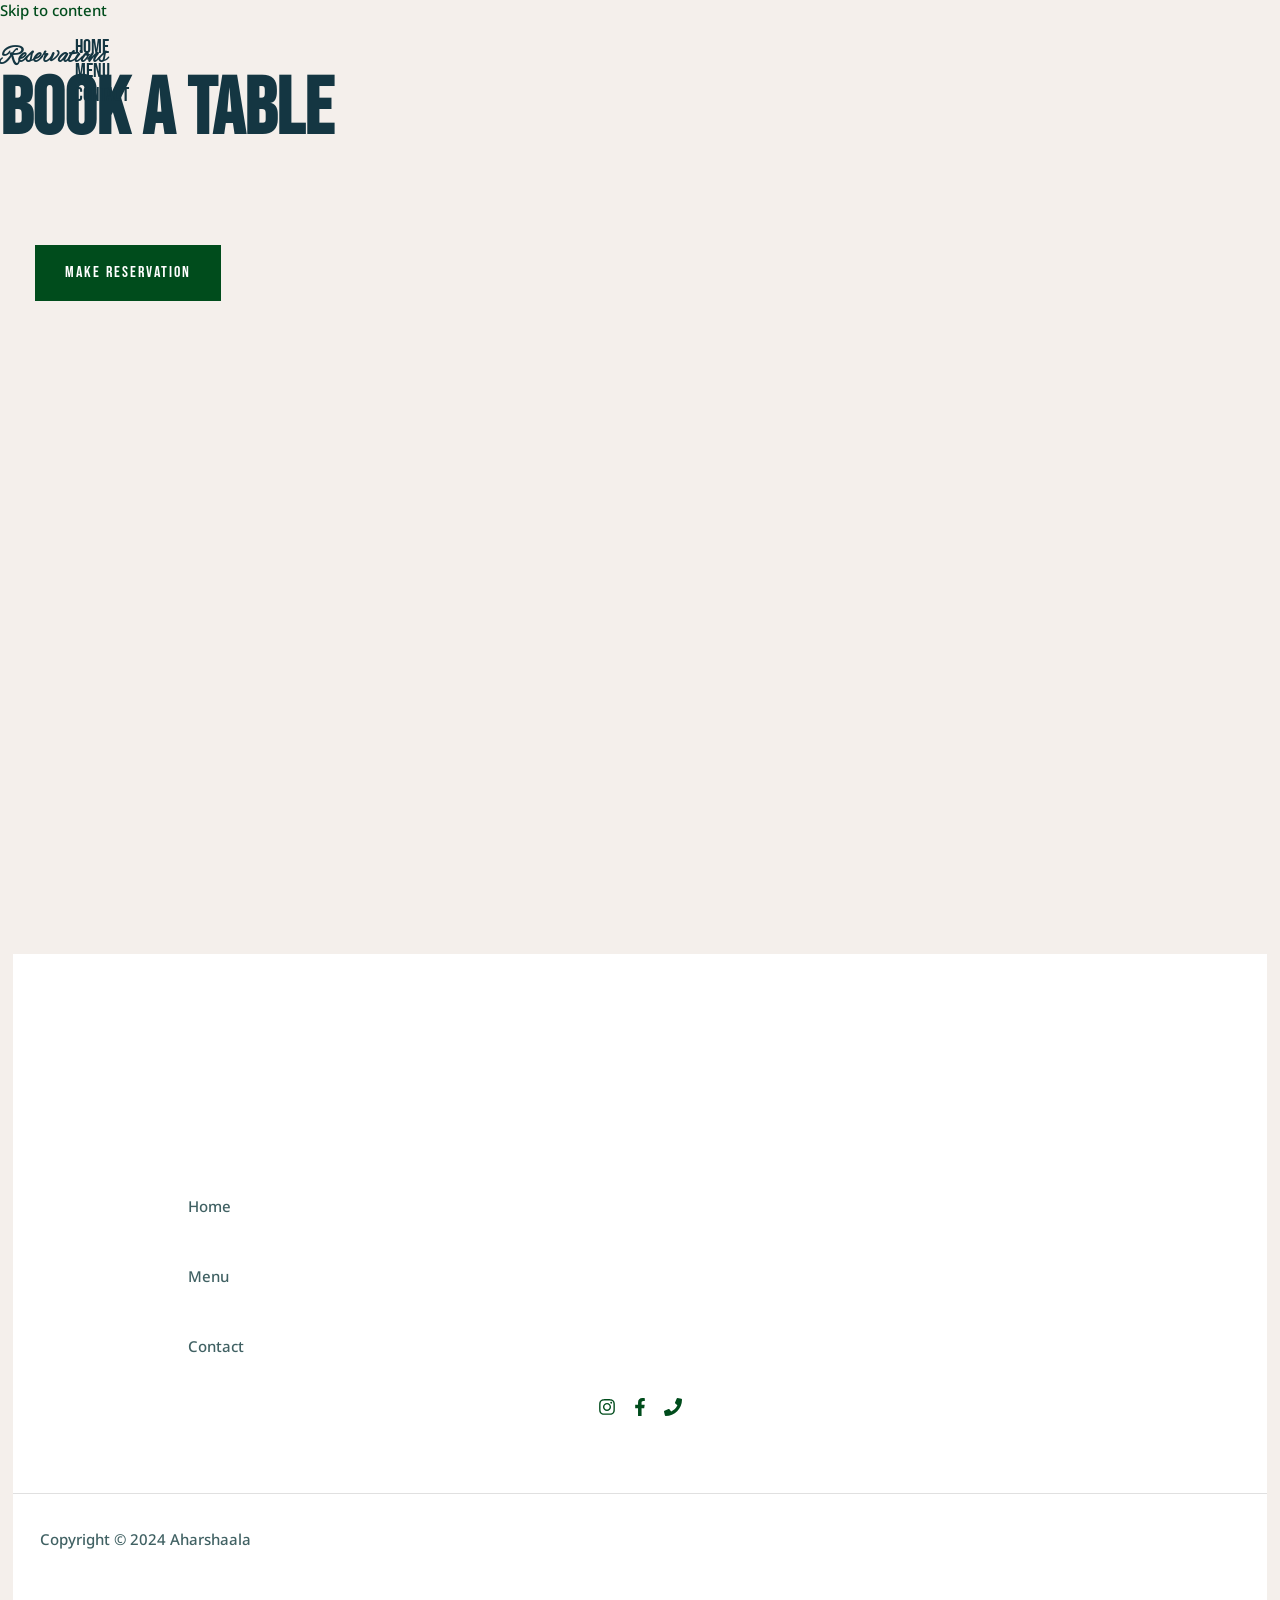
<file: reservation/index.html>
<!DOCTYPE html>
<html lang="en-US" prefix="og: https://ogp.me/ns#">
  <head>
    <meta charset="UTF-8" />
    <meta name="viewport" content="width=device-width, initial-scale=1" />
    <link rel="profile" href="https://gmpg.org/xfn/11" />

    <!-- Search Engine Optimization by Rank Math PRO - https://rankmath.com/ -->
    <title>Reservation | Aharshaala</title>
    <meta
      name="description"
      content="Reservations Book a table Please enable JavaScript in your browser to complete this form.Name *PhoneNumber of PersonsDate / Time *DateTime Book a Table"
    />
    <meta
      name="robots"
      content="follow, index, max-snippet:-1, max-video-preview:-1, max-image-preview:large"
    />
    <link rel="canonical" href="C:\Users\Roshni\Downloads\www.lushbythelake.com\Aharshaala\reservation\index.html" />
    <meta property="og:locale" content="en_US" />
    <meta property="og:type" content="article" />
    <meta property="og:title" content="Reservation | Aharshaala" />
    <meta
      property="og:description"
      content="Reservations Book a table Please enable JavaScript in your browser to complete this form.Name *PhoneNumber of PersonsDate / Time *DateTime Book a Table"
    />
    <meta
      property="og:url"
      content="C:\Users\Roshni\Downloads\www.lushbythelake.com\Aharshaala\reservation\index.html"
    />
    <meta property="og:site_name" content="www.lushbythelake.com" />
    <meta property="og:updated_time" content="2024-02-06T18:02:38+05:30" />
    <meta
      property="article:published_time"
      content="2024-01-18T17:25:27+05:30"
    />
    <meta
      property="article:modified_time"
      content="2024-02-06T18:02:38+05:30"
    />
    <meta name="twitter:card" content="summary_large_image" />
    <meta
      name="twitter:title"
      content="Reservation | Aharshaala"
    />
    <meta
      name="twitter:description"
      content="Reservations Book a table Please enable JavaScript in your browser to complete this form.Name *PhoneNumber of PersonsDate / Time *DateTime Book a Table"
    />
    <meta name="twitter:label1" content="Time to read" />
    <meta name="twitter:data1" content="Less than a minute" />
    <script type="application/ld+json" class="rank-math-schema-pro">
      {
        "@context": "https://schema.org",
        "@graph": [
          {
            "@type": ["CafeOrCoffeeShop", "Organization"],
            "@id": "https://www.lushbythelake.com/#organization",
            "name": "Aharshaala",
            "url": "https://www.lushbythelake.com",
            "logo": {
              "@type": "ImageObject",
              "@id": "https://www.lushbythelake.com/#logo",
              "url": "C:\Users\Roshni\Downloads\www.lushbythelake.com\Aharshaala\assets\logo\logo_cropped.png",
              "contentUrl": "C:\Users\Roshni\Downloads\www.lushbythelake.com\Aharshaala\assets\logo\logo_cropped.png",
              "caption": "www.lushbythelake.com",
              "inLanguage": "en-US"
            },
            "openingHours": [
              "Monday,Tuesday,Wednesday,Thursday,Friday,Saturday,Sunday 09:00-17:00"
            ],
            "image": { "@id": "https://www.lushbythelake.com/#logo" }
          },
          {
            "@type": "WebSite",
            "@id": "https://www.lushbythelake.com/#website",
            "url": "https://www.lushbythelake.com",
            "name": "www.lushbythelake.com",
            "publisher": {
              "@id": "https://www.lushbythelake.com/#organization"
            },
            "inLanguage": "en-US"
          },
          {
            "@type": "ImageObject",
            "@id": "https://www.lushbythelake.com/wp-content/plugins/wpforms/assets/images/submit-spin.svg",
            "url": "https://www.lushbythelake.com/wp-content/plugins/wpforms/assets/images/submit-spin.svg",
            "width": "200",
            "height": "200",
            "inLanguage": "en-US"
          },
          {
            "@type": "BreadcrumbList",
            "@id": "C:\Users\Roshni\Downloads\www.lushbythelake.com\Aharshaala\reservation\index.html#breadcrumb",
            "itemListElement": [
              {
                "@type": "ListItem",
                "position": "1",
                "item": {
                  "@id": "https://www.lushbythelake.com",
                  "name": "Home"
                }
              },
              {
                "@type": "ListItem",
                "position": "2",
                "item": {
                  "@id": "C:\Users\Roshni\Downloads\www.lushbythelake.com\Aharshaala\reservation\index.html",
                  "name": "Reservation"
                }
              }
            ]
          },
          {
            "@type": "WebPage",
            "@id": "C:\Users\Roshni\Downloads\www.lushbythelake.com\Aharshaala\reservation\index.html#webpage",
            "url": "C:\Users\Roshni\Downloads\www.lushbythelake.com\Aharshaala\reservation\index.html",
            "name": "Reservation | Aharshaala",
            "datePublished": "2024-01-18T17:25:27+05:30",
            "dateModified": "2024-02-06T18:02:38+05:30",
            "isPartOf": { "@id": "https://www.lushbythelake.com/#website" },
            "primaryImageOfPage": {
              "@id": "https://www.lushbythelake.com/wp-content/plugins/wpforms/assets/images/submit-spin.svg"
            },
            "inLanguage": "en-US",
            "breadcrumb": {
              "@id": "C:\Users\Roshni\Downloads\www.lushbythelake.com\Aharshaala\reservation\index.html#breadcrumb"
            }
          },
          {
            "@type": "Person",
            "@id": "https://www.lushbythelake.com/author/lushbythelake-com/",
            "name": "Premsai P",
            "url": "https://www.lushbythelake.com/author/lushbythelake-com/",
            "image": {
              "@type": "ImageObject",
              "@id": "https://secure.gravatar.com/avatar/bb58d5c5076f860fa996e6d977927011?s=96&amp;d=mm&amp;r=g",
              "url": "https://secure.gravatar.com/avatar/bb58d5c5076f860fa996e6d977927011?s=96&amp;d=mm&amp;r=g",
              "caption": "Premsai P",
              "inLanguage": "en-US"
            },
            "sameAs": ["https://lushbythelake.com"],
            "worksFor": { "@id": "https://www.lushbythelake.com/#organization" }
          },
          {
            "@type": "Article",
            "headline": "Reservation | Aharshaala",
            "datePublished": "2024-01-18T17:25:27+05:30",
            "dateModified": "2024-02-06T18:02:38+05:30",
            "author": {
              "@id": "https://www.lushbythelake.com/author/lushbythelake-com/",
              "name": "Premsai P"
            },
            "publisher": {
              "@id": "https://www.lushbythelake.com/#organization"
            },
            "description": "Reservations Book a table Please enable JavaScript in your browser to complete this form.Name *PhoneNumber of PersonsDate / Time *DateTime Book a Table",
            "name": "Reservation | Aharshaala",
            "@id": "C:\Users\Roshni\Downloads\www.lushbythelake.com\Aharshaala\reservation\index.html#richSnippet",
            "isPartOf": {
              "@id": "C:\Users\Roshni\Downloads\www.lushbythelake.com\Aharshaala\reservation\index.html#webpage"
            },
            "image": {
              "@id": "https://www.lushbythelake.com/wp-content/plugins/wpforms/assets/images/submit-spin.svg"
            },
            "inLanguage": "en-US",
            "mainEntityOfPage": {
              "@id": "C:\Users\Roshni\Downloads\www.lushbythelake.com\Aharshaala\reservation\index.html#webpage"
            }
          }
        ]
      }
    </script>
    <!-- /Rank Math WordPress SEO plugin -->

    <link rel="dns-prefetch" href="//www.googletagmanager.com" />
    <link rel="dns-prefetch" href="//fonts.googleapis.com" />
    <link
      rel="alternate"
      type="application/rss+xml"
      title="Aharshaala &raquo; Feed"
      href="https://www.aharshaala.in/feed/"
    />
    <link
      rel="alternate"
      type="application/rss+xml"
      title="Aharshaala &raquo; Comments Feed"
      href="https://www.aharshaala.in/comments/feed/"
    />
    <script>
      window._wpemojiSettings = {
        baseUrl: "https:\/\/s.w.org\/images\/core\/emoji\/14.0.0\/72x72\/",
        ext: ".png",
        svgUrl: "https:\/\/s.w.org\/images\/core\/emoji\/14.0.0\/svg\/",
        svgExt: ".svg",
        source: {
          concatemoji:
            "https:\/\/www.lushbythelake.com\/wp-includes\/js\/wp-emoji-release.min.js?ver=6.4.3",
        },
      };
      /*! This file is auto-generated */
      !(function (i, n) {
        var o, s, e;
        function c(e) {
          try {
            var t = { supportTests: e, timestamp: new Date().valueOf() };
            sessionStorage.setItem(o, JSON.stringify(t));
          } catch (e) {}
        }
        function p(e, t, n) {
          e.clearRect(0, 0, e.canvas.width, e.canvas.height),
            e.fillText(t, 0, 0);
          var t = new Uint32Array(
              e.getImageData(0, 0, e.canvas.width, e.canvas.height).data
            ),
            r =
              (e.clearRect(0, 0, e.canvas.width, e.canvas.height),
              e.fillText(n, 0, 0),
              new Uint32Array(
                e.getImageData(0, 0, e.canvas.width, e.canvas.height).data
              ));
          return t.every(function (e, t) {
            return e === r[t];
          });
        }
        function u(e, t, n) {
          switch (t) {
            case "flag":
              return n(
                e,
                "\ud83c\udff3\ufe0f\u200d\u26a7\ufe0f",
                "\ud83c\udff3\ufe0f\u200b\u26a7\ufe0f"
              )
                ? !1
                : !n(
                    e,
                    "\ud83c\uddfa\ud83c\uddf3",
                    "\ud83c\uddfa\u200b\ud83c\uddf3"
                  ) &&
                    !n(
                      e,
                      "\ud83c\udff4\udb40\udc67\udb40\udc62\udb40\udc65\udb40\udc6e\udb40\udc67\udb40\udc7f",
                      "\ud83c\udff4\u200b\udb40\udc67\u200b\udb40\udc62\u200b\udb40\udc65\u200b\udb40\udc6e\u200b\udb40\udc67\u200b\udb40\udc7f"
                    );
            case "emoji":
              return !n(
                e,
                "\ud83e\udef1\ud83c\udffb\u200d\ud83e\udef2\ud83c\udfff",
                "\ud83e\udef1\ud83c\udffb\u200b\ud83e\udef2\ud83c\udfff"
              );
          }
          return !1;
        }
        function f(e, t, n) {
          var r =
              "undefined" != typeof WorkerGlobalScope &&
              self instanceof WorkerGlobalScope
                ? new OffscreenCanvas(300, 150)
                : i.createElement("canvas"),
            a = r.getContext("2d", { willReadFrequently: !0 }),
            o = ((a.textBaseline = "top"), (a.font = "600 32px Arial"), {});
          return (
            e.forEach(function (e) {
              o[e] = t(a, e, n);
            }),
            o
          );
        }
        function t(e) {
          var t = i.createElement("script");
          (t.src = e), (t.defer = !0), i.head.appendChild(t);
        }
        "undefined" != typeof Promise &&
          ((o = "wpEmojiSettingsSupports"),
          (s = ["flag", "emoji"]),
          (n.supports = { everything: !0, everythingExceptFlag: !0 }),
          (e = new Promise(function (e) {
            i.addEventListener("DOMContentLoaded", e, { once: !0 });
          })),
          new Promise(function (t) {
            var n = (function () {
              try {
                var e = JSON.parse(sessionStorage.getItem(o));
                if (
                  "object" == typeof e &&
                  "number" == typeof e.timestamp &&
                  new Date().valueOf() < e.timestamp + 604800 &&
                  "object" == typeof e.supportTests
                )
                  return e.supportTests;
              } catch (e) {}
              return null;
            })();
            if (!n) {
              if (
                "undefined" != typeof Worker &&
                "undefined" != typeof OffscreenCanvas &&
                "undefined" != typeof URL &&
                URL.createObjectURL &&
                "undefined" != typeof Blob
              )
                try {
                  var e =
                      "postMessage(" +
                      f.toString() +
                      "(" +
                      [JSON.stringify(s), u.toString(), p.toString()].join(
                        ","
                      ) +
                      "));",
                    r = new Blob([e], { type: "text/javascript" }),
                    a = new Worker(URL.createObjectURL(r), {
                      name: "wpTestEmojiSupports",
                    });
                  return void (a.onmessage = function (e) {
                    c((n = e.data)), a.terminate(), t(n);
                  });
                } catch (e) {}
              c((n = f(s, u, p)));
            }
            t(n);
          })
            .then(function (e) {
              for (var t in e)
                (n.supports[t] = e[t]),
                  (n.supports.everything =
                    n.supports.everything && n.supports[t]),
                  "flag" !== t &&
                    (n.supports.everythingExceptFlag =
                      n.supports.everythingExceptFlag && n.supports[t]);
              (n.supports.everythingExceptFlag =
                n.supports.everythingExceptFlag && !n.supports.flag),
                (n.DOMReady = !1),
                (n.readyCallback = function () {
                  n.DOMReady = !0;
                });
            })
            .then(function () {
              return e;
            })
            .then(function () {
              var e;
              n.supports.everything ||
                (n.readyCallback(),
                (e = n.source || {}).concatemoji
                  ? t(e.concatemoji)
                  : e.wpemoji && e.twemoji && (t(e.twemoji), t(e.wpemoji)));
            }));
      })((window, document), window._wpemojiSettings);
    </script>
    <link
      rel="stylesheet"
      id="astra-theme-css-css"
      href="https://www.lushbythelake.com/wp-content/themes/astra/assets/css/minified/main.min.css?ver=4.6.5"
      media="all"
    />
    <style id="astra-theme-css-inline-css">
      :root {
        --ast-container-default-xlg-padding: 3em;
        --ast-container-default-lg-padding: 3em;
        --ast-container-default-slg-padding: 2em;
        --ast-container-default-md-padding: 3em;
        --ast-container-default-sm-padding: 3em;
        --ast-container-default-xs-padding: 2.4em;
        --ast-container-default-xxs-padding: 1.8em;
        --ast-code-block-background: #eeeeee;
        --ast-comment-inputs-background: #fafafa;
        --ast-normal-container-width: 1200px;
        --ast-narrow-container-width: 750px;
        --ast-blog-title-font-weight: normal;
        --ast-blog-meta-weight: inherit;
      }
      html {
        font-size: 93.75%;
      }
      a {
        color: var(--ast-global-color-0);
      }
      a:hover,
      a:focus {
        color: #004C1C;
      }
      body,
      button,
      input,
      select,
      textarea,
      .ast-button,
      .ast-custom-button {
        font-family: "Noto Sans", sans-serif;
        font-weight: 500;
        font-size: 15px;
        font-size: 1rem;
      }
      blockquote {
        color: var(--ast-global-color-3);
      }
      h1,
      .entry-content h1,
      h2,
      .entry-content h2,
      h3,
      .entry-content h3,
      h4,
      .entry-content h4,
      h5,
      .entry-content h5,
      h6,
      .entry-content h6,
      .site-title,
      .site-title a {
        font-family: "Bebas Neue", display;
      }
      .site-title {
        font-size: 35px;
        font-size: 2.3333333333333rem;
        display: none;
      }
      header .custom-logo-link img {
        max-width: 278px;
      }
      .astra-logo-svg {
        width: 278px;
      }
      .site-header .site-description {
        font-size: 15px;
        font-size: 1rem;
        display: none;
      }
      .entry-title {
        font-size: 30px;
        font-size: 2rem;
      }
      .archive .ast-article-post .ast-article-inner,
      .blog .ast-article-post .ast-article-inner,
      .archive .ast-article-post .ast-article-inner:hover,
      .blog .ast-article-post .ast-article-inner:hover {
        overflow: hidden;
      }
      h1,
      .entry-content h1 {
        font-size: 100px;
        font-size: 6.6666666666667rem;
        font-family: "Bebas Neue", display;
        line-height: 1em;
      }
      h2,
      .entry-content h2 {
        font-size: 80px;
        font-size: 5.3333333333333rem;
        font-family: "Bebas Neue", display;
        line-height: 1em;
      }
      h3,
      .entry-content h3 {
        font-size: 25px;
        font-size: 1.6666666666667rem;
        font-family: "Alex Brush", handwriting;
      }
      h4,
      .entry-content h4 {
        font-size: 20px;
        font-size: 1.3333333333333rem;
        font-family: "Bebas Neue", display;
      }
      h5,
      .entry-content h5 {
        font-size: 18px;
        font-size: 1.2rem;
        font-family: "Bebas Neue", display;
      }
      h6,
      .entry-content h6 {
        font-size: 15px;
        font-size: 1rem;
        font-family: "Bebas Neue", display;
      }
      ::selection {
        background-color: var(--ast-global-color-0);
        color: #000000;
      }
      body,
      h1,
      .entry-title a,
      .entry-content h1,
      h2,
      .entry-content h2,
      h3,
      .entry-content h3,
      h4,
      .entry-content h4,
      h5,
      .entry-content h5,
      h6,
      .entry-content h6 {
        color: var(--ast-global-color-3);
      }
      .tagcloud a:hover,
      .tagcloud a:focus,
      .tagcloud a.current-item {
        color: #000000;
        border-color: var(--ast-global-color-0);
        background-color: var(--ast-global-color-0);
      }
      input:focus,
      input[type="text"]:focus,
      input[type="email"]:focus,
      input[type="url"]:focus,
      input[type="password"]:focus,
      input[type="reset"]:focus,
      input[type="search"]:focus,
      textarea:focus {
        border-color: var(--ast-global-color-0);
      }
      input[type="radio"]:checked,
      input[type="reset"],
      input[type="checkbox"]:checked,
      input[type="checkbox"]:hover:checked,
      input[type="checkbox"]:focus:checked,
      input[type="range"]::-webkit-slider-thumb {
        border-color: var(--ast-global-color-0);
        background-color: var(--ast-global-color-0);
        box-shadow: none;
      }
      .site-footer a:hover + .post-count,
      .site-footer a:focus + .post-count {
        background: var(--ast-global-color-0);
        border-color: var(--ast-global-color-0);
      }
      .single .nav-links .nav-previous,
      .single .nav-links .nav-next {
        color: var(--ast-global-color-0);
      }
      .entry-meta,
      .entry-meta * {
        line-height: 1.45;
        color: var(--ast-global-color-0);
      }
      .entry-meta a:not(.ast-button):hover,
      .entry-meta a:not(.ast-button):hover *,
      .entry-meta a:not(.ast-button):focus,
      .entry-meta a:not(.ast-button):focus *,
      .page-links > .page-link,
      .page-links .page-link:hover,
      .post-navigation a:hover {
        color: #004C1C;
      }
      #cat option,
      .secondary .calendar_wrap thead a,
      .secondary .calendar_wrap thead a:visited {
        color: var(--ast-global-color-0);
      }
      .secondary .calendar_wrap #today,
      .ast-progress-val span {
        background: var(--ast-global-color-0);
      }
      .secondary a:hover + .post-count,
      .secondary a:focus + .post-count {
        background: var(--ast-global-color-0);
        border-color: var(--ast-global-color-0);
      }
      .calendar_wrap #today > a {
        color: #000000;
      }
      .page-links .page-link,
      .single .post-navigation a {
        color: var(--ast-global-color-0);
      }
      .ast-search-menu-icon .search-form button.search-submit {
        padding: 0 4px;
      }
      .ast-search-menu-icon form.search-form {
        padding-right: 0;
      }
      .ast-search-menu-icon.slide-search input.search-field {
        width: 0;
      }
      .ast-header-search .ast-search-menu-icon.ast-dropdown-active .search-form,
      .ast-header-search
        .ast-search-menu-icon.ast-dropdown-active
        .search-field:focus {
        transition: all 0.2s;
      }
      .search-form input.search-field:focus {
        outline: none;
      }
      .ast-archive-title {
        color: var(--ast-global-color-2);
      }
      .widget-title,
      .widget .wp-block-heading {
        font-size: 21px;
        font-size: 1.4rem;
        color: var(--ast-global-color-2);
      }
      .single .ast-author-details .author-title {
        color: #004C1C;
      }
      .ast-search-menu-icon.slide-search a:focus-visible:focus-visible,
      .astra-search-icon:focus-visible,
      #close:focus-visible,
      a:focus-visible,
      .ast-menu-toggle:focus-visible,
      .site .skip-link:focus-visible,
      .wp-block-loginout input:focus-visible,
      .wp-block-search.wp-block-search__button-inside
        .wp-block-search__inside-wrapper,
      .ast-header-navigation-arrow:focus-visible,
      .woocommerce .wc-proceed-to-checkout > .checkout-button:focus-visible,
      .woocommerce .woocommerce-MyAccount-navigation ul li a:focus-visible,
      .ast-orders-table__row .ast-orders-table__cell:focus-visible,
      .woocommerce
        .woocommerce-order-details
        .order-again
        > .button:focus-visible,
      .woocommerce .woocommerce-message a.button.wc-forward:focus-visible,
      .woocommerce #minus_qty:focus-visible,
      .woocommerce #plus_qty:focus-visible,
      a#ast-apply-coupon:focus-visible,
      .woocommerce .woocommerce-info a:focus-visible,
      .woocommerce .astra-shop-summary-wrap a:focus-visible,
      .woocommerce a.wc-forward:focus-visible,
      #ast-apply-coupon:focus-visible,
      .woocommerce-js .woocommerce-mini-cart-item a.remove:focus-visible,
      #close:focus-visible,
      .button.search-submit:focus-visible,
      #search_submit:focus,
      .normal-search:focus-visible {
        outline-style: dotted;
        outline-color: inherit;
        outline-width: thin;
      }
      input:focus,
      input[type="text"]:focus,
      input[type="email"]:focus,
      input[type="url"]:focus,
      input[type="password"]:focus,
      input[type="reset"]:focus,
      input[type="search"]:focus,
      input[type="number"]:focus,
      textarea:focus,
      .wp-block-search__input:focus,
      [data-section="section-header-mobile-trigger"]
        .ast-button-wrap
        .ast-mobile-menu-trigger-minimal:focus,
      .ast-mobile-popup-drawer.active .menu-toggle-close:focus,
      .woocommerce-ordering select.orderby:focus,
      #ast-scroll-top:focus,
      #coupon_code:focus,
      .woocommerce-page #comment:focus,
      .woocommerce #reviews #respond input#submit:focus,
      .woocommerce a.add_to_cart_button:focus,
      .woocommerce .button.single_add_to_cart_button:focus,
      .woocommerce .woocommerce-cart-form button:focus,
      .woocommerce .woocommerce-cart-form__cart-item .quantity .qty:focus,
      .woocommerce
        .woocommerce-billing-fields
        .woocommerce-billing-fields__field-wrapper
        .woocommerce-input-wrapper
        > .input-text:focus,
      .woocommerce #order_comments:focus,
      .woocommerce #place_order:focus,
      .woocommerce
        .woocommerce-address-fields
        .woocommerce-address-fields__field-wrapper
        .woocommerce-input-wrapper
        > .input-text:focus,
      .woocommerce .woocommerce-MyAccount-content form button:focus,
      .woocommerce
        .woocommerce-MyAccount-content
        .woocommerce-EditAccountForm
        .woocommerce-form-row
        .woocommerce-Input.input-text:focus,
      .woocommerce
        .ast-woocommerce-container
        .woocommerce-pagination
        ul.page-numbers
        li
        a:focus,
      body
        #content
        .woocommerce
        form
        .form-row
        .select2-container--default
        .select2-selection--single:focus,
      #ast-coupon-code:focus,
      .woocommerce.woocommerce-js .quantity input[type="number"]:focus,
      .woocommerce-js
        .woocommerce-mini-cart-item
        .quantity
        input[type="number"]:focus,
      .woocommerce p#ast-coupon-trigger:focus {
        border-style: dotted;
        border-color: inherit;
        border-width: thin;
      }
      input {
        outline: none;
      }
      .site-logo-img img {
        transition: all 0.2s linear;
      }
      body .ast-oembed-container * {
        position: absolute;
        top: 0;
        width: 100%;
        height: 100%;
        left: 0;
      }
      body .wp-block-embed-pocket-casts .ast-oembed-container * {
        position: unset;
      }
      .ast-single-post-featured-section + article {
        margin-top: 2em;
      }
      .site-content .ast-single-post-featured-section img {
        width: 100%;
        overflow: hidden;
        object-fit: cover;
      }
      .site > .ast-single-related-posts-container {
        margin-top: 0;
      }
      @media (min-width: 922px) {
        .ast-desktop .ast-container--narrow {
          max-width: var(--ast-narrow-container-width);
          margin: 0 auto;
        }
      }
      .ast-page-builder-template .hentry {
        margin: 0;
      }
      .ast-page-builder-template .site-content > .ast-container {
        max-width: 100%;
        padding: 0;
      }
      .ast-page-builder-template .site .site-content #primary {
        padding: 0;
        margin: 0;
      }
      .ast-page-builder-template .no-results {
        text-align: center;
        margin: 4em auto;
      }
      .ast-page-builder-template .ast-pagination {
        padding: 2em;
      }
      .ast-page-builder-template .entry-header.ast-no-title.ast-no-thumbnail {
        margin-top: 0;
      }
      .ast-page-builder-template .entry-header.ast-header-without-markup {
        margin-top: 0;
        margin-bottom: 0;
      }
      .ast-page-builder-template .entry-header.ast-no-title.ast-no-meta {
        margin-bottom: 0;
      }
      .ast-page-builder-template.single .post-navigation {
        padding-bottom: 2em;
      }
      .ast-page-builder-template.single-post .site-content > .ast-container {
        max-width: 100%;
      }
      .ast-page-builder-template .entry-header {
        margin-top: 2em;
        margin-left: auto;
        margin-right: auto;
      }
      .ast-page-builder-template .ast-archive-description {
        margin: 2em auto 0;
        padding-left: 20px;
        padding-right: 20px;
      }
      .ast-page-builder-template .ast-row {
        margin-left: 0;
        margin-right: 0;
      }
      .single.ast-page-builder-template .entry-header + .entry-content {
        margin-bottom: 2em;
      }
      @media (min-width: 921px) {
        .ast-page-builder-template.archive.ast-right-sidebar .ast-row article,
        .ast-page-builder-template.archive.ast-left-sidebar .ast-row article {
          padding-left: 0;
          padding-right: 0;
        }
      }
      @media (max-width: 921px) {
        #ast-desktop-header {
          display: none;
        }
      }
      @media (min-width: 922px) {
        #ast-mobile-header {
          display: none;
        }
      }
      .wp-block-buttons.aligncenter {
        justify-content: center;
      }
      @media (max-width: 921px) {
        .ast-theme-transparent-header #primary,
        .ast-theme-transparent-header #secondary {
          padding: 0;
        }
      }
      @media (max-width: 921px) {
        .ast-plain-container.ast-no-sidebar #primary {
          padding: 0;
        }
      }
      .ast-plain-container.ast-no-sidebar #primary {
        margin-top: 0;
        margin-bottom: 0;
      }
      .wp-block-button.is-style-outline .wp-block-button__link {
        border-color: var(--ast-global-color-0);
        border-top-width: 0px;
        border-right-width: 0px;
        border-bottom-width: 0px;
        border-left-width: 0px;
      }
      div.wp-block-button.is-style-outline
        > .wp-block-button__link:not(.has-text-color),
      div.wp-block-button.wp-block-button__link.is-style-outline:not(.has-text-color) {
        color: var(--ast-global-color-0);
      }
      .wp-block-button.is-style-outline .wp-block-button__link:hover,
      .wp-block-buttons
        .wp-block-button.is-style-outline
        .wp-block-button__link:focus,
      .wp-block-buttons
        .wp-block-button.is-style-outline
        > .wp-block-button__link:not(.has-text-color):hover,
      .wp-block-buttons
        .wp-block-button.wp-block-button__link.is-style-outline:not(.has-text-color):hover {
        color: #ffffff;
        background-color: #004C1C;
        border-color: #004C1C;
      }
      .post-page-numbers.current .page-link,
      .ast-pagination .page-numbers.current {
        color: #000000;
        border-color: var(--ast-global-color-0);
        background-color: var(--ast-global-color-0);
      }
      .wp-block-button.is-style-outline .wp-block-button__link {
        border-top-width: 0px;
        border-right-width: 0px;
        border-bottom-width: 0px;
        border-left-width: 0px;
      }
      .wp-block-button.is-style-outline
        .wp-block-button__link.wp-element-button,
      .ast-outline-button {
        border-color: var(--ast-global-color-0);
        font-family: "Bebas Neue", display;
        font-weight: inherit;
        font-size: 18px;
        font-size: 1.2rem;
        line-height: 1em;
        border-top-left-radius: 0px;
        border-top-right-radius: 0px;
        border-bottom-right-radius: 0px;
        border-bottom-left-radius: 0px;
      }
      .wp-block-buttons
        .wp-block-button.is-style-outline
        > .wp-block-button__link:not(.has-text-color),
      .wp-block-buttons
        .wp-block-button.wp-block-button__link.is-style-outline:not(.has-text-color),
      .ast-outline-button {
        color: var(--ast-global-color-0);
      }
      .wp-block-button.is-style-outline .wp-block-button__link:hover,
      .wp-block-buttons
        .wp-block-button.is-style-outline
        .wp-block-button__link:focus,
      .wp-block-buttons
        .wp-block-button.is-style-outline
        > .wp-block-button__link:not(.has-text-color):hover,
      .wp-block-buttons
        .wp-block-button.wp-block-button__link.is-style-outline:not(.has-text-color):hover,
      .ast-outline-button:hover,
      .ast-outline-button:focus,
      .wp-block-uagb-buttons-child
        .uagb-buttons-repeater.ast-outline-button:hover,
      .wp-block-uagb-buttons-child
        .uagb-buttons-repeater.ast-outline-button:focus {
        color: #ffffff;
        background-color: #004C1C;
        border-color: #004C1C;
      }
      .entry-content[ast-blocks-layout] > figure {
        margin-bottom: 1em;
      }
      h1.widget-title {
        font-weight: inherit;
      }
      h2.widget-title {
        font-weight: inherit;
      }
      h3.widget-title {
        font-weight: inherit;
      }
      #page {
        display: flex;
        flex-direction: column;
        min-height: 100vh;
      }
      .ast-404-layout-1 h1.page-title {
        color: var(--ast-global-color-2);
      }
      .single .post-navigation a {
        line-height: 1em;
        height: inherit;
      }
      .error-404 .page-sub-title {
        font-size: 1.5rem;
        font-weight: inherit;
      }
      .search .site-content .content-area .search-form {
        margin-bottom: 0;
      }
      #page .site-content {
        flex-grow: 1;
      }
      .widget {
        margin-bottom: 1.25em;
      }
      #secondary li {
        line-height: 1.5em;
      }
      #secondary .wp-block-group h2 {
        margin-bottom: 0.7em;
      }
      #secondary h2 {
        font-size: 1.7rem;
      }
      .ast-separate-container .ast-article-post,
      .ast-separate-container .ast-article-single,
      .ast-separate-container .comment-respond {
        padding: 3em;
      }
      .ast-separate-container .ast-article-single .ast-article-single {
        padding: 0;
      }
      .ast-article-single .wp-block-post-template-is-layout-grid {
        padding-left: 0;
      }
      .ast-separate-container .comments-title,
      .ast-narrow-container .comments-title {
        padding: 1.5em 2em;
      }
      .ast-page-builder-template .comment-form-textarea,
      .ast-comment-formwrap .ast-grid-common-col {
        padding: 0;
      }
      .ast-comment-formwrap {
        padding: 0;
        display: inline-flex;
        column-gap: 20px;
        width: 100%;
        margin-left: 0;
        margin-right: 0;
      }
      .comments-area textarea#comment:focus,
      .comments-area textarea#comment:active,
      .comments-area .ast-comment-formwrap input[type="text"]:focus,
      .comments-area .ast-comment-formwrap input[type="text"]:active {
        box-shadow: none;
        outline: none;
      }
      .archive.ast-page-builder-template .entry-header {
        margin-top: 2em;
      }
      .ast-page-builder-template .ast-comment-formwrap {
        width: 100%;
      }
      .entry-title {
        margin-bottom: 0.5em;
      }
      .ast-archive-description p {
        font-size: inherit;
        font-weight: inherit;
        line-height: inherit;
      }
      .ast-separate-container .ast-comment-list li.depth-1,
      .hentry {
        margin-bottom: 2em;
      }
      @media (min-width: 921px) {
        .ast-left-sidebar.ast-page-builder-template #secondary,
        .archive.ast-right-sidebar.ast-page-builder-template .site-main {
          padding-left: 20px;
          padding-right: 20px;
        }
      }
      @media (max-width: 544px) {
        .ast-comment-formwrap.ast-row {
          column-gap: 10px;
          display: inline-block;
        }
        #ast-commentform .ast-grid-common-col {
          position: relative;
          width: 100%;
        }
      }
      @media (min-width: 1201px) {
        .ast-separate-container .ast-article-post,
        .ast-separate-container .ast-article-single,
        .ast-separate-container .ast-author-box,
        .ast-separate-container .ast-404-layout-1,
        .ast-separate-container .no-results {
          padding: 3em;
        }
      }
      @media (max-width: 921px) {
        .ast-separate-container #primary,
        .ast-separate-container #secondary {
          padding: 1.5em 0;
        }
        #primary,
        #secondary {
          padding: 1.5em 0;
          margin: 0;
        }
        .ast-left-sidebar #content > .ast-container {
          display: flex;
          flex-direction: column-reverse;
          width: 100%;
        }
      }
      @media (min-width: 922px) {
        .ast-separate-container.ast-right-sidebar #primary,
        .ast-separate-container.ast-left-sidebar #primary {
          border: 0;
        }
        .search-no-results.ast-separate-container #primary {
          margin-bottom: 4em;
        }
      }
      .elementor-button-wrapper .elementor-button {
        border-style: solid;
        text-decoration: none;
        border-top-width: 0px;
        border-right-width: 0px;
        border-left-width: 0px;
        border-bottom-width: 0px;
      }
      body .elementor-button.elementor-size-sm,
      body .elementor-button.elementor-size-xs,
      body .elementor-button.elementor-size-md,
      body .elementor-button.elementor-size-lg,
      body .elementor-button.elementor-size-xl,
      body .elementor-button {
        border-top-left-radius: 0px;
        border-top-right-radius: 0px;
        border-bottom-right-radius: 0px;
        border-bottom-left-radius: 0px;
        padding-top: 20px;
        padding-right: 30px;
        padding-bottom: 20px;
        padding-left: 30px;
      }
      .elementor-button-wrapper .elementor-button {
        border-color: var(--ast-global-color-0);
        background-color: var(--ast-global-color-0);
      }
      .elementor-button-wrapper .elementor-button:hover,
      .elementor-button-wrapper .elementor-button:focus {
        color: #ffffff;
        background-color: #004C1C;
        border-color: #004C1C;
      }
      .wp-block-button .wp-block-button__link,
      .elementor-button-wrapper .elementor-button,
      .elementor-button-wrapper .elementor-button:visited {
        color: var(--ast-global-color-5);
      }
      .elementor-button-wrapper .elementor-button {
        font-family: "Bebas Neue", display;
        font-size: 18px;
        font-size: 1.2rem;
        line-height: 1em;
        text-transform: uppercase;
        letter-spacing: 2px;
      }
      body .elementor-button.elementor-size-sm,
      body .elementor-button.elementor-size-xs,
      body .elementor-button.elementor-size-md,
      body .elementor-button.elementor-size-lg,
      body .elementor-button.elementor-size-xl,
      body .elementor-button {
        font-size: 18px;
        font-size: 1.2rem;
      }
      .wp-block-button .wp-block-button__link:hover,
      .wp-block-button .wp-block-button__link:focus {
        color: #ffffff;
        background-color: #004C1C;
        border-color: #004C1C;
      }
      .elementor-widget-heading h1.elementor-heading-title {
        line-height: 1em;
      }
      .elementor-widget-heading h2.elementor-heading-title {
        line-height: 1em;
      }
      .wp-block-button .wp-block-button__link,
      .wp-block-search .wp-block-search__button,
      body .wp-block-file .wp-block-file__button {
        border-style: solid;
        border-top-width: 0px;
        border-right-width: 0px;
        border-left-width: 0px;
        border-bottom-width: 0px;
        border-color: var(--ast-global-color-0);
        background-color: var(--ast-global-color-0);
        color: var(--ast-global-color-5);
        font-family: "Bebas Neue", display;
        font-weight: inherit;
        line-height: 1em;
        text-transform: uppercase;
        letter-spacing: 2px;
        font-size: 18px;
        font-size: 1.2rem;
        border-top-left-radius: 0px;
        border-top-right-radius: 0px;
        border-bottom-right-radius: 0px;
        border-bottom-left-radius: 0px;
        padding-top: 20px;
        padding-right: 30px;
        padding-bottom: 20px;
        padding-left: 30px;
      }
      .menu-toggle,
      button,
      .ast-button,
      .ast-custom-button,
      .button,
      input#submit,
      input[type="button"],
      input[type="submit"],
      input[type="reset"],
      form[CLASS*="wp-block-search__"].wp-block-search
        .wp-block-search__inside-wrapper
        .wp-block-search__button,
      body .wp-block-file .wp-block-file__button,
      .search .search-submit {
        border-style: solid;
        border-top-width: 0px;
        border-right-width: 0px;
        border-left-width: 0px;
        border-bottom-width: 0px;
        color: var(--ast-global-color-5);
        border-color: var(--ast-global-color-0);
        background-color: var(--ast-global-color-0);
        padding-top: 20px;
        padding-right: 30px;
        padding-bottom: 20px;
        padding-left: 30px;
        font-family: "Bebas Neue", display;
        font-weight: inherit;
        font-size: 18px;
        font-size: 1.2rem;
        line-height: 1em;
        text-transform: uppercase;
        letter-spacing: 2px;
        border-top-left-radius: 0px;
        border-top-right-radius: 0px;
        border-bottom-right-radius: 0px;
        border-bottom-left-radius: 0px;
      }
      button:focus,
      .menu-toggle:hover,
      button:hover,
      .ast-button:hover,
      .ast-custom-button:hover .button:hover,
      .ast-custom-button:hover,
      input[type="reset"]:hover,
      input[type="reset"]:focus,
      input#submit:hover,
      input#submit:focus,
      input[type="button"]:hover,
      input[type="button"]:focus,
      input[type="submit"]:hover,
      input[type="submit"]:focus,
      form[CLASS*="wp-block-search__"].wp-block-search
        .wp-block-search__inside-wrapper
        .wp-block-search__button:hover,
      form[CLASS*="wp-block-search__"].wp-block-search
        .wp-block-search__inside-wrapper
        .wp-block-search__button:focus,
      body .wp-block-file .wp-block-file__button:hover,
      body .wp-block-file .wp-block-file__button:focus {
        color: #ffffff;
        background-color: #004C1C;
        border-color: #004C1C;
      }
      form[CLASS*="wp-block-search__"].wp-block-search
        .wp-block-search__inside-wrapper
        .wp-block-search__button.has-icon {
        padding-top: calc(20px - 3px);
        padding-right: calc(30px - 3px);
        padding-bottom: calc(20px - 3px);
        padding-left: calc(30px - 3px);
      }
      @media (max-width: 921px) {
        .ast-mobile-header-stack .main-header-bar .ast-search-menu-icon {
          display: inline-block;
        }
        .ast-header-break-point.ast-header-custom-item-outside
          .ast-mobile-header-stack
          .main-header-bar
          .ast-search-icon {
          margin: 0;
        }
        .ast-comment-avatar-wrap img {
          max-width: 2.5em;
        }
        .ast-comment-meta {
          padding: 0 1.8888em 1.3333em;
        }
        .ast-separate-container .ast-comment-list li.depth-1 {
          padding: 1.5em 2.14em;
        }
        .ast-separate-container .comment-respond {
          padding: 2em 2.14em;
        }
      }
      @media (min-width: 544px) {
        .ast-container {
          max-width: 100%;
        }
      }
      @media (max-width: 544px) {
        .ast-separate-container .ast-article-post,
        .ast-separate-container .ast-article-single,
        .ast-separate-container .comments-title,
        .ast-separate-container .ast-archive-description {
          padding: 1.5em 1em;
        }
        .ast-separate-container #content .ast-container {
          padding-left: 0.54em;
          padding-right: 0.54em;
        }
        .ast-separate-container .ast-comment-list .bypostauthor {
          padding: 0.5em;
        }
        .ast-search-menu-icon.ast-dropdown-active .search-field {
          width: 170px;
        }
      }
      @media (min-width: 545px) {
        .ast-page-builder-template .comments-area,
        .single.ast-page-builder-template .entry-header,
        .single.ast-page-builder-template .post-navigation,
        .single.ast-page-builder-template .ast-single-related-posts-container {
          max-width: 1240px;
          margin-left: auto;
          margin-right: auto;
        }
      }
      .ast-separate-container {
        background-color: var(--ast-global-color-4);
        background-image: none;
      }
      @media (max-width: 921px) {
        .site-title {
          display: none;
        }
        .site-header .site-description {
          display: none;
        }
        h1,
        .entry-content h1 {
          font-size: 30px;
        }
        h2,
        .entry-content h2 {
          font-size: 25px;
        }
        h3,
        .entry-content h3 {
          font-size: 20px;
        }
        body,
        .ast-separate-container {
          background-color: var(--ast-global-color-4);
          background-image: none;
        }
      }
      @media (max-width: 544px) {
        .site-title {
          display: none;
        }
        .site-header .site-description {
          display: none;
        }
        h1,
        .entry-content h1 {
          font-size: 30px;
        }
        h2,
        .entry-content h2 {
          font-size: 25px;
        }
        h3,
        .entry-content h3 {
          font-size: 20px;
        }
        body,
        .ast-separate-container {
          background-color: var(--ast-global-color-4);
          background-image: none;
        }
      }
      @media (max-width: 921px) {
        html {
          font-size: 85.5%;
        }
      }
      @media (max-width: 544px) {
        html {
          font-size: 85.5%;
        }
      }
      @media (min-width: 922px) {
        .ast-container {
          max-width: 1240px;
        }
      }
      @media (min-width: 922px) {
        .site-content .ast-container {
          display: flex;
        }
      }
      @media (max-width: 921px) {
        .site-content .ast-container {
          flex-direction: column;
        }
      }
      @media (min-width: 922px) {
        .main-header-menu
          .sub-menu
          .menu-item.ast-left-align-sub-menu:hover
          > .sub-menu,
        .main-header-menu
          .sub-menu
          .menu-item.ast-left-align-sub-menu.focus
          > .sub-menu {
          margin-left: -0px;
        }
      }
      .ast-theme-transparent-header
        [data-section="section-header-mobile-trigger"]
        .ast-button-wrap
        .ast-mobile-menu-trigger-fill,
      .ast-theme-transparent-header
        [data-section="section-header-mobile-trigger"]
        .ast-button-wrap
        .ast-mobile-menu-trigger-minimal {
        border: none;
      }
      .site .comments-area {
        padding-bottom: 3em;
      }
      .wp-block-file {
        display: flex;
        align-items: center;
        flex-wrap: wrap;
        justify-content: space-between;
      }
      .wp-block-pullquote {
        border: none;
      }
      .wp-block-pullquote blockquote::before {
        content: "\201D";
        font-family: "Helvetica", sans-serif;
        display: flex;
        transform: rotate(180deg);
        font-size: 6rem;
        font-style: normal;
        line-height: 1;
        font-weight: bold;
        align-items: center;
        justify-content: center;
      }
      .has-text-align-right > blockquote::before {
        justify-content: flex-start;
      }
      .has-text-align-left > blockquote::before {
        justify-content: flex-end;
      }
      figure.wp-block-pullquote.is-style-solid-color blockquote {
        max-width: 100%;
        text-align: inherit;
      }
      html body {
        --wp--custom--ast-default-block-top-padding: 3em;
        --wp--custom--ast-default-block-right-padding: 3em;
        --wp--custom--ast-default-block-bottom-padding: 3em;
        --wp--custom--ast-default-block-left-padding: 3em;
        --wp--custom--ast-container-width: 1200px;
        --wp--custom--ast-content-width-size: 1200px;
        --wp--custom--ast-wide-width-size: calc(
          1200px + var(--wp--custom--ast-default-block-left-padding) +
            var(--wp--custom--ast-default-block-right-padding)
        );
      }
      .ast-narrow-container {
        --wp--custom--ast-content-width-size: 750px;
        --wp--custom--ast-wide-width-size: 750px;
      }
      @media (max-width: 921px) {
        html body {
          --wp--custom--ast-default-block-top-padding: 3em;
          --wp--custom--ast-default-block-right-padding: 2em;
          --wp--custom--ast-default-block-bottom-padding: 3em;
          --wp--custom--ast-default-block-left-padding: 2em;
        }
      }
      @media (max-width: 544px) {
        html body {
          --wp--custom--ast-default-block-top-padding: 3em;
          --wp--custom--ast-default-block-right-padding: 1.5em;
          --wp--custom--ast-default-block-bottom-padding: 3em;
          --wp--custom--ast-default-block-left-padding: 1.5em;
        }
      }
      .entry-content > .wp-block-group,
      .entry-content > .wp-block-cover,
      .entry-content > .wp-block-columns {
        padding-top: var(--wp--custom--ast-default-block-top-padding);
        padding-right: var(--wp--custom--ast-default-block-right-padding);
        padding-bottom: var(--wp--custom--ast-default-block-bottom-padding);
        padding-left: var(--wp--custom--ast-default-block-left-padding);
      }
      .ast-plain-container.ast-no-sidebar .entry-content > .alignfull,
      .ast-page-builder-template .ast-no-sidebar .entry-content > .alignfull {
        margin-left: calc(-50vw + 50%);
        margin-right: calc(-50vw + 50%);
        max-width: 100vw;
        width: 100vw;
      }
      .ast-plain-container.ast-no-sidebar .entry-content .alignfull .alignfull,
      .ast-page-builder-template.ast-no-sidebar
        .entry-content
        .alignfull
        .alignfull,
      .ast-plain-container.ast-no-sidebar .entry-content .alignfull .alignwide,
      .ast-page-builder-template.ast-no-sidebar
        .entry-content
        .alignfull
        .alignwide,
      .ast-plain-container.ast-no-sidebar .entry-content .alignwide .alignfull,
      .ast-page-builder-template.ast-no-sidebar
        .entry-content
        .alignwide
        .alignfull,
      .ast-plain-container.ast-no-sidebar .entry-content .alignwide .alignwide,
      .ast-page-builder-template.ast-no-sidebar
        .entry-content
        .alignwide
        .alignwide,
      .ast-plain-container.ast-no-sidebar
        .entry-content
        .wp-block-column
        .alignfull,
      .ast-page-builder-template.ast-no-sidebar
        .entry-content
        .wp-block-column
        .alignfull,
      .ast-plain-container.ast-no-sidebar
        .entry-content
        .wp-block-column
        .alignwide,
      .ast-page-builder-template.ast-no-sidebar
        .entry-content
        .wp-block-column
        .alignwide {
        margin-left: auto;
        margin-right: auto;
        width: 100%;
      }
      [ast-blocks-layout] .wp-block-separator:not(.is-style-dots) {
        height: 0;
      }
      [ast-blocks-layout] .wp-block-separator {
        margin: 20px auto;
      }
      [ast-blocks-layout]
        .wp-block-separator:not(.is-style-wide):not(.is-style-dots) {
        max-width: 100px;
      }
      [ast-blocks-layout] .wp-block-separator.has-background {
        padding: 0;
      }
      .entry-content[ast-blocks-layout] > * {
        max-width: var(--wp--custom--ast-content-width-size);
        margin-left: auto;
        margin-right: auto;
      }
      .entry-content[ast-blocks-layout] > .alignwide {
        max-width: var(--wp--custom--ast-wide-width-size);
      }
      .entry-content[ast-blocks-layout] .alignfull {
        max-width: none;
      }
      .entry-content .wp-block-columns {
        margin-bottom: 0;
      }
      blockquote {
        margin: 1.5em;
        border-color: rgba(0, 0, 0, 0.05);
      }
      .wp-block-quote:not(.has-text-align-right):not(.has-text-align-center) {
        border-left: 5px solid rgba(0, 0, 0, 0.05);
      }
      .has-text-align-right > blockquote,
      blockquote.has-text-align-right {
        border-right: 5px solid rgba(0, 0, 0, 0.05);
      }
      .has-text-align-left > blockquote,
      blockquote.has-text-align-left {
        border-left: 5px solid rgba(0, 0, 0, 0.05);
      }
      .wp-block-site-tagline,
      .wp-block-latest-posts .read-more {
        margin-top: 15px;
      }
      .wp-block-loginout p label {
        display: block;
      }
      .wp-block-loginout p:not(.login-remember):not(.login-submit) input {
        width: 100%;
      }
      .wp-block-loginout input:focus {
        border-color: transparent;
      }
      .wp-block-loginout input:focus {
        outline: thin dotted;
      }
      .entry-content .wp-block-media-text .wp-block-media-text__content {
        padding: 0 0 0 8%;
      }
      .entry-content
        .wp-block-media-text.has-media-on-the-right
        .wp-block-media-text__content {
        padding: 0 8% 0 0;
      }
      .entry-content
        .wp-block-media-text.has-background
        .wp-block-media-text__content {
        padding: 8%;
      }
      .entry-content
        .wp-block-cover:not([class*="background-color"])
        .wp-block-cover__inner-container,
      .entry-content
        .wp-block-cover:not([class*="background-color"])
        .wp-block-cover-image-text,
      .entry-content
        .wp-block-cover:not([class*="background-color"])
        .wp-block-cover-text,
      .entry-content
        .wp-block-cover-image:not([class*="background-color"])
        .wp-block-cover__inner-container,
      .entry-content
        .wp-block-cover-image:not([class*="background-color"])
        .wp-block-cover-image-text,
      .entry-content
        .wp-block-cover-image:not([class*="background-color"])
        .wp-block-cover-text {
        color: var(--ast-global-color-5);
      }
      .wp-block-loginout .login-remember input {
        width: 1.1rem;
        height: 1.1rem;
        margin: 0 5px 4px 0;
        vertical-align: middle;
      }
      .wp-block-latest-posts > li > *:first-child,
      .wp-block-latest-posts:not(.is-grid) > li:first-child {
        margin-top: 0;
      }
      .wp-block-search__inside-wrapper .wp-block-search__input {
        padding: 0 10px;
        color: var(--ast-global-color-3);
        background: var(--ast-global-color-5);
        border-color: var(--ast-border-color);
      }
      .wp-block-latest-posts .read-more {
        margin-bottom: 1.5em;
      }
      .wp-block-search__no-button
        .wp-block-search__inside-wrapper
        .wp-block-search__input {
        padding-top: 5px;
        padding-bottom: 5px;
      }
      .wp-block-latest-posts .wp-block-latest-posts__post-date,
      .wp-block-latest-posts .wp-block-latest-posts__post-author {
        font-size: 1rem;
      }
      .wp-block-latest-posts > li > *,
      .wp-block-latest-posts:not(.is-grid) > li {
        margin-top: 12px;
        margin-bottom: 12px;
      }
      .ast-page-builder-template .entry-content[ast-blocks-layout] > *,
      .ast-page-builder-template
        .entry-content[ast-blocks-layout]
        > .alignfull
        > * {
        max-width: none;
      }
      .ast-page-builder-template
        .entry-content[ast-blocks-layout]
        > .alignwide
        > * {
        max-width: var(--wp--custom--ast-wide-width-size);
      }
      .ast-page-builder-template
        .entry-content[ast-blocks-layout]
        > .inherit-container-width
        > *,
      .ast-page-builder-template .entry-content[ast-blocks-layout] > * > *,
      .entry-content[ast-blocks-layout]
        > .wp-block-cover
        .wp-block-cover__inner-container {
        max-width: var(--wp--custom--ast-content-width-size);
        margin-left: auto;
        margin-right: auto;
      }
      .entry-content[ast-blocks-layout]
        .wp-block-cover:not(.alignleft):not(.alignright) {
        width: auto;
      }
      @media (max-width: 1200px) {
        .ast-separate-container .entry-content > .alignfull,
        .ast-separate-container .entry-content[ast-blocks-layout] > .alignwide,
        .ast-plain-container .entry-content[ast-blocks-layout] > .alignwide,
        .ast-plain-container .entry-content .alignfull {
          margin-left: calc(
            -1 * min(var(--ast-container-default-xlg-padding), 20px)
          );
          margin-right: calc(
            -1 * min(var(--ast-container-default-xlg-padding), 20px)
          );
        }
      }
      @media (min-width: 1201px) {
        .ast-separate-container .entry-content > .alignfull {
          margin-left: calc(-1 * var(--ast-container-default-xlg-padding));
          margin-right: calc(-1 * var(--ast-container-default-xlg-padding));
        }
        .ast-separate-container .entry-content[ast-blocks-layout] > .alignwide,
        .ast-plain-container .entry-content[ast-blocks-layout] > .alignwide {
          margin-left: calc(
            -1 * var(--wp--custom--ast-default-block-left-padding)
          );
          margin-right: calc(
            -1 * var(--wp--custom--ast-default-block-right-padding)
          );
        }
      }
      @media (min-width: 921px) {
        .ast-separate-container
          .entry-content
          .wp-block-group.alignwide:not(.inherit-container-width)
          > :where(:not(.alignleft):not(.alignright)),
        .ast-plain-container
          .entry-content
          .wp-block-group.alignwide:not(.inherit-container-width)
          > :where(:not(.alignleft):not(.alignright)) {
          max-width: calc(var(--wp--custom--ast-content-width-size) + 80px);
        }
        .ast-plain-container.ast-right-sidebar
          .entry-content[ast-blocks-layout]
          .alignfull,
        .ast-plain-container.ast-left-sidebar
          .entry-content[ast-blocks-layout]
          .alignfull {
          margin-left: -60px;
          margin-right: -60px;
        }
      }
      @media (min-width: 544px) {
        .entry-content > .alignleft {
          margin-right: 20px;
        }
        .entry-content > .alignright {
          margin-left: 20px;
        }
      }
      @media (max-width: 544px) {
        .wp-block-columns .wp-block-column:not(:last-child) {
          margin-bottom: 20px;
        }
        .wp-block-latest-posts {
          margin: 0;
        }
      }
      @media (max-width: 600px) {
        .entry-content .wp-block-media-text .wp-block-media-text__content,
        .entry-content
          .wp-block-media-text.has-media-on-the-right
          .wp-block-media-text__content {
          padding: 8% 0 0;
        }
        .entry-content
          .wp-block-media-text.has-background
          .wp-block-media-text__content {
          padding: 8%;
        }
      }
      .ast-narrow-container
        .site-content
        .wp-block-uagb-image--align-full
        .wp-block-uagb-image__figure {
        max-width: 100%;
        margin-left: auto;
        margin-right: auto;
      }
      :root .has-ast-global-color-0-color {
        color: var(--ast-global-color-0);
      }
      :root .has-ast-global-color-0-background-color {
        background-color: var(--ast-global-color-0);
      }
      :root .wp-block-button .has-ast-global-color-0-color {
        color: var(--ast-global-color-0);
      }
      :root .wp-block-button .has-ast-global-color-0-background-color {
        background-color: var(--ast-global-color-0);
      }
      :root .has-ast-global-color-1-color {
        color: var(--ast-global-color-1);
      }
      :root .has-ast-global-color-1-background-color {
        background-color: var(--ast-global-color-1);
      }
      :root .wp-block-button .has-ast-global-color-1-color {
        color: var(--ast-global-color-1);
      }
      :root .wp-block-button .has-ast-global-color-1-background-color {
        background-color: var(--ast-global-color-1);
      }
      :root .has-ast-global-color-2-color {
        color: var(--ast-global-color-2);
      }
      :root .has-ast-global-color-2-background-color {
        background-color: var(--ast-global-color-2);
      }
      :root .wp-block-button .has-ast-global-color-2-color {
        color: var(--ast-global-color-2);
      }
      :root .wp-block-button .has-ast-global-color-2-background-color {
        background-color: var(--ast-global-color-2);
      }
      :root .has-ast-global-color-3-color {
        color: var(--ast-global-color-3);
      }
      :root .has-ast-global-color-3-background-color {
        background-color: var(--ast-global-color-3);
      }
      :root .wp-block-button .has-ast-global-color-3-color {
        color: var(--ast-global-color-3);
      }
      :root .wp-block-button .has-ast-global-color-3-background-color {
        background-color: var(--ast-global-color-3);
      }
      :root .has-ast-global-color-4-color {
        color: var(--ast-global-color-4);
      }
      :root .has-ast-global-color-4-background-color {
        background-color: var(--ast-global-color-4);
      }
      :root .wp-block-button .has-ast-global-color-4-color {
        color: var(--ast-global-color-4);
      }
      :root .wp-block-button .has-ast-global-color-4-background-color {
        background-color: var(--ast-global-color-4);
      }
      :root .has-ast-global-color-5-color {
        color: var(--ast-global-color-5);
      }
      :root .has-ast-global-color-5-background-color {
        background-color: var(--ast-global-color-5);
      }
      :root .wp-block-button .has-ast-global-color-5-color {
        color: var(--ast-global-color-5);
      }
      :root .wp-block-button .has-ast-global-color-5-background-color {
        background-color: var(--ast-global-color-5);
      }
      :root .has-ast-global-color-6-color {
        color: var(--ast-global-color-6);
      }
      :root .has-ast-global-color-6-background-color {
        background-color: var(--ast-global-color-6);
      }
      :root .wp-block-button .has-ast-global-color-6-color {
        color: var(--ast-global-color-6);
      }
      :root .wp-block-button .has-ast-global-color-6-background-color {
        background-color: var(--ast-global-color-6);
      }
      :root .has-ast-global-color-7-color {
        color: var(--ast-global-color-7);
      }
      :root .has-ast-global-color-7-background-color {
        background-color: var(--ast-global-color-7);
      }
      :root .wp-block-button .has-ast-global-color-7-color {
        color: var(--ast-global-color-7);
      }
      :root .wp-block-button .has-ast-global-color-7-background-color {
        background-color: var(--ast-global-color-7);
      }
      :root .has-ast-global-color-8-color {
        color: var(--ast-global-color-8);
      }
      :root .has-ast-global-color-8-background-color {
        background-color: var(--ast-global-color-8);
      }
      :root .wp-block-button .has-ast-global-color-8-color {
        color: var(--ast-global-color-8);
      }
      :root .wp-block-button .has-ast-global-color-8-background-color {
        background-color: var(--ast-global-color-8);
      }
      :root {
        --ast-global-color-0: #004C1C;
        --ast-global-color-1: #004C1C;
        --ast-global-color-2: #143642;
        --ast-global-color-3: #406163;
        --ast-global-color-4: #f4efeb;
        --ast-global-color-5: #ffffff;
        --ast-global-color-6: rgba(0, 0, 0, 0.12);
        --ast-global-color-7: #424242;
        --ast-global-color-8: #000000;
      }
      :root {
        --ast-border-color: var(--ast-global-color-6);
      }
      .ast-single-entry-banner {
        -js-display: flex;
        display: flex;
        flex-direction: column;
        justify-content: center;
        text-align: center;
        position: relative;
        background: #eeeeee;
      }
      .ast-single-entry-banner[data-banner-layout="layout-1"] {
        max-width: 1200px;
        background: inherit;
        padding: 20px 0;
      }
      .ast-single-entry-banner[data-banner-width-type="custom"] {
        margin: 0 auto;
        width: 100%;
      }
      .ast-single-entry-banner + .site-content .entry-header {
        margin-bottom: 0;
      }
      .site .ast-author-avatar {
        --ast-author-avatar-size: ;
      }
      a.ast-underline-text {
        text-decoration: underline;
      }
      .ast-container > .ast-terms-link {
        position: relative;
        display: block;
      }
      a.ast-button.ast-badge-tax {
        padding: 4px 8px;
        border-radius: 3px;
        font-size: inherit;
      }
      header.entry-header .entry-title {
        font-size: 30px;
        font-size: 2rem;
      }
      header.entry-header > *:not(:last-child) {
        margin-bottom: 10px;
      }
      .ast-archive-entry-banner {
        -js-display: flex;
        display: flex;
        flex-direction: column;
        justify-content: center;
        text-align: center;
        position: relative;
        background: #eeeeee;
      }
      .ast-archive-entry-banner[data-banner-width-type="custom"] {
        margin: 0 auto;
        width: 100%;
      }
      .ast-archive-entry-banner[data-banner-layout="layout-1"] {
        background: inherit;
        padding: 20px 0;
        text-align: left;
      }
      body.archive .ast-archive-description {
        max-width: 1200px;
        width: 100%;
        text-align: left;
        padding-top: 3em;
        padding-right: 3em;
        padding-bottom: 3em;
        padding-left: 3em;
      }
      body.archive .ast-archive-description .ast-archive-title,
      body.archive .ast-archive-description .ast-archive-title * {
        font-size: 40px;
        font-size: 2.6666666666667rem;
      }
      body.archive .ast-archive-description > *:not(:last-child) {
        margin-bottom: 10px;
      }
      @media (max-width: 921px) {
        body.archive .ast-archive-description {
          text-align: left;
        }
      }
      @media (max-width: 544px) {
        body.archive .ast-archive-description {
          text-align: left;
        }
      }
      .ast-theme-transparent-header
        #masthead
        .site-logo-img
        .transparent-custom-logo
        .astra-logo-svg {
        width: 200px;
      }
      .ast-theme-transparent-header
        #masthead
        .site-logo-img
        .transparent-custom-logo
        img {
        max-width: 200px;
      }
      @media (max-width: 921px) {
        .ast-theme-transparent-header
          #masthead
          .site-logo-img
          .transparent-custom-logo
          .astra-logo-svg {
          width: 120px;
        }
        .ast-theme-transparent-header
          #masthead
          .site-logo-img
          .transparent-custom-logo
          img {
          max-width: 120px;
        }
      }
      @media (max-width: 543px) {
        .ast-theme-transparent-header
          #masthead
          .site-logo-img
          .transparent-custom-logo
          .astra-logo-svg {
          width: 100px;
        }
        .ast-theme-transparent-header
          #masthead
          .site-logo-img
          .transparent-custom-logo
          img {
          max-width: 100px;
        }
      }
      @media (min-width: 921px) {
        .ast-theme-transparent-header #masthead {
          position: absolute;
          left: 0;
          right: 0;
        }
        .ast-theme-transparent-header .main-header-bar,
        .ast-theme-transparent-header.ast-header-break-point .main-header-bar {
          background: none;
        }
        body.elementor-editor-active.ast-theme-transparent-header #masthead,
        .fl-builder-edit .ast-theme-transparent-header #masthead,
        body.vc_editor.ast-theme-transparent-header #masthead,
        body.brz-ed.ast-theme-transparent-header #masthead {
          z-index: 0;
        }
        .ast-header-break-point.ast-replace-site-logo-transparent.ast-theme-transparent-header
          .custom-mobile-logo-link {
          display: none;
        }
        .ast-header-break-point.ast-replace-site-logo-transparent.ast-theme-transparent-header
          .transparent-custom-logo {
          display: inline-block;
        }
        .ast-theme-transparent-header .ast-above-header,
        .ast-theme-transparent-header .ast-above-header.ast-above-header-bar {
          background-image: none;
          background-color: transparent;
        }
        .ast-theme-transparent-header .ast-below-header {
          background-image: none;
          background-color: transparent;
        }
      }
      .ast-theme-transparent-header .ast-builder-menu .main-header-menu,
      .ast-theme-transparent-header
        .ast-builder-menu
        .main-header-menu
        .menu-link,
      .ast-theme-transparent-header
        [CLASS*="ast-builder-menu-"]
        .main-header-menu
        .menu-item
        > .menu-link,
      .ast-theme-transparent-header .ast-masthead-custom-menu-items,
      .ast-theme-transparent-header .ast-masthead-custom-menu-items a,
      .ast-theme-transparent-header
        .ast-builder-menu
        .main-header-menu
        .menu-item
        > .ast-menu-toggle,
      .ast-theme-transparent-header
        .ast-builder-menu
        .main-header-menu
        .menu-item
        > .ast-menu-toggle,
      .ast-theme-transparent-header .ast-above-header-navigation a,
      .ast-header-break-point.ast-theme-transparent-header
        .ast-above-header-navigation
        a,
      .ast-header-break-point.ast-theme-transparent-header
        .ast-above-header-navigation
        > ul.ast-above-header-menu
        > .menu-item-has-children:not(.current-menu-item)
        > .ast-menu-toggle,
      .ast-theme-transparent-header .ast-below-header-menu,
      .ast-theme-transparent-header .ast-below-header-menu a,
      .ast-header-break-point.ast-theme-transparent-header
        .ast-below-header-menu
        a,
      .ast-header-break-point.ast-theme-transparent-header
        .ast-below-header-menu,
      .ast-theme-transparent-header .main-header-menu .menu-link {
        color: var(--ast-global-color-2);
      }
      .ast-theme-transparent-header
        .ast-builder-menu
        .main-header-menu
        .menu-item:hover
        > .menu-link,
      .ast-theme-transparent-header
        .ast-builder-menu
        .main-header-menu
        .menu-item:hover
        > .ast-menu-toggle,
      .ast-theme-transparent-header
        .ast-builder-menu
        .main-header-menu
        .ast-masthead-custom-menu-items
        a:hover,
      .ast-theme-transparent-header
        .ast-builder-menu
        .main-header-menu
        .focus
        > .menu-link,
      .ast-theme-transparent-header
        .ast-builder-menu
        .main-header-menu
        .focus
        > .ast-menu-toggle,
      .ast-theme-transparent-header
        .ast-builder-menu
        .main-header-menu
        .current-menu-item
        > .menu-link,
      .ast-theme-transparent-header
        .ast-builder-menu
        .main-header-menu
        .current-menu-ancestor
        > .menu-link,
      .ast-theme-transparent-header
        .ast-builder-menu
        .main-header-menu
        .current-menu-item
        > .ast-menu-toggle,
      .ast-theme-transparent-header
        .ast-builder-menu
        .main-header-menu
        .current-menu-ancestor
        > .ast-menu-toggle,
      .ast-theme-transparent-header
        [CLASS*="ast-builder-menu-"]
        .main-header-menu
        .current-menu-item
        > .menu-link,
      .ast-theme-transparent-header
        [CLASS*="ast-builder-menu-"]
        .main-header-menu
        .current-menu-ancestor
        > .menu-link,
      .ast-theme-transparent-header
        [CLASS*="ast-builder-menu-"]
        .main-header-menu
        .current-menu-item
        > .ast-menu-toggle,
      .ast-theme-transparent-header
        [CLASS*="ast-builder-menu-"]
        .main-header-menu
        .current-menu-ancestor
        > .ast-menu-toggle,
      .ast-theme-transparent-header
        .main-header-menu
        .menu-item:hover
        > .menu-link,
      .ast-theme-transparent-header
        .main-header-menu
        .current-menu-item
        > .menu-link,
      .ast-theme-transparent-header
        .main-header-menu
        .current-menu-ancestor
        > .menu-link {
        color: var(--ast-global-color-0);
      }
      .ast-theme-transparent-header
        .ast-builder-menu
        .main-header-menu
        .menu-item
        .sub-menu
        .menu-link,
      .ast-theme-transparent-header
        .main-header-menu
        .menu-item
        .sub-menu
        .menu-link {
        background-color: transparent;
      }
      @media (max-width: 921px) {
        .ast-theme-transparent-header #masthead {
          position: absolute;
          left: 0;
          right: 0;
        }
        .ast-theme-transparent-header .main-header-bar,
        .ast-theme-transparent-header.ast-header-break-point .main-header-bar {
          background: none;
        }
        body.elementor-editor-active.ast-theme-transparent-header #masthead,
        .fl-builder-edit .ast-theme-transparent-header #masthead,
        body.vc_editor.ast-theme-transparent-header #masthead,
        body.brz-ed.ast-theme-transparent-header #masthead {
          z-index: 0;
        }
        .ast-header-break-point.ast-replace-site-logo-transparent.ast-theme-transparent-header
          .custom-mobile-logo-link {
          display: none;
        }
        .ast-header-break-point.ast-replace-site-logo-transparent.ast-theme-transparent-header
          .transparent-custom-logo {
          display: inline-block;
        }
        .ast-theme-transparent-header .ast-above-header,
        .ast-theme-transparent-header .ast-above-header.ast-above-header-bar {
          background-image: none;
          background-color: transparent;
        }
        .ast-theme-transparent-header .ast-below-header {
          background-image: none;
          background-color: transparent;
        }
      }
      .ast-theme-transparent-header
        #ast-desktop-header
        > [CLASS*="-header-wrap"]:nth-last-child(2)
        > [CLASS*="-header-bar"],
      .ast-theme-transparent-header.ast-header-break-point
        #ast-mobile-header
        > [CLASS*="-header-wrap"]:nth-last-child(2)
        > [CLASS*="-header-bar"] {
        border-bottom-width: 0px;
        border-bottom-style: solid;
      }
      .ast-breadcrumbs .trail-browse,
      .ast-breadcrumbs .trail-items,
      .ast-breadcrumbs .trail-items li {
        display: inline-block;
        margin: 0;
        padding: 0;
        border: none;
        background: inherit;
        text-indent: 0;
        text-decoration: none;
      }
      .ast-breadcrumbs .trail-browse {
        font-size: inherit;
        font-style: inherit;
        font-weight: inherit;
        color: inherit;
      }
      .ast-breadcrumbs .trail-items {
        list-style: none;
      }
      .trail-items li::after {
        padding: 0 0.3em;
        content: "\00bb";
      }
      .trail-items li:last-of-type::after {
        display: none;
      }
      h1,
      .entry-content h1,
      h2,
      .entry-content h2,
      h3,
      .entry-content h3,
      h4,
      .entry-content h4,
      h5,
      .entry-content h5,
      h6,
      .entry-content h6 {
        color: var(--ast-global-color-2);
      }
      .entry-title a {
        color: var(--ast-global-color-2);
      }
      @media (max-width: 921px) {
        .ast-builder-grid-row-container.ast-builder-grid-row-tablet-3-firstrow
          .ast-builder-grid-row
          > *:first-child,
        .ast-builder-grid-row-container.ast-builder-grid-row-tablet-3-lastrow
          .ast-builder-grid-row
          > *:last-child {
          grid-column: 1 / -1;
        }
      }
      @media (max-width: 544px) {
        .ast-builder-grid-row-container.ast-builder-grid-row-mobile-3-firstrow
          .ast-builder-grid-row
          > *:first-child,
        .ast-builder-grid-row-container.ast-builder-grid-row-mobile-3-lastrow
          .ast-builder-grid-row
          > *:last-child {
          grid-column: 1 / -1;
        }
      }
      .ast-builder-layout-element[data-section="title_tagline"] {
        display: flex;
      }
      @media (max-width: 921px) {
        .ast-header-break-point
          .ast-builder-layout-element[data-section="title_tagline"] {
          display: flex;
        }
      }
      @media (max-width: 544px) {
        .ast-header-break-point
          .ast-builder-layout-element[data-section="title_tagline"] {
          display: flex;
        }
      }
      [data-section*="section-hb-button-"] .menu-link {
        display: none;
      }
      .ast-header-button-1[data-section*="section-hb-button-"]
        .ast-builder-button-wrap
        .ast-custom-button {
        font-size: 16px;
        font-size: 1.0666666666667rem;
      }
      .ast-header-button-1[data-section="section-hb-button-1"] {
        display: flex;
      }
      @media (max-width: 921px) {
        .ast-header-break-point
          .ast-header-button-1[data-section="section-hb-button-1"] {
          display: flex;
        }
      }
      @media (max-width: 544px) {
        .ast-header-break-point
          .ast-header-button-1[data-section="section-hb-button-1"] {
          display: flex;
        }
      }
      .ast-builder-menu-1 {
        font-family: "Bebas Neue", display;
        font-weight: inherit;
        text-transform: uppercase;
      }
      .ast-builder-menu-1 .menu-item > .menu-link {
        font-size: 20px;
        font-size: 1.3333333333333rem;
      }
      .ast-builder-menu-1 .sub-menu,
      .ast-builder-menu-1 .inline-on-mobile .sub-menu {
        border-top-width: 2px;
        border-bottom-width: 0px;
        border-right-width: 0px;
        border-left-width: 0px;
        border-color: var(--ast-global-color-0);
        border-style: solid;
      }
      .ast-builder-menu-1 .main-header-menu > .menu-item > .sub-menu,
      .ast-builder-menu-1
        .main-header-menu
        > .menu-item
        > .astra-full-megamenu-wrapper {
        margin-top: 0px;
      }
      .ast-desktop
        .ast-builder-menu-1
        .main-header-menu
        > .menu-item
        > .sub-menu:before,
      .ast-desktop
        .ast-builder-menu-1
        .main-header-menu
        > .menu-item
        > .astra-full-megamenu-wrapper:before {
        height: calc(0px + 5px);
      }
      .ast-desktop .ast-builder-menu-1 .menu-item .sub-menu .menu-link {
        border-style: none;
      }
      @media (max-width: 921px) {
        .ast-header-break-point
          .ast-builder-menu-1
          .menu-item.menu-item-has-children
          > .ast-menu-toggle {
          top: 0;
        }
        .ast-builder-menu-1
          .inline-on-mobile
          .menu-item.menu-item-has-children
          > .ast-menu-toggle {
          right: -15px;
        }
        .ast-builder-menu-1 .menu-item-has-children > .menu-link:after {
          content: unset;
        }
        .ast-builder-menu-1 .main-header-menu > .menu-item > .sub-menu,
        .ast-builder-menu-1
          .main-header-menu
          > .menu-item
          > .astra-full-megamenu-wrapper {
          margin-top: 0;
        }
      }
      @media (max-width: 544px) {
        .ast-header-break-point
          .ast-builder-menu-1
          .menu-item.menu-item-has-children
          > .ast-menu-toggle {
          top: 0;
        }
        .ast-builder-menu-1 .main-header-menu > .menu-item > .sub-menu,
        .ast-builder-menu-1
          .main-header-menu
          > .menu-item
          > .astra-full-megamenu-wrapper {
          margin-top: 0;
        }
      }
      .ast-builder-menu-1 {
        display: flex;
      }
      @media (max-width: 921px) {
        .ast-header-break-point .ast-builder-menu-1 {
          display: flex;
        }
      }
      @media (max-width: 544px) {
        .ast-header-break-point .ast-builder-menu-1 {
          display: flex;
        }
      }
      .ast-desktop
        .ast-menu-hover-style-underline
        > .menu-item
        > .menu-link:before,
      .ast-desktop
        .ast-menu-hover-style-overline
        > .menu-item
        > .menu-link:before {
        content: "";
        position: absolute;
        width: 100%;
        right: 50%;
        height: 1px;
        background-color: transparent;
        transform: scale(0, 0) translate(-50%, 0);
        transition: transform 0.3s ease-in-out, color 0s ease-in-out;
      }
      .ast-desktop
        .ast-menu-hover-style-underline
        > .menu-item:hover
        > .menu-link:before,
      .ast-desktop
        .ast-menu-hover-style-overline
        > .menu-item:hover
        > .menu-link:before {
        width: calc(100% - 1.2em);
        background-color: currentColor;
        transform: scale(1, 1) translate(50%, 0);
      }
      .ast-desktop
        .ast-menu-hover-style-underline
        > .menu-item
        > .menu-link:before {
        bottom: 0;
      }
      .ast-desktop
        .ast-menu-hover-style-overline
        > .menu-item
        > .menu-link:before {
        top: 0;
      }
      .ast-desktop .ast-menu-hover-style-zoom > .menu-item > .menu-link:hover {
        transition: all 0.3s ease;
        transform: scale(1.2);
      }
      .site-below-footer-wrap {
        padding-top: 20px;
        padding-bottom: 20px;
      }
      .site-below-footer-wrap[data-section="section-below-footer-builder"] {
        background-color: rgba(245, 239, 235, 0);
        background-image: none;
        min-height: 80px;
        border-style: solid;
        border-width: 0px;
        border-top-width: 1px;
        border-top-color: var(--ast-global-color-6);
      }
      .site-below-footer-wrap[data-section="section-below-footer-builder"]
        .ast-builder-grid-row {
        max-width: 1200px;
        min-height: 80px;
        margin-left: auto;
        margin-right: auto;
      }
      .site-below-footer-wrap[data-section="section-below-footer-builder"]
        .ast-builder-grid-row,
      .site-below-footer-wrap[data-section="section-below-footer-builder"]
        .site-footer-section {
        align-items: flex-start;
      }
      .site-below-footer-wrap[data-section="section-below-footer-builder"].ast-footer-row-inline
        .site-footer-section {
        display: flex;
        margin-bottom: 0;
      }
      .ast-builder-grid-row-full .ast-builder-grid-row {
        grid-template-columns: 1fr;
      }
      @media (max-width: 921px) {
        .site-below-footer-wrap[data-section="section-below-footer-builder"].ast-footer-row-tablet-inline
          .site-footer-section {
          display: flex;
          margin-bottom: 0;
        }
        .site-below-footer-wrap[data-section="section-below-footer-builder"].ast-footer-row-tablet-stack
          .site-footer-section {
          display: block;
          margin-bottom: 10px;
        }
        .ast-builder-grid-row-container.ast-builder-grid-row-tablet-full
          .ast-builder-grid-row {
          grid-template-columns: 1fr;
        }
      }
      @media (max-width: 544px) {
        .site-below-footer-wrap[data-section="section-below-footer-builder"].ast-footer-row-mobile-inline
          .site-footer-section {
          display: flex;
          margin-bottom: 0;
        }
        .site-below-footer-wrap[data-section="section-below-footer-builder"].ast-footer-row-mobile-stack
          .site-footer-section {
          display: block;
          margin-bottom: 10px;
        }
        .ast-builder-grid-row-container.ast-builder-grid-row-mobile-full
          .ast-builder-grid-row {
          grid-template-columns: 1fr;
        }
      }
      .site-below-footer-wrap[data-section="section-below-footer-builder"] {
        display: grid;
      }
      @media (max-width: 921px) {
        .ast-header-break-point
          .site-below-footer-wrap[data-section="section-below-footer-builder"] {
          display: grid;
        }
      }
      @media (max-width: 544px) {
        .ast-header-break-point
          .site-below-footer-wrap[data-section="section-below-footer-builder"] {
          display: grid;
        }
      }
      .ast-footer-copyright {
        text-align: center;
      }
      .ast-footer-copyright {
        color: var(--ast-global-color-3);
      }
      @media (max-width: 921px) {
        .ast-footer-copyright {
          text-align: center;
        }
      }
      @media (max-width: 544px) {
        .ast-footer-copyright {
          text-align: center;
        }
      }
      .ast-footer-copyright.ast-builder-layout-element {
        display: flex;
      }
      @media (max-width: 921px) {
        .ast-header-break-point
          .ast-footer-copyright.ast-builder-layout-element {
          display: flex;
        }
      }
      @media (max-width: 544px) {
        .ast-header-break-point
          .ast-footer-copyright.ast-builder-layout-element {
          display: flex;
        }
      }
      .ast-social-stack-desktop .ast-builder-social-element,
      .ast-social-stack-tablet .ast-builder-social-element,
      .ast-social-stack-mobile .ast-builder-social-element {
        margin-top: 6px;
        margin-bottom: 6px;
      }
      .social-show-label-true .ast-builder-social-element {
        width: auto;
        padding: 0 0.4em;
      }
      [data-section^="section-fb-social-icons-"] .footer-social-inner-wrap {
        text-align: center;
      }
      .ast-footer-social-wrap {
        width: 100%;
      }
      .ast-footer-social-wrap .ast-builder-social-element:first-child {
        margin-left: 0;
      }
      .ast-footer-social-wrap .ast-builder-social-element:last-child {
        margin-right: 0;
      }
      .ast-header-social-wrap .ast-builder-social-element:first-child {
        margin-left: 0;
      }
      .ast-header-social-wrap .ast-builder-social-element:last-child {
        margin-right: 0;
      }
      .ast-builder-social-element {
        line-height: 1;
        color: #3a3a3a;
        background: transparent;
        vertical-align: middle;
        transition: all 0.01s;
        margin-left: 6px;
        margin-right: 6px;
        justify-content: center;
        align-items: center;
      }
      .ast-builder-social-element {
        line-height: 1;
        color: #3a3a3a;
        background: transparent;
        vertical-align: middle;
        transition: all 0.01s;
        margin-left: 6px;
        margin-right: 6px;
        justify-content: center;
        align-items: center;
      }
      .ast-builder-social-element .social-item-label {
        padding-left: 6px;
      }
      .ast-footer-social-1-wrap .ast-builder-social-element,
      .ast-footer-social-1-wrap
        .social-show-label-true
        .ast-builder-social-element {
        margin-left: 7.5px;
        margin-right: 7.5px;
      }
      .ast-footer-social-1-wrap .ast-builder-social-element svg {
        width: 18px;
        height: 18px;
      }
      .ast-footer-social-1-wrap .ast-social-color-type-custom svg {
        fill: var(--ast-global-color-0);
      }
      .ast-footer-social-1-wrap
        .ast-social-color-type-custom
        .ast-builder-social-element:hover {
        color: var(--ast-global-color-3);
      }
      .ast-footer-social-1-wrap
        .ast-social-color-type-custom
        .ast-builder-social-element:hover
        svg {
        fill: var(--ast-global-color-3);
      }
      .ast-footer-social-1-wrap
        .ast-social-color-type-custom
        .social-item-label {
        color: var(--ast-global-color-0);
      }
      .ast-footer-social-1-wrap
        .ast-builder-social-element:hover
        .social-item-label {
        color: var(--ast-global-color-3);
      }
      [data-section="section-fb-social-icons-1"] .footer-social-inner-wrap {
        text-align: center;
      }
      @media (max-width: 921px) {
        [data-section="section-fb-social-icons-1"] .footer-social-inner-wrap {
          text-align: center;
        }
      }
      @media (max-width: 544px) {
        [data-section="section-fb-social-icons-1"] .footer-social-inner-wrap {
          text-align: center;
        }
      }
      .ast-builder-layout-element[data-section="section-fb-social-icons-1"] {
        display: flex;
      }
      @media (max-width: 921px) {
        .ast-header-break-point
          .ast-builder-layout-element[data-section="section-fb-social-icons-1"] {
          display: flex;
        }
      }
      @media (max-width: 544px) {
        .ast-header-break-point
          .ast-builder-layout-element[data-section="section-fb-social-icons-1"] {
          display: flex;
        }
      }
      .site-footer {
        background-color: var(--ast-global-color-5);
        background-image: none;
      }
      .ast-hfb-header .site-footer {
        margin-bottom: 1%;
        margin-left: 1%;
        margin-right: 1%;
      }
      @media (max-width: 921px) {
        .ast-hfb-header .site-footer {
          margin-bottom: 2%;
          margin-left: 2%;
          margin-right: 2%;
        }
      }
      @media (max-width: 544px) {
        .ast-hfb-header .site-footer {
          margin-bottom: 4px;
          margin-left: 4px;
          margin-right: 4px;
        }
      }
      .site-primary-footer-wrap {
        padding-top: 45px;
        padding-bottom: 45px;
      }
      .site-primary-footer-wrap[data-section="section-primary-footer-builder"] {
        background-color: rgba(250, 250, 250, 0);
        background-image: none;
      }
      .site-primary-footer-wrap[data-section="section-primary-footer-builder"]
        .ast-builder-grid-row {
        max-width: 1200px;
        margin-left: auto;
        margin-right: auto;
      }
      .site-primary-footer-wrap[data-section="section-primary-footer-builder"]
        .ast-builder-grid-row,
      .site-primary-footer-wrap[data-section="section-primary-footer-builder"]
        .site-footer-section {
        align-items: center;
      }
      .site-primary-footer-wrap[data-section="section-primary-footer-builder"].ast-footer-row-inline
        .site-footer-section {
        display: flex;
        margin-bottom: 0;
      }
      .ast-builder-grid-row-full .ast-builder-grid-row {
        grid-template-columns: 1fr;
      }
      @media (max-width: 921px) {
        .site-primary-footer-wrap[data-section="section-primary-footer-builder"].ast-footer-row-tablet-inline
          .site-footer-section {
          display: flex;
          margin-bottom: 0;
        }
        .site-primary-footer-wrap[data-section="section-primary-footer-builder"].ast-footer-row-tablet-stack
          .site-footer-section {
          display: block;
          margin-bottom: 10px;
        }
        .ast-builder-grid-row-container.ast-builder-grid-row-tablet-full
          .ast-builder-grid-row {
          grid-template-columns: 1fr;
        }
      }
      @media (max-width: 544px) {
        .site-primary-footer-wrap[data-section="section-primary-footer-builder"].ast-footer-row-mobile-inline
          .site-footer-section {
          display: flex;
          margin-bottom: 0;
        }
        .site-primary-footer-wrap[data-section="section-primary-footer-builder"].ast-footer-row-mobile-stack
          .site-footer-section {
          display: block;
          margin-bottom: 10px;
        }
        .ast-builder-grid-row-container.ast-builder-grid-row-mobile-full
          .ast-builder-grid-row {
          grid-template-columns: 1fr;
        }
      }
      .site-primary-footer-wrap[data-section="section-primary-footer-builder"] {
        padding-top: 75px;
        padding-bottom: 75px;
        padding-left: 100px;
        padding-right: 100px;
      }
      @media (max-width: 921px) {
        .site-primary-footer-wrap[data-section="section-primary-footer-builder"] {
          padding-top: 80px;
          padding-bottom: 60px;
        }
      }
      @media (max-width: 544px) {
        .site-primary-footer-wrap[data-section="section-primary-footer-builder"] {
          padding-top: 50px;
          padding-bottom: 40px;
          padding-left: 0px;
          padding-right: 0px;
        }
      }
      .site-primary-footer-wrap[data-section="section-primary-footer-builder"] {
        display: grid;
      }
      @media (max-width: 921px) {
        .ast-header-break-point
          .site-primary-footer-wrap[data-section="section-primary-footer-builder"] {
          display: grid;
        }
      }
      @media (max-width: 544px) {
        .ast-header-break-point
          .site-primary-footer-wrap[data-section="section-primary-footer-builder"] {
          display: grid;
        }
      }
      .footer-widget-area[data-section="sidebar-widgets-footer-widget-1"].footer-widget-area-inner {
        text-align: center;
      }
      @media (max-width: 921px) {
        .footer-widget-area[data-section="sidebar-widgets-footer-widget-1"].footer-widget-area-inner {
          text-align: center;
        }
      }
      @media (max-width: 544px) {
        .footer-widget-area[data-section="sidebar-widgets-footer-widget-1"].footer-widget-area-inner {
          text-align: center;
        }
      }
      .footer-widget-area.widget-area.site-footer-focus-item {
        width: auto;
      }
      .footer-widget-area[data-section="sidebar-widgets-footer-widget-1"] {
        display: block;
      }
      @media (max-width: 921px) {
        .ast-header-break-point
          .footer-widget-area[data-section="sidebar-widgets-footer-widget-1"] {
          display: block;
        }
      }
      @media (max-width: 544px) {
        .ast-header-break-point
          .footer-widget-area[data-section="sidebar-widgets-footer-widget-1"] {
          display: block;
        }
      }
      .elementor-widget-heading .elementor-heading-title {
        margin: 0;
      }
      .elementor-page .ast-menu-toggle {
        color: unset !important;
        background: unset !important;
      }
      .elementor-post.elementor-grid-item.hentry {
        margin-bottom: 0;
      }
      .woocommerce
        div.product
        .elementor-element.elementor-products-grid
        .related.products
        ul.products
        li.product,
      .elementor-element
        .elementor-wc-products
        .woocommerce[class*="columns-"]
        ul.products
        li.product {
        width: auto;
        margin: 0;
        float: none;
      }
      .elementor-toc__list-wrapper {
        margin: 0;
      }
      body .elementor hr {
        background-color: #ccc;
        margin: 0;
      }
      .ast-left-sidebar .elementor-section.elementor-section-stretched,
      .ast-right-sidebar .elementor-section.elementor-section-stretched {
        max-width: 100%;
        left: 0 !important;
      }
      .elementor-posts-container [CLASS*="ast-width-"] {
        width: 100%;
      }
      .elementor-template-full-width .ast-container {
        display: block;
      }
      .elementor-screen-only,
      .screen-reader-text,
      .screen-reader-text span,
      .ui-helper-hidden-accessible {
        top: 0 !important;
      }
      @media (max-width: 544px) {
        .elementor-element
          .elementor-wc-products
          .woocommerce[class*="columns-"]
          ul.products
          li.product {
          width: auto;
          margin: 0;
        }
        .elementor-element .woocommerce .woocommerce-result-count {
          float: none;
        }
      }
      .ast-header-button-1 .ast-custom-button {
        box-shadow: 0px 0px 0px 0px rgba(0, 0, 0, 0.1);
      }
      .ast-desktop
        .ast-mega-menu-enabled
        .ast-builder-menu-1
        div:not(.astra-full-megamenu-wrapper)
        .sub-menu,
      .ast-builder-menu-1 .inline-on-mobile .sub-menu,
      .ast-desktop .ast-builder-menu-1 .astra-full-megamenu-wrapper,
      .ast-desktop .ast-builder-menu-1 .menu-item .sub-menu {
        box-shadow: 0px 4px 10px -2px rgba(0, 0, 0, 0.1);
      }
      .ast-desktop .ast-mobile-popup-drawer.active .ast-mobile-popup-inner {
        max-width: 35%;
      }
      @media (max-width: 921px) {
        .ast-mobile-popup-drawer.active .ast-mobile-popup-inner {
          max-width: 90%;
        }
      }
      @media (max-width: 544px) {
        .ast-mobile-popup-drawer.active .ast-mobile-popup-inner {
          max-width: 90%;
        }
      }
      .ast-header-break-point .main-header-bar {
        border-bottom-width: 1px;
      }
      @media (min-width: 922px) {
        .main-header-bar {
          border-bottom-width: 1px;
        }
      }
      .main-header-menu .menu-item,
      #astra-footer-menu .menu-item,
      .main-header-bar .ast-masthead-custom-menu-items {
        -js-display: flex;
        display: flex;
        -webkit-box-pack: center;
        -webkit-justify-content: center;
        -moz-box-pack: center;
        -ms-flex-pack: center;
        justify-content: center;
        -webkit-box-orient: vertical;
        -webkit-box-direction: normal;
        -webkit-flex-direction: column;
        -moz-box-orient: vertical;
        -moz-box-direction: normal;
        -ms-flex-direction: column;
        flex-direction: column;
      }
      .main-header-menu > .menu-item > .menu-link,
      #astra-footer-menu > .menu-item > .menu-link {
        height: 100%;
        -webkit-box-align: center;
        -webkit-align-items: center;
        -moz-box-align: center;
        -ms-flex-align: center;
        align-items: center;
        -js-display: flex;
        display: flex;
      }
      .ast-header-break-point
        .main-navigation
        ul
        .menu-item
        .menu-link
        .icon-arrow:first-of-type
        svg {
        top: 0.2em;
        margin-top: 0px;
        margin-left: 0px;
        width: 0.65em;
        transform: translate(0, -2px) rotateZ(270deg);
      }
      .ast-mobile-popup-content .ast-submenu-expanded > .ast-menu-toggle {
        transform: rotateX(180deg);
        overflow-y: auto;
      }
      @media (min-width: 922px) {
        .ast-builder-menu .main-navigation > ul > li:last-child a {
          margin-right: 0;
        }
      }
      .ast-separate-container .ast-article-inner {
        background-color: transparent;
        background-image: none;
      }
      .ast-separate-container .ast-article-post {
        background-color: var(--ast-global-color-4);
        background-image: none;
      }
      @media (max-width: 921px) {
        .ast-separate-container .ast-article-post {
          background-color: var(--ast-global-color-4);
          background-image: none;
        }
      }
      @media (max-width: 544px) {
        .ast-separate-container .ast-article-post {
          background-color: var(--ast-global-color-4);
          background-image: none;
        }
      }
      .ast-separate-container .ast-article-single:not(.ast-related-post),
      .woocommerce.ast-separate-container .ast-woocommerce-container,
      .ast-separate-container .error-404,
      .ast-separate-container .no-results,
      .single.ast-separate-container .site-main .ast-author-meta,
      .ast-separate-container .related-posts-title-wrapper,
      .ast-separate-container .comments-count-wrapper,
      .ast-box-layout.ast-plain-container .site-content,
      .ast-padded-layout.ast-plain-container .site-content,
      .ast-separate-container .ast-archive-description,
      .ast-separate-container .comments-area .comment-respond,
      .ast-separate-container .comments-area .ast-comment-list li,
      .ast-separate-container .comments-area .comments-title {
        background-color: var(--ast-global-color-4);
        background-image: none;
      }
      @media (max-width: 921px) {
        .ast-separate-container .ast-article-single:not(.ast-related-post),
        .woocommerce.ast-separate-container .ast-woocommerce-container,
        .ast-separate-container .error-404,
        .ast-separate-container .no-results,
        .single.ast-separate-container .site-main .ast-author-meta,
        .ast-separate-container .related-posts-title-wrapper,
        .ast-separate-container .comments-count-wrapper,
        .ast-box-layout.ast-plain-container .site-content,
        .ast-padded-layout.ast-plain-container .site-content,
        .ast-separate-container .ast-archive-description {
          background-color: var(--ast-global-color-4);
          background-image: none;
        }
      }
      @media (max-width: 544px) {
        .ast-separate-container .ast-article-single:not(.ast-related-post),
        .woocommerce.ast-separate-container .ast-woocommerce-container,
        .ast-separate-container .error-404,
        .ast-separate-container .no-results,
        .single.ast-separate-container .site-main .ast-author-meta,
        .ast-separate-container .related-posts-title-wrapper,
        .ast-separate-container .comments-count-wrapper,
        .ast-box-layout.ast-plain-container .site-content,
        .ast-padded-layout.ast-plain-container .site-content,
        .ast-separate-container .ast-archive-description {
          background-color: var(--ast-global-color-4);
          background-image: none;
        }
      }
      .ast-separate-container.ast-two-container #secondary .widget {
        background-color: var(--ast-global-color-4);
        background-image: none;
      }
      @media (max-width: 921px) {
        .ast-separate-container.ast-two-container #secondary .widget {
          background-color: var(--ast-global-color-4);
          background-image: none;
        }
      }
      @media (max-width: 544px) {
        .ast-separate-container.ast-two-container #secondary .widget {
          background-color: var(--ast-global-color-4);
          background-image: none;
        }
      }
      .ast-plain-container,
      .ast-page-builder-template {
        background-color: var(--ast-global-color-4);
        background-image: none;
      }
      @media (max-width: 921px) {
        .ast-plain-container,
        .ast-page-builder-template {
          background-color: var(--ast-global-color-4);
          background-image: none;
        }
      }
      @media (max-width: 544px) {
        .ast-plain-container,
        .ast-page-builder-template {
          background-color: var(--ast-global-color-4);
          background-image: none;
        }
      }
      #ast-scroll-top {
        display: none;
        position: fixed;
        text-align: center;
        cursor: pointer;
        z-index: 99;
        width: 2.1em;
        height: 2.1em;
        line-height: 2.1;
        color: #ffffff;
        border-radius: 2px;
        content: "";
        outline: inherit;
      }
      @media (min-width: 769px) {
        #ast-scroll-top {
          content: "769";
        }
      }
      #ast-scroll-top .ast-icon.icon-arrow svg {
        margin-left: 0px;
        vertical-align: middle;
        transform: translate(0, -20%) rotate(180deg);
        width: 1.6em;
      }
      .ast-scroll-to-top-right {
        right: 30px;
        bottom: 30px;
      }
      .ast-scroll-to-top-left {
        left: 30px;
        bottom: 30px;
      }
      #ast-scroll-top {
        background-color: var(--ast-global-color-0);
        font-size: 15px;
        font-size: 1rem;
      }
      @media (max-width: 921px) {
        #ast-scroll-top .ast-icon.icon-arrow svg {
          width: 1em;
        }
      }
      .ast-mobile-header-content > *,
      .ast-desktop-header-content > * {
        padding: 10px 0;
        height: auto;
      }
      .ast-mobile-header-content > *:first-child,
      .ast-desktop-header-content > *:first-child {
        padding-top: 10px;
      }
      .ast-mobile-header-content > .ast-builder-menu,
      .ast-desktop-header-content > .ast-builder-menu {
        padding-top: 0;
      }
      .ast-mobile-header-content > *:last-child,
      .ast-desktop-header-content > *:last-child {
        padding-bottom: 0;
      }
      .ast-mobile-header-content .ast-search-menu-icon.ast-inline-search label,
      .ast-desktop-header-content
        .ast-search-menu-icon.ast-inline-search
        label {
        width: 100%;
      }
      .ast-desktop-header-content
        .main-header-bar-navigation
        .ast-submenu-expanded
        > .ast-menu-toggle::before {
        transform: rotateX(180deg);
      }
      #ast-desktop-header .ast-desktop-header-content,
      .ast-mobile-header-content .ast-search-icon,
      .ast-desktop-header-content .ast-search-icon,
      .ast-mobile-header-wrap .ast-mobile-header-content,
      .ast-main-header-nav-open.ast-popup-nav-open
        .ast-mobile-header-wrap
        .ast-mobile-header-content,
      .ast-main-header-nav-open.ast-popup-nav-open .ast-desktop-header-content {
        display: none;
      }
      .ast-main-header-nav-open.ast-header-break-point
        #ast-desktop-header
        .ast-desktop-header-content,
      .ast-main-header-nav-open.ast-header-break-point
        .ast-mobile-header-wrap
        .ast-mobile-header-content {
        display: block;
      }
      .ast-desktop
        .ast-desktop-header-content
        .astra-menu-animation-slide-up
        > .menu-item
        > .sub-menu,
      .ast-desktop
        .ast-desktop-header-content
        .astra-menu-animation-slide-up
        > .menu-item
        .menu-item
        > .sub-menu,
      .ast-desktop
        .ast-desktop-header-content
        .astra-menu-animation-slide-down
        > .menu-item
        > .sub-menu,
      .ast-desktop
        .ast-desktop-header-content
        .astra-menu-animation-slide-down
        > .menu-item
        .menu-item
        > .sub-menu,
      .ast-desktop
        .ast-desktop-header-content
        .astra-menu-animation-fade
        > .menu-item
        > .sub-menu,
      .ast-desktop
        .ast-desktop-header-content
        .astra-menu-animation-fade
        > .menu-item
        .menu-item
        > .sub-menu {
        opacity: 1;
        visibility: visible;
      }
      .ast-hfb-header.ast-default-menu-enable.ast-header-break-point
        .ast-mobile-header-wrap
        .ast-mobile-header-content
        .main-header-bar-navigation {
        width: unset;
        margin: unset;
      }
      .ast-mobile-header-content.content-align-flex-end
        .main-header-bar-navigation
        .menu-item-has-children
        > .ast-menu-toggle,
      .ast-desktop-header-content.content-align-flex-end
        .main-header-bar-navigation
        .menu-item-has-children
        > .ast-menu-toggle {
        left: calc(20px - 0.907em);
        right: auto;
      }
      .ast-mobile-header-content .ast-search-menu-icon,
      .ast-mobile-header-content .ast-search-menu-icon.slide-search,
      .ast-desktop-header-content .ast-search-menu-icon,
      .ast-desktop-header-content .ast-search-menu-icon.slide-search {
        width: 100%;
        position: relative;
        display: block;
        right: auto;
        transform: none;
      }
      .ast-mobile-header-content
        .ast-search-menu-icon.slide-search
        .search-form,
      .ast-mobile-header-content .ast-search-menu-icon .search-form,
      .ast-desktop-header-content
        .ast-search-menu-icon.slide-search
        .search-form,
      .ast-desktop-header-content .ast-search-menu-icon .search-form {
        right: 0;
        visibility: visible;
        opacity: 1;
        position: relative;
        top: auto;
        transform: none;
        padding: 0;
        display: block;
        overflow: hidden;
      }
      .ast-mobile-header-content
        .ast-search-menu-icon.ast-inline-search
        .search-field,
      .ast-mobile-header-content .ast-search-menu-icon .search-field,
      .ast-desktop-header-content
        .ast-search-menu-icon.ast-inline-search
        .search-field,
      .ast-desktop-header-content .ast-search-menu-icon .search-field {
        width: 100%;
        padding-right: 5.5em;
      }
      .ast-mobile-header-content .ast-search-menu-icon .search-submit,
      .ast-desktop-header-content .ast-search-menu-icon .search-submit {
        display: block;
        position: absolute;
        height: 100%;
        top: 0;
        right: 0;
        padding: 0 1em;
        border-radius: 0;
      }
      .ast-hfb-header.ast-default-menu-enable.ast-header-break-point
        .ast-mobile-header-wrap
        .ast-mobile-header-content
        .main-header-bar-navigation
        ul
        .sub-menu
        .menu-link {
        padding-left: 30px;
      }
      .ast-hfb-header.ast-default-menu-enable.ast-header-break-point
        .ast-mobile-header-wrap
        .ast-mobile-header-content
        .main-header-bar-navigation
        .sub-menu
        .menu-item
        .menu-item
        .menu-link {
        padding-left: 40px;
      }
      .ast-mobile-popup-drawer.active .ast-mobile-popup-inner {
        background-color: #ffffff;
      }
      .ast-mobile-header-wrap .ast-mobile-header-content,
      .ast-desktop-header-content {
        background-color: #ffffff;
      }
      .ast-mobile-popup-content > *,
      .ast-mobile-header-content > *,
      .ast-desktop-popup-content > *,
      .ast-desktop-header-content > * {
        padding-top: 0px;
        padding-bottom: 0px;
      }
      .content-align-flex-start .ast-builder-layout-element {
        justify-content: flex-start;
      }
      .content-align-flex-start .main-header-menu {
        text-align: left;
      }
      .ast-mobile-popup-drawer.active .menu-toggle-close {
        color: #3a3a3a;
      }
      .ast-mobile-header-wrap .ast-primary-header-bar,
      .ast-primary-header-bar .site-primary-header-wrap {
        min-height: 80px;
      }
      .ast-desktop .ast-primary-header-bar .main-header-menu > .menu-item {
        line-height: 80px;
      }
      #masthead .ast-container,
      .site-header-focus-item + .ast-breadcrumbs-wrapper {
        max-width: 100%;
        padding-left: 35px;
        padding-right: 35px;
      }
      .ast-header-break-point
        #masthead
        .ast-mobile-header-wrap
        .ast-primary-header-bar,
      .ast-header-break-point
        #masthead
        .ast-mobile-header-wrap
        .ast-below-header-bar,
      .ast-header-break-point
        #masthead
        .ast-mobile-header-wrap
        .ast-above-header-bar {
        padding-left: 20px;
        padding-right: 20px;
      }
      .ast-header-break-point .ast-primary-header-bar {
        border-bottom-width: 0px;
        border-bottom-color: #eaeaea;
        border-bottom-style: solid;
      }
      @media (min-width: 922px) {
        .ast-primary-header-bar {
          border-bottom-width: 0px;
          border-bottom-color: #eaeaea;
          border-bottom-style: solid;
        }
      }
      .ast-primary-header-bar {
        background-color: #ffffff;
        background-image: none;
      }
      .ast-primary-header-bar {
        display: block;
      }
      @media (max-width: 921px) {
        .ast-header-break-point .ast-primary-header-bar {
          display: grid;
        }
      }
      @media (max-width: 544px) {
        .ast-header-break-point .ast-primary-header-bar {
          display: grid;
        }
      }
      [data-section="section-header-mobile-trigger"]
        .ast-button-wrap
        .ast-mobile-menu-trigger-fill {
        color: var(--ast-global-color-5);
        border: none;
        background: var(--ast-global-color-0);
        border-top-left-radius: 50px;
        border-top-right-radius: 50px;
        border-bottom-right-radius: 50px;
        border-bottom-left-radius: 50px;
      }
      [data-section="section-header-mobile-trigger"]
        .ast-button-wrap
        .mobile-menu-toggle-icon
        .ast-mobile-svg {
        width: 20px;
        height: 20px;
        fill: var(--ast-global-color-5);
      }
      [data-section="section-header-mobile-trigger"]
        .ast-button-wrap
        .mobile-menu-wrap
        .mobile-menu {
        color: var(--ast-global-color-5);
      }
      .ast-builder-menu-mobile .main-navigation .menu-item > .menu-link {
        font-family: "Bebas Neue", display;
        text-transform: uppercase;
      }
      .ast-builder-menu-mobile
        .main-navigation
        .menu-item.menu-item-has-children
        > .ast-menu-toggle {
        top: 0;
      }
      .ast-builder-menu-mobile
        .main-navigation
        .menu-item-has-children
        > .menu-link:after {
        content: unset;
      }
      .ast-hfb-header
        .ast-builder-menu-mobile
        .main-navigation
        .main-header-menu,
      .ast-hfb-header
        .ast-builder-menu-mobile
        .main-navigation
        .main-header-menu,
      .ast-hfb-header
        .ast-mobile-header-content
        .ast-builder-menu-mobile
        .main-navigation
        .main-header-menu,
      .ast-hfb-header
        .ast-mobile-popup-content
        .ast-builder-menu-mobile
        .main-navigation
        .main-header-menu {
        border-top-width: 1px;
        border-color: var(--ast-global-color-6);
      }
      .ast-hfb-header
        .ast-builder-menu-mobile
        .main-navigation
        .menu-item
        .sub-menu
        .menu-link,
      .ast-hfb-header
        .ast-builder-menu-mobile
        .main-navigation
        .menu-item
        .menu-link,
      .ast-hfb-header
        .ast-builder-menu-mobile
        .main-navigation
        .menu-item
        .sub-menu
        .menu-link,
      .ast-hfb-header
        .ast-builder-menu-mobile
        .main-navigation
        .menu-item
        .menu-link,
      .ast-hfb-header
        .ast-mobile-header-content
        .ast-builder-menu-mobile
        .main-navigation
        .menu-item
        .sub-menu
        .menu-link,
      .ast-hfb-header
        .ast-mobile-header-content
        .ast-builder-menu-mobile
        .main-navigation
        .menu-item
        .menu-link,
      .ast-hfb-header
        .ast-mobile-popup-content
        .ast-builder-menu-mobile
        .main-navigation
        .menu-item
        .sub-menu
        .menu-link,
      .ast-hfb-header
        .ast-mobile-popup-content
        .ast-builder-menu-mobile
        .main-navigation
        .menu-item
        .menu-link {
        border-bottom-width: 1px;
        border-color: var(--ast-global-color-6);
        border-style: solid;
      }
      .ast-builder-menu-mobile
        .main-navigation
        .menu-item.menu-item-has-children
        > .ast-menu-toggle {
        top: 0;
      }
      @media (max-width: 921px) {
        .ast-builder-menu-mobile .main-navigation {
          font-size: 20px;
          font-size: 1.3333333333333rem;
        }
        .ast-builder-menu-mobile
          .main-navigation
          .main-header-menu
          .menu-item
          > .menu-link {
          padding-top: 10px;
          padding-bottom: 10px;
          padding-left: 30px;
          padding-right: 30px;
        }
        .ast-builder-menu-mobile
          .main-navigation
          .menu-item.menu-item-has-children
          > .ast-menu-toggle {
          top: 10px;
          right: calc(30px - 0.907em);
        }
        .ast-builder-menu-mobile
          .main-navigation
          .menu-item-has-children
          > .menu-link:after {
          content: unset;
        }
      }
      @media (max-width: 544px) {
        .ast-builder-menu-mobile
          .main-navigation
          .menu-item.menu-item-has-children
          > .ast-menu-toggle {
          top: 10px;
        }
      }
      .ast-builder-menu-mobile .main-navigation {
        display: block;
      }
      @media (max-width: 921px) {
        .ast-header-break-point .ast-builder-menu-mobile .main-navigation {
          display: block;
        }
      }
      @media (max-width: 544px) {
        .ast-header-break-point .ast-builder-menu-mobile .main-navigation {
          display: block;
        }
      }
      .footer-nav-wrap .astra-footer-vertical-menu {
        display: grid;
      }
      @media (min-width: 769px) {
        .footer-nav-wrap .astra-footer-horizontal-menu li {
          margin: 0;
        }
        .footer-nav-wrap .astra-footer-horizontal-menu a {
          padding: 0 0.5em;
        }
      }
      @media (min-width: 769px) {
        .footer-nav-wrap .astra-footer-horizontal-menu li:first-child a {
          padding-left: 0;
        }
        .footer-nav-wrap .astra-footer-horizontal-menu li:last-child a {
          padding-right: 0;
        }
      }
      .footer-widget-area[data-section="section-footer-menu"]
        .astra-footer-horizontal-menu {
        justify-content: center;
      }
      .footer-widget-area[data-section="section-footer-menu"]
        .astra-footer-vertical-menu
        .menu-item {
        align-items: center;
      }
      #astra-footer-menu .menu-item > a {
        color: var(--ast-global-color-3);
        padding-top: 25px;
        padding-bottom: 25px;
        padding-left: 35px;
        padding-right: 35px;
      }
      #astra-footer-menu .menu-item:hover > a {
        color: var(--ast-global-color-0);
      }
      #astra-footer-menu .menu-item.current-menu-item > a {
        color: var(--ast-global-color-0);
      }
      @media (max-width: 921px) {
        .footer-widget-area[data-section="section-footer-menu"]
          .astra-footer-tablet-horizontal-menu {
          justify-content: center;
          display: flex;
        }
        .footer-widget-area[data-section="section-footer-menu"]
          .astra-footer-tablet-vertical-menu {
          display: grid;
          justify-content: center;
        }
        .footer-widget-area[data-section="section-footer-menu"]
          .astra-footer-tablet-vertical-menu
          .menu-item {
          align-items: center;
        }
        #astra-footer-menu .menu-item > a {
          padding-top: 20px;
          padding-bottom: 20px;
          padding-left: 20px;
          padding-right: 20px;
        }
      }
      @media (max-width: 544px) {
        #astra-footer-menu {
          margin-top: 35px;
          margin-bottom: 35px;
        }
        .footer-widget-area[data-section="section-footer-menu"]
          .astra-footer-mobile-horizontal-menu {
          justify-content: center;
          display: flex;
        }
        .footer-widget-area[data-section="section-footer-menu"]
          .astra-footer-mobile-vertical-menu {
          display: grid;
          justify-content: center;
        }
        .footer-widget-area[data-section="section-footer-menu"]
          .astra-footer-mobile-vertical-menu
          .menu-item {
          align-items: center;
        }
        #astra-footer-menu .menu-item > a {
          padding-top: 5px;
          padding-bottom: 5px;
          padding-left: 5px;
          padding-right: 5px;
        }
      }
      .footer-widget-area[data-section="section-footer-menu"] {
        display: block;
      }
      @media (max-width: 921px) {
        .ast-header-break-point
          .footer-widget-area[data-section="section-footer-menu"] {
          display: block;
        }
      }
      @media (max-width: 544px) {
        .ast-header-break-point
          .footer-widget-area[data-section="section-footer-menu"] {
          display: block;
        }
      }
      :root {
        --e-global-color-astglobalcolor0: #004C1C;
        --e-global-color-astglobalcolor1: #004C1C;
        --e-global-color-astglobalcolor2: #143642;
        --e-global-color-astglobalcolor3: #406163;
        --e-global-color-astglobalcolor4: #f4efeb;
        --e-global-color-astglobalcolor5: #ffffff;
        --e-global-color-astglobalcolor6: rgba(0, 0, 0, 0.12);
        --e-global-color-astglobalcolor7: #424242;
        --e-global-color-astglobalcolor8: #000000;
      }
    </style>
    <link
      rel="stylesheet"
      id="astra-google-fonts-css"
      href="https://fonts.googleapis.com/css?family=Noto+Sans%3A500%2C400%7CBebas+Neue%3A400%2C%7CAlex+Brush%3A400&#038;display=fallback&#038;ver=4.6.5"
      media="all"
    />
    <style id="wp-emoji-styles-inline-css">
      img.wp-smiley,
      img.emoji {
        display: inline !important;
        border: none !important;
        box-shadow: none !important;
        height: 1em !important;
        width: 1em !important;
        margin: 0 0.07em !important;
        vertical-align: -0.1em !important;
        background: none !important;
        padding: 0 !important;
      }
    </style>
    <style id="rank-math-toc-block-style-inline-css">
      .wp-block-rank-math-toc-block nav ol {
        counter-reset: item;
      }
      .wp-block-rank-math-toc-block nav ol li {
        display: block;
      }
      .wp-block-rank-math-toc-block nav ol li:before {
        content: counters(item, ".") " ";
        counter-increment: item;
      }
    </style>
    <style id="global-styles-inline-css">
      body {
        --wp--preset--color--black: #000000;
        --wp--preset--color--cyan-bluish-gray: #abb8c3;
        --wp--preset--color--white: #ffffff;
        --wp--preset--color--pale-pink: #f78da7;
        --wp--preset--color--vivid-red: #cf2e2e;
        --wp--preset--color--luminous-vivid-orange: #ff6900;
        --wp--preset--color--luminous-vivid-amber: #fcb900;
        --wp--preset--color--light-green-cyan: #7bdcb5;
        --wp--preset--color--vivid-green-cyan: #00d084;
        --wp--preset--color--pale-cyan-blue: #8ed1fc;
        --wp--preset--color--vivid-cyan-blue: #0693e3;
        --wp--preset--color--vivid-purple: #9b51e0;
        --wp--preset--color--ast-global-color-0: var(--ast-global-color-0);
        --wp--preset--color--ast-global-color-1: var(--ast-global-color-1);
        --wp--preset--color--ast-global-color-2: var(--ast-global-color-2);
        --wp--preset--color--ast-global-color-3: var(--ast-global-color-3);
        --wp--preset--color--ast-global-color-4: var(--ast-global-color-4);
        --wp--preset--color--ast-global-color-5: var(--ast-global-color-5);
        --wp--preset--color--ast-global-color-6: var(--ast-global-color-6);
        --wp--preset--color--ast-global-color-7: var(--ast-global-color-7);
        --wp--preset--color--ast-global-color-8: var(--ast-global-color-8);
        --wp--preset--gradient--vivid-cyan-blue-to-vivid-purple: linear-gradient(
          135deg,
          rgba(6, 147, 227, 1) 0%,
          rgb(155, 81, 224) 100%
        );
        --wp--preset--gradient--light-green-cyan-to-vivid-green-cyan: linear-gradient(
          135deg,
          rgb(122, 220, 180) 0%,
          rgb(0, 208, 130) 100%
        );
        --wp--preset--gradient--luminous-vivid-amber-to-luminous-vivid-orange: linear-gradient(
          135deg,
          rgba(252, 185, 0, 1) 0%,
          rgba(255, 105, 0, 1) 100%
        );
        --wp--preset--gradient--luminous-vivid-orange-to-vivid-red: linear-gradient(
          135deg,
          rgba(255, 105, 0, 1) 0%,
          rgb(207, 46, 46) 100%
        );
        --wp--preset--gradient--very-light-gray-to-cyan-bluish-gray: linear-gradient(
          135deg,
          rgb(238, 238, 238) 0%,
          rgb(169, 184, 195) 100%
        );
        --wp--preset--gradient--cool-to-warm-spectrum: linear-gradient(
          135deg,
          rgb(74, 234, 220) 0%,
          rgb(151, 120, 209) 20%,
          rgb(207, 42, 186) 40%,
          rgb(238, 44, 130) 60%,
          rgb(251, 105, 98) 80%,
          rgb(254, 248, 76) 100%
        );
        --wp--preset--gradient--blush-light-purple: linear-gradient(
          135deg,
          rgb(255, 206, 236) 0%,
          rgb(152, 150, 240) 100%
        );
        --wp--preset--gradient--blush-bordeaux: linear-gradient(
          135deg,
          rgb(254, 205, 165) 0%,
          rgb(254, 45, 45) 50%,
          rgb(107, 0, 62) 100%
        );
        --wp--preset--gradient--luminous-dusk: linear-gradient(
          135deg,
          rgb(255, 203, 112) 0%,
          rgb(199, 81, 192) 50%,
          rgb(65, 88, 208) 100%
        );
        --wp--preset--gradient--pale-ocean: linear-gradient(
          135deg,
          rgb(255, 245, 203) 0%,
          rgb(182, 227, 212) 50%,
          rgb(51, 167, 181) 100%
        );
        --wp--preset--gradient--electric-grass: linear-gradient(
          135deg,
          rgb(202, 248, 128) 0%,
          rgb(113, 206, 126) 100%
        );
        --wp--preset--gradient--midnight: linear-gradient(
          135deg,
          rgb(2, 3, 129) 0%,
          rgb(40, 116, 252) 100%
        );
        --wp--preset--font-size--small: 13px;
        --wp--preset--font-size--medium: 20px;
        --wp--preset--font-size--large: 36px;
        --wp--preset--font-size--x-large: 42px;
        --wp--preset--spacing--20: 0.44rem;
        --wp--preset--spacing--30: 0.67rem;
        --wp--preset--spacing--40: 1rem;
        --wp--preset--spacing--50: 1.5rem;
        --wp--preset--spacing--60: 2.25rem;
        --wp--preset--spacing--70: 3.38rem;
        --wp--preset--spacing--80: 5.06rem;
        --wp--preset--shadow--natural: 6px 6px 9px rgba(0, 0, 0, 0.2);
        --wp--preset--shadow--deep: 12px 12px 50px rgba(0, 0, 0, 0.4);
        --wp--preset--shadow--sharp: 6px 6px 0px rgba(0, 0, 0, 0.2);
        --wp--preset--shadow--outlined: 6px 6px 0px -3px rgba(255, 255, 255, 1),
          6px 6px rgba(0, 0, 0, 1);
        --wp--preset--shadow--crisp: 6px 6px 0px rgba(0, 0, 0, 1);
      }
      body {
        margin: 0;
        --wp--style--global--content-size: var(
          --wp--custom--ast-content-width-size
        );
        --wp--style--global--wide-size: var(--wp--custom--ast-wide-width-size);
      }
      .wp-site-blocks > .alignleft {
        float: left;
        margin-right: 2em;
      }
      .wp-site-blocks > .alignright {
        float: right;
        margin-left: 2em;
      }
      .wp-site-blocks > .aligncenter {
        justify-content: center;
        margin-left: auto;
        margin-right: auto;
      }
      :where(.wp-site-blocks) > * {
        margin-block-start: 24px;
        margin-block-end: 0;
      }
      :where(.wp-site-blocks) > :first-child:first-child {
        margin-block-start: 0;
      }
      :where(.wp-site-blocks) > :last-child:last-child {
        margin-block-end: 0;
      }
      body {
        --wp--style--block-gap: 24px;
      }
      :where(body .is-layout-flow) > :first-child:first-child {
        margin-block-start: 0;
      }
      :where(body .is-layout-flow) > :last-child:last-child {
        margin-block-end: 0;
      }
      :where(body .is-layout-flow) > * {
        margin-block-start: 24px;
        margin-block-end: 0;
      }
      :where(body .is-layout-constrained) > :first-child:first-child {
        margin-block-start: 0;
      }
      :where(body .is-layout-constrained) > :last-child:last-child {
        margin-block-end: 0;
      }
      :where(body .is-layout-constrained) > * {
        margin-block-start: 24px;
        margin-block-end: 0;
      }
      :where(body .is-layout-flex) {
        gap: 24px;
      }
      :where(body .is-layout-grid) {
        gap: 24px;
      }
      body .is-layout-flow > .alignleft {
        float: left;
        margin-inline-start: 0;
        margin-inline-end: 2em;
      }
      body .is-layout-flow > .alignright {
        float: right;
        margin-inline-start: 2em;
        margin-inline-end: 0;
      }
      body .is-layout-flow > .aligncenter {
        margin-left: auto !important;
        margin-right: auto !important;
      }
      body .is-layout-constrained > .alignleft {
        float: left;
        margin-inline-start: 0;
        margin-inline-end: 2em;
      }
      body .is-layout-constrained > .alignright {
        float: right;
        margin-inline-start: 2em;
        margin-inline-end: 0;
      }
      body .is-layout-constrained > .aligncenter {
        margin-left: auto !important;
        margin-right: auto !important;
      }
      body
        .is-layout-constrained
        > :where(:not(.alignleft):not(.alignright):not(.alignfull)) {
        max-width: var(--wp--style--global--content-size);
        margin-left: auto !important;
        margin-right: auto !important;
      }
      body .is-layout-constrained > .alignwide {
        max-width: var(--wp--style--global--wide-size);
      }
      body .is-layout-flex {
        display: flex;
      }
      body .is-layout-flex {
        flex-wrap: wrap;
        align-items: center;
      }
      body .is-layout-flex > * {
        margin: 0;
      }
      body .is-layout-grid {
        display: grid;
      }
      body .is-layout-grid > * {
        margin: 0;
      }
      body {
        padding-top: 0px;
        padding-right: 0px;
        padding-bottom: 0px;
        padding-left: 0px;
      }
      a:where(:not(.wp-element-button)) {
        text-decoration: none;
      }
      .wp-element-button,
      .wp-block-button__link {
        background-color: #32373c;
        border-width: 0;
        color: #fff;
        font-family: inherit;
        font-size: inherit;
        line-height: inherit;
        padding: calc(0.667em + 2px) calc(1.333em + 2px);
        text-decoration: none;
      }
      .has-black-color {
        color: var(--wp--preset--color--black) !important;
      }
      .has-cyan-bluish-gray-color {
        color: var(--wp--preset--color--cyan-bluish-gray) !important;
      }
      .has-white-color {
        color: var(--wp--preset--color--white) !important;
      }
      .has-pale-pink-color {
        color: var(--wp--preset--color--pale-pink) !important;
      }
      .has-vivid-red-color {
        color: var(--wp--preset--color--vivid-red) !important;
      }
      .has-luminous-vivid-orange-color {
        color: var(--wp--preset--color--luminous-vivid-orange) !important;
      }
      .has-luminous-vivid-amber-color {
        color: var(--wp--preset--color--luminous-vivid-amber) !important;
      }
      .has-light-green-cyan-color {
        color: var(--wp--preset--color--light-green-cyan) !important;
      }
      .has-vivid-green-cyan-color {
        color: var(--wp--preset--color--vivid-green-cyan) !important;
      }
      .has-pale-cyan-blue-color {
        color: var(--wp--preset--color--pale-cyan-blue) !important;
      }
      .has-vivid-cyan-blue-color {
        color: var(--wp--preset--color--vivid-cyan-blue) !important;
      }
      .has-vivid-purple-color {
        color: var(--wp--preset--color--vivid-purple) !important;
      }
      .has-ast-global-color-0-color {
        color: var(--wp--preset--color--ast-global-color-0) !important;
      }
      .has-ast-global-color-1-color {
        color: var(--wp--preset--color--ast-global-color-1) !important;
      }
      .has-ast-global-color-2-color {
        color: var(--wp--preset--color--ast-global-color-2) !important;
      }
      .has-ast-global-color-3-color {
        color: var(--wp--preset--color--ast-global-color-3) !important;
      }
      .has-ast-global-color-4-color {
        color: var(--wp--preset--color--ast-global-color-4) !important;
      }
      .has-ast-global-color-5-color {
        color: var(--wp--preset--color--ast-global-color-5) !important;
      }
      .has-ast-global-color-6-color {
        color: var(--wp--preset--color--ast-global-color-6) !important;
      }
      .has-ast-global-color-7-color {
        color: var(--wp--preset--color--ast-global-color-7) !important;
      }
      .has-ast-global-color-8-color {
        color: var(--wp--preset--color--ast-global-color-8) !important;
      }
      .has-black-background-color {
        background-color: var(--wp--preset--color--black) !important;
      }
      .has-cyan-bluish-gray-background-color {
        background-color: var(--wp--preset--color--cyan-bluish-gray) !important;
      }
      .has-white-background-color {
        background-color: var(--wp--preset--color--white) !important;
      }
      .has-pale-pink-background-color {
        background-color: var(--wp--preset--color--pale-pink) !important;
      }
      .has-vivid-red-background-color {
        background-color: var(--wp--preset--color--vivid-red) !important;
      }
      .has-luminous-vivid-orange-background-color {
        background-color: var(
          --wp--preset--color--luminous-vivid-orange
        ) !important;
      }
      .has-luminous-vivid-amber-background-color {
        background-color: var(
          --wp--preset--color--luminous-vivid-amber
        ) !important;
      }
      .has-light-green-cyan-background-color {
        background-color: var(--wp--preset--color--light-green-cyan) !important;
      }
      .has-vivid-green-cyan-background-color {
        background-color: var(--wp--preset--color--vivid-green-cyan) !important;
      }
      .has-pale-cyan-blue-background-color {
        background-color: var(--wp--preset--color--pale-cyan-blue) !important;
      }
      .has-vivid-cyan-blue-background-color {
        background-color: var(--wp--preset--color--vivid-cyan-blue) !important;
      }
      .has-vivid-purple-background-color {
        background-color: var(--wp--preset--color--vivid-purple) !important;
      }
      .has-ast-global-color-0-background-color {
        background-color: var(
          --wp--preset--color--ast-global-color-0
        ) !important;
      }
      .has-ast-global-color-1-background-color {
        background-color: var(
          --wp--preset--color--ast-global-color-1
        ) !important;
      }
      .has-ast-global-color-2-background-color {
        background-color: var(
          --wp--preset--color--ast-global-color-2
        ) !important;
      }
      .has-ast-global-color-3-background-color {
        background-color: var(
          --wp--preset--color--ast-global-color-3
        ) !important;
      }
      .has-ast-global-color-4-background-color {
        background-color: var(
          --wp--preset--color--ast-global-color-4
        ) !important;
      }
      .has-ast-global-color-5-background-color {
        background-color: var(
          --wp--preset--color--ast-global-color-5
        ) !important;
      }
      .has-ast-global-color-6-background-color {
        background-color: var(
          --wp--preset--color--ast-global-color-6
        ) !important;
      }
      .has-ast-global-color-7-background-color {
        background-color: var(
          --wp--preset--color--ast-global-color-7
        ) !important;
      }
      .has-ast-global-color-8-background-color {
        background-color: var(
          --wp--preset--color--ast-global-color-8
        ) !important;
      }
      .has-black-border-color {
        border-color: var(--wp--preset--color--black) !important;
      }
      .has-cyan-bluish-gray-border-color {
        border-color: var(--wp--preset--color--cyan-bluish-gray) !important;
      }
      .has-white-border-color {
        border-color: var(--wp--preset--color--white) !important;
      }
      .has-pale-pink-border-color {
        border-color: var(--wp--preset--color--pale-pink) !important;
      }
      .has-vivid-red-border-color {
        border-color: var(--wp--preset--color--vivid-red) !important;
      }
      .has-luminous-vivid-orange-border-color {
        border-color: var(
          --wp--preset--color--luminous-vivid-orange
        ) !important;
      }
      .has-luminous-vivid-amber-border-color {
        border-color: var(--wp--preset--color--luminous-vivid-amber) !important;
      }
      .has-light-green-cyan-border-color {
        border-color: var(--wp--preset--color--light-green-cyan) !important;
      }
      .has-vivid-green-cyan-border-color {
        border-color: var(--wp--preset--color--vivid-green-cyan) !important;
      }
      .has-pale-cyan-blue-border-color {
        border-color: var(--wp--preset--color--pale-cyan-blue) !important;
      }
      .has-vivid-cyan-blue-border-color {
        border-color: var(--wp--preset--color--vivid-cyan-blue) !important;
      }
      .has-vivid-purple-border-color {
        border-color: var(--wp--preset--color--vivid-purple) !important;
      }
      .has-ast-global-color-0-border-color {
        border-color: var(--wp--preset--color--ast-global-color-0) !important;
      }
      .has-ast-global-color-1-border-color {
        border-color: var(--wp--preset--color--ast-global-color-1) !important;
      }
      .has-ast-global-color-2-border-color {
        border-color: var(--wp--preset--color--ast-global-color-2) !important;
      }
      .has-ast-global-color-3-border-color {
        border-color: var(--wp--preset--color--ast-global-color-3) !important;
      }
      .has-ast-global-color-4-border-color {
        border-color: var(--wp--preset--color--ast-global-color-4) !important;
      }
      .has-ast-global-color-5-border-color {
        border-color: var(--wp--preset--color--ast-global-color-5) !important;
      }
      .has-ast-global-color-6-border-color {
        border-color: var(--wp--preset--color--ast-global-color-6) !important;
      }
      .has-ast-global-color-7-border-color {
        border-color: var(--wp--preset--color--ast-global-color-7) !important;
      }
      .has-ast-global-color-8-border-color {
        border-color: var(--wp--preset--color--ast-global-color-8) !important;
      }
      .has-vivid-cyan-blue-to-vivid-purple-gradient-background {
        background: var(
          --wp--preset--gradient--vivid-cyan-blue-to-vivid-purple
        ) !important;
      }
      .has-light-green-cyan-to-vivid-green-cyan-gradient-background {
        background: var(
          --wp--preset--gradient--light-green-cyan-to-vivid-green-cyan
        ) !important;
      }
      .has-luminous-vivid-amber-to-luminous-vivid-orange-gradient-background {
        background: var(
          --wp--preset--gradient--luminous-vivid-amber-to-luminous-vivid-orange
        ) !important;
      }
      .has-luminous-vivid-orange-to-vivid-red-gradient-background {
        background: var(
          --wp--preset--gradient--luminous-vivid-orange-to-vivid-red
        ) !important;
      }
      .has-very-light-gray-to-cyan-bluish-gray-gradient-background {
        background: var(
          --wp--preset--gradient--very-light-gray-to-cyan-bluish-gray
        ) !important;
      }
      .has-cool-to-warm-spectrum-gradient-background {
        background: var(
          --wp--preset--gradient--cool-to-warm-spectrum
        ) !important;
      }
      .has-blush-light-purple-gradient-background {
        background: var(--wp--preset--gradient--blush-light-purple) !important;
      }
      .has-blush-bordeaux-gradient-background {
        background: var(--wp--preset--gradient--blush-bordeaux) !important;
      }
      .has-luminous-dusk-gradient-background {
        background: var(--wp--preset--gradient--luminous-dusk) !important;
      }
      .has-pale-ocean-gradient-background {
        background: var(--wp--preset--gradient--pale-ocean) !important;
      }
      .has-electric-grass-gradient-background {
        background: var(--wp--preset--gradient--electric-grass) !important;
      }
      .has-midnight-gradient-background {
        background: var(--wp--preset--gradient--midnight) !important;
      }
      .has-small-font-size {
        font-size: var(--wp--preset--font-size--small) !important;
      }
      .has-medium-font-size {
        font-size: var(--wp--preset--font-size--medium) !important;
      }
      .has-large-font-size {
        font-size: var(--wp--preset--font-size--large) !important;
      }
      .has-x-large-font-size {
        font-size: var(--wp--preset--font-size--x-large) !important;
      }
      .wp-block-navigation a:where(:not(.wp-element-button)) {
        color: inherit;
      }
      .wp-block-pullquote {
        font-size: 1.5em;
        line-height: 1.6;
      }
    </style>
    <link
      data-minify="1"
      rel="stylesheet"
      id="astra-addon-css-css"
      href="https://www.lushbythelake.com/wp-content/cache/min/1/wp-content/uploads/astra-addon/astra-addon-65ca0e6eaec672-17538420.css?ver=1708097648"
      media="all"
    />
    <link
      rel="stylesheet"
      id="elementor-frontend-css"
      href="https://www.lushbythelake.com/wp-content/plugins/elementor/assets/css/frontend-lite.min.css?ver=3.19.2"
      media="all"
    />
    <link
      data-minify="1"
      rel="stylesheet"
      id="swiper-css"
      href="https://www.lushbythelake.com/wp-content/cache/min/1/wp-content/plugins/elementor/assets/lib/swiper/v8/css/swiper.min.css?ver=1708097648"
      media="all"
    />
    <link
      rel="stylesheet"
      id="elementor-post-858-css"
      href="https://www.lushbythelake.com/wp-content/uploads/elementor/css/post-858.css?ver=1707355600"
      media="all"
    />
    <link
      rel="stylesheet"
      id="elementor-pro-css"
      href="https://www.lushbythelake.com/wp-content/plugins/elementor-pro/assets/css/frontend-lite.min.css?ver=3.19.2"
      media="all"
    />
    <link
      rel="stylesheet"
      id="uael-frontend-css"
      href="https://www.lushbythelake.com/wp-content/plugins/ultimate-elementor/assets/min-css/uael-frontend.min.css?ver=1.36.29"
      media="all"
    />
    <link
      rel="stylesheet"
      id="wpforms-classic-base-css"
      href="https://www.lushbythelake.com/wp-content/cache/background-css/www.lushbythelake.com/wp-content/plugins/wpforms/assets/css/frontend/classic/wpforms-base.min.css?ver=1.8.6.4&wpr_t=1708162768"
      media="all"
    />
    <link
      rel="stylesheet"
      id="elementor-post-1085-css"
      href="https://www.lushbythelake.com/wp-content/cache/background-css/www.lushbythelake.com/wp-content/uploads/elementor/css/post-1085.css?ver=1707355611&wpr_t=1708162768"
      media="all"
    />
    <link
      rel="stylesheet"
      id="google-fonts-1-css"
      href="https://fonts.googleapis.com/css?family=Roboto%3A100%2C100italic%2C200%2C200italic%2C300%2C300italic%2C400%2C400italic%2C500%2C500italic%2C600%2C600italic%2C700%2C700italic%2C800%2C800italic%2C900%2C900italic%7CRoboto+Slab%3A100%2C100italic%2C200%2C200italic%2C300%2C300italic%2C400%2C400italic%2C500%2C500italic%2C600%2C600italic%2C700%2C700italic%2C800%2C800italic%2C900%2C900italic%7CBebas+Neue%3A100%2C100italic%2C200%2C200italic%2C300%2C300italic%2C400%2C400italic%2C500%2C500italic%2C600%2C600italic%2C700%2C700italic%2C800%2C800italic%2C900%2C900italic&#038;display=swap&#038;ver=6.4.3"
      media="all"
    />
    <link rel="preconnect" href="https://fonts.gstatic.com/" crossorigin />
    <script
      src="https://www.lushbythelake.com/wp-includes/js/jquery/jquery.min.js?ver=3.7.1"
      id="jquery-core-js"
    ></script>
    <script
      src="https://www.lushbythelake.com/wp-includes/js/jquery/jquery-migrate.min.js?ver=3.4.1"
      id="jquery-migrate-js"
    ></script>
    <!--[if IE]>
      <script
        src="https://www.lushbythelake.com/wp-content/themes/astra/assets/js/minified/flexibility.min.js?ver=4.6.5"
        id="astra-flexibility-js"
      ></script>
      <script id="astra-flexibility-js-after">
        flexibility(document.documentElement);
      </script>
    <![endif]-->

    <!-- Google Analytics snippet added by Site Kit -->
    <script
      src="https://www.googletagmanager.com/gtag/js?id=GT-TNSNXMQ"
      id="google_gtagjs-js"
      async
    ></script>
    <script id="google_gtagjs-js-after">
      window.dataLayer = window.dataLayer || [];
      function gtag() {
        dataLayer.push(arguments);
      }
      gtag("set", "linker", { domains: ["www.lushbythelake.com"] });
      gtag("js", new Date());
      gtag("set", "developer_id.dZTNiMT", true);
      gtag("config", "GT-TNSNXMQ");
    </script>

    <!-- End Google Analytics snippet added by Site Kit -->
    <link
      rel="https://api.w.org/"
      href="https://www.lushbythelake.com/wp-json/"
    />
    <link
      rel="alternate"
      type="application/json"
      href="https://www.lushbythelake.com/wp-json/wp/v2/pages/1085"
    />
    <link
      rel="EditURI"
      type="application/rsd+xml"
      title="RSD"
      href="https://www.lushbythelake.com/xmlrpc.php?rsd"
    />
    <meta name="generator" content="WordPress 6.4.3" />
    <link rel="shortlink" href="https://www.lushbythelake.com/?p=1085" />
    <link
      rel="alternate"
      type="application/json+oembed"
      href="https://www.lushbythelake.com/wp-json/oembed/1.0/embed?url=https%3A%2F%2Fwww.lushbythelake.com%2Freservation%2F"
    />
    <link
      rel="alternate"
      type="text/xml+oembed"
      href="https://www.lushbythelake.com/wp-json/oembed/1.0/embed?url=https%3A%2F%2Fwww.lushbythelake.com%2Freservation%2F&#038;format=xml"
    />
    <meta name="generator" content="Site Kit by Google 1.120.0" />
    <!-- Google AdSense meta tags added by Site Kit -->
    <meta
      name="google-adsense-platform-account"
      content="ca-host-pub-2644536267352236"
    />
    <meta
      name="google-adsense-platform-domain"
      content="sitekit.withgoogle.com"
    />
    <!-- End Google AdSense meta tags added by Site Kit -->
    <meta
      name="generator"
      content="Elementor 3.19.2; features: e_optimized_assets_loading, e_optimized_css_loading, e_font_icon_svg, additional_custom_breakpoints, block_editor_assets_optimize, e_image_loading_optimization; settings: css_print_method-external, google_font-enabled, font_display-swap"
    />
    <link
      rel="icon"
      href="https://www.lushbythelake.com/wp-content/uploads/2024/01/cropped-Lush-Cafe-By-the-lake-site-icon-32x32.png"
      sizes="32x32"
    />
    <link
      rel="icon"
      href="https://www.lushbythelake.com/wp-content/uploads/2024/01/cropped-Lush-Cafe-By-the-lake-site-icon-192x192.png"
      sizes="192x192"
    />
    <link
      rel="apple-touch-icon"
      href="https://www.lushbythelake.com/wp-content/uploads/2024/01/cropped-Lush-Cafe-By-the-lake-site-icon-180x180.png"
    />
    <meta
      name="msapplication-TileImage"
      content="https://www.lushbythelake.com/wp-content/uploads/2024/01/cropped-Lush-Cafe-By-the-lake-site-icon-270x270.png"
    />
    <noscript
      ><style id="rocket-lazyload-nojs-css">
        .rll-youtube-player,
        [data-lazy-src] {
          display: none !important;
        }
      </style></noscript
    >
    <style id="wpr-lazyload-bg"></style>
    <style id="wpr-lazyload-bg-exclusion"></style>
    <noscript>
      <style id="wpr-lazyload-bg-nostyle">
        :root {
          --wpr-bg-6f8f3f73-c426-4f4e-818a-8a99344c9720: url("../../../../../../../../../../plugins/wpforms/assets/pro/images/times-solid-white.svg");
        }
        :root {
          --wpr-bg-2caca9ce-522d-469b-ab30-4003d549386b: url("C:\Users\Roshni\Downloads\www.lushbythelake.com\Aharshaala\assets\bg-menu.jpg");
        }
      </style>
    </noscript>
    <script type="application/javascript">
      const rocket_pairs = [
        {
          selector:
            ".wpforms-container .wpforms-datepicker-wrap .wpforms-datepicker-clear",
          style:
            ":root{--wpr-bg-6f8f3f73-c426-4f4e-818a-8a99344c9720: url('..\/..\/..\/..\/..\/..\/..\/..\/..\/..\/plugins\/wpforms\/assets\/pro\/images\/times-solid-white.svg');}",
          hash: "6f8f3f73-c426-4f4e-818a-8a99344c9720",
        },
        {
          selector:
            ".elementor-1085 .elementor-element.elementor-element-7c42bd9c:not(.elementor-motion-effects-element-type-background) > .elementor-widget-wrap, .elementor-1085 .elementor-element.elementor-element-7c42bd9c > .elementor-widget-wrap > .elementor-motion-effects-container > .elementor-motion-effects-layer",
          style:
            ":root{--wpr-bg-2caca9ce-522d-469b-ab30-4003d549386b: url('C:\/Users\/Roshni\/Downloads\/www.lushbythelake.com\/Aharshaala\/assets\/bg-menu.jpg');}",
          hash: "2caca9ce-522d-469b-ab30-4003d549386b",
        },
      ];
      const rocket_excluded_pairs = [];
    </script>
  </head>

  <body
    itemtype="https://schema.org/WebPage"
    itemscope="itemscope"
    class="page-template-default page page-id-1085 wp-custom-logo ast-header-break-point ast-page-builder-template ast-no-sidebar astra-4.6.5 ast-single-post ast-inherit-site-logo-transparent ast-theme-transparent-header ast-hfb-header ast-full-width-primary-header elementor-default elementor-kit-858 elementor-page elementor-page-1085 astra-addon-4.6.4"
  >
    <a
      class="skip-link screen-reader-text"
      href="#content"
      role="link"
      title="Skip to content"
    >
      Skip to content</a
    >

    <div class="hfeed site" id="page">
      <header
        class="site-header header-main-layout-1 ast-primary-menu-enabled ast-hide-custom-menu-mobile ast-builder-menu-toggle-icon ast-mobile-header-inline"
        id="masthead"
        itemtype="https://schema.org/WPHeader"
        itemscope="itemscope"
        itemid="#masthead"
      >
        <div id="ast-desktop-header" data-toggle-type="dropdown">
          <div class="ast-main-header-wrap main-header-bar-wrap">
            <div
              class="ast-primary-header-bar ast-primary-header main-header-bar site-header-focus-item"
              data-section="section-primary-header-builder"
            >
              <div
                class="site-primary-header-wrap ast-builder-grid-row-container site-header-focus-item ast-container"
                data-section="section-primary-header-builder"
              >
                <div
                  class="ast-builder-grid-row ast-builder-grid-row-has-sides ast-grid-center-col-layout"
                >
                  <div
                    class="site-header-primary-section-left site-header-section ast-flex site-header-section-left"
                  >
                    <div
                      class="ast-builder-menu-1 ast-builder-menu ast-flex ast-builder-menu-1-focus-item ast-builder-layout-element site-header-focus-item"
                      data-section="section-hb-menu-1"
                    >
                      <div class="ast-main-header-bar-alignment">
                        <div class="main-header-bar-navigation">
                          <nav
                            class="site-navigation ast-flex-grow-1 navigation-accessibility site-header-focus-item"
                            id="primary-site-navigation-desktop"
                            aria-label="Site Navigation"
                            itemtype="https://schema.org/SiteNavigationElement"
                            itemscope="itemscope"
                          >
                            <div class="main-navigation ast-inline-flex">
                              <ul
                                id="ast-hf-menu-1"
                                class="main-header-menu ast-menu-shadow ast-nav-menu ast-flex submenu-with-border ast-menu-hover-style-overline stack-on-mobile"
                              >
                                <li
                                  id="menu-item-608"
                                  class="menu-item menu-item-type-post_type menu-item-object-page menu-item-home menu-item-608"
                                >
                                  <a
                                    href="https://www.aharshaala.in/"
                                    class="menu-link"
                                    >Home</a
                                  >
                                </li>
                                <li
                                  id="menu-item-112"
                                  class="menu-item menu-item-type-post_type menu-item-object-page menu-item-112"
                                >
                                  <a
                                    href="C:\Users\Roshni\Downloads\www.lushbythelake.com\Aharshaala\menu\index.html"
                                    class="menu-link"
                                    >Menu</a
                                  >
                                </li>
                                <li
                                  id="menu-item-111"
                                  class="menu-item menu-item-type-post_type menu-item-object-page menu-item-111"
                                >
                                  <a
                                    href="https://www.aharshaala.in/contact/"
                                    class="menu-link"
                                    >Contact</a
                                  >
                                </li>
                              </ul>
                            </div>
                          </nav>
                        </div>
                      </div>
                    </div>
                    <div
                      class="site-header-primary-section-left-center site-header-section ast-flex ast-grid-left-center-section"
                    ></div>
                  </div>
                  <div
                    class="site-header-primary-section-center site-header-section ast-flex ast-grid-section-center"
                  >
                    <div
                      class="ast-builder-layout-element ast-flex site-header-focus-item"
                      data-section="title_tagline"
                    >
                      <div
                        class="site-branding ast-site-identity"
                        itemtype="https://schema.org/Organization"
                        itemscope="itemscope"
                      >
                        <span class="site-logo-img"
                          ><a
                            href="https://www.aharshaala.in/"
                            class="custom-logo-link"
                            rel="home"
                            ><img
                              width="278"
                              height="119"
                              src="data:image/svg+xml,%3Csvg%20xmlns='http://www.w3.org/2000/svg'%20viewBox='0%200%20278%20119'%3E%3C/svg%3E"
                              class="custom-logo"
                              alt="Aharshaala"
                              decoding="async"
                              data-lazy-srcset="C:\Users\Roshni\Downloads\www.lushbythelake.com\Aharshaala\assets\logo\logo_278.png 1x, C:\Users\Roshni\Downloads\www.lushbythelake.com\Aharshaala\assets\logo\logo_1024.png 2x"
                              data-lazy-sizes="(max-width: 278px) 100vw, 278px"
                              data-lazy-src="C:\Users\Roshni\Downloads\www.lushbythelake.com\Aharshaala\assets\logo\logo_278.png" /><noscript
                              ><img
                                width="278"
                                height="119"
                                src="C:\Users\Roshni\Downloads\www.lushbythelake.com\Aharshaala\assets\logo\logo_278.png"
                                class="custom-logo"
                                alt="Aharshaala"
                                decoding="async"
                                srcset="
                                C:\Users\Roshni\Downloads\www.lushbythelake.com\Aharshaala\assets\logo\logo_278.png 1x,
                                C:\Users\Roshni\Downloads\www.lushbythelake.com\Aharshaala\assets\logo\logo_1080.png 2x
                              "
                                sizes="(max-width: 278px) 100vw, 278px" /></noscript></a
                        ></span>
                      </div>
                      <!-- .site-branding -->
                    </div>
                  </div>
                  <div
                    class="site-header-primary-section-right site-header-section ast-flex ast-grid-right-section"
                  >
                    <div
                      class="site-header-primary-section-right-center site-header-section ast-flex ast-grid-right-center-section"
                    ></div>
                    <div
                      class="ast-builder-layout-element ast-flex site-header-focus-item ast-header-button-1"
                      data-section="section-hb-button-1"
                    >
                      <div
                        class="ast-builder-button-wrap ast-builder-button-size-sm"
                      >
                        <a
                          class="ast-custom-button-link"
                          href="C:\Users\Roshni\Downloads\www.lushbythelake.com\Aharshaala\reservation\index.html"
                          target="_self"
                          ><div class="ast-custom-button">
                            Make Reservation
                          </div></a
                        ><a
                          class="menu-link"
                          href="C:\Users\Roshni\Downloads\www.lushbythelake.com\Aharshaala\reservation\index.html"
                          target="_self"
                          >Make Reservation</a
                        >
                      </div>
                    </div>
                  </div>
                </div>
              </div>
            </div>
          </div>
          <div class="ast-desktop-header-content content-align-flex-start">
            <div
              class="ast-builder-menu-mobile ast-builder-menu ast-builder-menu-mobile-focus-item ast-builder-layout-element site-header-focus-item"
              data-section="section-header-mobile-menu"
            >
              <div class="ast-main-header-bar-alignment">
                <div class="main-header-bar-navigation">
                  <nav
                    class="site-navigation ast-flex-grow-1 navigation-accessibility site-header-focus-item"
                    id="ast-desktop-site-navigation"
                    aria-label="Site Navigation"
                    itemtype="https://schema.org/SiteNavigationElement"
                    itemscope="itemscope"
                  >
                    <div class="main-navigation">
                      <ul
                        id="ast-desktop-toggle-menu"
                        class="main-header-menu ast-nav-menu ast-flex submenu-with-border astra-menu-animation-fade stack-on-mobile"
                      >
                        <li
                          class="menu-item menu-item-type-post_type menu-item-object-page menu-item-home menu-item-608"
                        >
                          <a
                            href="https://www.aharshaala.in/"
                            class="menu-link"
                            >Home</a
                          >
                        </li>
                        <li
                          class="menu-item menu-item-type-post_type menu-item-object-page menu-item-112"
                        >
                          <a
                            href="C:\Users\Roshni\Downloads\www.lushbythelake.com\Aharshaala\menu\index.html"
                            class="menu-link"
                            >Menu</a
                          >
                        </li>
                        <li
                          class="menu-item menu-item-type-post_type menu-item-object-page menu-item-111"
                        >
                          <a
                            href="https://www.aharshaala.in/contact/"
                            class="menu-link"
                            >Contact</a
                          >
                        </li>
                      </ul>
                    </div>
                  </nav>
                </div>
              </div>
            </div>
          </div>
        </div>
        <!-- Main Header Bar Wrap -->
        <div
          id="ast-mobile-header"
          class="ast-mobile-header-wrap"
          data-type="dropdown"
        >
          <div class="ast-main-header-wrap main-header-bar-wrap">
            <div
              class="ast-primary-header-bar ast-primary-header main-header-bar site-primary-header-wrap site-header-focus-item ast-builder-grid-row-layout-default ast-builder-grid-row-tablet-layout-default ast-builder-grid-row-mobile-layout-default"
              data-section="section-transparent-header"
            >
              <div
                class="ast-builder-grid-row ast-builder-grid-row-has-sides ast-grid-center-col-layout"
              >
                <div
                  class="site-header-primary-section-left site-header-section ast-flex site-header-section-left"
                >
                  <div
                    class="ast-builder-layout-element ast-flex site-header-focus-item"
                    data-section="section-header-mobile-trigger"
                  >
                    <div class="ast-button-wrap">
                      <button
                        type="button"
                        class="menu-toggle main-header-menu-toggle ast-mobile-menu-trigger-fill"
                        aria-expanded="false"
                      >
                        <span class="screen-reader-text">Main Menu</span>
                        <span class="mobile-menu-toggle-icon">
                          <span
                            class="ahfb-svg-iconset ast-inline-flex svg-baseline"
                            ><svg
                              class="ast-mobile-svg ast-menu2-svg"
                              fill="currentColor"
                              version="1.1"
                              xmlns="http://www.w3.org/2000/svg"
                              width="24"
                              height="28"
                              viewBox="0 0 24 28"
                            >
                              <path
                                d="M24 21v2c0 0.547-0.453 1-1 1h-22c-0.547 0-1-0.453-1-1v-2c0-0.547 0.453-1 1-1h22c0.547 0 1 0.453 1 1zM24 13v2c0 0.547-0.453 1-1 1h-22c-0.547 0-1-0.453-1-1v-2c0-0.547 0.453-1 1-1h22c0.547 0 1 0.453 1 1zM24 5v2c0 0.547-0.453 1-1 1h-22c-0.547 0-1-0.453-1-1v-2c0-0.547 0.453-1 1-1h22c0.547 0 1 0.453 1 1z"
                              ></path></svg></span
                          ><span
                            class="ahfb-svg-iconset ast-inline-flex svg-baseline"
                            ><svg
                              class="ast-mobile-svg ast-close-svg"
                              fill="currentColor"
                              version="1.1"
                              xmlns="http://www.w3.org/2000/svg"
                              width="24"
                              height="24"
                              viewBox="0 0 24 24"
                            >
                              <path
                                d="M5.293 6.707l5.293 5.293-5.293 5.293c-0.391 0.391-0.391 1.024 0 1.414s1.024 0.391 1.414 0l5.293-5.293 5.293 5.293c0.391 0.391 1.024 0.391 1.414 0s0.391-1.024 0-1.414l-5.293-5.293 5.293-5.293c0.391-0.391 0.391-1.024 0-1.414s-1.024-0.391-1.414 0l-5.293 5.293-5.293-5.293c-0.391-0.391-1.024-0.391-1.414 0s-0.391 1.024 0 1.414z"
                              ></path></svg
                          ></span>
                        </span>
                      </button>
                    </div>
                  </div>
                </div>
                <div
                  class="site-header-primary-section-center site-header-section ast-flex ast-grid-section-center"
                >
                  <div
                    class="ast-builder-layout-element ast-flex site-header-focus-item"
                    data-section="title_tagline"
                  >
                    <div
                      class="site-branding ast-site-identity"
                      itemtype="https://schema.org/Organization"
                      itemscope="itemscope"
                    >
                      <span class="site-logo-img"
                        ><a
                          href="https://www.aharshaala.in/"
                          class="custom-logo-link"
                          rel="home"
                          ><img
                            width="278"
                            height="119"
                            src="data:image/svg+xml,%3Csvg%20xmlns='http://www.w3.org/2000/svg'%20viewBox='0%200%20278%20119'%3E%3C/svg%3E"
                            class="custom-logo"
                            alt="Aharshaala"
                            decoding="async"
                            data-lazy-srcset="C:\Users\Roshni\Downloads\www.lushbythelake.com\Aharshaala\assets\logo\logo_278.png 1x, C:\Users\Roshni\Downloads\www.lushbythelake.com\Aharshaala\assets\logo\logo_1080.png 2x"
                            data-lazy-sizes="(max-width: 278px) 100vw, 278px"
                            data-lazy-src="C:\Users\Roshni\Downloads\www.lushbythelake.com\Aharshaala\assets\logo\logo_278.png" /><noscript
                            ><img
                              width="278"
                              height="119"
                              src="C:\Users\Roshni\Downloads\www.lushbythelake.com\Aharshaala\assets\logo\logo_278.png"
                              class="custom-logo"
                              alt="Aharshaala"
                              decoding="async"
                              srcset="
                              C:\Users\Roshni\Downloads\www.lushbythelake.com\Aharshaala\assets\logo\logo_278.png 1x,
                              C:\Users\Roshni\Downloads\www.lushbythelake.com\Aharshaala\assets\logo\logo_1080.png 2x
                              "
                              sizes="(max-width: 278px) 100vw, 278px" /></noscript></a
                      ></span>
                    </div>
                    <!-- .site-branding -->
                  </div>
                </div>
                <div
                  class="site-header-primary-section-right site-header-section ast-flex ast-grid-right-section"
                ></div>
              </div>
            </div>
          </div>
          <div class="ast-mobile-header-content content-align-flex-start">
            <div
              class="ast-builder-menu-mobile ast-builder-menu ast-builder-menu-mobile-focus-item ast-builder-layout-element site-header-focus-item"
              data-section="section-header-mobile-menu"
            >
              <div class="ast-main-header-bar-alignment">
                <div class="main-header-bar-navigation">
                  <nav
                    class="site-navigation ast-flex-grow-1 navigation-accessibility site-header-focus-item"
                    id="ast-mobile-site-navigation"
                    aria-label="Site Navigation"
                    itemtype="https://schema.org/SiteNavigationElement"
                    itemscope="itemscope"
                  >
                    <div class="main-navigation">
                      <ul
                        id="ast-hf-mobile-menu"
                        class="main-header-menu ast-nav-menu ast-flex submenu-with-border astra-menu-animation-fade stack-on-mobile"
                      >
                        <li
                          class="menu-item menu-item-type-post_type menu-item-object-page menu-item-home menu-item-608"
                        >
                          <a
                            href="https://www.aharshaala.in/"
                            class="menu-link"
                            >Home</a
                          >
                        </li>
                        <li
                          class="menu-item menu-item-type-post_type menu-item-object-page menu-item-112"
                        >
                          <a
                            href="C:\Users\Roshni\Downloads\www.lushbythelake.com\Aharshaala\menu\index.html"
                            class="menu-link"
                            >Menu</a
                          >
                        </li>
                        <li
                          class="menu-item menu-item-type-post_type menu-item-object-page menu-item-111"
                        >
                          <a
                            href="https://www.aharshaala.in/contact/"
                            class="menu-link"
                            >Contact</a
                          >
                        </li>
                      </ul>
                    </div>
                  </nav>
                </div>
              </div>
            </div>
          </div>
        </div>
      </header>
      <!-- #masthead -->
      <div id="content" class="site-content">
        <div class="ast-container">
          <div id="primary" class="content-area primary">
            <main id="main" class="site-main">
              <article
                class="post-1085 page type-page status-publish ast-article-single"
                id="post-1085"
                itemtype="https://schema.org/CreativeWork"
                itemscope="itemscope"
              >
                <header
                  class="entry-header ast-no-title ast-header-without-markup"
                ></header>
                <!-- .entry-header -->

                <div class="entry-content clear" itemprop="text">
                  <div
                    data-elementor-type="wp-page"
                    data-elementor-id="1085"
                    class="elementor elementor-1085"
                    data-elementor-post-type="page"
                  >
                    <section
                      class="elementor-section elementor-top-section elementor-element elementor-element-4be79d96 elementor-section-full_width elementor-section-height-min-height elementor-section-items-stretch elementor-section-height-default"
                      data-id="4be79d96"
                      data-element_type="section"
                    >
                      <div class="elementor-container elementor-column-gap-no">
                        <div
                          class="elementor-column elementor-col-100 elementor-top-column elementor-element elementor-element-7c42bd9c"
                          data-id="7c42bd9c"
                          data-element_type="column"
                          data-settings='{"background_background":"classic"}'
                        >
                          <div
                            class="elementor-widget-wrap elementor-element-populated"
                          >
                            <div
                              class="elementor-element elementor-element-37d95a11 elementor-widget elementor-widget-heading"
                              data-id="37d95a11"
                              data-element_type="widget"
                              data-widget_type="heading.default"
                            >
                              <div class="elementor-widget-container">
                                <style>
                                  /*! elementor - v3.19.0 - 07-02-2024 */
                                  .elementor-heading-title {
                                    padding: 0;
                                    margin: 0;
                                    line-height: 1;
                                  }
                                  .elementor-widget-heading
                                    .elementor-heading-title[class*="elementor-size-"]
                                    > a {
                                    color: inherit;
                                    font-size: inherit;
                                    line-height: inherit;
                                  }
                                  .elementor-widget-heading
                                    .elementor-heading-title.elementor-size-small {
                                    font-size: 15px;
                                  }
                                  .elementor-widget-heading
                                    .elementor-heading-title.elementor-size-medium {
                                    font-size: 19px;
                                  }
                                  .elementor-widget-heading
                                    .elementor-heading-title.elementor-size-large {
                                    font-size: 29px;
                                  }
                                  .elementor-widget-heading
                                    .elementor-heading-title.elementor-size-xl {
                                    font-size: 39px;
                                  }
                                  .elementor-widget-heading
                                    .elementor-heading-title.elementor-size-xxl {
                                    font-size: 59px;
                                  }
                                </style>
                                <h3
                                  class="elementor-heading-title elementor-size-default"
                                >
                                  <br />Reservations
                                </h3>
                              </div>
                            </div>
                            <div
                              class="elementor-element elementor-element-77049a9f elementor-widget elementor-widget-heading"
                              data-id="77049a9f"
                              data-element_type="widget"
                              data-widget_type="heading.default"
                            >
                              <div class="elementor-widget-container">
                                <h2
                                  class="elementor-heading-title elementor-size-default"
                                >
                                  Book a table
                                </h2>
                              </div>
                            </div>
                            <div
                              class="elementor-element elementor-element-609d9667 uael-wpf-style-underline uael-wpf-input-size-md uael-wpf-button-center uael-wpf-btn-size-lg uael-wpf-highlight-style-default elementor-widget elementor-widget-uael-wpf-styler"
                              data-id="609d9667"
                              data-element_type="widget"
                              data-settings='{"wpf_border_bottom":{"unit":"px","size":1,"sizes":[]},"wpf_button_align":"center","btn_border_radius":{"unit":"px","top":"0","right":"0","bottom":"0","left":"0","isLinked":true},"form_fields_margin_mobile":{"unit":"px","size":4,"sizes":[]},"wpf_input_padding":{"unit":"px","top":"","right":"","bottom":"","left":"","isLinked":true},"wpf_input_padding_tablet":{"unit":"px","top":"","right":"","bottom":"","left":"","isLinked":true},"wpf_input_padding_mobile":{"unit":"px","top":"","right":"","bottom":"","left":"","isLinked":true},"wpf_border_bottom_tablet":{"unit":"px","size":"","sizes":[]},"wpf_border_bottom_mobile":{"unit":"px","size":"","sizes":[]},"wpf_input_radius":{"unit":"px","top":"0","right":"0","bottom":"0","left":"0","isLinked":true},"wpf_input_radius_tablet":{"unit":"px","top":"","right":"","bottom":"","left":"","isLinked":true},"wpf_input_radius_mobile":{"unit":"px","top":"","right":"","bottom":"","left":"","isLinked":true},"wpf_button_padding":{"unit":"px","top":"","right":"","bottom":"","left":"","isLinked":true},"wpf_button_padding_tablet":{"unit":"px","top":"","right":"","bottom":"","left":"","isLinked":true},"wpf_button_padding_mobile":{"unit":"px","top":"","right":"","bottom":"","left":"","isLinked":true},"btn_border_radius_tablet":{"unit":"px","top":"","right":"","bottom":"","left":"","isLinked":true},"btn_border_radius_mobile":{"unit":"px","top":"","right":"","bottom":"","left":"","isLinked":true},"form_fields_margin":{"unit":"px","size":"","sizes":[]},"form_fields_margin_tablet":{"unit":"px","size":"","sizes":[]},"form_label_margin_bottom":{"unit":"px","size":"","sizes":[]},"form_label_margin_bottom_tablet":{"unit":"px","size":"","sizes":[]},"form_label_margin_bottom_mobile":{"unit":"px","size":"","sizes":[]},"form_desc_margin_top":{"unit":"px","size":"","sizes":[]},"form_desc_margin_top_tablet":{"unit":"px","size":"","sizes":[]},"form_desc_margin_top_mobile":{"unit":"px","size":"","sizes":[]},"check_radio_items_spacing":{"unit":"px","size":"","sizes":[]},"check_radio_items_spacing_tablet":{"unit":"px","size":"","sizes":[]},"check_radio_items_spacing_mobile":{"unit":"px","size":"","sizes":[]},"submit_spacing":{"unit":"px","size":"","sizes":[]},"submit_spacing_tablet":{"unit":"px","size":"","sizes":[]},"submit_spacing_mobile":{"unit":"px","size":"","sizes":[]}}'
                              data-widget_type="uael-wpf-styler.default"
                            >
                              <div class="elementor-widget-container">
                                <div class="uael-wpf-container">
                                  <div
                                    class="uael-wpf uael-wpf-style elementor-clickable"
                                  >
                                    <div
                                      class="wpforms-container"
                                      id="wpforms-853"
                                    >
                                      <form
                                        id="wpforms-form-853"
                                        class="wpforms-validate wpforms-form wpforms-ajax-form"
                                        data-formid="853"
                                        method="post"
                                        enctype="multipart/form-data"
                                        action="/reservation/"
                                        data-token="c41ba2b52d4ea3b7d14abfc49e772beb"
                                      >
                                        <noscript class="wpforms-error-noscript"
                                          >Please enable JavaScript in your
                                          browser to complete this
                                          form.</noscript
                                        >
                                        <iframe src="https://docs.google.com/forms/d/e/1FAIpQLSd46_y6eyg11oR6tU1BoC-LjawnMPboVQgRckyTUUIsXvdQNg/viewform?usp=sf_link" width="640" height="800" frameborder="0" marginheight="0" marginwidth="0">Loading...</iframe>
                                        <!-- <div class="wpforms-field-container">
                                          <div
                                            id="wpforms-853-field_0-container"
                                            class="wpforms-field wpforms-field-name"
                                            data-field-id="0"
                                          >
                                            <label
                                              class="wpforms-field-label wpforms-label-hide"
                                              for="wpforms-853-field_0"
                                              >Name
                                              <span
                                                class="wpforms-required-label"
                                                >*</span
                                              ></label
                                            ><input
                                              type="text"
                                              id="wpforms-853-field_0"
                                              class="wpforms-field-large wpforms-field-required"
                                              name="wpforms[fields][0]"
                                              placeholder="Name"
                                              required
                                            />
                                          </div>
                                          <div
                                            id="wpforms-853-field_8-container"
                                            class="wpforms-field wpforms-field-text"
                                            data-field-id="8"
                                          >
                                            <label
                                              class="wpforms-field-label wpforms-label-hide"
                                              for="wpforms-853-field_8"
                                              >Phone</label
                                            ><input
                                              type="text"
                                              id="wpforms-853-field_8"
                                              class="wpforms-field-large"
                                              name="wpforms[fields][8]"
                                              placeholder="Phone"
                                            />
                                          </div>
                                          <div
                                            id="wpforms-853-field_6-container"
                                            class="wpforms-field wpforms-field-number"
                                            data-field-id="6"
                                          >
                                            <label
                                              class="wpforms-field-label wpforms-label-hide"
                                              for="wpforms-853-field_6"
                                              >Number of Persons</label
                                            ><input
                                              type="number"
                                              pattern="\d*"
                                              id="wpforms-853-field_6"
                                              class="wpforms-field-large"
                                              name="wpforms[fields][6]"
                                              placeholder="Number of Persons"
                                            />
                                          </div>
                                          <div
                                            id="wpforms-853-field_12-container"
                                            class="wpforms-field wpforms-field-date-time"
                                            data-field-id="12"
                                          >
                                            <label
                                              class="wpforms-field-label"
                                              for="wpforms-853-field_12"
                                              >Date / Time
                                              <span
                                                class="wpforms-required-label"
                                                >*</span
                                              ></label
                                            >
                                            <div
                                              class="wpforms-field-row wpforms-field-large"
                                            >
                                              <div
                                                class="wpforms-field-row-block wpforms-date-type-datepicker"
                                              >
                                                <div
                                                  class="wpforms-datepicker-wrap"
                                                >
                                                  <input
                                                    type="text"
                                                    id="wpforms-853-field_12"
                                                    class="wpforms-field-date-time-date wpforms-datepicker wpforms-field-required"
                                                    data-date-format="d/m/Y"
                                                    data-disable-past-dates="0"
                                                    data-input="true"
                                                    name="wpforms[fields][12][date]"
                                                    placeholder="Select a Date"
                                                    required
                                                  /><a
                                                    title="Clear Date"
                                                    data-clear
                                                    class="wpforms-datepicker-clear"
                                                    style="display: none"
                                                  ></a>
                                                </div>
                                                <label
                                                  for="wpforms-853-field_12"
                                                  class="wpforms-field-sublabel after"
                                                  >Date</label
                                                >
                                              </div>
                                              <div
                                                class="wpforms-field-row-block"
                                              >
                                                <input
                                                  type="text"
                                                  id="wpforms-853-field_12-time"
                                                  class="wpforms-field-date-time-time wpforms-timepicker wpforms-field-required"
                                                  data-time-format="g:i A"
                                                  data-step="15"
                                                  data-rule-time12h="true"
                                                  data-min-time="11:00am"
                                                  data-max-time="10:30pm"
                                                  data-rule-time-limit="true"
                                                  name="wpforms[fields][12][time]"
                                                  placeholder="Select Time"
                                                  required
                                                /><label
                                                  for="wpforms-853-field_12-time"
                                                  class="wpforms-field-sublabel after"
                                                  >Time</label
                                                >
                                              </div>
                                            </div>
                                          </div>
                                        </div>
                                        .wpforms-field-container -->
                                        <!-- <div class="wpforms-submit-container">
                                          <input
                                            type="hidden"
                                            name="wpforms[id]"
                                            value="853"
                                          /><input
                                            type="hidden"
                                            name="wpforms[author]"
                                            value="1"
                                          /><input
                                            type="hidden"
                                            name="wpforms[post_id]"
                                            value="1085"
                                          /><button
                                            type="submit"
                                            name="wpforms[submit]"
                                            id="wpforms-submit-853"
                                            class="wpforms-submit"
                                            data-alt-text="Booking..."
                                            data-submit-text="Book a Table"
                                            aria-live="assertive"
                                            value="wpforms-submit"
                                          >
                                            Book a Table</button
                                          ><img
                                            decoding="async"
                                            src="data:image/svg+xml,%3Csvg%20xmlns='http://www.w3.org/2000/svg'%20viewBox='0%200%2026%2026'%3E%3C/svg%3E"
                                            class="wpforms-submit-spinner"
                                            style="display: none"
                                            width="26"
                                            height="26"
                                            alt="Loading"
                                            data-lazy-src="https://www.lushbythelake.com/wp-content/plugins/wpforms/assets/images/submit-spin.svg"
                                          /><noscript
                                            ><img
                                              decoding="async"
                                              src="https://www.lushbythelake.com/wp-content/plugins/wpforms/assets/images/submit-spin.svg"
                                              class="wpforms-submit-spinner"
                                              style="display: none"
                                              width="26"
                                              height="26"
                                              alt="Loading"
                                          /></noscript>
                                        </div>
                                      </form>
                                    </div>
                                    .wpforms-container -->
                                  </div>
                                </div>
                              </div>
                            </div>
                          </div>
                        </div>
                      </div>
                    </section>
                  </div>
                </div>
                <!-- .entry-content .clear -->
              </article>
              <!-- #post-## -->
            </main>
            <!-- #main -->
          </div>
          <!-- #primary -->
        </div>
        <!-- ast-container -->
      </div>
      <!-- #content -->
      <footer
        class="site-footer"
        id="colophon"
        itemtype="https://schema.org/WPFooter"
        itemscope="itemscope"
        itemid="#colophon"
      >
        <div
          class="site-primary-footer-wrap ast-builder-grid-row-container site-footer-focus-item ast-builder-grid-row-full ast-builder-grid-row-tablet-full ast-builder-grid-row-mobile-full ast-footer-row-stack ast-footer-row-tablet-stack ast-footer-row-mobile-stack"
          data-section="section-primary-footer-builder"
        >
          <div class="ast-builder-grid-row-container-inner">
            <div
              class="ast-builder-footer-grid-columns site-primary-footer-inner-wrap ast-builder-grid-row"
            >
              <div
                class="site-footer-primary-section-1 site-footer-section site-footer-section-1"
              >
                <aside
                  class="footer-widget-area widget-area site-footer-focus-item footer-widget-area-inner"
                  data-section="sidebar-widgets-footer-widget-1"
                  aria-label="Footer Widget 1"
                >
                  <section
                    id="block-22"
                    class="widget widget_block widget_media_image"
                  >
                    <figure class="wp-block-image size-large is-resized">
                      <img
                        fetchpriority="high"
                        fetchpriority="high"
                        decoding="async"
                        width="1024"
                        height="512"
                        src="data:image/svg+xml,%3Csvg%20xmlns='http://www.w3.org/2000/svg'%20viewBox='0%200%201024%20512'%3E%3C/svg%3E"
                        alt=""
                        class="wp-image-1034"
                        style="width: 209px; height: auto"
                        data-lazy-srcset="C:\Users\Roshni\Downloads\www.lushbythelake.com\Aharshaala\assets\logo\logo_1024.png 1024w, 
                        C:\Users\Roshni\Downloads\www.lushbythelake.com\Aharshaala\assets\logo\logo_300.png 300w, 
                        C:\Users\Roshni\Downloads\www.lushbythelake.com\Aharshaala\assets\logo\logo_768.png 768w, 
                        C:\Users\Roshni\Downloads\www.lushbythelake.com\Aharshaala\assets\logo\logo_200.png 200w, 
                        C:\Users\Roshni\Downloads\www.lushbythelake.com\Aharshaala\assets\logo\logo_1024.png 1080w"
                        data-lazy-sizes="(max-width: 1024px) 100vw, 1024px"
                        data-lazy-src="C:\Users\Roshni\Downloads\www.lushbythelake.com\Aharshaala\assets\logo\logo_1024.png"
                      /><noscript
                        ><img
                          fetchpriority="high"
                          fetchpriority="high"
                          decoding="async"
                          width="1024"
                          height="512"
                          src="C:\Users\Roshni\Downloads\www.lushbythelake.com\Aharshaala\assets\logo\logo_1024.png"
                          alt=""
                          class="wp-image-1034"
                          style="width: 209px; height: auto"
                          srcset="
                          C:\Users\Roshni\Downloads\www.lushbythelake.com\Aharshaala\assets\logo\logo_1024.png 1024w, 
                          C:\Users\Roshni\Downloads\www.lushbythelake.com\Aharshaala\assets\logo\logo_300.png 300w, 
                          C:\Users\Roshni\Downloads\www.lushbythelake.com\Aharshaala\assets\logo\logo_768.png 768w, 
                          C:\Users\Roshni\Downloads\www.lushbythelake.com\Aharshaala\assets\logo\logo_200.png 200w, 
                          C:\Users\Roshni\Downloads\www.lushbythelake.com\Aharshaala\assets\logo\logo_1024.png 1080w
                          "
                          sizes="(max-width: 1024px) 100vw, 1024px"
                      /></noscript>
                    </figure>
                  </section>
                </aside>
                <div
                  class="footer-widget-area widget-area site-footer-focus-item"
                  data-section="section-footer-menu"
                >
                  <div class="footer-bar-navigation">
                    <nav
                      class="site-navigation ast-flex-grow-1 navigation-accessibility footer-navigation"
                      id="footer-site-navigation"
                      aria-label="Site Navigation"
                      itemtype="https://schema.org/SiteNavigationElement"
                      itemscope="itemscope"
                    >
                      <div class="footer-nav-wrap">
                        <ul
                          id="astra-footer-menu"
                          class="ast-nav-menu ast-flex astra-footer-horizontal-menu astra-footer-tablet-horizontal-menu astra-footer-mobile-vertical-menu"
                        >
                          <li
                            class="menu-item menu-item-type-post_type menu-item-object-page menu-item-home menu-item-608"
                          >
                            <a
                              href="https://www.aharshaala.in/"
                              class="menu-link"
                              >Home</a
                            >
                          </li>
                          <li
                            class="menu-item menu-item-type-post_type menu-item-object-page menu-item-112"
                          >
                            <a
                              href="C:\Users\Roshni\Downloads\www.lushbythelake.com\Aharshaala\menu\index.html"
                              class="menu-link"
                              >Menu</a
                            >
                          </li>
                          <li
                            class="menu-item menu-item-type-post_type menu-item-object-page menu-item-111"
                          >
                            <a
                              href="https://www.aharshaala.in/contact/"
                              class="menu-link"
                              >Contact</a
                            >
                          </li>
                        </ul>
                      </div>
                    </nav>
                  </div>
                </div>
                <div
                  class="ast-builder-layout-element ast-flex site-footer-focus-item"
                  data-section="section-fb-social-icons-1"
                >
                  <div class="ast-footer-social-1-wrap ast-footer-social-wrap">
                    <div
                      class="footer-social-inner-wrap element-social-inner-wrap social-show-label-false ast-social-color-type-custom ast-social-stack-none ast-social-element-style-filled"
                    >
                      <a
                        href="https://www.instagram.com/aharshaala/"
                        aria-label="Instagram"
                        target="_blank"
                        rel="noopener noreferrer"
                        style="
                          --color: #8a3ab9;
                          --background-color: transparent;
                        "
                        class="ast-builder-social-element ast-inline-flex ast-instagram footer-social-item"
                        ><span
                          class="ahfb-svg-iconset ast-inline-flex svg-baseline"
                          ><svg
                            xmlns="http://www.w3.org/2000/svg"
                            viewBox="0 0 448 512"
                          >
                            <path
                              d="M224.1 141c-63.6 0-114.9 51.3-114.9 114.9s51.3 114.9 114.9 114.9S339 319.5 339 255.9 287.7 141 224.1 141zm0 189.6c-41.1 0-74.7-33.5-74.7-74.7s33.5-74.7 74.7-74.7 74.7 33.5 74.7 74.7-33.6 74.7-74.7 74.7zm146.4-194.3c0 14.9-12 26.8-26.8 26.8-14.9 0-26.8-12-26.8-26.8s12-26.8 26.8-26.8 26.8 12 26.8 26.8zm76.1 27.2c-1.7-35.9-9.9-67.7-36.2-93.9-26.2-26.2-58-34.4-93.9-36.2-37-2.1-147.9-2.1-184.9 0-35.8 1.7-67.6 9.9-93.9 36.1s-34.4 58-36.2 93.9c-2.1 37-2.1 147.9 0 184.9 1.7 35.9 9.9 67.7 36.2 93.9s58 34.4 93.9 36.2c37 2.1 147.9 2.1 184.9 0 35.9-1.7 67.7-9.9 93.9-36.2 26.2-26.2 34.4-58 36.2-93.9 2.1-37 2.1-147.8 0-184.8zM398.8 388c-7.8 19.6-22.9 34.7-42.6 42.6-29.5 11.7-99.5 9-132.1 9s-102.7 2.6-132.1-9c-19.6-7.8-34.7-22.9-42.6-42.6-11.7-29.5-9-99.5-9-132.1s-2.6-102.7 9-132.1c7.8-19.6 22.9-34.7 42.6-42.6 29.5-11.7 99.5-9 132.1-9s102.7-2.6 132.1 9c19.6 7.8 34.7 22.9 42.6 42.6 11.7 29.5 9 99.5 9 132.1s2.7 102.7-9 132.1z"
                            ></path></svg></span></a
                      ><a
                        href="https://www.facebook.com/"
                        aria-label="Facebook"
                        target="_blank"
                        rel="noopener noreferrer"
                        style="
                          --color: #557dbc;
                          --background-color: transparent;
                        "
                        class="ast-builder-social-element ast-inline-flex ast-facebook footer-social-item"
                        ><span
                          class="ahfb-svg-iconset ast-inline-flex svg-baseline"
                          ><svg
                            xmlns="http://www.w3.org/2000/svg"
                            viewBox="0 0 320 512"
                          >
                            <path
                              d="M279.14 288l14.22-92.66h-88.91v-60.13c0-25.35 12.42-50.06 52.24-50.06h40.42V6.26S260.43 0 225.36 0c-73.22 0-121.08 44.38-121.08 124.72v70.62H22.89V288h81.39v224h100.17V288z"
                            ></path></svg></span></a
                      ><a
                        href="tel:+91-9347993123"
                        aria-label="Phone"
                        1
                        style="
                          --color: inherit;
                          --background-color: transparent;
                        "
                        class="ast-builder-social-element ast-inline-flex ast-phone footer-social-item"
                        ><span
                          class="ahfb-svg-iconset ast-inline-flex svg-baseline"
                          ><svg
                            xmlns="http://www.w3.org/2000/svg"
                            viewBox="0 0 512 512"
                          >
                            <path
                              d="M493.4 24.6l-104-24c-11.3-2.6-22.9 3.3-27.5 13.9l-48 112c-4.2 9.8-1.4 21.3 6.9 28l60.6 49.6c-36 76.7-98.9 140.5-177.2 177.2l-49.6-60.6c-6.8-8.3-18.2-11.1-28-6.9l-112 48C3.9 366.5-2 378.1.6 389.4l24 104C27.1 504.2 36.7 512 48 512c256.1 0 464-207.5 464-464 0-11.2-7.7-20.9-18.6-23.4z"
                            ></path></svg></span
                      ></a>
                    </div>
                  </div>
                </div>
              </div>
            </div>
          </div>
        </div>
        <div
          class="site-below-footer-wrap ast-builder-grid-row-container site-footer-focus-item ast-builder-grid-row-full ast-builder-grid-row-tablet-full ast-builder-grid-row-mobile-full ast-footer-row-stack ast-footer-row-tablet-stack ast-footer-row-mobile-stack"
          data-section="section-below-footer-builder"
        >
          <div class="ast-builder-grid-row-container-inner">
            <div
              class="ast-builder-footer-grid-columns site-below-footer-inner-wrap ast-builder-grid-row"
            >
              <div
                class="site-footer-below-section-1 site-footer-section site-footer-section-1"
              >
                <div
                  class="ast-builder-layout-element ast-flex site-footer-focus-item ast-footer-copyright"
                  data-section="section-footer-builder"
                >
                  <div class="ast-footer-copyright">
                    <p>
                      Copyright &copy; 2024 Aharshaala<br />
                    </p>
                  </div>
                </div>
              </div>
            </div>
          </div>
        </div>
      </footer>
      <!-- #colophon -->
    </div>
    <!-- #page -->

    <div
      id="ast-scroll-top"
      tabindex="0"
      class="ast-scroll-top-icon ast-scroll-to-top-right"
      data-on-devices="both"
    >
      <span class="ast-icon icon-arrow"
        ><svg
          class="ast-arrow-svg"
          xmlns="http://www.w3.org/2000/svg"
          xmlns:xlink="http://www.w3.org/1999/xlink"
          version="1.1"
          x="0px"
          y="0px"
          width="26px"
          height="16.043px"
          viewBox="57 35.171 26 16.043"
          enable-background="new 57 35.171 26 16.043"
          xml:space="preserve"
        >
          <path
            d="M57.5,38.193l12.5,12.5l12.5-12.5l-2.5-2.5l-10,10l-10-10L57.5,38.193z"
          /></svg
      ></span>
      <span class="screen-reader-text">Scroll to Top</span>
    </div>
    <link
      rel="stylesheet"
      id="wpforms-jquery-timepicker-css"
      href="https://www.lushbythelake.com/wp-content/plugins/wpforms/assets/lib/jquery.timepicker/jquery.timepicker.min.css?ver=1.11.5"
      media="all"
    />
    <link
      rel="stylesheet"
      id="wpforms-flatpickr-css"
      href="https://www.lushbythelake.com/wp-content/plugins/wpforms/assets/lib/flatpickr/flatpickr.min.css?ver=4.6.9"
      media="all"
    />
    <script id="astra-theme-js-js-extra">
      var astra = {
        break_point: "921",
        isRtl: "",
        is_scroll_to_id: "1",
        is_scroll_to_top: "1",
        is_header_footer_builder_active: "1",
      };
    </script>
    <script
      src="https://www.lushbythelake.com/wp-content/themes/astra/assets/js/minified/frontend.min.js?ver=4.6.5"
      id="astra-theme-js-js"
    ></script>
    <script id="rocket-browser-checker-js-after">
      "use strict";
      var _createClass = (function () {
        function defineProperties(target, props) {
          for (var i = 0; i < props.length; i++) {
            var descriptor = props[i];
            (descriptor.enumerable = descriptor.enumerable || !1),
              (descriptor.configurable = !0),
              "value" in descriptor && (descriptor.writable = !0),
              Object.defineProperty(target, descriptor.key, descriptor);
          }
        }
        return function (Constructor, protoProps, staticProps) {
          return (
            protoProps && defineProperties(Constructor.prototype, protoProps),
            staticProps && defineProperties(Constructor, staticProps),
            Constructor
          );
        };
      })();
      function _classCallCheck(instance, Constructor) {
        if (!(instance instanceof Constructor))
          throw new TypeError("Cannot call a class as a function");
      }
      var RocketBrowserCompatibilityChecker = (function () {
        function RocketBrowserCompatibilityChecker(options) {
          _classCallCheck(this, RocketBrowserCompatibilityChecker),
            (this.passiveSupported = !1),
            this._checkPassiveOption(this),
            (this.options = !!this.passiveSupported && options);
        }
        return (
          _createClass(RocketBrowserCompatibilityChecker, [
            {
              key: "_checkPassiveOption",
              value: function (self) {
                try {
                  var options = {
                    get passive() {
                      return !(self.passiveSupported = !0);
                    },
                  };
                  window.addEventListener("test", null, options),
                    window.removeEventListener("test", null, options);
                } catch (err) {
                  self.passiveSupported = !1;
                }
              },
            },
            {
              key: "initRequestIdleCallback",
              value: function () {
                !1 in window &&
                  (window.requestIdleCallback = function (cb) {
                    var start = Date.now();
                    return setTimeout(function () {
                      cb({
                        didTimeout: !1,
                        timeRemaining: function () {
                          return Math.max(0, 50 - (Date.now() - start));
                        },
                      });
                    }, 1);
                  }),
                  !1 in window &&
                    (window.cancelIdleCallback = function (id) {
                      return clearTimeout(id);
                    });
              },
            },
            {
              key: "isDataSaverModeOn",
              value: function () {
                return (
                  "connection" in navigator &&
                  !0 === navigator.connection.saveData
                );
              },
            },
            {
              key: "supportsLinkPrefetch",
              value: function () {
                var elem = document.createElement("link");
                return (
                  elem.relList &&
                  elem.relList.supports &&
                  elem.relList.supports("prefetch") &&
                  window.IntersectionObserver &&
                  "isIntersecting" in IntersectionObserverEntry.prototype
                );
              },
            },
            {
              key: "isSlowConnection",
              value: function () {
                return (
                  "connection" in navigator &&
                  "effectiveType" in navigator.connection &&
                  ("2g" === navigator.connection.effectiveType ||
                    "slow-2g" === navigator.connection.effectiveType)
                );
              },
            },
          ]),
          RocketBrowserCompatibilityChecker
        );
      })();
    </script>
    <script id="rocket-preload-links-js-extra">
      var RocketPreloadLinksConfig = {
        excludeUris:
          "\/(?:.+\/)?feed(?:\/(?:.+\/?)?)?$|\/(?:.+\/)?embed\/|\/(index.php\/)?(.*)wp-json(\/.*|$)|\/refer\/|\/go\/|\/recommend\/|\/recommends\/",
        usesTrailingSlash: "1",
        imageExt:
          "jpg|jpeg|gif|png|tiff|bmp|webp|avif|pdf|doc|docx|xls|xlsx|php",
        fileExt:
          "jpg|jpeg|gif|png|tiff|bmp|webp|avif|pdf|doc|docx|xls|xlsx|php|html|htm",
        siteUrl: "https:\/\/www.lushbythelake.com",
        onHoverDelay: "100",
        rateThrottle: "3",
      };
    </script>
    <script id="rocket-preload-links-js-after">
      (function () {
        "use strict";
        var r =
            "function" == typeof Symbol && "symbol" == typeof Symbol.iterator
              ? function (e) {
                  return typeof e;
                }
              : function (e) {
                  return e &&
                    "function" == typeof Symbol &&
                    e.constructor === Symbol &&
                    e !== Symbol.prototype
                    ? "symbol"
                    : typeof e;
                },
          e = (function () {
            function i(e, t) {
              for (var n = 0; n < t.length; n++) {
                var i = t[n];
                (i.enumerable = i.enumerable || !1),
                  (i.configurable = !0),
                  "value" in i && (i.writable = !0),
                  Object.defineProperty(e, i.key, i);
              }
            }
            return function (e, t, n) {
              return t && i(e.prototype, t), n && i(e, n), e;
            };
          })();
        function i(e, t) {
          if (!(e instanceof t))
            throw new TypeError("Cannot call a class as a function");
        }
        var t = (function () {
          function n(e, t) {
            i(this, n),
              (this.browser = e),
              (this.config = t),
              (this.options = this.browser.options),
              (this.prefetched = new Set()),
              (this.eventTime = null),
              (this.threshold = 1111),
              (this.numOnHover = 0);
          }
          return (
            e(
              n,
              [
                {
                  key: "init",
                  value: function () {
                    !this.browser.supportsLinkPrefetch() ||
                      this.browser.isDataSaverModeOn() ||
                      this.browser.isSlowConnection() ||
                      ((this.regex = {
                        excludeUris: RegExp(this.config.excludeUris, "i"),
                        images: RegExp(".(" + this.config.imageExt + ")$", "i"),
                        fileExt: RegExp(".(" + this.config.fileExt + ")$", "i"),
                      }),
                      this._initListeners(this));
                  },
                },
                {
                  key: "_initListeners",
                  value: function (e) {
                    -1 < this.config.onHoverDelay &&
                      document.addEventListener(
                        "mouseover",
                        e.listener.bind(e),
                        e.listenerOptions
                      ),
                      document.addEventListener(
                        "mousedown",
                        e.listener.bind(e),
                        e.listenerOptions
                      ),
                      document.addEventListener(
                        "touchstart",
                        e.listener.bind(e),
                        e.listenerOptions
                      );
                  },
                },
                {
                  key: "listener",
                  value: function (e) {
                    var t = e.target.closest("a"),
                      n = this._prepareUrl(t);
                    if (null !== n)
                      switch (e.type) {
                        case "mousedown":
                        case "touchstart":
                          this._addPrefetchLink(n);
                          break;
                        case "mouseover":
                          this._earlyPrefetch(t, n, "mouseout");
                      }
                  },
                },
                {
                  key: "_earlyPrefetch",
                  value: function (t, e, n) {
                    var i = this,
                      r = setTimeout(function () {
                        if (((r = null), 0 === i.numOnHover))
                          setTimeout(function () {
                            return (i.numOnHover = 0);
                          }, 1e3);
                        else if (i.numOnHover > i.config.rateThrottle) return;
                        i.numOnHover++, i._addPrefetchLink(e);
                      }, this.config.onHoverDelay);
                    t.addEventListener(
                      n,
                      function e() {
                        t.removeEventListener(n, e, { passive: !0 }),
                          null !== r && (clearTimeout(r), (r = null));
                      },
                      { passive: !0 }
                    );
                  },
                },
                {
                  key: "_addPrefetchLink",
                  value: function (i) {
                    return (
                      this.prefetched.add(i.href),
                      new Promise(function (e, t) {
                        var n = document.createElement("link");
                        (n.rel = "prefetch"),
                          (n.href = i.href),
                          (n.onload = e),
                          (n.onerror = t),
                          document.head.appendChild(n);
                      }).catch(function () {})
                    );
                  },
                },
                {
                  key: "_prepareUrl",
                  value: function (e) {
                    if (
                      null === e ||
                      "object" !== (void 0 === e ? "undefined" : r(e)) ||
                      !1 in e ||
                      -1 === ["http:", "https:"].indexOf(e.protocol)
                    )
                      return null;
                    var t = e.href.substring(0, this.config.siteUrl.length),
                      n = this._getPathname(e.href, t),
                      i = {
                        original: e.href,
                        protocol: e.protocol,
                        origin: t,
                        pathname: n,
                        href: t + n,
                      };
                    return this._isLinkOk(i) ? i : null;
                  },
                },
                {
                  key: "_getPathname",
                  value: function (e, t) {
                    var n = t ? e.substring(this.config.siteUrl.length) : e;
                    return (
                      n.startsWith("/") || (n = "/" + n),
                      this._shouldAddTrailingSlash(n) ? n + "/" : n
                    );
                  },
                },
                {
                  key: "_shouldAddTrailingSlash",
                  value: function (e) {
                    return (
                      this.config.usesTrailingSlash &&
                      !e.endsWith("/") &&
                      !this.regex.fileExt.test(e)
                    );
                  },
                },
                {
                  key: "_isLinkOk",
                  value: function (e) {
                    return (
                      null !== e &&
                      "object" === (void 0 === e ? "undefined" : r(e)) &&
                      !this.prefetched.has(e.href) &&
                      e.origin === this.config.siteUrl &&
                      -1 === e.href.indexOf("?") &&
                      -1 === e.href.indexOf("#") &&
                      !this.regex.excludeUris.test(e.href) &&
                      !this.regex.images.test(e.href)
                    );
                  },
                },
              ],
              [
                {
                  key: "run",
                  value: function () {
                    "undefined" != typeof RocketPreloadLinksConfig &&
                      new n(
                        new RocketBrowserCompatibilityChecker({
                          capture: !0,
                          passive: !0,
                        }),
                        RocketPreloadLinksConfig
                      ).init();
                  },
                },
              ]
            ),
            n
          );
        })();
        t.run();
      })();
    </script>
    <script id="rocket_lazyload_css-js-extra">
      var rocket_lazyload_css_data = { threshold: "300" };
    </script>
    <script id="rocket_lazyload_css-js-after">
      !(function o(n, c, a) {
        function s(t, e) {
          if (!c[t]) {
            if (!n[t]) {
              var r = "function" == typeof require && require;
              if (!e && r) return r(t, !0);
              if (u) return u(t, !0);
              throw (
                (((r = new Error("Cannot find module '" + t + "'")).code =
                  "MODULE_NOT_FOUND"),
                r)
              );
            }
            (r = c[t] = { exports: {} }),
              n[t][0].call(
                r.exports,
                function (e) {
                  return s(n[t][1][e] || e);
                },
                r,
                r.exports,
                o,
                n,
                c,
                a
              );
          }
          return c[t].exports;
        }
        for (
          var u = "function" == typeof require && require, e = 0;
          e < a.length;
          e++
        )
          s(a[e]);
        return s;
      })(
        {
          1: [
            function (e, t, r) {
              "use strict";
              !(function () {
                const r =
                    "undefined" == typeof rocket_pairs ? [] : rocket_pairs,
                  e =
                    "undefined" == typeof rocket_excluded_pairs
                      ? []
                      : rocket_excluded_pairs;
                e.map((t) => {
                  var e = t.selector;
                  const r = document.querySelectorAll(e);
                  r.forEach((e) => {
                    e.setAttribute(
                      "data-rocket-lazy-bg-".concat(t.hash),
                      "excluded"
                    );
                  });
                });
                const o = document.querySelector("#wpr-lazyload-bg");
                var t = rocket_lazyload_css_data.threshold || 300;
                const n = new IntersectionObserver(
                  (e) => {
                    e.forEach((t) => {
                      if (t.isIntersecting) {
                        const e = r.filter((e) => t.target.matches(e.selector));
                        e.map((t) => {
                          t &&
                            ((o.innerHTML += t.style),
                            t.elements.forEach((e) => {
                              n.unobserve(e),
                                e.setAttribute(
                                  "data-rocket-lazy-bg-".concat(t.hash),
                                  "loaded"
                                );
                            }));
                        });
                      }
                    });
                  },
                  { rootMargin: t + "px" }
                );
                function c() {
                  0 <
                    (0 < arguments.length && void 0 !== arguments[0]
                      ? arguments[0]
                      : []
                    ).length &&
                    r.forEach((t) => {
                      try {
                        const e = document.querySelectorAll(t.selector);
                        e.forEach((e) => {
                          "loaded" !==
                            e.getAttribute(
                              "data-rocket-lazy-bg-".concat(t.hash)
                            ) &&
                            "excluded" !==
                              e.getAttribute(
                                "data-rocket-lazy-bg-".concat(t.hash)
                              ) &&
                            (n.observe(e),
                            (t.elements || (t.elements = [])).push(e));
                        });
                      } catch (e) {
                        console.error(e);
                      }
                    });
                }
                c();
                const a = (function () {
                  const o = window.MutationObserver;
                  return function (e, t) {
                    if (e && 1 === e.nodeType) {
                      const r = new o(t);
                      return (
                        r.observe(e, {
                          attributes: !0,
                          childList: !0,
                          subtree: !0,
                        }),
                        r
                      );
                    }
                  };
                })();
                (t = document.querySelector("body")), a(t, c);
              })();
            },
            {},
          ],
        },
        {},
        [1]
      );
    </script>
    <script
      src="https://www.lushbythelake.com/wp-includes/js/dist/vendor/wp-polyfill-inert.min.js?ver=3.1.2"
      id="wp-polyfill-inert-js"
    ></script>
    <script
      src="https://www.lushbythelake.com/wp-includes/js/dist/vendor/regenerator-runtime.min.js?ver=0.14.0"
      id="regenerator-runtime-js"
    ></script>
    <script
      src="https://www.lushbythelake.com/wp-includes/js/dist/vendor/wp-polyfill.min.js?ver=3.15.0"
      id="wp-polyfill-js"
    ></script>
    <script
      src="https://www.lushbythelake.com/wp-includes/js/dist/dom-ready.min.js?ver=392bdd43726760d1f3ca"
      id="wp-dom-ready-js"
    ></script>
    <script id="starter-templates-zip-preview-js-extra">
      var starter_templates_zip_preview = {
        AstColorPaletteVarPrefix: "--ast-global-color-",
        AstEleColorPaletteVarPrefix: [
          "ast-global-color-0",
          "ast-global-color-1",
          "ast-global-color-2",
          "ast-global-color-3",
          "ast-global-color-4",
          "ast-global-color-5",
          "ast-global-color-6",
          "ast-global-color-7",
          "ast-global-color-8",
        ],
      };
    </script>
    <script
      data-minify="1"
      src="https://www.lushbythelake.com/wp-content/cache/min/1/wp-content/plugins/astra-pro-sites/inc/lib/onboarding/assets/dist/template-preview/main.js?ver=1708097648"
      id="starter-templates-zip-preview-js"
    ></script>
    <script id="astra-addon-js-js-extra">
      var astraAddon = {
        sticky_active: "",
        svgIconClose:
          '<span class="ast-icon icon-close"><svg viewBox="0 0 512 512" aria-hidden="true" role="img" version="1.1" xmlns="http:\/\/www.w3.org\/2000\/svg" xmlns:xlink="http:\/\/www.w3.org\/1999\/xlink" width="18px" height="18px">\n                                <path d="M71.029 71.029c9.373-9.372 24.569-9.372 33.942 0L256 222.059l151.029-151.03c9.373-9.372 24.569-9.372 33.942 0 9.372 9.373 9.372 24.569 0 33.942L289.941 256l151.03 151.029c9.372 9.373 9.372 24.569 0 33.942-9.373 9.372-24.569 9.372-33.942 0L256 289.941l-151.029 151.03c-9.373 9.372-24.569 9.372-33.942 0-9.372-9.373-9.372-24.569 0-33.942L222.059 256 71.029 104.971c-9.372-9.373-9.372-24.569 0-33.942z" \/>\n                            <\/svg><\/span>',
        hf_account_show_menu_on: "hover",
        hf_account_action_type: "link",
        is_header_builder_active: "1",
      };
    </script>
    <script
      data-minify="1"
      src="https://www.lushbythelake.com/wp-content/cache/min/1/wp-content/uploads/astra-addon/astra-addon-65ca0e6eaeff27-79714853.js?ver=1708097648"
      id="astra-addon-js-js"
    ></script>
    <script id="uael-frontend-script-js-extra">
      var uael_script = {
        ajax_url: "https:\/\/www.lushbythelake.com\/wp-admin\/admin-ajax.php",
      };
      var uael_post_loader_script = {
        post_loader:
          "https:\/\/www.lushbythelake.com\/wp-content\/plugins\/ultimate-elementor\/assets\/img\/post-loader.gif",
      };
      var uael_login_form_script = {
        ajax_url: "https:\/\/www.lushbythelake.com\/wp-admin\/admin-ajax.php",
        invalid_mail: "Enter valid Email!",
        pass_unmatch: "The specified password do not match!",
        required: "This Field is required!",
        incorrect_password:
          "Error: The Password you have entered is incorrect.",
        invalid_username:
          "Unknown username. Check again or try your email address.",
        invalid_email:
          "Unknown email address. Check again or try your username.",
        logged_in_message: "Thanks for logging in, ",
        wp_version: "1",
      };
    </script>
    <script
      src="https://www.lushbythelake.com/wp-content/plugins/ultimate-elementor/assets/min-js/uael-frontend.min.js?ver=1.36.29"
      id="uael-frontend-script-js"
    ></script>
    <script
      src="https://www.lushbythelake.com/wp-content/plugins/elementor-pro/assets/js/webpack-pro.runtime.min.js?ver=3.19.2"
      id="elementor-pro-webpack-runtime-js"
    ></script>
    <script
      src="https://www.lushbythelake.com/wp-content/plugins/elementor/assets/js/webpack.runtime.min.js?ver=3.19.2"
      id="elementor-webpack-runtime-js"
    ></script>
    <script
      src="https://www.lushbythelake.com/wp-content/plugins/elementor/assets/js/frontend-modules.min.js?ver=3.19.2"
      id="elementor-frontend-modules-js"
    ></script>
    <script
      src="https://www.lushbythelake.com/wp-includes/js/dist/hooks.min.js?ver=c6aec9a8d4e5a5d543a1"
      id="wp-hooks-js"
    ></script>
    <script
      src="https://www.lushbythelake.com/wp-includes/js/dist/i18n.min.js?ver=7701b0c3857f914212ef"
      id="wp-i18n-js"
    ></script>
    <script id="wp-i18n-js-after">
      wp.i18n.setLocaleData({ "text direction\u0004ltr": ["ltr"] });
    </script>
    <script id="elementor-pro-frontend-js-before">
      var ElementorProFrontendConfig = {
        ajaxurl: "https:\/\/www.lushbythelake.com\/wp-admin\/admin-ajax.php",
        nonce: "5926489c3d",
        urls: {
          assets:
            "https:\/\/www.lushbythelake.com\/wp-content\/plugins\/elementor-pro\/assets\/",
          rest: "https:\/\/www.lushbythelake.com\/wp-json\/",
        },
        shareButtonsNetworks: {
          facebook: { title: "Facebook", has_counter: true },
          twitter: { title: "Twitter" },
          linkedin: { title: "LinkedIn", has_counter: true },
          pinterest: { title: "Pinterest", has_counter: true },
          reddit: { title: "Reddit", has_counter: true },
          vk: { title: "VK", has_counter: true },
          odnoklassniki: { title: "OK", has_counter: true },
          tumblr: { title: "Tumblr" },
          digg: { title: "Digg" },
          skype: { title: "Skype" },
          stumbleupon: { title: "StumbleUpon", has_counter: true },
          mix: { title: "Mix" },
          telegram: { title: "Telegram" },
          pocket: { title: "Pocket", has_counter: true },
          xing: { title: "XING", has_counter: true },
          whatsapp: { title: "WhatsApp" },
          email: { title: "Email" },
          print: { title: "Print" },
        },
        facebook_sdk: { lang: "en_US", app_id: "" },
        lottie: {
          defaultAnimationUrl:
            "https:\/\/www.lushbythelake.com\/wp-content\/plugins\/elementor-pro\/modules\/lottie\/assets\/animations\/default.json",
        },
      };
    </script>
    <script
      src="https://www.lushbythelake.com/wp-content/plugins/elementor-pro/assets/js/frontend.min.js?ver=3.19.2"
      id="elementor-pro-frontend-js"
    ></script>
    <script
      src="https://www.lushbythelake.com/wp-content/plugins/elementor/assets/lib/waypoints/waypoints.min.js?ver=4.0.2"
      id="elementor-waypoints-js"
    ></script>
    <script
      src="https://www.lushbythelake.com/wp-includes/js/jquery/ui/core.min.js?ver=1.13.2"
      id="jquery-ui-core-js"
    ></script>
    <script id="elementor-frontend-js-extra">
      var uael_particles_script = {
        uael_particles_url:
          "https:\/\/www.lushbythelake.com\/wp-content\/plugins\/ultimate-elementor\/assets\/min-js\/uael-particles.min.js",
        particles_url:
          "https:\/\/www.lushbythelake.com\/wp-content\/plugins\/ultimate-elementor\/assets\/lib\/particles\/particles.min.js",
        snowflakes_image:
          "https:\/\/www.lushbythelake.com\/wp-content\/plugins\/ultimate-elementor\/assets\/img\/snowflake.svg",
        gift: "https:\/\/www.lushbythelake.com\/wp-content\/plugins\/ultimate-elementor\/assets\/img\/gift.png",
        tree: "https:\/\/www.lushbythelake.com\/wp-content\/plugins\/ultimate-elementor\/assets\/img\/tree.png",
        skull:
          "https:\/\/www.lushbythelake.com\/wp-content\/plugins\/ultimate-elementor\/assets\/img\/skull.png",
        ghost:
          "https:\/\/www.lushbythelake.com\/wp-content\/plugins\/ultimate-elementor\/assets\/img\/ghost.png",
        moon: "https:\/\/www.lushbythelake.com\/wp-content\/plugins\/ultimate-elementor\/assets\/img\/moon.png",
        bat: "https:\/\/www.lushbythelake.com\/wp-content\/plugins\/ultimate-elementor\/assets\/img\/bat.png",
        pumpkin:
          "https:\/\/www.lushbythelake.com\/wp-content\/plugins\/ultimate-elementor\/assets\/img\/pumpkin.png",
      };
    </script>
    <script id="elementor-frontend-js-before">
      var elementorFrontendConfig = {
        environmentMode: {
          edit: false,
          wpPreview: false,
          isScriptDebug: false,
        },
        i18n: {
          shareOnFacebook: "Share on Facebook",
          shareOnTwitter: "Share on Twitter",
          pinIt: "Pin it",
          download: "Download",
          downloadImage: "Download image",
          fullscreen: "Fullscreen",
          zoom: "Zoom",
          share: "Share",
          playVideo: "Play Video",
          previous: "Previous",
          next: "Next",
          close: "Close",
          a11yCarouselWrapperAriaLabel:
            "Carousel | Horizontal scrolling: Arrow Left & Right",
          a11yCarouselPrevSlideMessage: "Previous slide",
          a11yCarouselNextSlideMessage: "Next slide",
          a11yCarouselFirstSlideMessage: "This is the first slide",
          a11yCarouselLastSlideMessage: "This is the last slide",
          a11yCarouselPaginationBulletMessage: "Go to slide",
        },
        is_rtl: false,
        breakpoints: { xs: 0, sm: 480, md: 768, lg: 1025, xl: 1440, xxl: 1600 },
        responsive: {
          breakpoints: {
            mobile: {
              label: "Mobile Portrait",
              value: 767,
              default_value: 767,
              direction: "max",
              is_enabled: true,
            },
            mobile_extra: {
              label: "Mobile Landscape",
              value: 880,
              default_value: 880,
              direction: "max",
              is_enabled: false,
            },
            tablet: {
              label: "Tablet Portrait",
              value: 1024,
              default_value: 1024,
              direction: "max",
              is_enabled: true,
            },
            tablet_extra: {
              label: "Tablet Landscape",
              value: 1200,
              default_value: 1200,
              direction: "max",
              is_enabled: false,
            },
            laptop: {
              label: "Laptop",
              value: 1366,
              default_value: 1366,
              direction: "max",
              is_enabled: false,
            },
            widescreen: {
              label: "Widescreen",
              value: 2400,
              default_value: 2400,
              direction: "min",
              is_enabled: false,
            },
          },
        },
        version: "3.19.2",
        is_static: false,
        experimentalFeatures: {
          e_optimized_assets_loading: true,
          e_optimized_css_loading: true,
          e_font_icon_svg: true,
          additional_custom_breakpoints: true,
          container: true,
          e_swiper_latest: true,
          theme_builder_v2: true,
          block_editor_assets_optimize: true,
          "ai-layout": true,
          "landing-pages": true,
          e_image_loading_optimization: true,
          e_global_styleguide: true,
          "page-transitions": true,
          notes: true,
          "form-submissions": true,
          e_scroll_snap: true,
        },
        urls: {
          assets:
            "https:\/\/www.lushbythelake.com\/wp-content\/plugins\/elementor\/assets\/",
        },
        swiperClass: "swiper",
        settings: { page: [], editorPreferences: [] },
        kit: {
          active_breakpoints: ["viewport_mobile", "viewport_tablet"],
          global_image_lightbox: "yes",
          lightbox_enable_counter: "yes",
          lightbox_enable_fullscreen: "yes",
          lightbox_enable_zoom: "yes",
          lightbox_enable_share: "yes",
          lightbox_title_src: "title",
          lightbox_description_src: "description",
        },
        post: {
          id: 1085,
          title: "Reservation%20%7C%20Lush%20Cafe%20%7C%20By%20the%20lake",
          excerpt: "",
          featuredImage: false,
        },
      };
    </script>
    <script
      src="https://www.lushbythelake.com/wp-content/plugins/elementor/assets/js/frontend.min.js?ver=3.19.2"
      id="elementor-frontend-js"
    ></script>
    <script id="elementor-frontend-js-after">
      window.scope_array = [];
      window.backend = 0;
      jQuery.cachedScript = function (url, options) {
        // Allow user to set any option except for dataType, cache, and url.
        options = jQuery.extend(options || {}, {
          dataType: "script",
          cache: true,
          url: url,
        });
        // Return the jqXHR object so we can chain callbacks.
        return jQuery.ajax(options);
      };
      jQuery(window).on("elementor/frontend/init", function () {
        elementorFrontend.hooks.addAction(
          "frontend/element_ready/global",
          function ($scope, $) {
            if ("undefined" == typeof $scope) {
              return;
            }
            if ($scope.hasClass("uael-particle-yes")) {
              window.scope_array.push($scope);
              $scope.find(".uael-particle-wrapper").addClass("js-is-enabled");
            } else {
              return;
            }
            if (
              elementorFrontend.isEditMode() &&
              $scope.find(".uael-particle-wrapper").hasClass("js-is-enabled") &&
              window.backend == 0
            ) {
              var uael_url = uael_particles_script.uael_particles_url;

              jQuery.cachedScript(uael_url);
              window.backend = 1;
            } else if (elementorFrontend.isEditMode()) {
              var uael_url = uael_particles_script.uael_particles_url;
              jQuery.cachedScript(uael_url).done(function () {
                var flag = true;
              });
            }
          }
        );
      });
      jQuery(document).on("ready elementor/popup/show", () => {
        if (jQuery.find(".uael-particle-yes").length < 1) {
          return;
        }
        var uael_url = uael_particles_script.uael_particles_url;
        jQuery.cachedScript = function (url, options) {
          // Allow user to set any option except for dataType, cache, and url.
          options = jQuery.extend(options || {}, {
            dataType: "script",
            cache: true,
            url: url,
          });
          // Return the jqXHR object so we can chain callbacks.
          return jQuery.ajax(options);
        };
        jQuery.cachedScript(uael_url);
      });
    </script>
    <script
      src="https://www.lushbythelake.com/wp-content/plugins/elementor-pro/assets/js/elements-handlers.min.js?ver=3.19.2"
      id="pro-elements-handlers-js"
    ></script>
    <script
      src="https://www.lushbythelake.com/wp-includes/js/underscore.min.js?ver=1.13.4"
      id="underscore-js"
    ></script>
    <script id="wp-util-js-extra">
      var _wpUtilSettings = { ajax: { url: "\/wp-admin\/admin-ajax.php" } };
    </script>
    <script
      src="https://www.lushbythelake.com/wp-includes/js/wp-util.min.js?ver=6.4.3"
      id="wp-util-js"
    ></script>
    <script id="wpforms-elementor-js-extra">
      var wpformsElementorVars = {
        captcha_provider: "recaptcha",
        recaptcha_type: "v2",
      };
    </script>
    <script
      src="https://www.lushbythelake.com/wp-content/plugins/wpforms/assets/js/integrations/elementor/frontend.min.js?ver=1.8.6.4"
      id="wpforms-elementor-js"
    ></script>
    <script
      src="https://www.lushbythelake.com/wp-content/plugins/wpforms/assets/lib/jquery.validate.min.js?ver=1.19.5"
      id="wpforms-validation-js"
    ></script>
    <script
      src="https://www.lushbythelake.com/wp-content/plugins/wpforms/assets/js/utils.min.js?ver=1.8.6.4"
      id="wpforms-generic-utils-js"
    ></script>
    <script
      src="https://www.lushbythelake.com/wp-content/plugins/wpforms/assets/js/wpforms.min.js?ver=1.8.6.4"
      id="wpforms-js"
    ></script>
    <script
      src="https://www.lushbythelake.com/wp-content/plugins/wpforms/assets/lib/flatpickr/flatpickr.min.js?ver=4.6.9"
      id="wpforms-flatpickr-js"
    ></script>
    <script
      src="https://www.lushbythelake.com/wp-content/plugins/wpforms/assets/lib/jquery.timepicker/jquery.timepicker.min.js?ver=1.11.5"
      id="wpforms-jquery-timepicker-js"
    ></script>
    <script>
      /(trident|msie)/i.test(navigator.userAgent) &&
        document.getElementById &&
        window.addEventListener &&
        window.addEventListener(
          "hashchange",
          function () {
            var t,
              e = location.hash.substring(1);
            /^[A-z0-9_-]+$/.test(e) &&
              (t = document.getElementById(e)) &&
              (/^(?:a|select|input|button|textarea)$/i.test(t.tagName) ||
                (t.tabIndex = -1),
              t.focus());
          },
          !1
        );
    </script>
    <script type="text/javascript">
      /* <![CDATA[ */
      var wpforms_settings = {
        val_required: "This field is required.",
        val_email: "Please enter a valid email address.",
        val_email_suggestion: "Did you mean {suggestion}?",
        val_email_suggestion_title: "Click to accept this suggestion.",
        val_email_restricted: "This email address is not allowed.",
        val_number: "Please enter a valid number.",
        val_number_positive: "Please enter a valid positive number.",
        val_minimum_price: "Amount entered is less than the required minimum.",
        val_confirm: "Field values do not match.",
        val_checklimit:
          "You have exceeded the number of allowed selections: {#}.",
        val_limit_characters: "{count} of {limit} max characters.",
        val_limit_words: "{count} of {limit} max words.",
        val_recaptcha_fail_msg:
          "Google reCAPTCHA verification failed, please try again later.",
        val_turnstile_fail_msg:
          "Cloudflare Turnstile verification failed, please try again later.",
        val_inputmask_incomplete:
          "Please fill out the field in required format.",
        uuid_cookie: "1",
        locale: "en",
        wpforms_plugin_url:
          "https:\/\/www.lushbythelake.com\/wp-content\/plugins\/wpforms\/",
        gdpr: "",
        ajaxurl: "https:\/\/www.lushbythelake.com\/wp-admin\/admin-ajax.php",
        mailcheck_enabled: "1",
        mailcheck_domains: [],
        mailcheck_toplevel_domains: ["dev"],
        is_ssl: "1",
        page_title: "Reservation",
        page_id: "1085",
        currency_code: "USD",
        currency_thousands: ",",
        currency_decimals: "2",
        currency_decimal: ".",
        currency_symbol: "$",
        currency_symbol_pos: "left",
        val_requiredpayment: "Payment is required.",
        val_creditcard: "Please enter a valid credit card number.",
        val_post_max_size:
          "The total size of the selected files {totalSize} MB exceeds the allowed limit {maxSize} MB.",
        val_time12h: "Please enter time in 12-hour AM\/PM format (eg 8:45 AM).",
        val_time24h: "Please enter time in 24-hour format (eg 22:45).",
        val_time_limit: "Please enter time between {minTime} and {maxTime}.",
        val_url: "Please enter a valid URL.",
        val_fileextension: "File type is not allowed.",
        val_filesize: "File exceeds max size allowed. File was not uploaded.",
        post_max_size: "268435456",
        val_password_strength:
          "A stronger password is required. Consider using upper and lower case letters, numbers, and symbols.",
        val_phone: "Please enter a valid phone number.",
        richtext_add_media_button: "",
        entry_preview_iframe_styles: [
          "https:\/\/www.lushbythelake.com\/wp-includes\/js\/tinymce\/skins\/lightgray\/content.min.css?ver=6.4.3",
          "https:\/\/www.lushbythelake.com\/wp-includes\/css\/dashicons.min.css?ver=6.4.3",
          "https:\/\/www.lushbythelake.com\/wp-includes\/js\/tinymce\/skins\/wordpress\/wp-content.css?ver=6.4.3",
          "https:\/\/www.lushbythelake.com\/wp-content\/plugins\/wpforms\/assets\/pro\/css\/fields\/richtext\/editor-content.min.css",
        ],
      };
      /* ]]> */
    </script>
    <script>
      window.lazyLoadOptions = [
        {
          elements_selector:
            "img[data-lazy-src],.rocket-lazyload,iframe[data-lazy-src]",
          data_src: "lazy-src",
          data_srcset: "lazy-srcset",
          data_sizes: "lazy-sizes",
          class_loading: "lazyloading",
          class_loaded: "lazyloaded",
          threshold: 300,
          callback_loaded: function (element) {
            if (
              element.tagName === "IFRAME" &&
              element.dataset.rocketLazyload == "fitvidscompatible"
            ) {
              if (element.classList.contains("lazyloaded")) {
                if (typeof window.jQuery != "undefined") {
                  if (jQuery.fn.fitVids) {
                    jQuery(element).parent().fitVids();
                  }
                }
              }
            }
          },
        },
        {
          elements_selector: ".rocket-lazyload",
          data_src: "lazy-src",
          data_srcset: "lazy-srcset",
          data_sizes: "lazy-sizes",
          class_loading: "lazyloading",
          class_loaded: "lazyloaded",
          threshold: 300,
        },
      ];
      window.addEventListener(
        "LazyLoad::Initialized",
        function (e) {
          var lazyLoadInstance = e.detail.instance;
          if (window.MutationObserver) {
            var observer = new MutationObserver(function (mutations) {
              var image_count = 0;
              var iframe_count = 0;
              var rocketlazy_count = 0;
              mutations.forEach(function (mutation) {
                for (var i = 0; i < mutation.addedNodes.length; i++) {
                  if (
                    typeof mutation.addedNodes[i].getElementsByTagName !==
                    "function"
                  ) {
                    continue;
                  }
                  if (
                    typeof mutation.addedNodes[i].getElementsByClassName !==
                    "function"
                  ) {
                    continue;
                  }
                  images = mutation.addedNodes[i].getElementsByTagName("img");
                  is_image = mutation.addedNodes[i].tagName == "IMG";
                  iframes =
                    mutation.addedNodes[i].getElementsByTagName("iframe");
                  is_iframe = mutation.addedNodes[i].tagName == "IFRAME";
                  rocket_lazy =
                    mutation.addedNodes[i].getElementsByClassName(
                      "rocket-lazyload"
                    );
                  image_count += images.length;
                  iframe_count += iframes.length;
                  rocketlazy_count += rocket_lazy.length;
                  if (is_image) {
                    image_count += 1;
                  }
                  if (is_iframe) {
                    iframe_count += 1;
                  }
                }
              });
              if (image_count > 0 || iframe_count > 0 || rocketlazy_count > 0) {
                lazyLoadInstance.update();
              }
            });
            var b = document.getElementsByTagName("body")[0];
            var config = { childList: !0, subtree: !0 };
            observer.observe(b, config);
          }
        },
        !1
      );
    </script>
    <script
      data-no-minify="1"
      async
      src="https://www.lushbythelake.com/wp-content/plugins/wp-rocket/assets/js/lazyload/17.8.3/lazyload.min.js"
    ></script>
  </body>
</html>

<!-- This website is like a Rocket, isn't it? Performance optimized by WP Rocket. Learn more: https://wp-rocket.me - Debug: cached@1708142970 -->
</file>
